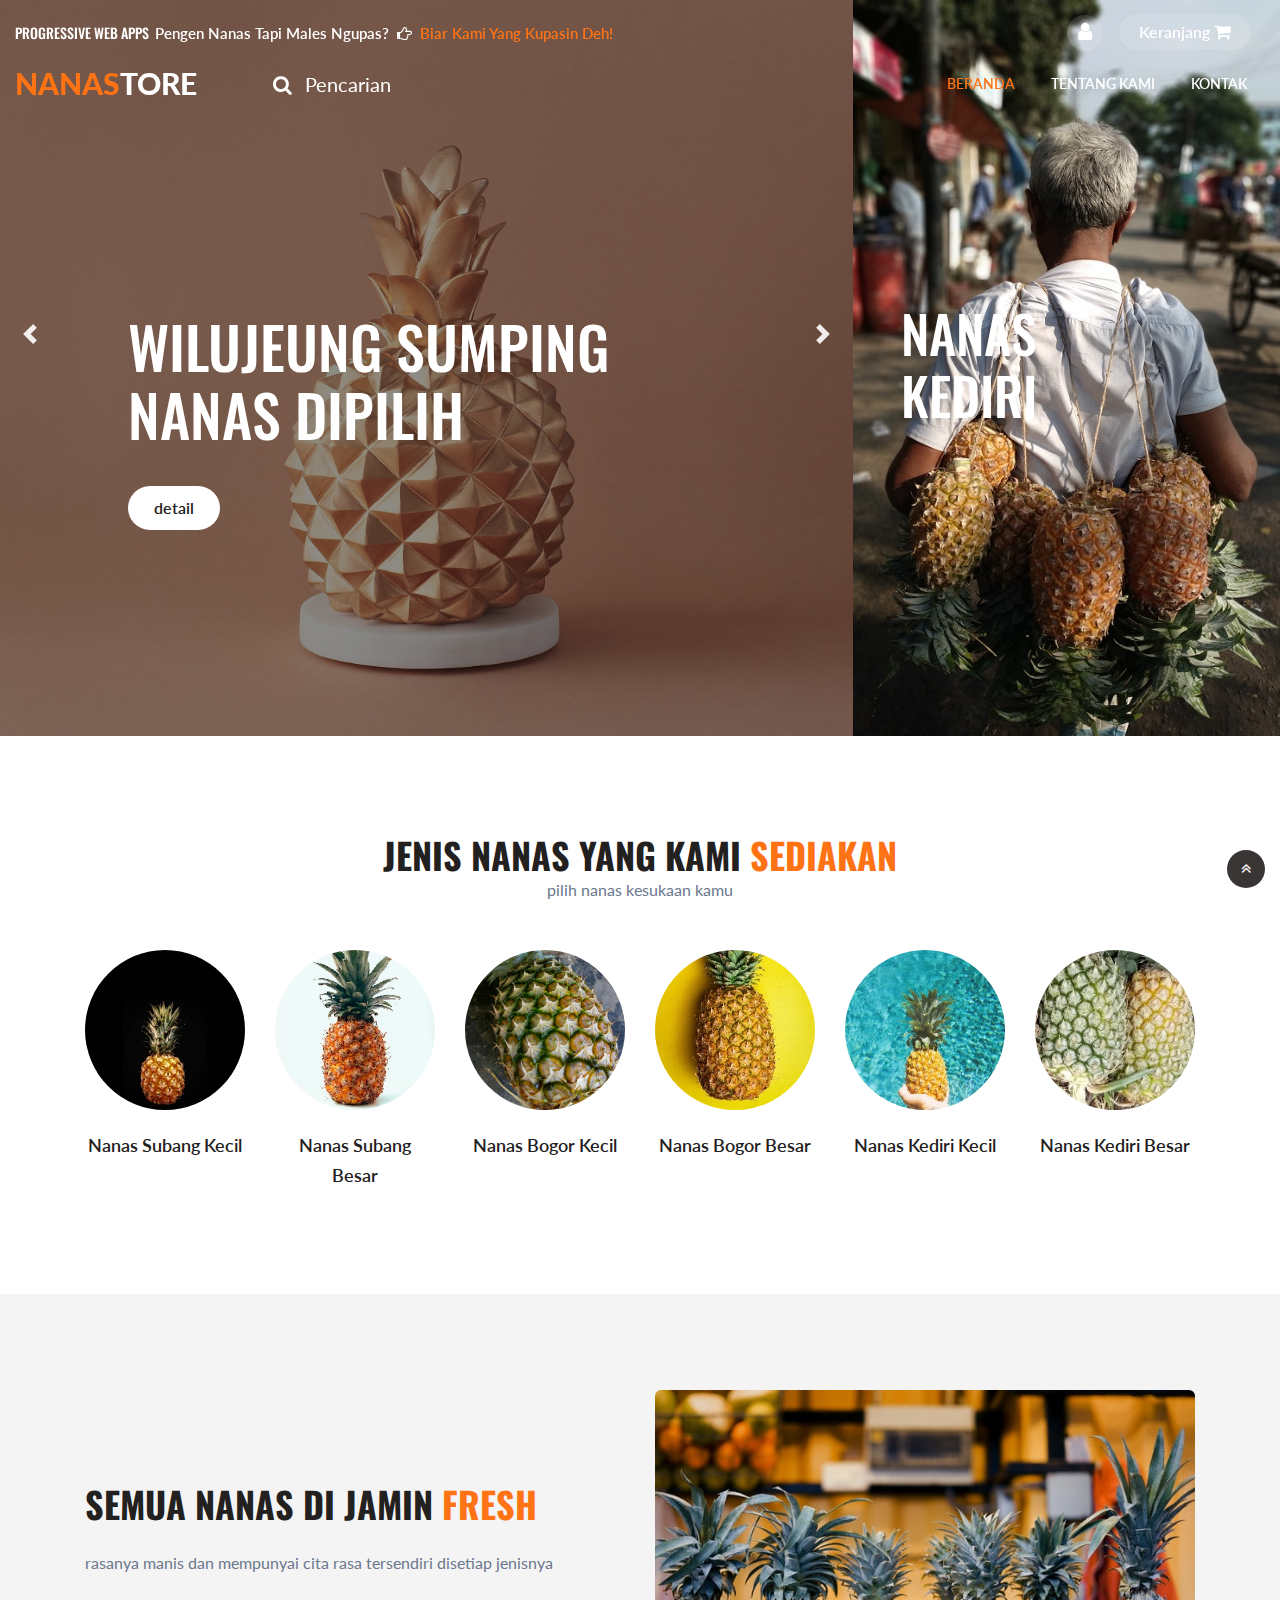
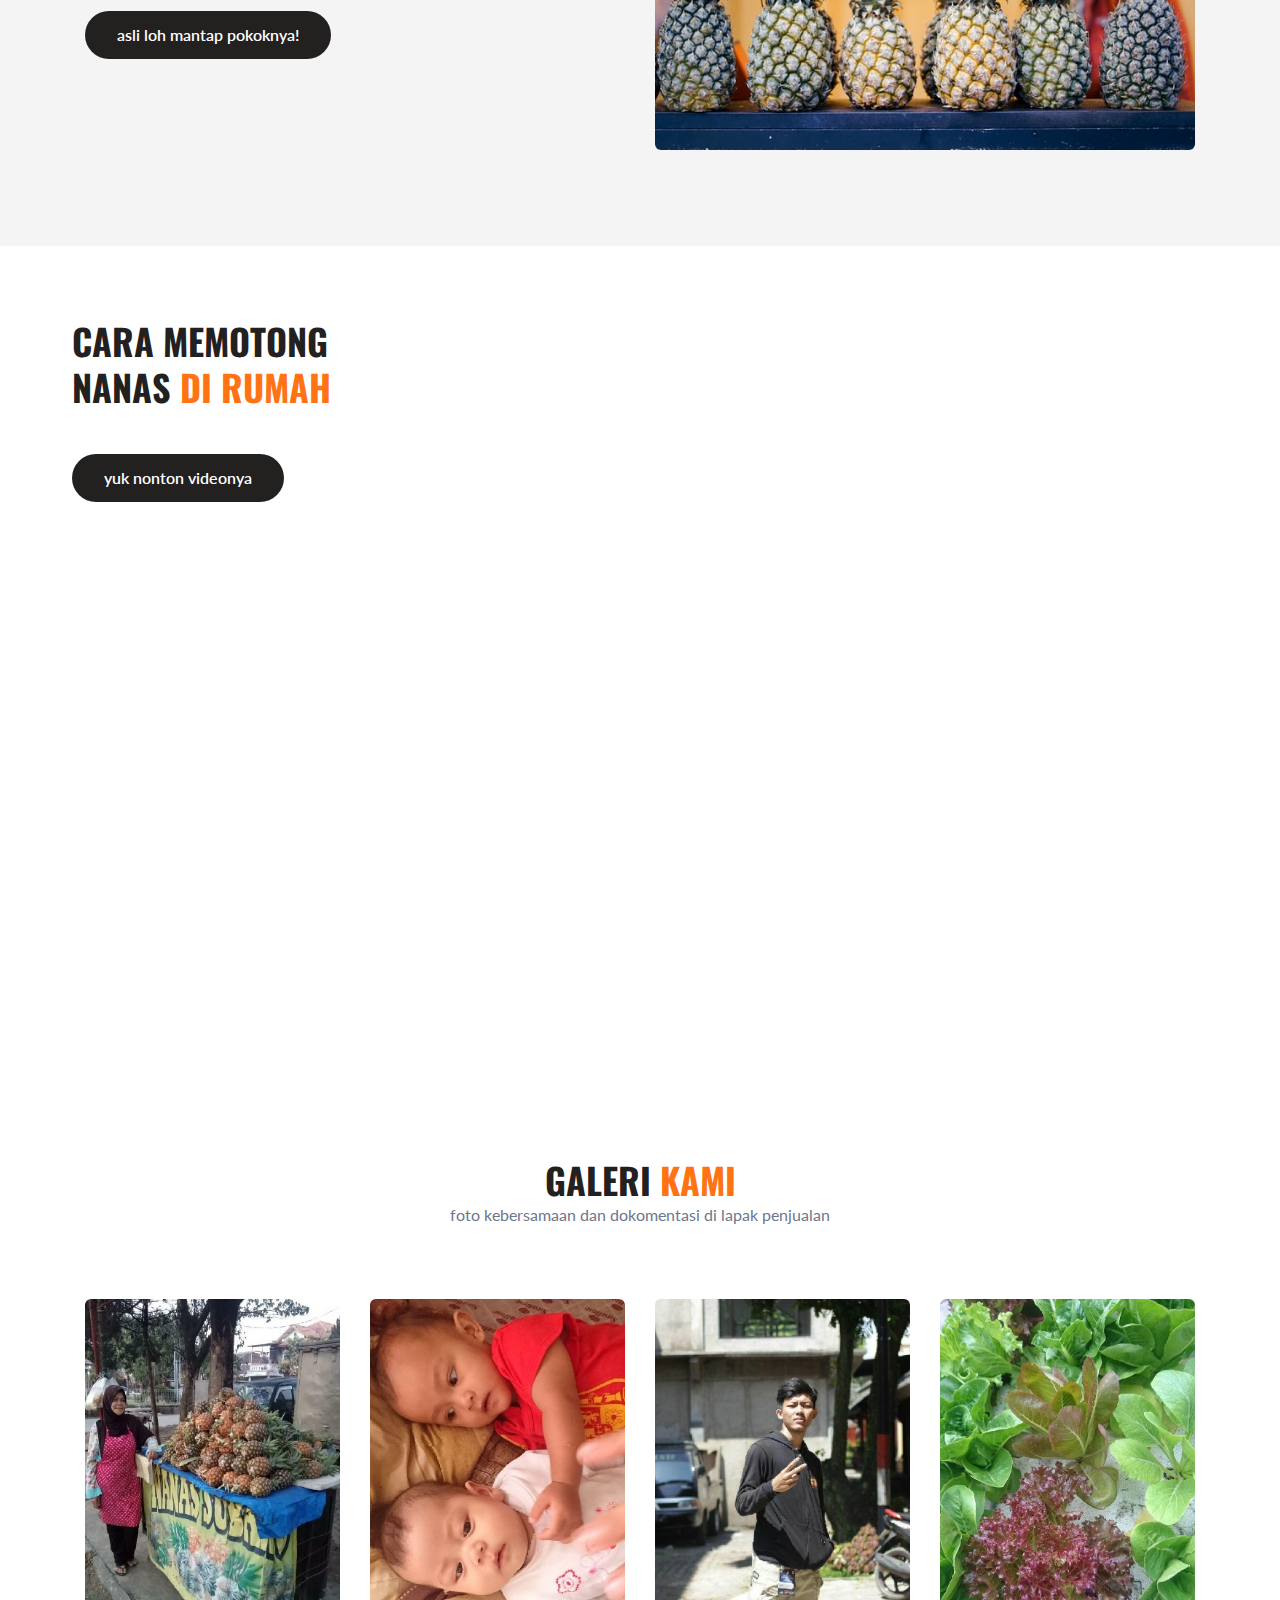
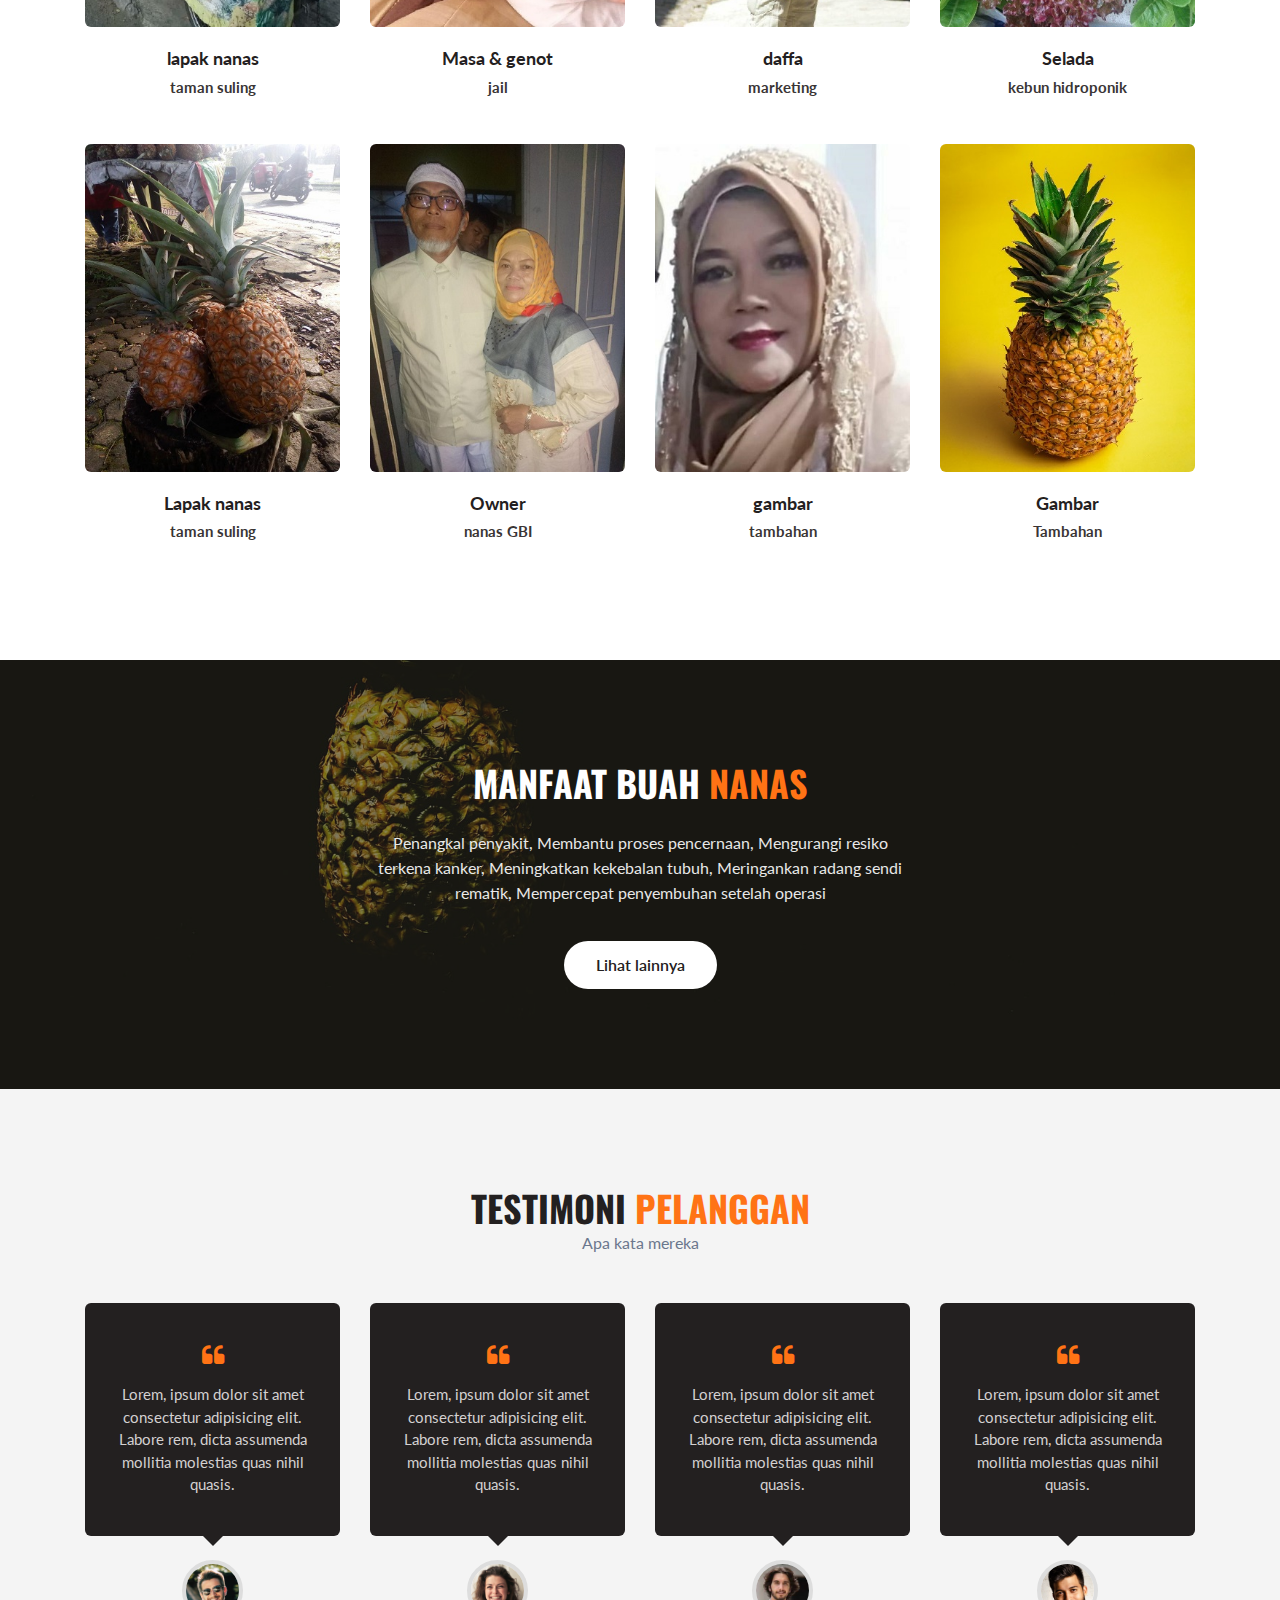
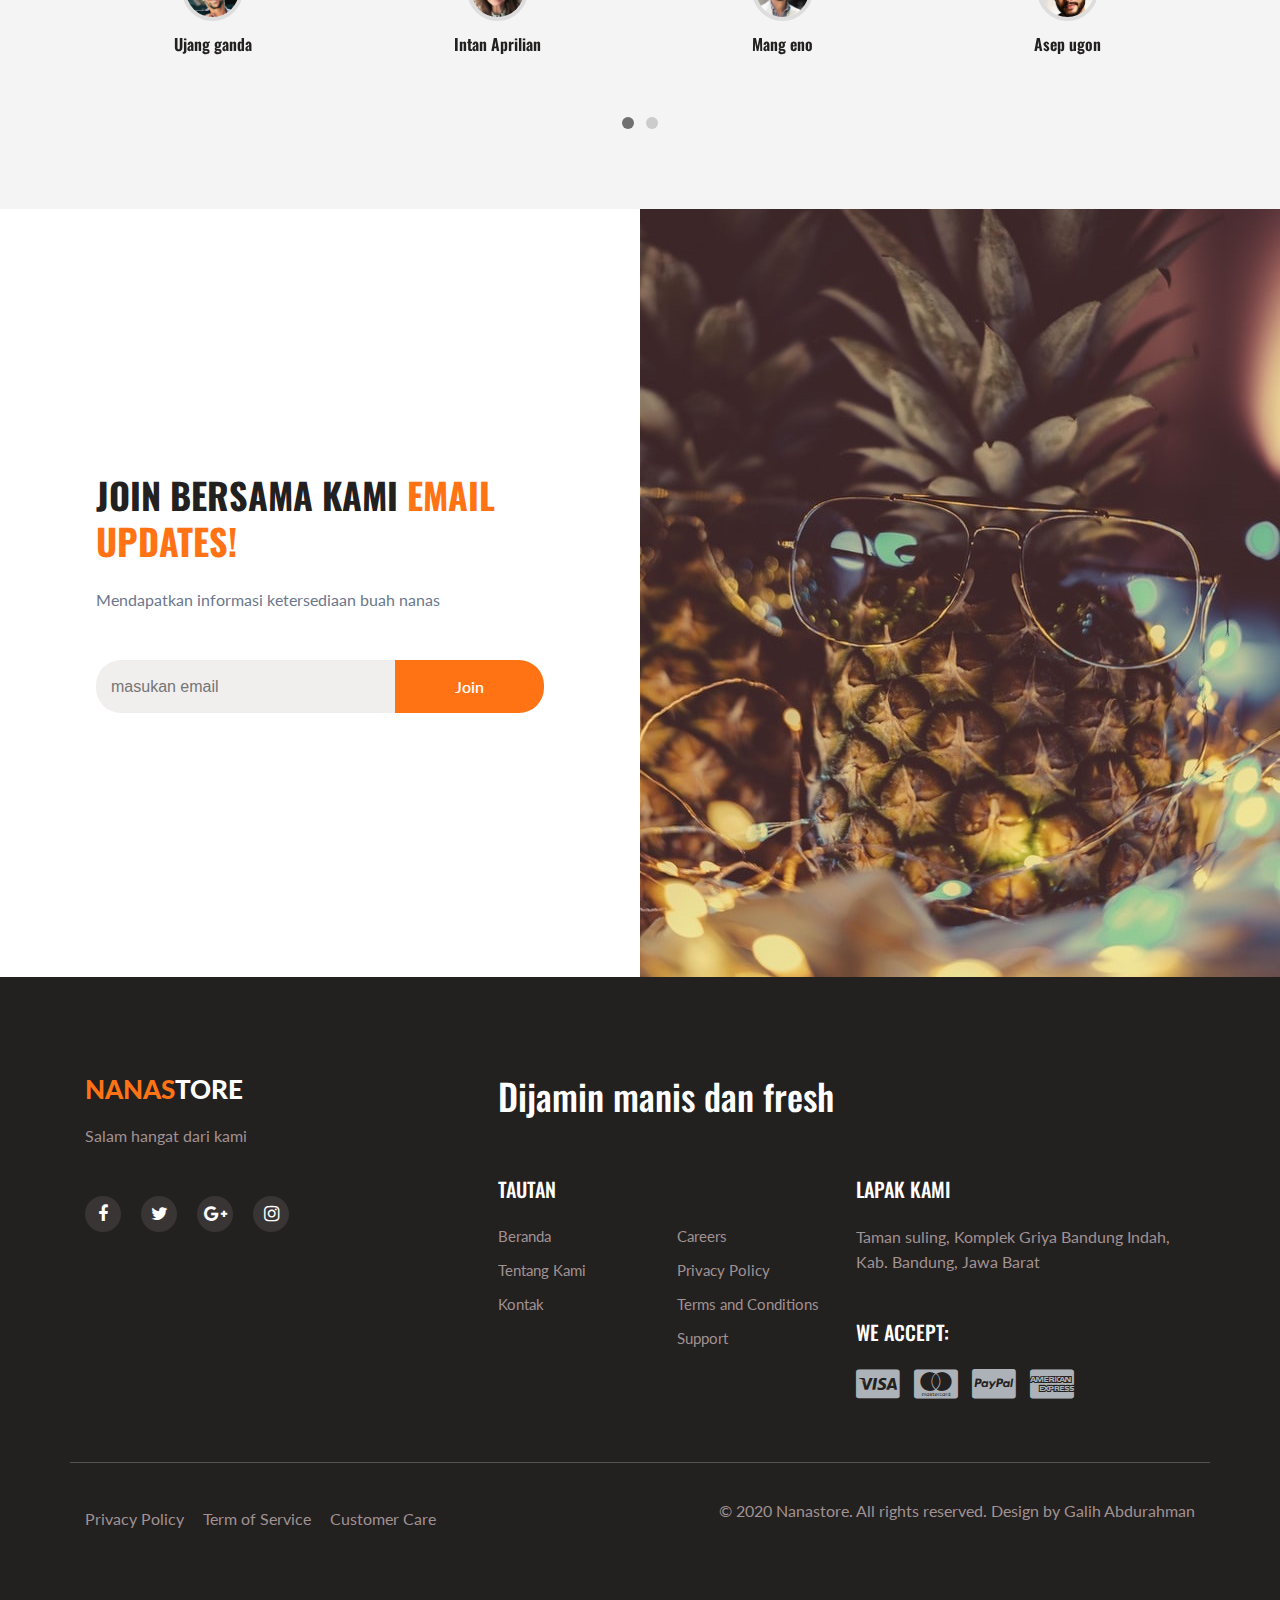
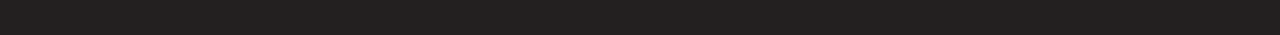
<file: public/index.html>
<!doctype html>
<html lang="zxx">

<head>
  	<!-- Required meta tags -->
  	<meta charset="utf-8">
  	<meta name="viewport" content="width=device-width, initial-scale=1, shrink-to-fit=no">
  	<title>Nanastore |Home</title>
  	<!-- Template CSS -->
  	<link rel="stylesheet" href="Assets/CSS/style-starter.css">
  	<!-- Template CSS -->
  	<link href="https://fonts.googleapis.com/css?family=Oswald:300,400,500,600&display=swap" rel="stylesheet">
  	<link href="https://fonts.googleapis.com/css?family=Lato:300,300i,400,400i,700,900&display=swap" rel="stylesheet">
  	<!-- Template CSS -->
  	<link rel="apple-touch-icon" href="custom_icon.png">
    <link rel="manifest" href="manifest.json">
    <meta name="theme-color" content="#0082c8"/>
</head>
<body>
<!--w3l-banner-slider-main-->
<section class="w3l-banner-slider-main">
	<div class="top-header-content">
		<header class="tophny-header">
			<div class="container-fluid">
				<div class="top-right-strip row">
					<!--/left-->
					<div class="top-hny-left-content col-lg-6 pl-lg-0">
						<h6>progressive web apps<a href="#" target="_blank">Pengen nanas tapi males ngupas? <span
									class="fa fa-hand-o-right hand-icon" aria-hidden="true"></span> <span
									class="hignlaite">biar kami yang kupasin deh!</span></a></h6>
					</div>
					<!--//left-->
					<!--/right-->
					<ul class="top-hnt-right-content col-lg-6">

						<li class="button-log usernhy">
							<a class="btn-open" href="#">
								<span class="fa fa-user" aria-hidden="true"></span>
							</a>
						</li>
						<li class="transmitvcart galssescart2 cart cart box_1">
							<form action="#" method="post" class="last">
								<input type="hidden" name="cmd" value="_cart">
								<input type="hidden" name="display" value="1">
								<button class="top_transmitv_cart" type="submit" name="submit" value="">
									Keranjang
									<span class="fa fa-shopping-cart"></span>
								</button>
							</form>
						</li>
					</ul>
					<!--//right-->
					<div class="overlay-login text-left">
						<button type="button" class="overlay-close1">
							<i class="fa fa-times" aria-hidden="true"></i>
						</button>
						<div class="wrap">
							<h5 class="text-center mb-4">Login Now</h5>
							<div class="login-bghny p-md-5 p-4 mx-auto mw-100">
								<!--/login-form-->
								<form action="#" method="post">
									<div class="form-group">
										<p class="login-texthny mb-2">Email address</p>
										<input type="email" class="form-control" id="exampleInputEmail1"
											aria-describedby="emailHelp" placeholder="" required="">
										<small id="emailHelp" class="form-text text-muted">We'll never share your email
											with anyone else.</small>
									</div>
									<div class="form-group">
										<p class="login-texthny mb-2">Password</p>
										<input type="password" class="form-control" id="exampleInputPassword1"
											placeholder="" required="">
									</div>
									<div class="form-check mb-2">
										<div class="userhny-check">
											<label class="check-remember container">
												<input type="checkbox" class="form-check"> <span
													class="checkmark"></span>
												<p class="privacy-policy">Remember me</p>
											</label>
											<div class="clearfix"></div>
										</div>
									</div>
									<button type="submit" class="submit-login btn mb-4">Sign In</button>

								</form>
								<!--//login-form-->
							</div>
							<!---->
						</div>
					</div>
				</div>
			</div>
			<!--/nav-->
			<nav class="navbar navbar-expand-lg navbar-light">
				<div class="container-fluid serarc-fluid">
					<a class="navbar-brand" href="index.html">
					<span class="lohny">NANAS</span>tore</a>
					<!-- if logo is image enable this   
							<a class="navbar-brand" href="#index.html">
								<img src="image-path" alt="Your logo" title="Your logo" style="height:35px;" />
							</a> -->
					<!--/search-right-->
					<div class="search-right">

						<a href="#search" title="search"><span class="fa fa-search mr-2" aria-hidden="true"></span>
							<span class="search-text">Pencarian</span></a>
						<!-- search popup -->
						<div id="search" class="pop-overlay">
							<div class="popup">

								<form action="#" method="post" class="search-box">
									<input type="search" placeholder="Keyword" name="search" required="required"
										autofocus="">
									<button type="submit" class="btn">cari</button>
								</form>

							</div>
							<a class="close" href="#">×</a>
						</div>
						<!-- /search popup -->
					</div>
					<!--//search-right-->
					<button class="navbar-toggler" type="button" data-toggle="collapse"
						data-target="#navbarSupportedContent" aria-controls="navbarSupportedContent"
						aria-expanded="false" aria-label="Toggle navigation">
						<span class="navbar-toggler-icon fa fa-bars"> </span>
					</button>
					<div class="collapse navbar-collapse" id="navbarSupportedContent">
						<ul class="navbar-nav ml-auto">
							<li class="nav-item active">
								<a class="nav-link" href="index.html">Beranda</a>
							</li>
							<li class="nav-item">
								<a class="nav-link" href="about.html">Tentang kami</a>
							</li>
							<li class="nav-item">
								<a class="nav-link" href="contact.html">Kontak</a>
							</li>
						</ul>

					</div>
				</div>
			</nav>
			<!--//nav-->
		</header>
		<div class="bannerhny-content">

			<!--/banner-slider-->
			<div class="content-baner-inf">
				<div id="carouselExampleIndicators" class="carousel slide" data-ride="carousel">
					<ol class="carousel-indicators">
						<li data-target="#carouselExampleIndicators" data-slide-to="0" class="active"></li>
						<li data-target="#carouselExampleIndicators" data-slide-to="1"></li>
						<li data-target="#carouselExampleIndicators" data-slide-to="2"></li>
						<li data-target="#carouselExampleIndicators" data-slide-to="3"></li>
					</ol>
					<div class="carousel-inner">
						<div class="carousel-item active">
							<div class="container">
								<div class="carousel-caption">
									<h3>Wilujeung sumping
										<br>nanas dipilih</h3>
									<a href="#" class="shop-button btn">
										detail
									</a>

								</div>
							</div>
						</div>
						<div class="carousel-item item2">
							<div class="container">
								<div class="carousel-caption">
									<h3>Nanas
										<br>subang</h3>
									<a href="#" class="shop-button btn">
										detail
									</a>

								</div>
							</div>
						</div>
						<div class="carousel-item item3">
							<div class="container">
								<div class="carousel-caption">
									<h3>Nanas
										<br>Bogor</h3>
									<a href="#" class="shop-button btn">
										Detail
									</a>

								</div>
							</div>
						</div>
						<div class="carousel-item item4">
							<div class="container">
								<div class="carousel-caption">
									<h3>Nanas
										<br>Kediri</h3>
									<a href="#" class="shop-button btn">
										Detail
									</a>
								</div>
							</div>
						</div>
					</div>
					<a class="carousel-control-prev" href="#carouselExampleIndicators" role="button" data-slide="prev">
						<span class="carousel-control-prev-icon" aria-hidden="true"></span>
						<span class="sr-only">Previous</span>
					</a>
					<a class="carousel-control-next" href="#carouselExampleIndicators" role="button" data-slide="next">
						<span class="carousel-control-next-icon" aria-hidden="true"></span>
						<span class="sr-only">Next</span>
					</a>
				</div>
			</div>
			<!--//banner-slider-->
			<!--//banner-slider-->
			<div class="right-banner">
				<div class="right-1">
					<h4>
						Nanas
						<br>Kediri</h4>
				</div>
			</div>

		</div>

</section>
<!-- //w3l-banner-slider-main -->
<section class="w3l-grids-hny-2">
	<!-- /content-6-section -->
	<div class="grids-hny-2-mian py-5">
		<div class="container py-lg-5">
				
			<h3 class="hny-title mb-0 text-center">Jenis nanas yang kami<span> Sediakan</span></h3>
			<p class="mb-4 text-center">pilih nanas kesukaan kamu</p>
			<div class="welcome-grids row mt-5">
				<div class="col-lg-2 col-md-4 col-6 welcome-image">
						<div class="boxhny13">
								<a href="#URL">
										<img src="Assets/Images/nanas5.jpg" class="img-fluid" alt="" />
								<div class="boxhny-content">
									<h3 class="title">Rp 7.000
								</div>
							</a>
						</div>
						<h4><a href="#URL">nanas subang kecil</a></h4>

				</div>
				
				<div class="col-lg-2 col-md-4 col-6 welcome-image">
						<div class="boxhny13">
								<a href="#URL">
										<img src="Assets/Images/nanas6.jpg" class="img-fluid" alt="" />
								<div class="boxhny-content">
									<h3 class="title">Rp 15.000</h3>
								</div>
							</a>
						</div>
						<h4><a href="#URL">
								Nanas subang besar</a></h4>

					
				</div>
				<div class="col-lg-2 col-md-4 col-6 welcome-image">
						<div class="boxhny13">
								<a href="#URL">
										<img src="Assets/Images/nanas8.jpg" class="img-fluid" alt="" />
								<div class="boxhny-content">
									<h3 class="title">Rp 7000</h3>
								</div>
							</a>
						</div>
						<h4><a href="#URL">Nanas Bogor Kecil</a></h4>

				
				</div>
				<div class="col-lg-2 col-md-4 col-6 welcome-image">
						<div class="boxhny13">
								<a href="#URL">
										<img src="Assets/Images/nanas7.jpg" class="img-fluid" alt="" />
								<div class="boxhny-content">
									<h3 class="title">Rp 15.000</h3>
								</div>
							</a>
						</div>
						<h4><a href="#URL">Nanas Bogor Besar</a></h4>

				</div>
				<div class="col-lg-2 col-md-4 col-6 welcome-image">
						<div class="boxhny13">
								<a href="#URL">
										<img src="Assets/Images/nanas9.jpg" class="img-fluid" alt="" />
								<div class="boxhny-content">
									<h3 class="title">Rp 7.000</h3>
								</div>
							</a>
						</div>
						<h4><a href="#URL">
								Nanas Kediri Kecil</a></h4>

					
				</div>
				<div class="col-lg-2 col-md-4 col-6 welcome-image">
						<div class="boxhny13">
								<a href="#URL">
										<img src="Assets/Images/nanas10.jpg" class="img-fluid" alt="" />
								<div class="boxhny-content">
									<h3 class="title">Rp 15.000</h3>
								</div>
							</a>
						</div>
						<h4><a href="#URL">
								Nanas Kediri besar</a></h4>

					
				</div>
			</div>

		</div>
	</div>
</section>
<!-- //content-6-section -->

<section class="w3l-content-w-photo-6">
	<!-- /specification-6-->
	  <div class="content-photo-6-mian py-5">
			 <div class="container py-lg-5">
					<div class="align-photo-6-inf-cols row">
						
						<div class="photo-6-inf-right col-lg-6">
								<h3 class="hny-title text-left">Semua nanas di jamin<span> fresh</span></h3>
								<p>rasanya manis dan mempunyai cita rasa tersendiri disetiap jenisnya</p>
								<a href="#" class="read-more btn">
										asli loh mantap pokoknya!
								</a>
						</div>
						<div class="photo-6-inf-left col-lg-6">
								<img src="Assets/Images/nanas11.jpg" class="img-fluid" alt="">
						</div>
					</div>
				 </div>
			 </div>
	 </section>
   <!-- //specification-6-->
     
<section class="w3l-video-6">
	<div class="video-gd-left col-lg-4 p-lg-5 p-4">
		<div class="p-xl-4 p-0 video-wrap">
			<h3 class="hny-title text-left">Cara memotong nanas<span> di rumah</span>
			</h3>
			<a href="#" class="read-more btn">
				yuk nonton videonya
			</a>
		</div>
	</div>
	</div>
</div>
</div>
	<!-- /video-6-->
		<iframe width="853" height="480" src="https://www.youtube.com/embed/MKjXLk8PJUI?rel=0&amp;controls=0&amp;showinfo=0" frameborder="0" allowfullscreen></iframe>
</section>
<!-- //video-6-->
<section class="w3l-ecommerce-main">
	<!-- /products-->
	<div class="ecom-contenthny py-5">
		<div class="container py-lg-5">
			<h3 class="hny-title mb-0 text-center">Galeri<span> Kami</span></h3>
			<p class="text-center">foto kebersamaan dan dokomentasi di lapak penjualan</p>
			<!-- /row-->
			<div class="ecom-products-grids row mt-lg-5 mt-3">
				<div class="col-lg-3 col-6 product-incfhny mt-4">
					<div class="product-grid2 transmitv">
						<div class="product-image2">
								<img class="pic-1 img-fluid" src="Assets/Images/nanas36.jpg">
								<img class="pic-2 img-fluid" src="Assets/Images/nanas37.jpg">
							<div class="transmitv single-item">
							</div>
						</div>
						<div class="product-content">
							<h3 class="title"><a href="#">lapak nanas</a></h3>
							<span class="price">taman suling</span>
						</div>
					</div>
				</div>
				<div class="col-lg-3 col-6 product-incfhny mt-4">
					<div class="product-grid2">
						<div class="product-image2">
								<img class="pic-1 img-fluid" src="Assets/Images/nanas14.jpg">
								<img class="pic-2 img-fluid" src="Assets/Images/nanas15.jpg">
							<div class="transmitv single-item">
									<form action="#" method="post">
											<input type="hidden" name="cmd" value="_cart">
											<input type="hidden" name="add" value="1">
											<input type="hidden" name="transmitv_item" value="Men's Pink Shirt">
											<input type="hidden" name="amount" value="599.99">
										</form>
									</div>
						</div>
						<div class="product-content">
							<h3 class="title"><a href="#">Masa & genot</a></h3>
							<span class="price">jail</span>
						</div>
					</div>

				</div>
				<div class="col-lg-3 col-6 product-incfhny mt-4">
					<div class="product-grid2">
						<div class="product-image2">
								<img class="pic-1 img-fluid" src="Assets/Images/nanas40.jpg">
								<img class="pic-2 img-fluid" src="Assets/Images/nanas41.jpg">
							<div class="transmitv single-item">
									<form action="#" method="post">
											<input type="hidden" name="cmd" value="_cart">
											<input type="hidden" name="add" value="1">
											<input type="hidden" name="transmitv_item" value="Dark Blue Top">
											<input type="hidden" name="amount" value="799.99">
										</form>
									</div>
						</div>
						<div class="product-content">
							<h3 class="title"><a href="#">daffa</a></h3>
							<span class="price">marketing</span>
						</div>
					</div>

				</div>
				<div class="col-lg-3 col-6 product-incfhny mt-4">
					<div class="product-grid2">
						<div class="product-image2">
								<img class="pic-1 img-fluid" src="Assets/Images/nanas20.jpg">
								<img class="pic-2 img-fluid" src="Assets/Images/nanas21.jpg">
							<div class="transmitv single-item">
									<form action="#" method="post">
											<input type="hidden" name="cmd" value="_cart">
											<input type="hidden" name="add" value="1">
											<input type="hidden" name="transmitv_item" value="Women Tunic">
											<input type="hidden" name="amount" value="399.99">
										</form>
									</div>
						</div>
						<div class="product-content">
							<h3 class="title"><a href="#">Selada</a></h3>
							<span class="price">kebun hidroponik</span>
						</div>
					</div>

				</div>
				<div class="col-lg-3 col-6 product-incfhny mt-4">
					<div class="product-grid2">
						<div class="product-image2">
								<img class="pic-1 img-fluid" src="Assets/Images/nanas24.jpg">
								<img class="pic-2 img-fluid" src="Assets/Images/nanas13.jpg">
							<div class="transmitv single-item">
									<form action="#" method="post">
											<input type="hidden" name="cmd" value="_cart">
											<input type="hidden" name="add" value="1">
											<input type="hidden" name="transmitv_item" value="Yellow T-Shirt">
											<input type="hidden" name="amount" value="299.99">
										</form>
									</div>
						</div>
						<div class="product-content">
							<h3 class="title"><a href="#">Lapak nanas</a></h3>
							<span class="price">taman suling</span>
						</div>
					</div>

				</div>
				<div class="col-lg-3 col-6 product-incfhny mt-4">
					<div class="product-grid2">
						<div class="product-image2">
								<img class="pic-1 img-fluid" src="Assets/Images/nanas22.jpg">
								<img class="pic-2 img-fluid" src="Assets/Images/nanas23.jpg">
							<div class="transmitv single-item">
									<form action="#" method="post">
											<input type="hidden" name="cmd" value="_cart">
											<input type="hidden" name="add" value="1">
											<input type="hidden" name="transmitv_item" value="Straight Kurta">
											<input type="hidden" name="amount" value="699.99">

										</form>
									</div>
						</div>
						<div class="product-content">
							<h3 class="title"><a href="#">Owner</a></h3>
							<span class="price">nanas GBI</span>
						</div>
					</div>

				</div>
				<div class="col-lg-3 col-6 product-incfhny mt-4">
					<div class="product-grid2">
						<div class="product-image2">
								<img class="pic-1 img-fluid" src="Assets/Images/nanas38.jpg">
								<img class="pic-2 img-fluid" src="Assets/Images/nanas12.jpg">
							<div class="transmitv single-item">
									<form action="#" method="post">
											<input type="hidden" name="cmd" value="_cart">
											<input type="hidden" name="add" value="1">
											<input type="hidden" name="transmitv_item" value="White T-Shirt">
											<input type="hidden" name="amount" value="599.99">
										</form>
									</div>
						</div>
						<div class="product-content">
							<h3 class="title"><a href="#">gambar</a></h3>
							<span class="price">tambahan</span>
						</div>
					</div>

				</div>
				<div class="col-lg-3 col-6 product-incfhny mt-4">
					<div class="product-grid2">
						<div class="product-image2">
								<img class="pic-1 img-fluid" src="Assets/Images/nanas26.jpg">
								<img class="pic-2 img-fluid" src="Assets/Images/nanas25.jpg">
							<ul class="social">
									<li><a href="#" data-tip="Quick View"><span class="fa fa-eye"></span></a></li>

									<li><a href="#" data-tip="Add to Cart"><span class="fa fa-shopping-bag"></span></a>
									</li>
							</ul>
							<div class="transmitv single-item">
									<form action="#" method="post">
											<input type="hidden" name="cmd" value="_cart">
											<input type="hidden" name="add" value="1">
											<input type="hidden" name="transmitv_item" value="Blue Sweater">
											<input type="hidden" name="amount" value="499.99">
											<button type="submit" class="transmitv-cart ptransmitv-cart add-to-cart">
												Add to Cart
											</button>
										</form>
									</div>
						</div>
						<div class="product-content">
							<h3 class="title"><a href="#">Gambar</a></h3>
							<span class="price">Tambahan</span>
						</div>
					</div>

				</div>


			</div>
			<!-- //row-->
		</div>
	</div>
</section>
<!-- //products-->
<section class="w3l-content-5">
	<!-- /content-6-section -->
	<div class="content-5-main">
		<div class="container">
			<div class="content-info-in row">
				<div class="content-gd col-md-6 offset-lg-3 text-center">
					<h3 class="hny-title two">
						Manfaat buah
						<span>Nanas</span></h3>
					<p>Penangkal penyakit, Membantu proses pencernaan, Mengurangi resiko terkena kanker, Meningkatkan kekebalan tubuh, Meringankan radang sendi rematik, Mempercepat penyembuhan setelah operasi</p>
					<a href="#" class="read-more-btn2 btn">
						Lihat lainnya
					</a>

				</div>

			</div>

		</div>
	</div>
</section>
<!-- //post-grids-->
<section class="w3l-customers-sec-6">
	<div class="customers-sec-6-cintent py-5">
		<!-- /customers-->
		<div class="container py-lg-5">
				<h3 class="hny-title text-center mb-0 ">Testimoni <span>Pelanggan</span></h3>
				<p class="mb-5 text-center">Apa kata mereka</p>
			<div class="row customerhny my-lg-5 my-4">
				<div class="col-md-12">
					<div id="customerhnyCarousel" class="carousel slide" data-ride="carousel">

						<ol class="carousel-indicators">
							<li data-target="#customerhnyCarousel" data-slide-to="0" class="active"></li>
							<li data-target="#customerhnyCarousel" data-slide-to="1"></li>
						</ol>
						<!-- Carousel items -->
						<div class="carousel-inner">

							<div class="carousel-item active">
								<div class="row">
									<div class="col-md-3">
										<div class="customer-info text-center">
											<div class="feedback-hny">
												<span class="fa fa-quote-left"></span>
												<p class="feedback-para">Lorem, ipsum dolor sit amet consectetur
													adipisicing elit. Labore rem, dicta assumenda mollitia molestias
													quas nihil quasis.</p>
											</div>
											<div class="feedback-review mt-4">
												<img src="Assets/Images/c1.jpg" class="img-fluid" alt="">
												<h5>Ujang ganda</h5>

											</div>
										</div>
									</div>
									<div class="col-md-3">
											<div class="customer-info text-center">
													<div class="feedback-hny">
														<span class="fa fa-quote-left"></span>
														<p class="feedback-para">Lorem, ipsum dolor sit amet consectetur
															adipisicing elit. Labore rem, dicta assumenda mollitia molestias
															quas nihil quasis.</p>
													</div>
													<div class="feedback-review mt-4">
														<img src="Assets/Images/c2.jpg" class="img-fluid" alt="">
														<h5>Intan Aprilian</h5>
		
													</div>
												</div>
									</div>
									<div class="col-md-3">
											<div class="customer-info text-center">
													<div class="feedback-hny">
														<span class="fa fa-quote-left"></span>
														<p class="feedback-para">Lorem, ipsum dolor sit amet consectetur
															adipisicing elit. Labore rem, dicta assumenda mollitia molestias
															quas nihil quasis.</p>
													</div>
													<div class="feedback-review mt-4">
														<img src="Assets/Images/c3.jpg" class="img-fluid" alt="">
														<h5>Mang eno</h5>
		
													</div>
												</div>
									</div>
									<div class="col-md-3">
											<div class="customer-info text-center">
													<div class="feedback-hny">
														<span class="fa fa-quote-left"></span>
														<p class="feedback-para">Lorem, ipsum dolor sit amet consectetur
															adipisicing elit. Labore rem, dicta assumenda mollitia molestias
															quas nihil quasis.</p>
													</div>
													<div class="feedback-review mt-4">
														<img src="Assets/Images/c4.jpg" class="img-fluid" alt="">
														<h5>Asep ugon</h5>
		
													</div>
												</div>
									</div>
								</div>
								<!--.row-->
							</div>
							<!--.item-->

							<div class="carousel-item">
								<div class="row">
									<div class="col-md-3">
											<div class="customer-info text-center">
													<div class="feedback-hny">
														<span class="fa fa-quote-left"></span>
														<p class="feedback-para">Lorem, ipsum dolor sit amet consectetur
															adipisicing elit. Labore rem, dicta assumenda mollitia molestias
															quas nihil quasis.</p>
													</div>
													<div class="feedback-review mt-4">
														<img src="Assets/Images/c4.jpg" class="img-fluid" alt="">
														<h5>kang dadang</h5>
		
													</div>
												</div>
									</div>
									<div class="col-md-3">
											<div class="customer-info text-center">
													<div class="feedback-hny">
														<span class="fa fa-quote-left"></span>
														<p class="feedback-para">Lorem, ipsum dolor sit amet consectetur
															adipisicing elit. Labore rem, dicta assumenda mollitia molestias
															quas nihil quasis.</p>
													</div>
													<div class="feedback-review mt-4">
														<img src="Assets/Images/c3.jpg" class="img-fluid" alt="">
														<h5>Mang Udung</h5>
		
													</div>
												</div>
									</div>
									<div class="col-md-3">
											<div class="customer-info text-center">
												<div class="feedback-hny">
													<span class="fa fa-quote-left"></span>
													<p class="feedback-para">Lorem, ipsum dolor sit amet consectetur
														adipisicing elit. Labore rem, dicta assumenda mollitia molestias
														quas nihil quasis.</p>
												</div>
												<div class="feedback-review mt-4">
													<img src="Assets/Images/c1.jpg" class="img-fluid" alt="">
													<h5>Pepen Supendi</h5>
	
												</div>
											</div>
										</div>
										<div class="col-md-3">
												<div class="customer-info text-center">
														<div class="feedback-hny">
															<span class="fa fa-quote-left"></span>
															<p class="feedback-para">Lorem, ipsum dolor sit amet consectetur
																adipisicing elit. Labore rem, dicta assumenda mollitia molestias
																quas nihil quasis.</p>
														</div>
														<div class="feedback-review mt-4">
															<img src="Assets/Images/c2.jpg" class="img-fluid" alt="">
															<h5>teuteung</h5>
			
														</div>
													</div>
										</div>
								</div>
								<!--.row-->
							</div>
							<!--.item-->

						</div>
						<!--.carousel-inner-->
					</div>
					<!--.Carousel-->

				</div>
			</div>
		</div>
	</div>
</section>
<!-- //customers-->
<section class="w3l-subscription-6">
	<!--/customers -->
	<div class="subscription-infhny">
		<div class="container-fluid">

			<div class="subscription-grids row">

				<div class="subscription-right form-right-inf col-lg-6 p-md-5 p-4">
					<div class="p-lg-5 py-md-0 py-3">
						<h3 class="hny-title">Join bersama kami<span> email updates!</span></h3>
							<p>Mendapatkan informasi ketersediaan buah nanas</p>

						<form action="#" method="post" class="signin-form mt-lg-5 mt-4">
							<div class="forms-gds">
								<div class="form-input">
									<input type="email" name="" placeholder="masukan email" required="">
								</div>
								<div class="form-input"><button class="btn">Join</button></div>
							</div>
						</form>
					</div>
				</div>
				<div class="subscription-left forms-25-info col-lg-6 ">

				</div>
			</div>

			<!--//customers -->
		</div>
</section>
<!-- //customers-6-->


  <section class="w3l-footer-22">
      <!-- footer-22 -->
      <div class="footer-hny py-5">
          <div class="container py-lg-5">
              <div class="text-txt row">
                  <div class="left-side col-lg-4">
                      <h3><a class="logo-footer" href="index.html">
                            <span class="lohny">nanaS</span>tore</a></h3>
                      <!-- if logo is image enable this   
                                    <a class="navbar-brand" href="#index.html">
                                        <img src="image-path" alt="Your logo" title="Your logo" style="height:35px;" />
                                    </a> -->
                      <p>Salam hangat dari kami</p>
                      <ul class="social-footerhny mt-lg-5 mt-4">

                          <li><a class="facebook" href="#"><span class="fa fa-facebook" aria-hidden="true"></span></a>
                          </li>
                          <li><a class="twitter" href="#"><span class="fa fa-twitter" aria-hidden="true"></span></a>
                          </li>
                          <li><a class="google" href="#"><span class="fa fa-google-plus" aria-hidden="true"></span></a>
                          </li>
                          <li><a class="instagram" href="#"><span class="fa fa-instagram" aria-hidden="true"></span></a>
                          </li>
                      </ul>
                  </div>

                  <div class="right-side col-lg-8 pl-lg-5">
                      <h4>Dijamin manis dan fresh</h4>
                      <div class="sub-columns">
                          <div class="sub-one-left">
                              <h6>Tautan</h6>
                              <div class="footer-hny-ul">
                                  <ul>
                                      <li><a href="index.html">Beranda</a></li>
                                      <li><a href="about.html">Tentang Kami</a></li>
                                      <li><a href="contact.html">Kontak</a></li>
                                  </ul>
                                  <ul>
                                      <li><a href="#">Careers</a></li>
                                      <li><a href="#">Privacy Policy</a></li>
                                      <li><a href="#">Terms and Conditions</a></li>
                                      <li><a href="contact.html">Support</a></li>
                                  </ul>
                              </div>

                          </div>
                          <div class="sub-two-right">
                              <h6>Lapak Kami</h6>
                              <p class="mb-5">Taman suling, Komplek Griya Bandung Indah, Kab. Bandung, Jawa Barat</p>

                              <h6>We accept:</h6>
                              <ul>
                                  <li><a class="pay-method" href="#"><span class="fa fa-cc-visa"
                                              aria-hidden="true"></span></a>
                                  </li>
                                  <li><a class="pay-method" href="#"><span class="fa fa-cc-mastercard"
                                              aria-hidden="true"></span></a>
                                  </li>
                                  <li><a class="pay-method" href="#"><span class="fa fa-cc-paypal"
                                              aria-hidden="true"></span></a>
                                  </li>
                                  <li><a class="pay-method" href="#"><span class="fa fa-cc-amex"
                                              aria-hidden="true"></span></a>
                                  </li>
                              </ul>
                          </div>
                      </div>
                  </div>
              </div>
              <div class="below-section row">
                  <div class="columns col-lg-6">
                      <ul class="jst-link">
                          <li><a href="#">Privacy Policy </a> </li>
                          <li><a href="#">Term of Service</a></li>
                          <li><a href="contact.html">Customer Care</a> </li>
                      </ul>
                  </div>
                  <div class="columns col-lg-6 text-lg-right">
                      <p>© 2020 Nanastore. All rights reserved. Design by <a href="#" target="_blank">
                              Galih Abdurahman</a>
                      </p>
                  </div>
                  <button onclick="topFunction()" id="movetop" title="Go to top">
                      <span class="fa fa-angle-double-up"></span>
                  </button>
              </div>
          </div>
      </div>
      <!-- //titels-5 -->
      <!-- move top -->

      <script>
          // When the user scrolls down 20px from the top of the document, show the button
          window.onscroll = function () {
              scrollFunction()
          };

          function scrollFunction() {
              if (document.body.scrollTop > 20 || document.documentElement.scrollTop > 20) {
                  document.getElementById("movetop").style.display = "block";
              } else {
                  document.getElementById("movetop").style.display = "none";
              }
          }

          // When the user clicks on the button, scroll to the top of the document
          function topFunction() {
              document.body.scrollTop = 0;
              document.documentElement.scrollTop = 0;
          }
      </script>
      <!-- /move top -->
  </section>


  </body>
  <script src="Assets/Js/main.js"></script>

  </html>

<script src="Assets/Js/jquery-3.3.1.min.js"></script>
<script src="Assets/Js/jquery-2.1.4.min.js"></script>
<!--/login-->
<script>
		$(document).ready(function () {
			$(".button-log a").click(function () {
				$(".overlay-login").fadeToggle(200);
				$(this).toggleClass('btn-open').toggleClass('btn-close');
			});
		});
		$('.overlay-close1').on('click', function () {
			$(".overlay-login").fadeToggle(200);
			$(".button-log a").toggleClass('btn-open').toggleClass('btn-close');
			open = false;
		});
  </script>
<!--//login-->
 <!-- cart-js -->
 <script src="Assets/Js/minicart.js"></script>
 <script>
     transmitv.render();

     transmitv.cart.on('transmitv_checkout', function (evt) {
         var items, len, i;

         if (this.subtotal() > 0) {
             items = this.items();

             for (i = 0, len = items.length; i < len; i++) {}
         }
     });
 </script>
 <!-- //cart-js -->
<!--pop-up-box-->
<script src="Assets/Js/jquery.magnific-popup.js"></script>
<!--//pop-up-box-->
<script>
  $(document).ready(function () {
    $('.popup-with-zoom-anim').magnificPopup({
      type: 'inline',
      fixedContentPos: false,
      fixedBgPos: true,
      overflowY: 'auto',
      closeBtnInside: true,
      preloader: false,
      midClick: true,
      removalDelay: 300,
      mainClass: 'my-mfp-zoom-in'
    });

  });
</script>
<!--//search-bar-->
<!-- disable body scroll which navbar is in active -->

<script>
  $(function () {
    $('.navbar-toggler').click(function () {
      $('body').toggleClass('noscroll');
    })
  });
</script>
<!-- disable body scroll which navbar is in active -->
<script src="Assets/Js/bootstrap.min.js"></script>
</file>
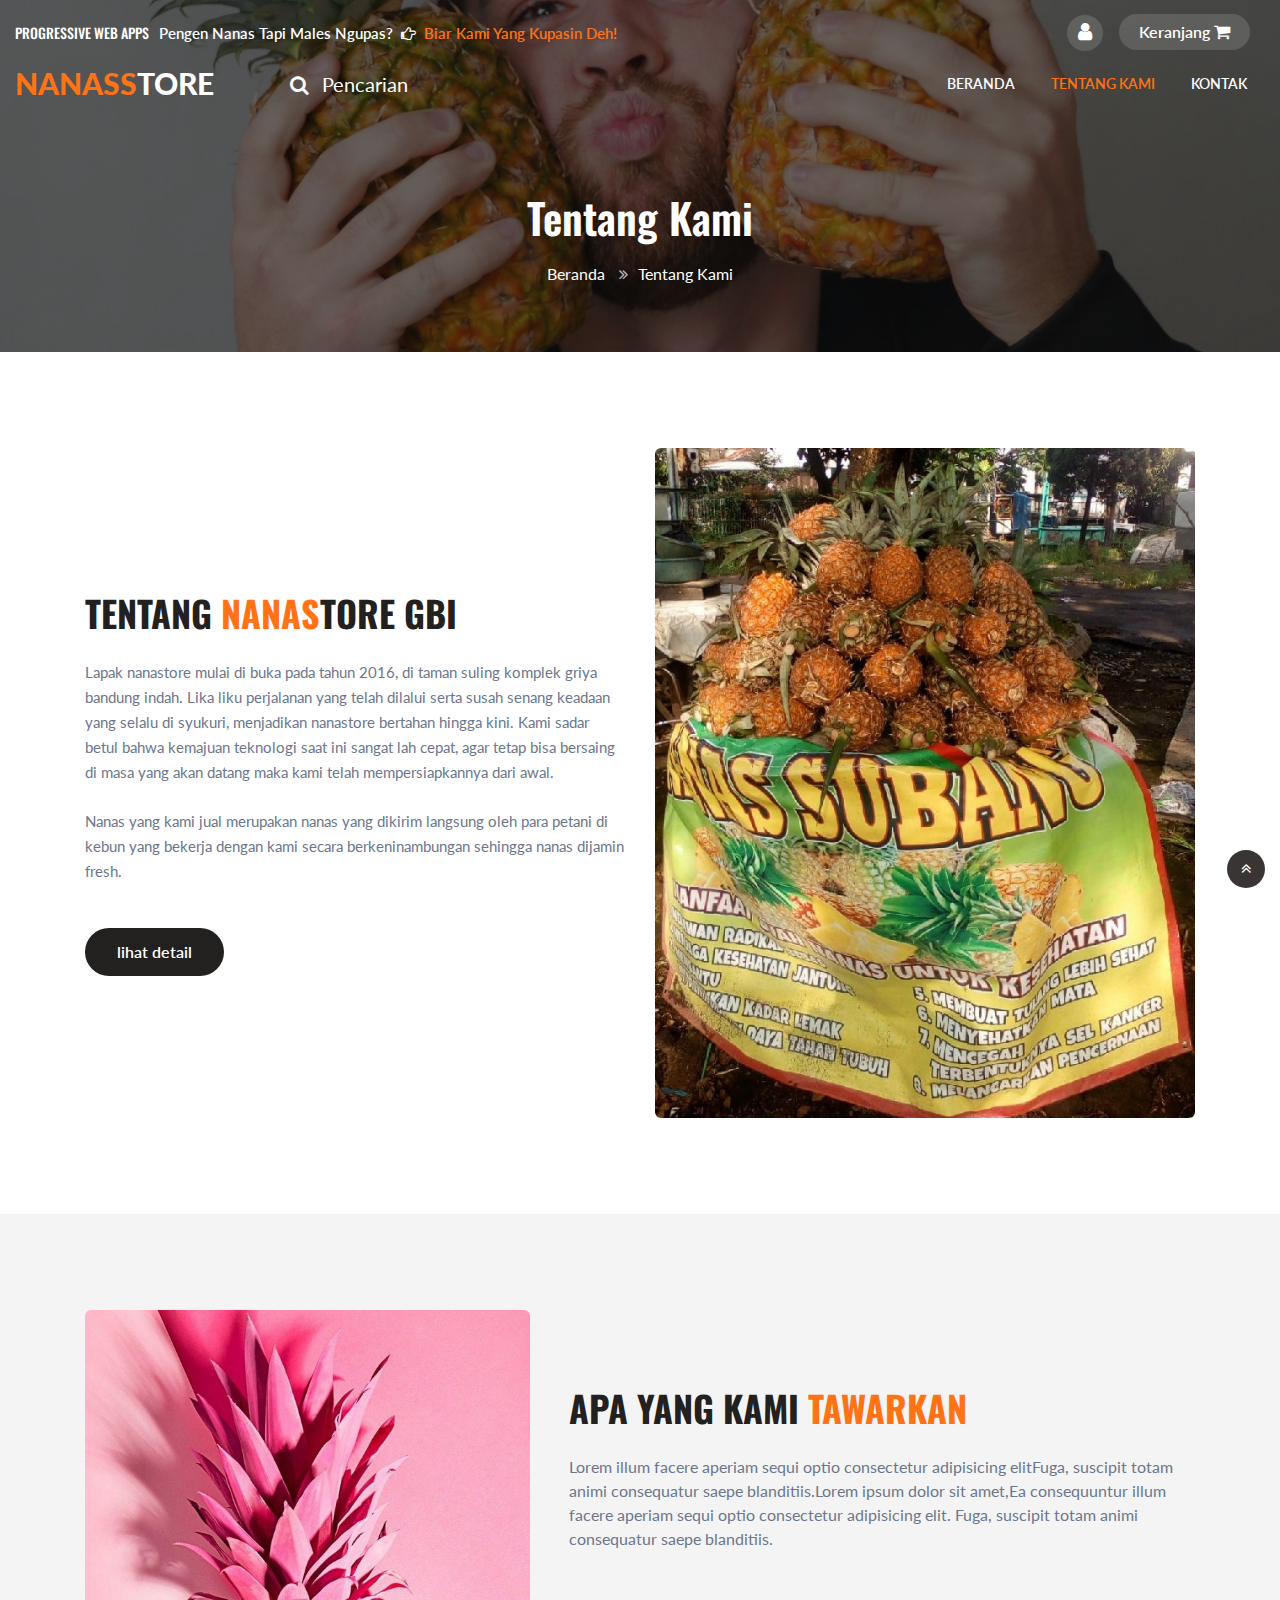
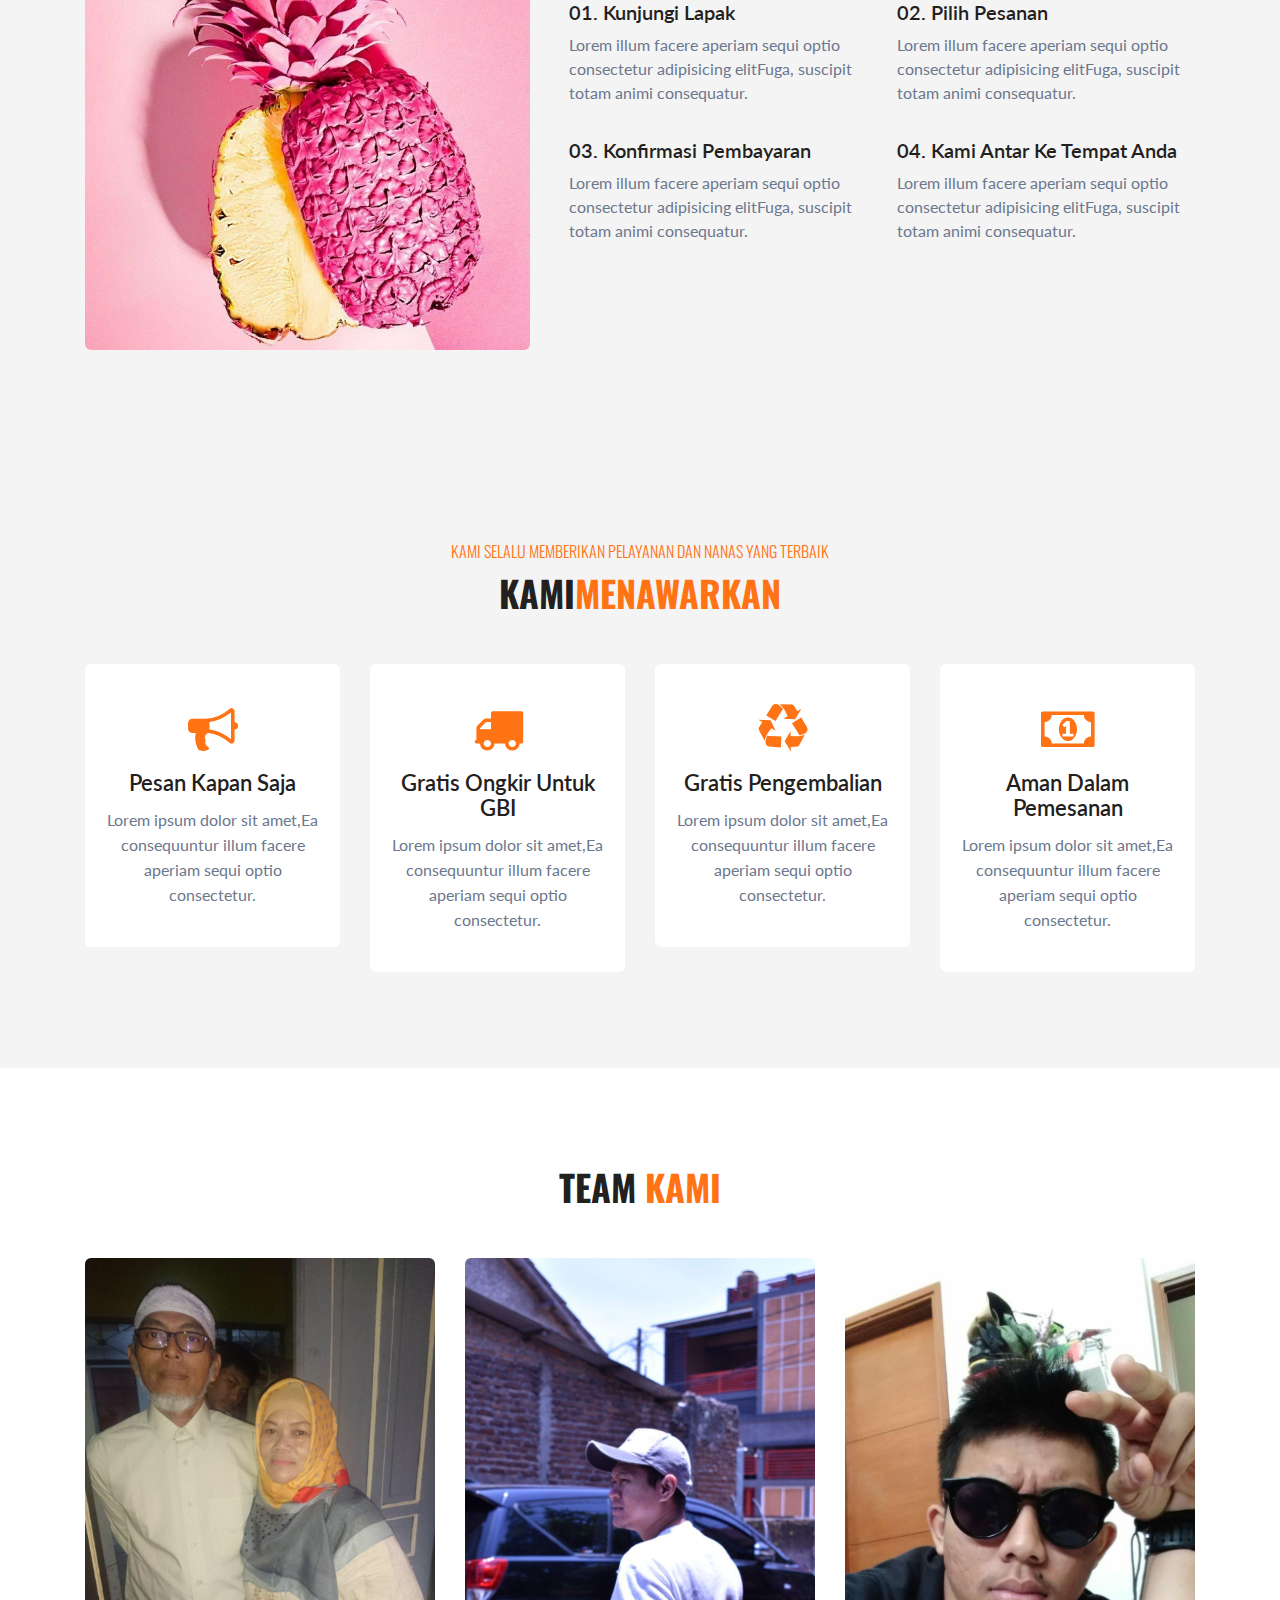
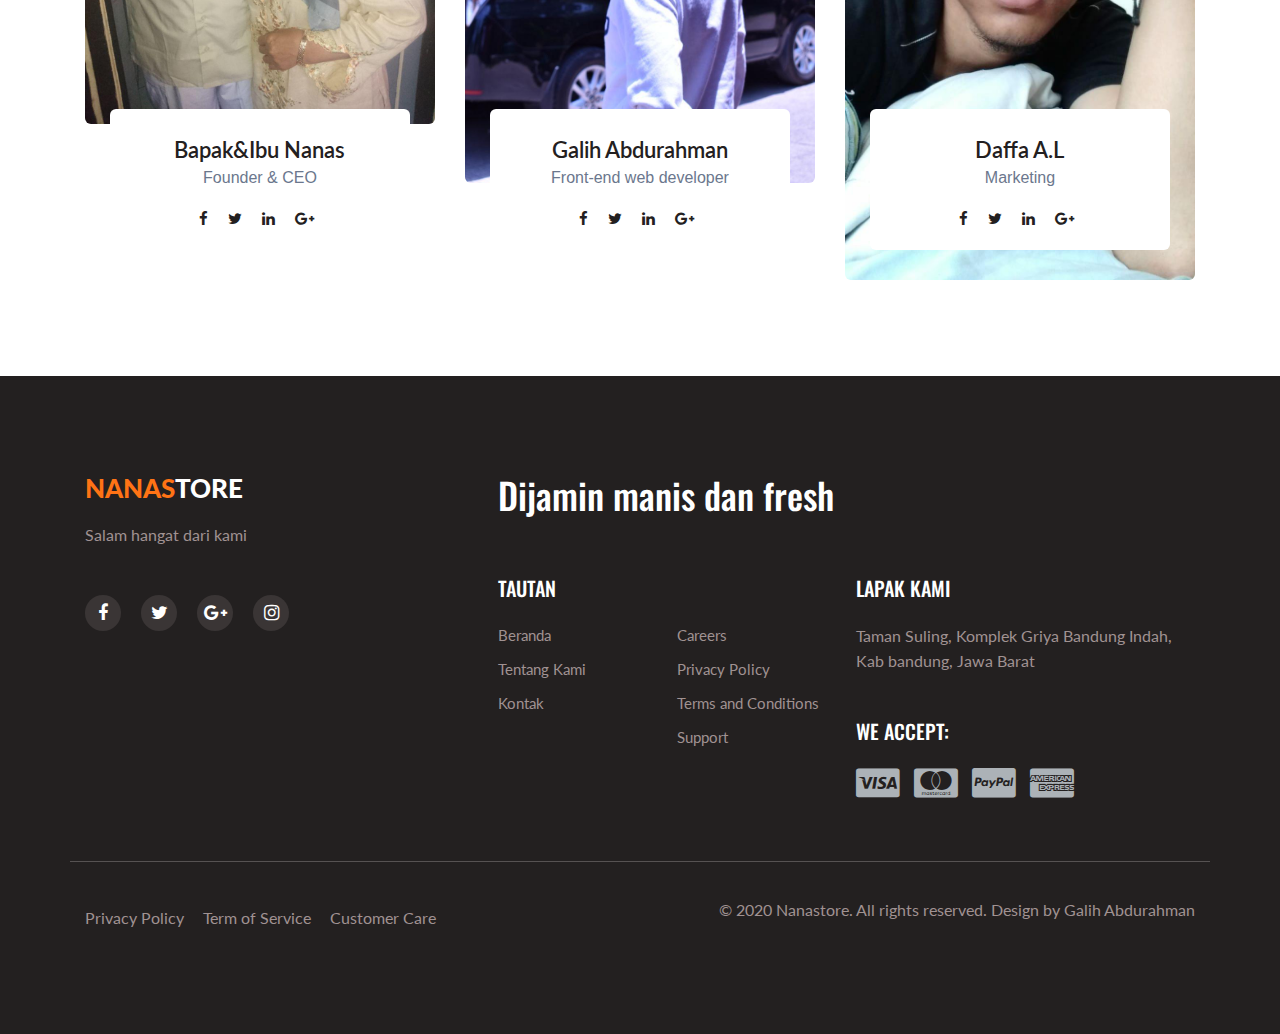
<file: public/about.html>
<!doctype html>
<html lang="zxx">

<head>
  <!-- Required meta tags -->
  <meta charset="utf-8">
  <meta name="viewport" content="width=device-width, initial-scale=1, shrink-to-fit=no">
  <title>Nanas GBI E-commerce Category Bootstrap Responsive Website Template | About :: W3layouts</title>
  <!-- Template CSS -->
  <link rel="stylesheet" href="Assets/CSS/style-starter.css">
  <!-- Template CSS -->
  <link href="//fonts.googleapis.com/css?family=Oswald:300,400,500,600&display=swap" rel="stylesheet">
  <link href="//fonts.googleapis.com/css?family=Lato:300,300i,400,400i,700,900&display=swap" rel="stylesheet">
  <!-- Template CSS -->
  <link rel="apple-touch-icon" href="custom_icon.png">
    <link rel="manifest" href="manifest.json">
    <meta name="theme-color" content="#0082c8"/>


</head>
<body>
<section class="w3l-banner-slider-main inner-pagehny">
  <div class="breadcrumb-infhny">

    <div class="top-header-content">

      <header class="tophny-header">
        <div class="container-fluid">
          <div class="top-right-strip row">
            <!--/left-->
            <div class="top-hny-left-content col-lg-6 pl-lg-0">
              <h6>Progressive web apps<a href="#" target="_blank"> Pengen nanas tapi males ngupas? <span
                    class="fa fa-hand-o-right hand-icon" aria-hidden="true"></span> <span class="hignlaite">Biar kami yang kupasin deh!</span></a></h6>
            </div>
            <!--//left-->
            <!--/right-->
            <ul class="top-hnt-right-content col-lg-6">

              <li class="button-log usernhy">
                <a class="btn-open" href="#">
                  <span class="fa fa-user" aria-hidden="true"></span>
                </a>
              </li>
              <li class="transmitvcart galssescart2 cart cart box_1">
                <form action="#" method="post" class="last">
                  <input type="hidden" name="cmd" value="_cart">
                  <input type="hidden" name="display" value="1">
                  <button class="top_transmitv_cart" type="submit" name="submit" value="">
                    Keranjang
                    <span class="fa fa-shopping-cart"></span>
                  </button>
                </form>
              </li>
            </ul>
            <!--//right-->
            <div class="overlay-login text-left">
              <button type="button" class="overlay-close1">
                <i class="fa fa-times" aria-hidden="true"></i>
              </button>
              <div class="wrap">
                <h5 class="text-center mb-4">masuk</h5>
                <div class="login-bghny p-md-5 p-4 mx-auto mw-100">
                  <!--/login-form-->
                  <form action="#" method="post">
                    <div class="form-group">
                      <p class="login-texthny mb-2">email</p>
                      <input type="email" class="form-control" id="exampleInputEmail1" aria-describedby="emailHelp"
                        placeholder="" required="">
                      <small id="emailHelp" class="form-text text-muted">We'll never share your email
                        with anyone else.</small>
                    </div>
                    <div class="form-group">
                      <p class="login-texthny mb-2">Password</p>
                      <input type="password" class="form-control" id="exampleInputPassword1" placeholder="" required="">
                    </div>
                    <div class="form-check mb-2">
                      <div class="userhny-check">
                        <label class="check-remember container">
                          <input type="checkbox" class="form-check"> <span class="checkmark"></span>
                          <p class="privacy-policy">Remember me</p>
                        </label>
                        <div class="clearfix"></div>
                      </div>
                    </div>
                    <button type="submit" class="submit-login btn mb-4">Sign In</button>

                  </form>
                  <!--//login-form-->
                </div>
                <!---->
              </div>
            </div>
          </div>
        </div>
        <!--/nav-->
        <nav class="navbar navbar-expand-lg navbar-light">
          <div class="container-fluid serarc-fluid">
            <a class="navbar-brand" href="index.html">
              <span class="lohny">nanasS</span>Tore</a>
            <!-- if logo is image enable this   
                    <a class="navbar-brand" href="#index.html">
                      <img src="image-path" alt="Your logo" title="Your logo" style="height:35px;" />
                    </a> -->
            <!--/search-right-->
            <div class="search-right">

              <a href="#search" title="search"><span class="fa fa-search mr-2" aria-hidden="true"></span>
                <span class="search-text">Pencarian</span></a>
              <!-- search popup -->


              <div id="search" class="pop-overlay">
                <div class="popup">

                  <form action="#" method="post" class="search-box">
                    <input type="search" placeholder="Keyword" name="search" required="required" autofocus="">
                    <button type="submit" class="btn">Cari</button>
                  </form>

                </div>

                <a class="close" href="#">×</a>
              </div>
              <!-- /search popup -->
            </div>
            <!--//search-right-->
            <button class="navbar-toggler" type="button" data-toggle="collapse" data-target="#navbarSupportedContent"
              aria-controls="navbarSupportedContent" aria-expanded="false" aria-label="Toggle navigation">
            	<span class="navbar-toggler-icon fa fa-bars"> </span>
            </button>
            <div class="collapse navbar-collapse" id="navbarSupportedContent">
              <ul class="navbar-nav ml-auto">
                <li class="nav-item">
                  <a class="nav-link" href="index.html">Beranda</a>
                </li>
                <li class="nav-item active">
                  <a class="nav-link" href="about.html">Tentang Kami</a>
                </li>
                <li class="nav-item">
                  <a class="nav-link" href="contact.html">Kontak</a>
                </li>
              </ul>

            </div>
          </div>
        </nav>
        <!--//nav-->
      </header>
      <div class="breadcrumb-contentnhy">
        <div class="container">
          <nav aria-label="breadcrumb">
            <h2 class="hny-title text-center">Tentang Kami</h2>
            <ol class="breadcrumb mb-0">
              <li><a href="index.html">Beranda</a>
                <span class="fa fa-angle-double-right"></span></li>
              <li class="active">Tentang Kami</li>
            </ol>
          </nav>
        </div>
      </div>
    </div>
</section>

<section class="w3l-wecome-content-6">
	<!-- /content-6-section -->
	  <div class="ab-content-6-mian py-5">
			 <div class="container py-lg-5">
					<div class="welcome-grids row">
							<div class="col-lg-6 mb-lg-0 mb-5">
									<h3 class="hny-title">
											Tentang<span> Nanas</span>tore GBI</h3>
								<p class="my-4">Lapak nanastore mulai di buka pada tahun 2016, di taman suling komplek griya bandung indah. Lika liku perjalanan yang telah dilalui serta susah senang keadaan yang selalu di syukuri, menjadikan nanastore bertahan hingga kini. Kami sadar betul bahwa kemajuan teknologi saat ini sangat lah cepat, agar tetap bisa bersaing di masa yang akan datang maka kami telah mempersiapkannya dari awal.</p>
								<p class="mb-4">Nanas yang kami jual merupakan nanas yang dikirim langsung oleh para petani di kebun yang bekerja dengan kami secara berkeninambungan sehingga nanas dijamin fresh.</p>
								<div class="read">
									<a href="#" class="read-more btn">lihat detail</a>
								</div>	
							</div>
							<div class="col-lg-6 welcome-image">
								<img src="Assets/Images/nanas30.jpg" class="img-fluid" alt="" />
							</div>	
							
						</div>	
				 
				 </div>
			 </div>
	 </section>
   <!-- //content-6-section -->

  
<section class="w3l-specification-6">
	<!-- /specification-6-->
	  <div class="specification-6-mian py-5">
			 <div class="container py-lg-5">
					<div class="row story-6-grids text-left">
							<div class="col-lg-5 story-gd">
									<img src="Assets/Images/nanas33.jpg" class="img-fluid" alt="/">
								</div>
							<div class="col-lg-7 story-gd pl-lg-4">
								<h3 class="hny-title">Apa yang kami<span> Tawarkan</span></h3>
								<p>Lorem illum facere aperiam sequi optio consectetur adipisicing elitFuga, suscipit totam animi
									consequatur saepe blanditiis.Lorem ipsum dolor sit amet,Ea consequuntur illum facere aperiam
									sequi optio consectetur adipisicing elit. Fuga, suscipit totam animi consequatur saepe
									blanditiis.</p>
			
								<div class="row story-info-content mt-md-5 mt-4">

									<div class="col-md-6 story-info">
										<h5> <a href="#">01. Kunjungi Lapak</a></h5>	
									<p>Lorem illum facere aperiam sequi optio consectetur adipisicing elitFuga, suscipit totam animi
														consequatur.</p>
												
										
									</div>
									<div class="col-md-6 story-info">
											<h5> <a href="#">02. Pilih pesanan</a></h5>	
											<p>Lorem illum facere aperiam sequi optio consectetur adipisicing elitFuga, suscipit totam animi
													consequatur.</p>
									</div>
									<div class="col-md-6 story-info">
											<h5> <a href="#">03. Konfirmasi pembayaran</a></h5>	
											<p>Lorem illum facere aperiam sequi optio consectetur adipisicing elitFuga, suscipit totam animi
													consequatur.</p>
									</div>
									<div class="col-md-6 story-info">
											<h5> <a href="#">04. Kami antar ke tempat anda</a></h5>	
											<p>Lorem illum facere aperiam sequi optio consectetur adipisicing elitFuga, suscipit totam animi
													consequatur.</p>
									</div>
								</div>
							
							</div>
						
			
			
						</div>
				 </div>
			 </div>
	 </section>
<!-- //content-6-section -->
<section class="features-4">
	<div class="features4-block py-5">
		<div class="container py-lg-5">
			<h6>Kami selalu memberikan pelayanan dan nanas yang terbaik</h6>
			<h3 class="hny-title text-center">Kami<span>Menawarkan</span></h3>
			
			<div class="features4-grids text-center row mt-5">
				<div class="col-lg-3 col-md-6 features4-grid">
					<div class="features4-grid-inn">
						<span class="fa fa-bullhorn icon-fea4" aria-hidden="true"></span>
						<h5><a href="#URL">Pesan kapan saja</a></h5>
						<p>Lorem ipsum dolor sit amet,Ea consequuntur illum facere aperiam sequi optio consectetur.</p>

					</div>
				</div>
				<div class="col-lg-3 col-md-6 features4-grid sec-features4-grid">
						<div class="features4-grid-inn">
							<span class="fa fa-truck icon-fea4" aria-hidden="true"></span>
							<h5><a href="#URL">Gratis ongkir untuk GBI</a></h5>
							<p>Lorem ipsum dolor sit amet,Ea consequuntur illum facere aperiam sequi optio consectetur.</p>
	
						</div>
					</div>
					<div class="col-lg-3 col-md-6 features4-grid">
							<div class="features4-grid-inn">
								<span class="fa fa-recycle icon-fea4" aria-hidden="true"></span>
								<h5><a href="#URL">Gratis pengembalian</a></h5>
								<p>Lorem ipsum dolor sit amet,Ea consequuntur illum facere aperiam sequi optio consectetur.</p>
		
							</div>
						</div>
						<div class="col-lg-3 col-md-6 features4-grid">
								<div class="features4-grid-inn">
									<span class="fa fa-money icon-fea4" aria-hidden="true"></span>
									<h5><a href="#URL">Aman dalam pemesanan</a></h5>
									<p>Lorem ipsum dolor sit amet,Ea consequuntur illum facere aperiam sequi optio consectetur.</p>
			
								</div>
							</div>
			</div>
		</div>
	</div>
</section>
<!-- features-4 -->

	<!--/team-sec-->
	<section class="w3l-team-main">
		<div class="team py-5">
			<div class="container py-lg-5">
					<h3 class="hny-title text-center">
						Team  <span>kami</span></h3>
					<div class="row team-row mt-5">
						<div class="col-lg-4 col-sm-6 mb-lg-0 mb-4 team-wrapper position-relative">
							<a href="#"><img src="Assets/Images/ceo.jpg" class="team_member img-fluid" alt="Team Member"></a>
							<div class="team_info mt-3 position-absolute">
								<h3><a href="#" class="team_name">bapak&ibu nanas</a></h3>
								<span class="team_role">Founder & CEO</span>
								<ul class="team-social mt-3">
									<li><a href="#"><span class="fa fa-facebook icon_facebook"></span></a></li>
									<li><a href="#"><span class="fa fa-twitter icon_twitter"></span></a></li>
									<li><a href="#"><span class="fa fa-linkedin icon_linkedin"></span></a></li>
									<li><a href="#"><span class="fa fa-google-plus icon_google-plus"></span></a></li>
								</ul>
							</div>
						</div>
							<!-- end team member -->
				
							<div class="col-lg-4 col-sm-6 mb-lg-0 mb-4 team-wrapper position-relative">
								<a href="#"><img src="Assets/Images/webdev.jpg" class="team_member img-fluid" alt="Team Member"></a>
								<div class="team_info mt-3 position-absolute">
									<h3><a href="#" class="team_name">Galih Abdurahman</a></h3>
									<span class="team_role">Front-end web developer</span>
									<ul class="team-social mt-3">
										<li><a href="#"><span class="fa fa-facebook icon_facebook"></span></a></li>
										<li><a href="#"><span class="fa fa-twitter icon_twitter"></span></a></li>
										<li><a href="#"><span class="fa fa-linkedin icon_linkedin"></span></a></li>
										<li><a href="#"><span class="fa fa-google-plus icon_google-plus"></span></a></li>
									</ul>
								</div>
							</div>
							<!-- end team member -->
							<div class="col-lg-4 col-sm-6 team-wrapper position-relative">
								<a href="#"><img src="Assets/Images/nanas35.jpg" class="team_member img-fluid" alt="Team Member"></a>
								<div class="team_info mt-3 position-absolute">
									<h3><a href="#" class="team_name">Daffa A.L</a></h3>
									<span class="team_role">Marketing</span>
									<ul class="team-social mt-3">
										<li><a href="#"><span class="fa fa-facebook icon_facebook"></span></a></li>
										<li><a href="#"><span class="fa fa-twitter icon_twitter"></span></a></li>
										<li><a href="#"><span class="fa fa-linkedin icon_linkedin"></span></a></li>
										<li><a href="#"><span class="fa fa-google-plus icon_google-plus"></span></a></li>
									</ul>
								</div>
							</div>
							<!-- end team member -->
				</div>
			</div>
	</section>
	<!--//team-sec-->


  <section class="w3l-footer-22">
      <!-- footer-22 -->
      <div class="footer-hny py-5">
          <div class="container py-lg-5">
              <div class="text-txt row">
                  <div class="left-side col-lg-4">
                      <h3><a class="logo-footer" href="index.html">
                            <span class="lohny">NanaS</span>tore</a></h3>
                      <!-- if logo is image enable this   
                                    <a class="navbar-brand" href="#index.html">
                                        <img src="image-path" alt="Your logo" title="Your logo" style="height:35px;" />
                                    </a> -->
                      <p>Salam hangat dari kami</p>
                      <ul class="social-footerhny mt-lg-5 mt-4">

                          <li><a class="facebook" href="#"><span class="fa fa-facebook" aria-hidden="true"></span></a>
                          </li>
                          <li><a class="twitter" href="#"><span class="fa fa-twitter" aria-hidden="true"></span></a>
                          </li>
                          <li><a class="google" href="#"><span class="fa fa-google-plus" aria-hidden="true"></span></a>
                          </li>
                          <li><a class="instagram" href="#"><span class="fa fa-instagram" aria-hidden="true"></span></a>
                          </li>
                      </ul>
                  </div>

                  <div class="right-side col-lg-8 pl-lg-5">
                      <h4>Dijamin manis dan fresh</h4>
                      <div class="sub-columns">
                          <div class="sub-one-left">
                              <h6>Tautan</h6>
                              <div class="footer-hny-ul">
                                  <ul>
                                      <li><a href="index.html">Beranda</a></li>
                                      <li><a href="about.html">Tentang Kami</a></li>
                                      <li><a href="contact.html">Kontak</a></li>
                                  </ul>
                                  <ul>
                                      <li><a href="#">Careers</a></li>
                                      <li><a href="#">Privacy Policy</a></li>
                                      <li><a href="#">Terms and Conditions</a></li>
                                      <li><a href="contact.html">Support</a></li>
                                  </ul>
                              </div>

                          </div>
                          <div class="sub-two-right">
                              <h6>Lapak Kami</h6>
                              <p class="mb-5">Taman Suling, Komplek Griya Bandung Indah, Kab bandung, Jawa Barat</p>

                              <h6>We accept:</h6>
                              <ul>
                                  <li><a class="pay-method" href="#"><span class="fa fa-cc-visa"
                                              aria-hidden="true"></span></a>
                                  </li>
                                  <li><a class="pay-method" href="#"><span class="fa fa-cc-mastercard"
                                              aria-hidden="true"></span></a>
                                  </li>
                                  <li><a class="pay-method" href="#"><span class="fa fa-cc-paypal"
                                              aria-hidden="true"></span></a>
                                  </li>
                                  <li><a class="pay-method" href="#"><span class="fa fa-cc-amex"
                                              aria-hidden="true"></span></a>
                                  </li>
                              </ul>
                          </div>
                      </div>
                  </div>
              </div>
              <div class="below-section row">
                  <div class="columns col-lg-6">
                      <ul class="jst-link">
                          <li><a href="#">Privacy Policy </a> </li>
                          <li><a href="#">Term of Service</a></li>
                          <li><a href="contact.html">Customer Care</a> </li>
                      </ul>
                  </div>
                  <div class="columns col-lg-6 text-lg-right">
                      <p>© 2020 Nanastore. All rights reserved. Design by <a href="#" target="_blank">
                              Galih Abdurahman</a>
                      </p>
                  </div>
                  <button onclick="topFunction()" id="movetop" title="Go to top">
                      <span class="fa fa-angle-double-up"></span>
                  </button>
              </div>
          </div>
      </div>
      <!-- //titels-5 -->
      <!-- move top -->

      <script>
          // When the user scrolls down 20px from the top of the document, show the button
          window.onscroll = function () {
              scrollFunction()
          };

          function scrollFunction() {
              if (document.body.scrollTop > 20 || document.documentElement.scrollTop > 20) {
                  document.getElementById("movetop").style.display = "block";
              } else {
                  document.getElementById("movetop").style.display = "none";
              }
          }

          // When the user clicks on the button, scroll to the top of the document
          function topFunction() {
              document.body.scrollTop = 0;
              document.documentElement.scrollTop = 0;
          }
      </script>
      <!-- /move top -->
  </section>


  </body>
  <script src="Assets/Js/main.js"></script>
  </html>

<script src="Assets/Js/jquery-3.3.1.min.js"></script>
<!-- disable body scroll which navbar is in active -->
<script>
  $(function () {
    $('.navbar-toggler').click(function () {
      $('body').toggleClass('noscroll');
    })
  });
</script>
<!-- disable body scroll which navbar is in active -->
<script src="Assets/Js/jquery-2.1.4.min.js"></script>
<!--/login-->
<script>
		$(document).ready(function () {
			$(".button-log a").click(function () {
				$(".overlay-login").fadeToggle(200);
				$(this).toggleClass('btn-open').toggleClass('btn-close');
			});
		});
		$('.overlay-close1').on('click', function () {
			$(".overlay-login").fadeToggle(200);
			$(".button-log a").toggleClass('btn-open').toggleClass('btn-close');
			open = false;
		});
  </script>
<!--//login-->
<!-- //jQuery-Photo-filter-lightbox-portfolio-plugin -->
<script src="Assets/Js/bootstrap.min.js"></script>
</file>
<file: public/Assets/CSS/style-starter.css>
/*
Author: W3layouts
Author URL: http://w3layouts.com
 */
@charset "UTF-8";

html {
  scroll-behavior: smooth;
}

h1,
h2,
h3,
h4,
h5,
h6 {
  font-family: 'Oswald', sans-serif;
  font-weight: 600;
}

body,
body a,
body li,
body p,
.btn,
input {
  font-family: 'Lato', sans-serif;
}

body p {
  line-height: 1.5;
  font-size: 16px;
  color: #6b778d;
}

ol,
ul,
dl {
  margin-top: 0;
  margin-bottom: 0rem;
  font-family: 'Lato', sans-serif;
  padding: 0;
}

.form-control:focus {
  box-shadow: none !important;
}

body a:hover {
  color: #ff7315;
  transition: 0.3s ease;
}

body input {
  border-radius: 6px;
}

body img {
  border-radius: 6px;
}

.noscroll {
  overflow: hidden;
}

h3.hny-title,
h3.hny-title.two {
  font-size: 40px;
  line-height: 50px;
  color: #232020;
  margin-bottom: 24px;
  text-transform: uppercase;
  font-weight: 700;
}

h3.hny-title.two {
  color: #fff;
}

h3.hny-title span,
h3.hny-title span {
  color: #ff7315;
}

a.read-more.btn {
  display: inline-block;
  outline: none;
  border: none;
  font-weight: 600;
  padding: 12px 32px;
  font-size: 16px;
  background-color: #232020;
  margin-top: 20px;
  color: #fff;
  border-radius: 25px;
  -webkit-border-radius: 25px;
  -o-border-radius: 25px;
  -ms-border-radius: 25px;
  -moz-border-radius: 25px;
}

a.read-more.btn:hover {
  background-color: #ff7315;
}

a.read-more-btn2.btn {
  display: inline-block;
  outline: none;
  border: none;
  font-weight: 600;
  padding: 12px 32px;
  font-size: 16px;
  background-color: #fff;
  margin-top: 20px;
  color: #232020;
  border-radius: 25px;
  -webkit-border-radius: 25px;
  -o-border-radius: 25px;
  -ms-border-radius: 25px;
  -moz-border-radius: 25px;
}

a.read-more-btn2.btn:hover {
  color: #fff;
  background-color: #ff7315;
}

@media (max-width: 1366px) {

  h3.hny-title,
  h3.hny-title.two {
    font-size: 36px;
    line-height: 46px;
  }
}

@media (max-width: 1199px) {
  body p {
    font-size: 15px;
  }
}

@media (max-width: 667px) {
  a.read-more-btn2.btn {
    padding: 10px 32px;
    font-size: 16px;
    margin-top: 14px;
  }
}

@media (max-width: 667px) {

  h3.hny-title,
  h3.hny-title.two {
    font-size: 30px;
    line-height: 40px;
  }

  a.read-more-btn.btn {
    margin-top: 10px;
  }
}

@media (max-width: 480px) {

  h3.hny-title,
  h3.hny-title.two {
    font-size: 28px;
    line-height: 38px;
  }
}

@media (max-width: 440px) {

  h3.hny-title,
  h3.hny-title.two {
    font-size: 26px;
    line-height: 36px;
  }
}

/*!
 *  Font Awesome 4.7.0 by @davegandy - http://fontawesome.io - @fontawesome
 *  License - http://fontawesome.io/license (Font: SIL OFL 1.1, CSS: MIT License)
 */
/* FONT PATH
 * -------------------------- */
@font-face {
  font-family: 'FontAwesome';
  src: url("../fonts/fontawesome-webfont.eot?v=4.7.0");
  src: url("../fonts/fontawesome-webfont.eot?#iefix&v=4.7.0") format("embedded-opentype"), url("../fonts/fontawesome-webfont.woff2?v=4.7.0") format("woff2"), url("../fonts/fontawesome-webfont.woff?v=4.7.0") format("woff"), url("../fonts/fontawesome-webfont.ttf?v=4.7.0") format("truetype"), url("../fonts/fontawesome-webfont.svg?v=4.7.0#fontawesomeregular") format("svg");
  font-weight: normal;
  font-style: normal;
}

.fa {
  display: inline-block;
  font: normal normal normal 14px/1 FontAwesome;
  font-size: inherit;
  text-rendering: auto;
  -webkit-font-smoothing: antialiased;
  -moz-osx-font-smoothing: grayscale;
}

/* makes the font 33% larger relative to the icon container */
.fa-lg {
  font-size: 1.33333em;
  line-height: 0.75em;
  vertical-align: -15%;
}

.fa-2x {
  font-size: 2em;
}

.fa-3x {
  font-size: 3em;
}

.fa-4x {
  font-size: 4em;
}

.fa-5x {
  font-size: 5em;
}

.fa-fw {
  width: 1.28571em;
  text-align: center;
}

.fa-ul {
  padding-left: 0;
  margin-left: 2.14286em;
  list-style-type: none;
}

.fa-ul>li {
  position: relative;
}

.fa-li {
  position: absolute;
  left: -2.14286em;
  width: 2.14286em;
  top: 0.14286em;
  text-align: center;
}

.fa-li.fa-lg {
  left: -1.85714em;
}

.fa-border {
  padding: .2em .25em .15em;
  border: solid 0.08em #eee;
  border-radius: .1em;
}

.fa-pull-left {
  float: left;
}

.fa-pull-right {
  float: right;
}

.fa.fa-pull-left {
  margin-right: .3em;
}

.fa.fa-pull-right {
  margin-left: .3em;
}

/* Deprecated as of 4.4.0 */
.pull-right {
  float: right;
}

.pull-left {
  float: left;
}

.fa.pull-left {
  margin-right: .3em;
}

.fa.pull-right {
  margin-left: .3em;
}

.fa-spin {
  -webkit-animation: fa-spin 2s infinite linear;
  animation: fa-spin 2s infinite linear;
}

.fa-pulse {
  -webkit-animation: fa-spin 1s infinite steps(8);
  animation: fa-spin 1s infinite steps(8);
}

@-webkit-keyframes fa-spin {
  0% {
    transform: rotate(0deg);
  }

  100% {
    transform: rotate(359deg);
  }
}

@keyframes fa-spin {
  0% {
    transform: rotate(0deg);
  }

  100% {
    transform: rotate(359deg);
  }
}

.fa-rotate-90 {
  filter: "progid:DXImageTransform.Microsoft.BasicImage(rotation=1)";
  transform: rotate(90deg);
}

.fa-rotate-180 {
  filter: "progid:DXImageTransform.Microsoft.BasicImage(rotation=2)";
  transform: rotate(180deg);
}

.fa-rotate-270 {
  filter: "progid:DXImageTransform.Microsoft.BasicImage(rotation=3)";
  transform: rotate(270deg);
}

.fa-flip-horizontal {
  filter: "progid:DXImageTransform.Microsoft.BasicImage(rotation=0, mirror=1)";
  transform: scale(-1, 1);
}

.fa-flip-vertical {
  filter: "progid:DXImageTransform.Microsoft.BasicImage(rotation=2, mirror=1)";
  transform: scale(1, -1);
}

:root .fa-rotate-90,
:root .fa-rotate-180,
:root .fa-rotate-270,
:root .fa-flip-horizontal,
:root .fa-flip-vertical {
  -webkit-filter: none;
  filter: none;
}

.fa-stack {
  position: relative;
  display: inline-block;
  width: 2em;
  height: 2em;
  line-height: 2em;
  vertical-align: middle;
}

.fa-stack-1x,
.fa-stack-2x {
  position: absolute;
  left: 0;
  width: 100%;
  text-align: center;
}

.fa-stack-1x {
  line-height: inherit;
}

.fa-stack-2x {
  font-size: 2em;
}

.fa-inverse {
  color: #fff;
}

/* Font Awesome uses the Unicode Private Use Area (PUA) to ensure screen
   readers do not read off random characters that represent icons */
.fa-glass:before {
  content: "";
}

.fa-music:before {
  content: "";
}

.fa-search:before {
  content: "";
}

.fa-envelope-o:before {
  content: "";
}

.fa-heart:before {
  content: "";
}

.fa-star:before {
  content: "";
}

.fa-star-o:before {
  content: "";
}

.fa-user:before {
  content: "";
}

.fa-film:before {
  content: "";
}

.fa-th-large:before {
  content: "";
}

.fa-th:before {
  content: "";
}

.fa-th-list:before {
  content: "";
}

.fa-check:before {
  content: "";
}

.fa-remove:before,
.fa-close:before,
.fa-times:before {
  content: "";
}

.fa-search-plus:before {
  content: "";
}

.fa-search-minus:before {
  content: "";
}

.fa-power-off:before {
  content: "";
}

.fa-signal:before {
  content: "";
}

.fa-gear:before,
.fa-cog:before {
  content: "";
}

.fa-trash-o:before {
  content: "";
}

.fa-home:before {
  content: "";
}

.fa-file-o:before {
  content: "";
}

.fa-clock-o:before {
  content: "";
}

.fa-road:before {
  content: "";
}

.fa-download:before {
  content: "";
}

.fa-arrow-circle-o-down:before {
  content: "";
}

.fa-arrow-circle-o-up:before {
  content: "";
}

.fa-inbox:before {
  content: "";
}

.fa-play-circle-o:before {
  content: "";
}

.fa-rotate-right:before,
.fa-repeat:before {
  content: "";
}

.fa-refresh:before {
  content: "";
}

.fa-list-alt:before {
  content: "";
}

.fa-lock:before {
  content: "";
}

.fa-flag:before {
  content: "";
}

.fa-headphones:before {
  content: "";
}

.fa-volume-off:before {
  content: "";
}

.fa-volume-down:before {
  content: "";
}

.fa-volume-up:before {
  content: "";
}

.fa-qrcode:before {
  content: "";
}

.fa-barcode:before {
  content: "";
}

.fa-tag:before {
  content: "";
}

.fa-tags:before {
  content: "";
}

.fa-book:before {
  content: "";
}

.fa-bookmark:before {
  content: "";
}

.fa-print:before {
  content: "";
}

.fa-camera:before {
  content: "";
}

.fa-font:before {
  content: "";
}

.fa-bold:before {
  content: "";
}

.fa-italic:before {
  content: "";
}

.fa-text-height:before {
  content: "";
}

.fa-text-width:before {
  content: "";
}

.fa-align-left:before {
  content: "";
}

.fa-align-center:before {
  content: "";
}

.fa-align-right:before {
  content: "";
}

.fa-align-justify:before {
  content: "";
}

.fa-list:before {
  content: "";
}

.fa-dedent:before,
.fa-outdent:before {
  content: "";
}

.fa-indent:before {
  content: "";
}

.fa-video-camera:before {
  content: "";
}

.fa-photo:before,
.fa-image:before,
.fa-picture-o:before {
  content: "";
}

.fa-pencil:before {
  content: "";
}

.fa-map-marker:before {
  content: "";
}

.fa-adjust:before {
  content: "";
}

.fa-tint:before {
  content: "";
}

.fa-edit:before,
.fa-pencil-square-o:before {
  content: "";
}

.fa-share-square-o:before {
  content: "";
}

.fa-check-square-o:before {
  content: "";
}

.fa-arrows:before {
  content: "";
}

.fa-step-backward:before {
  content: "";
}

.fa-fast-backward:before {
  content: "";
}

.fa-backward:before {
  content: "";
}

.fa-play:before {
  content: "";
}

.fa-pause:before {
  content: "";
}

.fa-stop:before {
  content: "";
}

.fa-forward:before {
  content: "";
}

.fa-fast-forward:before {
  content: "";
}

.fa-step-forward:before {
  content: "";
}

.fa-eject:before {
  content: "";
}

.fa-chevron-left:before {
  content: "";
}

.fa-chevron-right:before {
  content: "";
}

.fa-plus-circle:before {
  content: "";
}

.fa-minus-circle:before {
  content: "";
}

.fa-times-circle:before {
  content: "";
}

.fa-check-circle:before {
  content: "";
}

.fa-question-circle:before {
  content: "";
}

.fa-info-circle:before {
  content: "";
}

.fa-crosshairs:before {
  content: "";
}

.fa-times-circle-o:before {
  content: "";
}

.fa-check-circle-o:before {
  content: "";
}

.fa-ban:before {
  content: "";
}

.fa-arrow-left:before {
  content: "";
}

.fa-arrow-right:before {
  content: "";
}

.fa-arrow-up:before {
  content: "";
}

.fa-arrow-down:before {
  content: "";
}

.fa-mail-forward:before,
.fa-share:before {
  content: "";
}

.fa-expand:before {
  content: "";
}

.fa-compress:before {
  content: "";
}

.fa-plus:before {
  content: "";
}

.fa-minus:before {
  content: "";
}

.fa-asterisk:before {
  content: "";
}

.fa-exclamation-circle:before {
  content: "";
}

.fa-gift:before {
  content: "";
}

.fa-leaf:before {
  content: "";
}

.fa-fire:before {
  content: "";
}

.fa-eye:before {
  content: "";
}

.fa-eye-slash:before {
  content: "";
}

.fa-warning:before,
.fa-exclamation-triangle:before {
  content: "";
}

.fa-plane:before {
  content: "";
}

.fa-calendar:before {
  content: "";
}

.fa-random:before {
  content: "";
}

.fa-comment:before {
  content: "";
}

.fa-magnet:before {
  content: "";
}

.fa-chevron-up:before {
  content: "";
}

.fa-chevron-down:before {
  content: "";
}

.fa-retweet:before {
  content: "";
}

.fa-shopping-cart:before {
  content: "";
}

.fa-folder:before {
  content: "";
}

.fa-folder-open:before {
  content: "";
}

.fa-arrows-v:before {
  content: "";
}

.fa-arrows-h:before {
  content: "";
}

.fa-bar-chart-o:before,
.fa-bar-chart:before {
  content: "";
}

.fa-twitter-square:before {
  content: "";
}

.fa-facebook-square:before {
  content: "";
}

.fa-camera-retro:before {
  content: "";
}

.fa-key:before {
  content: "";
}

.fa-gears:before,
.fa-cogs:before {
  content: "";
}

.fa-comments:before {
  content: "";
}

.fa-thumbs-o-up:before {
  content: "";
}

.fa-thumbs-o-down:before {
  content: "";
}

.fa-star-half:before {
  content: "";
}

.fa-heart-o:before {
  content: "";
}

.fa-sign-out:before {
  content: "";
}

.fa-linkedin-square:before {
  content: "";
}

.fa-thumb-tack:before {
  content: "";
}

.fa-external-link:before {
  content: "";
}

.fa-sign-in:before {
  content: "";
}

.fa-trophy:before {
  content: "";
}

.fa-github-square:before {
  content: "";
}

.fa-upload:before {
  content: "";
}

.fa-lemon-o:before {
  content: "";
}

.fa-phone:before {
  content: "";
}

.fa-square-o:before {
  content: "";
}

.fa-bookmark-o:before {
  content: "";
}

.fa-phone-square:before {
  content: "";
}

.fa-twitter:before {
  content: "";
}

.fa-facebook-f:before,
.fa-facebook:before {
  content: "";
}

.fa-github:before {
  content: "";
}

.fa-unlock:before {
  content: "";
}

.fa-credit-card:before {
  content: "";
}

.fa-feed:before,
.fa-rss:before {
  content: "";
}

.fa-hdd-o:before {
  content: "";
}

.fa-bullhorn:before {
  content: "";
}

.fa-bell:before {
  content: "";
}

.fa-certificate:before {
  content: "";
}

.fa-hand-o-right:before {
  content: "";
}

.fa-hand-o-left:before {
  content: "";
}

.fa-hand-o-up:before {
  content: "";
}

.fa-hand-o-down:before {
  content: "";
}

.fa-arrow-circle-left:before {
  content: "";
}

.fa-arrow-circle-right:before {
  content: "";
}

.fa-arrow-circle-up:before {
  content: "";
}

.fa-arrow-circle-down:before {
  content: "";
}

.fa-globe:before {
  content: "";
}

.fa-wrench:before {
  content: "";
}

.fa-tasks:before {
  content: "";
}

.fa-filter:before {
  content: "";
}

.fa-briefcase:before {
  content: "";
}

.fa-arrows-alt:before {
  content: "";
}

.fa-group:before,
.fa-users:before {
  content: "";
}

.fa-chain:before,
.fa-link:before {
  content: "";
}

.fa-cloud:before {
  content: "";
}

.fa-flask:before {
  content: "";
}

.fa-cut:before,
.fa-scissors:before {
  content: "";
}

.fa-copy:before,
.fa-files-o:before {
  content: "";
}

.fa-paperclip:before {
  content: "";
}

.fa-save:before,
.fa-floppy-o:before {
  content: "";
}

.fa-square:before {
  content: "";
}

.fa-navicon:before,
.fa-reorder:before,
.fa-bars:before {
  content: "";
}

.fa-list-ul:before {
  content: "";
}

.fa-list-ol:before {
  content: "";
}

.fa-strikethrough:before {
  content: "";
}

.fa-underline:before {
  content: "";
}

.fa-table:before {
  content: "";
}

.fa-magic:before {
  content: "";
}

.fa-truck:before {
  content: "";
}

.fa-pinterest:before {
  content: "";
}

.fa-pinterest-square:before {
  content: "";
}

.fa-google-plus-square:before {
  content: "";
}

.fa-google-plus:before {
  content: "";
}

.fa-money:before {
  content: "";
}

.fa-caret-down:before {
  content: "";
}

.fa-caret-up:before {
  content: "";
}

.fa-caret-left:before {
  content: "";
}

.fa-caret-right:before {
  content: "";
}

.fa-columns:before {
  content: "";
}

.fa-unsorted:before,
.fa-sort:before {
  content: "";
}

.fa-sort-down:before,
.fa-sort-desc:before {
  content: "";
}

.fa-sort-up:before,
.fa-sort-asc:before {
  content: "";
}

.fa-envelope:before {
  content: "";
}

.fa-linkedin:before {
  content: "";
}

.fa-rotate-left:before,
.fa-undo:before {
  content: "";
}

.fa-legal:before,
.fa-gavel:before {
  content: "";
}

.fa-dashboard:before,
.fa-tachometer:before {
  content: "";
}

.fa-comment-o:before {
  content: "";
}

.fa-comments-o:before {
  content: "";
}

.fa-flash:before,
.fa-bolt:before {
  content: "";
}

.fa-sitemap:before {
  content: "";
}

.fa-umbrella:before {
  content: "";
}

.fa-paste:before,
.fa-clipboard:before {
  content: "";
}

.fa-lightbulb-o:before {
  content: "";
}

.fa-exchange:before {
  content: "";
}

.fa-cloud-download:before {
  content: "";
}

.fa-cloud-upload:before {
  content: "";
}

.fa-user-md:before {
  content: "";
}

.fa-stethoscope:before {
  content: "";
}

.fa-suitcase:before {
  content: "";
}

.fa-bell-o:before {
  content: "";
}

.fa-coffee:before {
  content: "";
}

.fa-cutlery:before {
  content: "";
}

.fa-file-text-o:before {
  content: "";
}

.fa-building-o:before {
  content: "";
}

.fa-hospital-o:before {
  content: "";
}

.fa-ambulance:before {
  content: "";
}

.fa-medkit:before {
  content: "";
}

.fa-fighter-jet:before {
  content: "";
}

.fa-beer:before {
  content: "";
}

.fa-h-square:before {
  content: "";
}

.fa-plus-square:before {
  content: "";
}

.fa-angle-double-left:before {
  content: "";
}

.fa-angle-double-right:before {
  content: "";
}

.fa-angle-double-up:before {
  content: "";
}

.fa-angle-double-down:before {
  content: "";
}

.fa-angle-left:before {
  content: "";
}

.fa-angle-right:before {
  content: "";
}

.fa-angle-up:before {
  content: "";
}

.fa-angle-down:before {
  content: "";
}

.fa-desktop:before {
  content: "";
}

.fa-laptop:before {
  content: "";
}

.fa-tablet:before {
  content: "";
}

.fa-mobile-phone:before,
.fa-mobile:before {
  content: "";
}

.fa-circle-o:before {
  content: "";
}

.fa-quote-left:before {
  content: "";
}

.fa-quote-right:before {
  content: "";
}

.fa-spinner:before {
  content: "";
}

.fa-circle:before {
  content: "";
}

.fa-mail-reply:before,
.fa-reply:before {
  content: "";
}

.fa-github-alt:before {
  content: "";
}

.fa-folder-o:before {
  content: "";
}

.fa-folder-open-o:before {
  content: "";
}

.fa-smile-o:before {
  content: "";
}

.fa-frown-o:before {
  content: "";
}

.fa-meh-o:before {
  content: "";
}

.fa-gamepad:before {
  content: "";
}

.fa-keyboard-o:before {
  content: "";
}

.fa-flag-o:before {
  content: "";
}

.fa-flag-checkered:before {
  content: "";
}

.fa-terminal:before {
  content: "";
}

.fa-code:before {
  content: "";
}

.fa-mail-reply-all:before,
.fa-reply-all:before {
  content: "";
}

.fa-star-half-empty:before,
.fa-star-half-full:before,
.fa-star-half-o:before {
  content: "";
}

.fa-location-arrow:before {
  content: "";
}

.fa-crop:before {
  content: "";
}

.fa-code-fork:before {
  content: "";
}

.fa-unlink:before,
.fa-chain-broken:before {
  content: "";
}

.fa-question:before {
  content: "";
}

.fa-info:before {
  content: "";
}

.fa-exclamation:before {
  content: "";
}

.fa-superscript:before {
  content: "";
}

.fa-subscript:before {
  content: "";
}

.fa-eraser:before {
  content: "";
}

.fa-puzzle-piece:before {
  content: "";
}

.fa-microphone:before {
  content: "";
}

.fa-microphone-slash:before {
  content: "";
}

.fa-shield:before {
  content: "";
}

.fa-calendar-o:before {
  content: "";
}

.fa-fire-extinguisher:before {
  content: "";
}

.fa-rocket:before {
  content: "";
}

.fa-maxcdn:before {
  content: "";
}

.fa-chevron-circle-left:before {
  content: "";
}

.fa-chevron-circle-right:before {
  content: "";
}

.fa-chevron-circle-up:before {
  content: "";
}

.fa-chevron-circle-down:before {
  content: "";
}

.fa-html5:before {
  content: "";
}

.fa-css3:before {
  content: "";
}

.fa-anchor:before {
  content: "";
}

.fa-unlock-alt:before {
  content: "";
}

.fa-bullseye:before {
  content: "";
}

.fa-ellipsis-h:before {
  content: "";
}

.fa-ellipsis-v:before {
  content: "";
}

.fa-rss-square:before {
  content: "";
}

.fa-play-circle:before {
  content: "";
}

.fa-ticket:before {
  content: "";
}

.fa-minus-square:before {
  content: "";
}

.fa-minus-square-o:before {
  content: "";
}

.fa-level-up:before {
  content: "";
}

.fa-level-down:before {
  content: "";
}

.fa-check-square:before {
  content: "";
}

.fa-pencil-square:before {
  content: "";
}

.fa-external-link-square:before {
  content: "";
}

.fa-share-square:before {
  content: "";
}

.fa-compass:before {
  content: "";
}

.fa-toggle-down:before,
.fa-caret-square-o-down:before {
  content: "";
}

.fa-toggle-up:before,
.fa-caret-square-o-up:before {
  content: "";
}

.fa-toggle-right:before,
.fa-caret-square-o-right:before {
  content: "";
}

.fa-euro:before,
.fa-eur:before {
  content: "";
}

.fa-gbp:before {
  content: "";
}

.fa-dollar:before,
.fa-usd:before {
  content: "";
}

.fa-rupee:before,
.fa-inr:before {
  content: "";
}

.fa-cny:before,
.fa-rmb:before,
.fa-yen:before,
.fa-jpy:before {
  content: "";
}

.fa-ruble:before,
.fa-rouble:before,
.fa-rub:before {
  content: "";
}

.fa-won:before,
.fa-krw:before {
  content: "";
}

.fa-bitcoin:before,
.fa-btc:before {
  content: "";
}

.fa-file:before {
  content: "";
}

.fa-file-text:before {
  content: "";
}

.fa-sort-alpha-asc:before {
  content: "";
}

.fa-sort-alpha-desc:before {
  content: "";
}

.fa-sort-amount-asc:before {
  content: "";
}

.fa-sort-amount-desc:before {
  content: "";
}

.fa-sort-numeric-asc:before {
  content: "";
}

.fa-sort-numeric-desc:before {
  content: "";
}

.fa-thumbs-up:before {
  content: "";
}

.fa-thumbs-down:before {
  content: "";
}

.fa-youtube-square:before {
  content: "";
}

.fa-youtube:before {
  content: "";
}

.fa-xing:before {
  content: "";
}

.fa-xing-square:before {
  content: "";
}

.fa-youtube-play:before {
  content: "";
}

.fa-dropbox:before {
  content: "";
}

.fa-stack-overflow:before {
  content: "";
}

.fa-instagram:before {
  content: "";
}

.fa-flickr:before {
  content: "";
}

.fa-adn:before {
  content: "";
}

.fa-bitbucket:before {
  content: "";
}

.fa-bitbucket-square:before {
  content: "";
}

.fa-tumblr:before {
  content: "";
}

.fa-tumblr-square:before {
  content: "";
}

.fa-long-arrow-down:before {
  content: "";
}

.fa-long-arrow-up:before {
  content: "";
}

.fa-long-arrow-left:before {
  content: "";
}

.fa-long-arrow-right:before {
  content: "";
}

.fa-apple:before {
  content: "";
}

.fa-windows:before {
  content: "";
}

.fa-android:before {
  content: "";
}

.fa-linux:before {
  content: "";
}

.fa-dribbble:before {
  content: "";
}

.fa-skype:before {
  content: "";
}

.fa-foursquare:before {
  content: "";
}

.fa-trello:before {
  content: "";
}

.fa-female:before {
  content: "";
}

.fa-male:before {
  content: "";
}

.fa-gittip:before,
.fa-gratipay:before {
  content: "";
}

.fa-sun-o:before {
  content: "";
}

.fa-moon-o:before {
  content: "";
}

.fa-archive:before {
  content: "";
}

.fa-bug:before {
  content: "";
}

.fa-vk:before {
  content: "";
}

.fa-weibo:before {
  content: "";
}

.fa-renren:before {
  content: "";
}

.fa-pagelines:before {
  content: "";
}

.fa-stack-exchange:before {
  content: "";
}

.fa-arrow-circle-o-right:before {
  content: "";
}

.fa-arrow-circle-o-left:before {
  content: "";
}

.fa-toggle-left:before,
.fa-caret-square-o-left:before {
  content: "";
}

.fa-dot-circle-o:before {
  content: "";
}

.fa-wheelchair:before {
  content: "";
}

.fa-vimeo-square:before {
  content: "";
}

.fa-turkish-lira:before,
.fa-try:before {
  content: "";
}

.fa-plus-square-o:before {
  content: "";
}

.fa-space-shuttle:before {
  content: "";
}

.fa-slack:before {
  content: "";
}

.fa-envelope-square:before {
  content: "";
}

.fa-wordpress:before {
  content: "";
}

.fa-openid:before {
  content: "";
}

.fa-institution:before,
.fa-bank:before,
.fa-university:before {
  content: "";
}

.fa-mortar-board:before,
.fa-graduation-cap:before {
  content: "";
}

.fa-yahoo:before {
  content: "";
}

.fa-google:before {
  content: "";
}

.fa-reddit:before {
  content: "";
}

.fa-reddit-square:before {
  content: "";
}

.fa-stumbleupon-circle:before {
  content: "";
}

.fa-stumbleupon:before {
  content: "";
}

.fa-delicious:before {
  content: "";
}

.fa-digg:before {
  content: "";
}

.fa-pied-piper-pp:before {
  content: "";
}

.fa-pied-piper-alt:before {
  content: "";
}

.fa-drupal:before {
  content: "";
}

.fa-joomla:before {
  content: "";
}

.fa-language:before {
  content: "";
}

.fa-fax:before {
  content: "";
}

.fa-building:before {
  content: "";
}

.fa-child:before {
  content: "";
}

.fa-paw:before {
  content: "";
}

.fa-spoon:before {
  content: "";
}

.fa-cube:before {
  content: "";
}

.fa-cubes:before {
  content: "";
}

.fa-behance:before {
  content: "";
}

.fa-behance-square:before {
  content: "";
}

.fa-steam:before {
  content: "";
}

.fa-steam-square:before {
  content: "";
}

.fa-recycle:before {
  content: "";
}

.fa-automobile:before,
.fa-car:before {
  content: "";
}

.fa-cab:before,
.fa-taxi:before {
  content: "";
}

.fa-tree:before {
  content: "";
}

.fa-spotify:before {
  content: "";
}

.fa-deviantart:before {
  content: "";
}

.fa-soundcloud:before {
  content: "";
}

.fa-database:before {
  content: "";
}

.fa-file-pdf-o:before {
  content: "";
}

.fa-file-word-o:before {
  content: "";
}

.fa-file-excel-o:before {
  content: "";
}

.fa-file-powerpoint-o:before {
  content: "";
}

.fa-file-photo-o:before,
.fa-file-picture-o:before,
.fa-file-image-o:before {
  content: "";
}

.fa-file-zip-o:before,
.fa-file-archive-o:before {
  content: "";
}

.fa-file-sound-o:before,
.fa-file-audio-o:before {
  content: "";
}

.fa-file-movie-o:before,
.fa-file-video-o:before {
  content: "";
}

.fa-file-code-o:before {
  content: "";
}

.fa-vine:before {
  content: "";
}

.fa-codepen:before {
  content: "";
}

.fa-jsfiddle:before {
  content: "";
}

.fa-life-bouy:before,
.fa-life-buoy:before,
.fa-life-saver:before,
.fa-support:before,
.fa-life-ring:before {
  content: "";
}

.fa-circle-o-notch:before {
  content: "";
}

.fa-ra:before,
.fa-resistance:before,
.fa-rebel:before {
  content: "";
}

.fa-ge:before,
.fa-empire:before {
  content: "";
}

.fa-git-square:before {
  content: "";
}

.fa-git:before {
  content: "";
}

.fa-y-combinator-square:before,
.fa-yc-square:before,
.fa-hacker-news:before {
  content: "";
}

.fa-tencent-weibo:before {
  content: "";
}

.fa-qq:before {
  content: "";
}

.fa-wechat:before,
.fa-weixin:before {
  content: "";
}

.fa-send:before,
.fa-paper-plane:before {
  content: "";
}

.fa-send-o:before,
.fa-paper-plane-o:before {
  content: "";
}

.fa-history:before {
  content: "";
}

.fa-circle-thin:before {
  content: "";
}

.fa-header:before {
  content: "";
}

.fa-paragraph:before {
  content: "";
}

.fa-sliders:before {
  content: "";
}

.fa-share-alt:before {
  content: "";
}

.fa-share-alt-square:before {
  content: "";
}

.fa-bomb:before {
  content: "";
}

.fa-soccer-ball-o:before,
.fa-futbol-o:before {
  content: "";
}

.fa-tty:before {
  content: "";
}

.fa-binoculars:before {
  content: "";
}

.fa-plug:before {
  content: "";
}

.fa-slideshare:before {
  content: "";
}

.fa-twitch:before {
  content: "";
}

.fa-yelp:before {
  content: "";
}

.fa-newspaper-o:before {
  content: "";
}

.fa-wifi:before {
  content: "";
}

.fa-calculator:before {
  content: "";
}

.fa-paypal:before {
  content: "";
}

.fa-google-wallet:before {
  content: "";
}

.fa-cc-visa:before {
  content: "";
}

.fa-cc-mastercard:before {
  content: "";
}

.fa-cc-discover:before {
  content: "";
}

.fa-cc-amex:before {
  content: "";
}

.fa-cc-paypal:before {
  content: "";
}

.fa-cc-stripe:before {
  content: "";
}

.fa-bell-slash:before {
  content: "";
}

.fa-bell-slash-o:before {
  content: "";
}

.fa-trash:before {
  content: "";
}

.fa-copyright:before {
  content: "";
}

.fa-at:before {
  content: "";
}

.fa-eyedropper:before {
  content: "";
}

.fa-paint-brush:before {
  content: "";
}

.fa-birthday-cake:before {
  content: "";
}

.fa-area-chart:before {
  content: "";
}

.fa-pie-chart:before {
  content: "";
}

.fa-line-chart:before {
  content: "";
}

.fa-lastfm:before {
  content: "";
}

.fa-lastfm-square:before {
  content: "";
}

.fa-toggle-off:before {
  content: "";
}

.fa-toggle-on:before {
  content: "";
}

.fa-bicycle:before {
  content: "";
}

.fa-bus:before {
  content: "";
}

.fa-ioxhost:before {
  content: "";
}

.fa-angellist:before {
  content: "";
}

.fa-cc:before {
  content: "";
}

.fa-shekel:before,
.fa-sheqel:before,
.fa-ils:before {
  content: "";
}

.fa-meanpath:before {
  content: "";
}

.fa-buysellads:before {
  content: "";
}

.fa-connectdevelop:before {
  content: "";
}

.fa-dashcube:before {
  content: "";
}

.fa-forumbee:before {
  content: "";
}

.fa-leanpub:before {
  content: "";
}

.fa-sellsy:before {
  content: "";
}

.fa-shirtsinbulk:before {
  content: "";
}

.fa-simplybuilt:before {
  content: "";
}

.fa-skyatlas:before {
  content: "";
}

.fa-cart-plus:before {
  content: "";
}

.fa-cart-arrow-down:before {
  content: "";
}

.fa-diamond:before {
  content: "";
}

.fa-ship:before {
  content: "";
}

.fa-user-secret:before {
  content: "";
}

.fa-motorcycle:before {
  content: "";
}

.fa-street-view:before {
  content: "";
}

.fa-heartbeat:before {
  content: "";
}

.fa-venus:before {
  content: "";
}

.fa-mars:before {
  content: "";
}

.fa-mercury:before {
  content: "";
}

.fa-intersex:before,
.fa-transgender:before {
  content: "";
}

.fa-transgender-alt:before {
  content: "";
}

.fa-venus-double:before {
  content: "";
}

.fa-mars-double:before {
  content: "";
}

.fa-venus-mars:before {
  content: "";
}

.fa-mars-stroke:before {
  content: "";
}

.fa-mars-stroke-v:before {
  content: "";
}

.fa-mars-stroke-h:before {
  content: "";
}

.fa-neuter:before {
  content: "";
}

.fa-genderless:before {
  content: "";
}

.fa-facebook-official:before {
  content: "";
}

.fa-pinterest-p:before {
  content: "";
}

.fa-whatsapp:before {
  content: "";
}

.fa-server:before {
  content: "";
}

.fa-user-plus:before {
  content: "";
}

.fa-user-times:before {
  content: "";
}

.fa-hotel:before,
.fa-bed:before {
  content: "";
}

.fa-viacoin:before {
  content: "";
}

.fa-train:before {
  content: "";
}

.fa-subway:before {
  content: "";
}

.fa-medium:before {
  content: "";
}

.fa-yc:before,
.fa-y-combinator:before {
  content: "";
}

.fa-optin-monster:before {
  content: "";
}

.fa-opencart:before {
  content: "";
}

.fa-expeditedssl:before {
  content: "";
}

.fa-battery-4:before,
.fa-battery:before,
.fa-battery-full:before {
  content: "";
}

.fa-battery-3:before,
.fa-battery-three-quarters:before {
  content: "";
}

.fa-battery-2:before,
.fa-battery-half:before {
  content: "";
}

.fa-battery-1:before,
.fa-battery-quarter:before {
  content: "";
}

.fa-battery-0:before,
.fa-battery-empty:before {
  content: "";
}

.fa-mouse-pointer:before {
  content: "";
}

.fa-i-cursor:before {
  content: "";
}

.fa-object-group:before {
  content: "";
}

.fa-object-ungroup:before {
  content: "";
}

.fa-sticky-note:before {
  content: "";
}

.fa-sticky-note-o:before {
  content: "";
}

.fa-cc-jcb:before {
  content: "";
}

.fa-cc-diners-club:before {
  content: "";
}

.fa-clone:before {
  content: "";
}

.fa-balance-scale:before {
  content: "";
}

.fa-hourglass-o:before {
  content: "";
}

.fa-hourglass-1:before,
.fa-hourglass-start:before {
  content: "";
}

.fa-hourglass-2:before,
.fa-hourglass-half:before {
  content: "";
}

.fa-hourglass-3:before,
.fa-hourglass-end:before {
  content: "";
}

.fa-hourglass:before {
  content: "";
}

.fa-hand-grab-o:before,
.fa-hand-rock-o:before {
  content: "";
}

.fa-hand-stop-o:before,
.fa-hand-paper-o:before {
  content: "";
}

.fa-hand-scissors-o:before {
  content: "";
}

.fa-hand-lizard-o:before {
  content: "";
}

.fa-hand-spock-o:before {
  content: "";
}

.fa-hand-pointer-o:before {
  content: "";
}

.fa-hand-peace-o:before {
  content: "";
}

.fa-trademark:before {
  content: "";
}

.fa-registered:before {
  content: "";
}

.fa-creative-commons:before {
  content: "";
}

.fa-gg:before {
  content: "";
}

.fa-gg-circle:before {
  content: "";
}

.fa-tripadvisor:before {
  content: "";
}

.fa-odnoklassniki:before {
  content: "";
}

.fa-odnoklassniki-square:before {
  content: "";
}

.fa-get-pocket:before {
  content: "";
}

.fa-wikipedia-w:before {
  content: "";
}

.fa-safari:before {
  content: "";
}

.fa-chrome:before {
  content: "";
}

.fa-firefox:before {
  content: "";
}

.fa-opera:before {
  content: "";
}

.fa-internet-explorer:before {
  content: "";
}

.fa-tv:before,
.fa-television:before {
  content: "";
}

.fa-contao:before {
  content: "";
}

.fa-500px:before {
  content: "";
}

.fa-amazon:before {
  content: "";
}

.fa-calendar-plus-o:before {
  content: "";
}

.fa-calendar-minus-o:before {
  content: "";
}

.fa-calendar-times-o:before {
  content: "";
}

.fa-calendar-check-o:before {
  content: "";
}

.fa-industry:before {
  content: "";
}

.fa-map-pin:before {
  content: "";
}

.fa-map-signs:before {
  content: "";
}

.fa-map-o:before {
  content: "";
}

.fa-map:before {
  content: "";
}

.fa-commenting:before {
  content: "";
}

.fa-commenting-o:before {
  content: "";
}

.fa-houzz:before {
  content: "";
}

.fa-vimeo:before {
  content: "";
}

.fa-black-tie:before {
  content: "";
}

.fa-fonticons:before {
  content: "";
}

.fa-reddit-alien:before {
  content: "";
}

.fa-edge:before {
  content: "";
}

.fa-credit-card-alt:before {
  content: "";
}

.fa-codiepie:before {
  content: "";
}

.fa-modx:before {
  content: "";
}

.fa-fort-awesome:before {
  content: "";
}

.fa-usb:before {
  content: "";
}

.fa-product-hunt:before {
  content: "";
}

.fa-mixcloud:before {
  content: "";
}

.fa-scribd:before {
  content: "";
}

.fa-pause-circle:before {
  content: "";
}

.fa-pause-circle-o:before {
  content: "";
}

.fa-stop-circle:before {
  content: "";
}

.fa-stop-circle-o:before {
  content: "";
}

.fa-shopping-bag:before {
  content: "";
}

.fa-shopping-basket:before {
  content: "";
}

.fa-hashtag:before {
  content: "";
}

.fa-bluetooth:before {
  content: "";
}

.fa-bluetooth-b:before {
  content: "";
}

.fa-percent:before {
  content: "";
}

.fa-gitlab:before {
  content: "";
}

.fa-wpbeginner:before {
  content: "";
}

.fa-wpforms:before {
  content: "";
}

.fa-envira:before {
  content: "";
}

.fa-universal-access:before {
  content: "";
}

.fa-wheelchair-alt:before {
  content: "";
}

.fa-question-circle-o:before {
  content: "";
}

.fa-blind:before {
  content: "";
}

.fa-audio-description:before {
  content: "";
}

.fa-volume-control-phone:before {
  content: "";
}

.fa-braille:before {
  content: "";
}

.fa-assistive-listening-systems:before {
  content: "";
}

.fa-asl-interpreting:before,
.fa-american-sign-language-interpreting:before {
  content: "";
}

.fa-deafness:before,
.fa-hard-of-hearing:before,
.fa-deaf:before {
  content: "";
}

.fa-glide:before {
  content: "";
}

.fa-glide-g:before {
  content: "";
}

.fa-signing:before,
.fa-sign-language:before {
  content: "";
}

.fa-low-vision:before {
  content: "";
}

.fa-viadeo:before {
  content: "";
}

.fa-viadeo-square:before {
  content: "";
}

.fa-snapchat:before {
  content: "";
}

.fa-snapchat-ghost:before {
  content: "";
}

.fa-snapchat-square:before {
  content: "";
}

.fa-pied-piper:before {
  content: "";
}

.fa-first-order:before {
  content: "";
}

.fa-yoast:before {
  content: "";
}

.fa-themeisle:before {
  content: "";
}

.fa-google-plus-circle:before,
.fa-google-plus-official:before {
  content: "";
}

.fa-fa:before,
.fa-font-awesome:before {
  content: "";
}

.fa-handshake-o:before {
  content: "";
}

.fa-envelope-open:before {
  content: "";
}

.fa-envelope-open-o:before {
  content: "";
}

.fa-linode:before {
  content: "";
}

.fa-address-book:before {
  content: "";
}

.fa-address-book-o:before {
  content: "";
}

.fa-vcard:before,
.fa-address-card:before {
  content: "";
}

.fa-vcard-o:before,
.fa-address-card-o:before {
  content: "";
}

.fa-user-circle:before {
  content: "";
}

.fa-user-circle-o:before {
  content: "";
}

.fa-user-o:before {
  content: "";
}

.fa-id-badge:before {
  content: "";
}

.fa-drivers-license:before,
.fa-id-card:before {
  content: "";
}

.fa-drivers-license-o:before,
.fa-id-card-o:before {
  content: "";
}

.fa-quora:before {
  content: "";
}

.fa-free-code-camp:before {
  content: "";
}

.fa-telegram:before {
  content: "";
}

.fa-thermometer-4:before,
.fa-thermometer:before,
.fa-thermometer-full:before {
  content: "";
}

.fa-thermometer-3:before,
.fa-thermometer-three-quarters:before {
  content: "";
}

.fa-thermometer-2:before,
.fa-thermometer-half:before {
  content: "";
}

.fa-thermometer-1:before,
.fa-thermometer-quarter:before {
  content: "";
}

.fa-thermometer-0:before,
.fa-thermometer-empty:before {
  content: "";
}

.fa-shower:before {
  content: "";
}

.fa-bathtub:before,
.fa-s15:before,
.fa-bath:before {
  content: "";
}

.fa-podcast:before {
  content: "";
}

.fa-window-maximize:before {
  content: "";
}

.fa-window-minimize:before {
  content: "";
}

.fa-window-restore:before {
  content: "";
}

.fa-times-rectangle:before,
.fa-window-close:before {
  content: "";
}

.fa-times-rectangle-o:before,
.fa-window-close-o:before {
  content: "";
}

.fa-bandcamp:before {
  content: "";
}

.fa-grav:before {
  content: "";
}

.fa-etsy:before {
  content: "";
}

.fa-imdb:before {
  content: "";
}

.fa-ravelry:before {
  content: "";
}

.fa-eercast:before {
  content: "";
}

.fa-microchip:before {
  content: "";
}

.fa-snowflake-o:before {
  content: "";
}

.fa-superpowers:before {
  content: "";
}

.fa-wpexplorer:before {
  content: "";
}

.fa-meetup:before {
  content: "";
}

.sr-only {
  position: absolute;
  width: 1px;
  height: 1px;
  padding: 0;
  margin: -1px;
  overflow: hidden;
  clip: rect(0, 0, 0, 0);
  border: 0;
}

.sr-only-focusable:active,
.sr-only-focusable:focus {
  position: static;
  width: auto;
  height: auto;
  margin: 0;
  overflow: visible;
  clip: auto;
}

.w3l-banner-slider-main .top-right-strip {
  padding: 15px 15px 0 15px;
  align-items: center;
}

.w3l-banner-slider-main .top-hny-left-content h6 {
  font-size: 14px;
  line-height: 26px;
  color: #fff;
  margin: 0;
  text-transform: uppercase;
}

.w3l-banner-slider-main .top-hny-left-content a {
  color: #fff;
  margin-left: 6px;
  font-weight: 600;
  text-transform: capitalize;
  font-size: 15px;
}

.w3l-banner-slider-main .hand-icon {
  margin: 0 4px;
}

.w3l-banner-slider-main span.hignlaite {
  color: #ff7315;
}

.w3l-banner-slider-main span.hignlaite:hover {
  text-decoration: underline;
}

.w3l-banner-slider-main ul.top-hnt-right-content {
  justify-content: flex-end;
  display: flex;
  align-items: center;
}

.w3l-banner-slider-main ul.top-hnt-right-content li {
  margin-left: 16px;
  list-style: none;
  color: #fff;
}

.w3l-banner-slider-main ul.top-hnt-right-content li a {
  color: #fff;
}

.w3l-banner-slider-main ul.top-hnt-right-content li.usernhy a {
  color: #fff;
  width: 36px;
  height: 36px;
  background: rgba(255, 255, 255, 0.141);
  border-radius: 50%;
  display: inline-block;
  text-align: center;
}

.w3l-banner-slider-main ul.top-hnt-right-content li.usernhy a:hover {
  background: #ff7315;
}

.w3l-banner-slider-main a.btn-open span.fa {
  line-height: 34px;
  font-size: 20px;
}

.w3l-banner-slider-main p.login-texthny {
  color: #f4f4f4;
  font-size: 16px;
  font-weight: 600;
  text-transform: capitalize;
}

.w3l-banner-slider-main .login label {
  color: #fff;
}

.w3l-banner-slider-main .login a {
  color: #b4b7bb;
}

.w3l-banner-slider-main .login-bghny .form-check label {
  color: #fff;
  font-size: 14px;
  cursor: pointer;
}

.w3l-banner-slider-main .login-bghny .form-control {
  border-radius: 4px;
  outline: none;
  border: none;
  color: #6b778d;
  font-size: 16px;
  padding: 10px 10px;
  background: #fff;
}

.w3l-banner-slider-main .login-bghny .form-control:focus {
  background: #f4f4f4;
}

.w3l-banner-slider-main button.submit-login.btn {
  box-shadow: none;
  background: #ff7315;
  padding: 12px 20px;
  border-radius: 25px;
  border: none;
  color: #fff;
  font-size: 16px;
  display: block;
  width: 100%;
  font-weight: 600;
}

.w3l-banner-slider-main button.submit-login.btn:hover {
  opacity: 0.9;
}

.w3l-banner-slider-main .form-check {
  position: relative;
}

.w3l-banner-slider-main .userhny-check input.form-check {
  display: none;
}

.w3l-banner-slider-main .userhny-check .checkmark {
  position: absolute;
  top: 3px;
  left: 0;
  height: 16px;
  width: 16px;
  background-color: #f8f9fa;
  border: 1px solid #3a3535;
  border-radius: 4px;
}

.w3l-banner-slider-main .userhny-check label.container:hover input~.checkmark {
  background-color: #fff;
}

.w3l-banner-slider-main .userhny-check label.container input:checked~.checkmark {
  background-color: #ff7315;
  border: transparent;
}

.w3l-banner-slider-main .userhny-check .checkmark:after {
  content: "";
  position: absolute;
  display: none;
}

.w3l-banner-slider-main .userhny-check label.container input:checked~.checkmark:after {
  display: block;
}

.w3l-banner-slider-main .userhny-check label.container .checkmark:after {
  left: 5px;
  top: 2px;
  width: 5px;
  height: 10px;
  border: solid white;
  border-width: 0 2px 2px 0;
  transform: rotate(45deg);
}

.w3l-banner-slider-main .userhny-check p.privacy-policy {
  margin: 0;
  font-size: 15px;
  color: #c5b2b2;
  font-weight: 600;
}

.w3l-banner-slider-main .modal-header .close {
  float: right !important;
}

.w3l-banner-slider-main .form-control:focus {
  border: 1px solid #ccc;
  outline: 0;
  box-shadow: none !important;
}

.w3l-banner-slider-main .button-log a {
  color: #333;
  font-size: 1em;
  text-decoration: none;
}

.w3l-banner-slider-main .overlay-login button.overlay-close1 {
  z-index: 9999;
  color: #fff;
}

.w3l-banner-slider-main .btn-open:after {
  color: #333;
  transition-property: all .2s linear 0s;
  transition: all .2s linear 0s;
}

.w3l-banner-slider-main .btn-open:hover:after {
  color: #34B484;
}

.w3l-banner-slider-main .overlay-login.open .btn-close:after {
  color: #fff;
  font-family: "FontAwesome";
  transition-property: all .2s linear 0s;
  transition: all .2s linear 0s;
  -moz-transition: all .2s linear 0s;
  -webkit-transition: all .2s linear 0s;
  -o-transition: all .2s linear 0s;
}

.w3l-banner-slider-main .btn-close:hover:after {
  color: #34B484;
}

.w3l-banner-slider-main .overlay-login button.overlay-close1 {
  z-index: 999;
  color: #fff;
  right: 0;
  width: 40px;
  height: 40px;
  position: absolute;
  left: 20px;
  top: 20px;
  overflow: hidden;
  background: none;
  color: #fff;
  border: 2px solid #232020;
  cursor: pointer;
  border-radius: 6px;
  -webkit-border-radius: 6px;
  -o-border-radius: 6px;
  -moz-border-radius: 6px;
}

.w3l-banner-slider-main .overlay-login {
  display: none;
  position: fixed;
  top: 0;
  background: #3a3535;
  overflow: auto;
  z-index: 9999;
  padding: 3em 3em;
  right: 0;
  height: 100%;
  transition: 0.5s all;
  -webkit-transition: 0.5s all;
  -moz-transition: 0.5s all;
  -o-transition: 0.5s all;
  -ms-transition: 0.5s all;
}

.w3l-banner-slider-main .login-bghny {
  background: #232020;
  border-radius: 6px;
  -webkit-border-radius: 6px;
  -o-border-radius: 6px;
  -moz-border-radius: 6px;
}

.w3l-banner-slider-main .wrap {
  margin: 5em auto 0;
}

.w3l-banner-slider-main .wrap h5 {
  font-size: 2em;
  color: #fff;
}

.w3l-banner-slider-main .wrap ul.wrap-nav {
  border-bottom: 1px solid #575757;
  text-transform: capitalize;
  padding: 150px 0px 100px;
}

.w3l-banner-slider-main .wrap ul.wrap-nav li {
  font-size: 20px;
  display: inline-block;
  vertical-align: top;
  width: 24%;
  position: relative;
}

.w3l-banner-slider-main .wrap ul.wrap-nav li a {
  color: #34B484;
  display: block;
  padding: 8px 0;
  text-decoration: none;
  transition: all .2s linear 0s;
  transition-property: all .2s linear 0s;
  -moz-transition: all .2s linear 0s;
  -webkit-transition: all .2s linear 0s;
  -o-transition: all .2s linear 0s;
}

.w3l-banner-slider-main .wrap ul.wrap-nav li a:hover {
  color: #f0f0f0;
}

.w3l-banner-slider-main .wrap ul.wrap-nav ul {
  padding: 20px 0;
}

.w3l-banner-slider-main .wrap ul.wrap-nav ul li {
  display: block;
  font-size: 13px;
  width: 100%;
  color: #e9e9e9;
}

.w3l-banner-slider-main .wrap ul.wrap-nav ul li a {
  color: #f0f0f0;
}

.w3l-banner-slider-main .wrap ul.wrap-nav ul li a:hover {
  color: #34B484;
}

@media screen and (max-width: 48em) {
  .w3l-banner-slider-main .wrap ul.wrap-nav>li {
    width: 100%;
    padding: 20px 0;
    border-bottom: 1px solid #575757;
  }

  .w3l-banner-slider-main .wrap ul.wrap-nav {
    padding: 30px 0px 0px;
  }

  .w3l-banner-slider-main .social {
    color: #c1c1c1;
    font-size: 25px;
    padding: 15px 0;
  }

  .w3l-banner-slider-main .social-icon {
    width: 100%;
    height: 50px;
    background: #fff;
    color: #333;
    display: block;
    margin: 5px 0;
  }
}

.w3l-banner-slider-main .content {
  width: 100%;
  margin-top: 200px;
  font-size: 20px;
  color: #333;
  text-align: center;
}

.w3l-banner-slider-main form.search-box {
  display: flex;
}

.w3l-banner-slider-main .search-right {
  margin-left: 60px;
}

.w3l-banner-slider-main .search-right a {
  color: #fff;
  font-size: 20px;
}

.w3l-banner-slider-main .search-right .popup form input[type="search"] {
  font-style: normal;
  font-weight: normal;
  font-size: 16px;
  line-height: 20px;
  color: #555;
  border: none;
  height: 50px;
  border-radius: 25px;
  background: #fff;
  padding: 0 20px;
  width: 70%;
  border-radius: 0;
  -webkit-border-top-left-radius: 25px;
  -webkit-border-bottom-left-radius: 25px;
  -moz-border-radius-topleft: 25px;
  -moz-border-radius-bottomleft: 25px;
  border-top-left-radius: 25px;
  border-bottom-left-radius: 25px;
}

.w3l-banner-slider-main .search-right .popup form button {
  border: none;
  cursor: pointer;
  font-size: 16px;
  text-align: center;
  color: #fff;
  width: 30%;
  background: #ff7315;
  line-height: 35px;
  display: inline-block;
  border-radius: 25px;
  transition: 0.5s ease-out;
  font-weight: 700;
  display: block;
  height: 50px;
  margin: 0 auto;
  border-radius: 0;
  -webkit-border-top-right-radius: 25px;
  -webkit-border-bottom-right-radius: 25px;
  -moz-border-radius-topright: 25px;
  -moz-border-radius-bottomright: 25px;
  border-top-right-radius: 25px;
  border-bottom-right-radius: 25px;
}

.w3l-banner-slider-main .search-right .popup form button:hover {
  background: #ff7315;
  opacity: 0.8;
  outline: none;
  border: none;
}

.w3l-banner-slider-main .search-right .popup form input:focus {
  outline: none;
  border: none;
}

.w3l-banner-slider-main .search-right .pop-overlay {
  position: fixed;
  top: 0px;
  left: 0;
  right: 0;
  transition: opacity 0ms;
  visibility: hidden;
  opacity: 0;
  z-index: 99;
  background: rgba(25, 23, 23, 0.81);
  box-shadow: 1px 1px 4px 0 rgba(0, 0, 0, 0.85);
  height: 100vh;
}

.w3l-banner-slider-main .search-right .pop-overlay:target {
  visibility: visible;
  opacity: 1;
}

.w3l-banner-slider-main .search-right .popup {
  margin: 0rem auto;
  padding: 40px 50px;
  max-width: 700px;
  border-radius: 3px;
  position: relative;
  top: 50%;
  transform: translateY(-50%);
}

.w3l-banner-slider-main .search-right .search-top {
  display: grid;
  grid-template-columns: auto 1fr 1fr;
  grid-gap: 30px;
  margin-top: 24px;
}

.w3l-banner-slider-main .search-right .search-top h4 {
  font-size: 20px;
  color: #fff;
  margin-bottom: 16px;
}

.w3l-banner-slider-main .search-right .popup h3 {
  font-size: 25px;
  color: #fff;
  margin-bottom: 16px;
}

.w3l-banner-slider-main .search-right .search-top span.fa {
  padding-right: 10px;
}

.w3l-banner-slider-main .search-right .search-top li {
  display: block;
}

.w3l-banner-slider-main .search-right .search-top li a {
  font-size: 16px;
  color: #fff;
  line-height: 28px;
}

.w3l-banner-slider-main .search-right .search-top li a:hover {
  color: #fff;
}

.w3l-banner-slider-main .search-right .close {
  position: absolute;
  top: 20px;
  right: 40px;
  transition: all 200ms;
  font-size: 40px;
  text-decoration: none;
  color: #fff;
  opacity: 1;
}

.w3l-banner-slider-main .search-right .close:hover {
  opacity: 0.8;
}

.w3l-banner-slider-main .top-header-content {
  position: relative;
}

.w3l-banner-slider-main header.tophny-header {
  position: absolute;
  z-index: 9;
  width: 100%;
  margin: 0 auto;
  left: 0;
  right: 0;
}

.w3l-banner-slider-main .navbar-expand-lg .navbar-nav .dropdown-menu {
  transform: translateX(-50px);
}

.w3l-banner-slider-main .navbar-expand-lg .navbar-nav .dropdown-menu:before {
  content: '';
  width: 10px;
  height: 10px;
  background: #fff;
  border: 1px #d5d5d5ee solid;
  display: block;
  border-right: none;
  border-bottom: none;
  transform: translateX(-50%) rotateZ(45deg);
  position: absolute;
  top: -5px;
  left: 49%;
  z-index: 1001;
}

.w3l-banner-slider-main .dropdown-toggle::after {
  margin-left: 0.1em;
  border-top: 0.3em solid;
  border-right: 0.2em solid transparent;
  border-left: 0.2em solid transparent;
  vertical-align: middle;
}

.w3l-banner-slider-main .dropdown-item:hover,
.w3l-banner-slider-main .dropdown-item:focus {
  color: #ff7315;
  text-decoration: none;
  background-color: transparent;
}

.w3l-banner-slider-main nav.navbar {
  background-color: transparent;
  padding: 10px 0;
}

.w3l-banner-slider-main a.navbar-brand {
  color: #fff;
  font-size: 30px;
  padding: 0;
  font-weight: 900;
  text-transform: uppercase;
}

.w3l-banner-slider-main a.navbar-brand:hover {
  color: #fff;
}

.w3l-banner-slider-main span.lohny {
  margin-bottom: 0;
  color: #ff7315;
}

.w3l-banner-slider-main .navbar-light .navbar-brand:hover,
.w3l-banner-slider-main .navbar-light .navbar-brand:focus {
  opacity: 0.9;
}

.w3l-banner-slider-main .navbar-light .navbar-nav .show>.nav-link,
.w3l-banner-slider-main .navbar-light .navbar-nav .active>.nav-link,
.w3l-banner-slider-main .navbar-light .navbar-nav .nav-link.show,
.w3l-banner-slider-main .navbar-light .navbar-nav .nav-link.active {
  color: #ff7315;
}

.w3l-banner-slider-main .navbar-light .navbar-nav .nav-link:hover,
.w3l-banner-slider-main .navbar-light .navbar-nav .nav-link:focus {
  color: #ff7315;
}

.w3l-banner-slider-main .navbar-light .navbar-nav .nav-link {
  color: #fff;
  text-transform: uppercase;
  font-weight: 600;
  font-size: 14px;
}

.w3l-banner-slider-main li.nav-item {
  margin: 0px 10px;
}

.w3l-banner-slider-main li.nav-item:nth-child(6) {
  margin-right: 0px;
}

.w3l-banner-slider-main .navbar-toggler {
  padding: 0.45rem 0.6rem;
  font-size: 1rem;
  background-color: #cfdce8;
  border: none;
}

@media (max-width: 1280px) {
  .w3l-banner-slider-main li.nav-item {
    margin: 0px 10px;
  }
}

@media (max-width: 992px) {
  .w3l-banner-slider-main .navbar-expand-lg .navbar-nav .dropdown-menu {
    transform: translateX(0px);
  }

  .w3l-banner-slider-main .navbar-expand-lg .navbar-nav .dropdown-menu:before {
    top: -5px;
    left: 4%;
  }

  .w3l-banner-slider-main div#navbarSupportedContent {
    background: #232020f2;
    padding: 10px;
    border-radius: 6px;
    position: relative;
    border: 1px #232020 solid;
    max-height: calc(100vh - 120px);
    overflow: auto;
    margin-top: 6px;
  }

  .w3l-banner-slider-main div#navbarSupportedContent:before {
    content: '';
    width: 10px;
    height: 10px;
    background: var(--theme-color);
    border-left: 1px rgba(0, 0, 0, 0.09) solid;
    border-top: 1px rgba(0, 0, 0, 0.09) solid;
    display: block;
    transform: translateX(-50%) rotateZ(45deg);
    position: absolute;
    top: -5px;
    right: 12px;
    opacity: 0;
  }

  .w3l-banner-slider-main div#navbarSupportedContent {
    overflow: inherit;
  }

  .w3l-banner-slider-main .dropdown-item {
    display: block;
    width: 100%;
    padding: 0.25rem 1rem;
  }

  .w3l-banner-slider-main .search-right .close {
    right: 20px;
  }
}

@media (max-width: 991px) {
  .w3l-banner-slider-main nav.navbar.navbar-expand-lg.navbar-light {
    padding: 10px 15px;
  }

  .w3l-banner-slider-main a.navbar-brand {
    font-size: 28px;
  }

  .w3l-banner-slider-main .navbar-light .navbar-toggler-icon {
    background-image: none;
  }

  .w3l-banner-slider-main .navbar-toggler {
    padding: 0.4rem 0.5rem;
    font-size: 1rem;
    background-color: transparent;
    border: none;
  }

  .w3l-banner-slider-main .navbar-light .navbar-toggler {
    color: #ff7315;
    border-color: #fff;
    background: #fff;
    cursor: pointer;
  }

  .w3l-banner-slider-main .navbar-toggler-icon {
    display: inline-block;
    width: 1.2em;
    height: 1.2em;
    vertical-align: middle;
  }

  .w3l-banner-slider-main span.navbar-toggler-icon.fa.fa-bars {
    font-size: 20px;
    line-height: 1.2em;
  }

  .w3l-banner-slider-main button.navbar-toggler {
    outline: none;
  }
}

@media (max-width: 769px) {
  .w3l-banner-slider-main .top-hny-left-content {
    display: none;
  }

  .w3l-banner-slider-main a.navbar-brand {
    font-size: 24px;
  }

  .w3l-banner-slider-main .top-hnt-right-content {
    display: flex;
    align-items: center;
    padding: 0;
  }

  .w3l-banner-slider-main .search-right a {
    font-size: 16px;
  }

  .w3l-banner-slider-main .search-right {
    margin-right: 16px;
    margin-left: auto;
  }

  .w3l-banner-slider-main ul.top-hnt-right-content {
    display: grid;
    align-items: center;
    grid-template-columns: 1fr 1fr;
  }

  .w3l-banner-slider-main ul.top-hnt-right-content li {
    margin-left: 0;
  }

  .w3l-banner-slider-main li.transmitvcart.galssescart2.cart.cart.box_1 {
    text-align: end;
  }

  .w3l-banner-slider-main span.search-text {
    display: none;
  }

  .w3l-banner-slider-main .container-fluid.serarc-fluid,
  .w3l-banner-slider-main .serarc-fluid.container-sm,
  .w3l-banner-slider-main .serarc-fluid.container-md,
  .w3l-banner-slider-main .serarc-fluid.container-lg,
  .w3l-banner-slider-main .serarc-fluid.container-xl {
    justify-content: inherit;
  }
}

.w3l-banner-slider-main .bannerhny-content {
  display: grid;
  grid-template-columns: 2fr 1fr;
  align-items: center;
}

.w3l-banner-slider-main ol.carousel-indicators {
  margin: 0;
}

.w3l-banner-slider-main .carousel-item {
  min-height: 46em;
  position: relative;
  z-index: 1;
}

.w3l-banner-slider-main .carousel-item {
  background: url(../Images/backgroundnanas.jpg) no-repeat center;
  background-size: cover;
  -webkit-background-size: cover;
  -o-background-size: cover;
  -ms-background-size: cover;
  -moz-background-size: cover;
}

.w3l-banner-slider-main .carousel-item.item2 {
  background: url(../Images/backgroundnanas2.jpg) no-repeat center;
  background-size: cover;
  -webkit-background-size: cover;
  -o-background-size: cover;
  -ms-background-size: cover;
  -moz-background-size: cover;
}

.w3l-banner-slider-main .carousel-item.item3 {
  background: url(../Images/backgroundnanas1.jpg) no-repeat center;
  background-size: cover;
  -webkit-background-size: cover;
  -o-background-size: cover;
  -ms-background-size: cover;
  -moz-background-size: cover;
}

.w3l-banner-slider-main .carousel-item.item4 {
  background: url(../Images/backgroundnanas4.jpg) no-repeat center;
  background-size: cover;
  -webkit-background-size: cover;
  -o-background-size: cover;
  -ms-background-size: cover;
  -moz-background-size: cover;
}

.w3l-banner-slider-main .carousel-item:before {
  content: "";
  background: rgba(16, 16, 16, 0.470588);
  position: absolute;
  top: 0;
  min-height: 100%;
  left: 0;
  right: 0;
  z-index: -1;
}

.w3l-banner-slider-main .carousel-caption h3 {
  font-size: 62px;
  text-transform: uppercase;
  line-height: 72px;
}

.w3l-banner-slider-main .carousel-caption p {
  color: #fff;
  text-transform: capitalize;
  font-size: 16px;
  opacity: 0.8;
}

.w3l-banner-slider-main a.shop-button.btn {
  display: inline-block;
  outline: none;
  border: none;
  font-weight: 600;
  padding: 10px 26px;
  font-size: 16px;
  background-color: #fff;
  margin-top: 30px;
  color: #232020;
  border-radius: 25px;
}

.w3l-banner-slider-main a.shop-button.btn:hover {
  background: #ff7315;
  color: #fff;
}

.w3l-banner-slider-main .b-ck {
  display: block;
}

.w3l-banner-slider-main .right-banner {
  background: url(../Images/backgroundnanas5.jpg) no-repeat center;
  background-size: cover;
  display: grid;
  align-items: center;
  /* min-height: 100%; */
  min-height: 46em;
}

.w3l-banner-slider-main .right-1 {
  padding: 4em;
}

.w3l-banner-slider-main .right-1 h4 {
  font-size: 56px;
  text-transform: uppercase;
  line-height: 66px;
  color: #fff;
}

.w3l-banner-slider-main .carousel-indicators {
  bottom: 7%;
  left: 0%;
  cursor: pointer;
  display: none;
}

.w3l-banner-slider-main .carousel-caption {
  text-align: left;
  margin: 0 auto;
  position: absolute;
  right: 15%;
  bottom: 28%;
  left: 15%;
  z-index: 10;
  padding: 0;
}

.w3l-banner-slider-main .carousel-item>img {
  position: absolute;
  top: 0;
  left: 0;
  min-width: 100%;
  min-height: 46em;
}

.w3l-banner-slider-main .carousel-control {
  min-height: 46em;
}

.w3l-banner-slider-main .carousel-indicators li {
  box-sizing: content-box;
  flex: 0 1 auto;
  width: 30px;
  height: 3px;
  margin-right: 3px;
  margin-left: 3px;
  text-indent: -999px;
  cursor: pointer;
  background-color: #fff;
  background-clip: padding-box;
  border-top: 10px solid transparent;
  border-bottom: 10px solid transparent;
  opacity: 0.5;
  transition: opacity 0.6s ease;
}

.w3l-banner-slider-main .carousel-indicators .active {
  background: #03cce6;
  width: 30px;
  height: 3px;
}

.w3l-banner-slider-main .carousel-control-prev,
.w3l-banner-slider-main .carousel-control-next {
  background: none;
  position: absolute;
  top: 42%;
  bottom: 0;
  z-index: 1;
  display: flex;
  align-items: center;
  justify-content: center;
  color: #fff;
  text-align: center;
  /* opacity: 0.5; */
  transition: opacity 0.15s ease;
  height: 50px;
  width: 60px;
  padding: -10px;
  opacity: 0.9;
}

.w3l-banner-slider-main .bannerhny-content-1 {
  list-style: none;
  display: grid;
  grid-template-columns: 2fr 1fr;
  margin: 0;
  padding: 0;
}

.w3l-banner-slider-main .right-2 {
  background: url(../Images/backgroundnanas1.jpg) no-repeat center;
  background-size: cover;
  display: grid;
  align-items: center;
  min-height: 50%;
  padding: 4em;
  position: relative;
  z-index: 1;
}

.w3l-banner-slider-main .left-2 {
  background: url(../Images/backgroundnanas2.jpg) no-repeat center;
  background-size: cover;
  display: grid;
  align-items: center;
  min-height: 50%;
  padding: 4em;
  position: relative;
  z-index: 1;
}

.w3l-banner-slider-main .right-2:before,
.w3l-banner-slider-main .left-2:before {
  content: "";
  background: rgba(16, 16, 16, 0.47);
  position: absolute;
  top: 0;
  min-height: 100%;
  left: 0;
  right: 0;
  z-index: -1;
}

.w3l-banner-slider-main .right-banner2 h4 {
  font-size: 46px;
  text-transform: uppercase;
  line-height: 56px;
  color: #fff;
}

@media (max-width: 1440px) {
  .w3l-banner-slider-main .carousel-caption h3 {
    font-size: 58px;
    line-height: 68px;
  }

  .w3l-banner-slider-main .right-1 {
    padding: 3em;
  }
}

@media (max-width: 1280px) {
  .w3l-banner-slider-main .right-1 h4 {
    font-size: 52px;
    line-height: 62px;
  }
}

@media (max-width: 1080px) {
  .w3l-banner-slider-main .right-1 h4 {
    font-size: 42px;
    line-height: 52px;
  }

  .w3l-banner-slider-main .right-1 {
    padding: 3em 2em;
  }

  .w3l-banner-slider-main .carousel-item,
  .w3l-banner-slider-main .carousel-item>img,
  .w3l-banner-slider-main .carousel-control,
  .w3l-banner-slider-main .right-banner {
    min-height: 38em;
  }

  .w3l-banner-slider-main .carousel-caption h3 {
    font-size: 52px;
    line-height: 62px;
  }
}

@media (max-width: 992px) {
  .w3l-banner-slider-main .right-1 {
    padding: 2em 2em;
  }

  .w3l-banner-slider-main .carousel-item,
  .w3l-banner-slider-main .carousel-item>img,
  .w3l-banner-slider-main .carousel-control {
    min-height: 36em;
  }

  .w3l-banner-slider-main .right-banner {
    min-height: 36em;
  }

  .w3l-banner-slider-main .carousel-caption h3 {
    font-size: 46px;
    line-height: 56px;
  }

  .w3l-banner-slider-main .right-1 h4 {
    font-size: 38px;
    line-height: 46px;
  }
}

@media (max-width: 767px) {

  .w3l-banner-slider-main .carousel-item,
  .w3l-banner-slider-main .carousel-item>img,
  .w3l-banner-slider-main .carousel-control {
    min-height: 34em;
  }

  .w3l-banner-slider-main .bannerhny-content {
    display: grid;
    grid-template-columns: 1fr;
    align-items: center;
  }

  .w3l-banner-slider-main .right-1 {
    padding: 2em 2em;
  }

  .w3l-banner-slider-main .right-banner {
    min-height: 16em;
  }

  .w3l-banner-slider-main .right-1 h4 {
    font-size: 32px;
    line-height: 42px;
  }
}

@media (max-width: 667px) {
  .w3l-banner-slider-main .carousel-caption h3 {
    font-size: 52px;
    line-height: 62px;
  }

  .w3l-banner-slider-main .search-right .popup {
    margin: 0rem auto;
    padding: 30px 30px;
  }
}

@media (max-width: 600px) {

  .w3l-banner-slider-main .carousel-item,
  .w3l-banner-slider-main .carousel-item>img,
  .w3l-banner-slider-main .carousel-control {
    min-height: 32em;
  }

  .w3l-banner-slider-main .right-banner {
    min-height: 14em;
  }

  .w3l-banner-slider-main .carousel-caption h3 {
    font-size: 38px;
    line-height: 48px;
  }

  .w3l-banner-slider-main a.shop-button.btn {
    padding: 8px 26px;
    font-size: 16px;
    margin-top: 16px;
  }

  .w3l-banner-slider-main .carousel-caption {
    right: 15%;
    bottom: 22%;
    left: 15%;
    z-index: 10;
    padding: 0;
  }

  .w3l-banner-slider-main .overlay-login {
    padding: 2em 2em;
  }
}

@media (max-width: 569px) {
  .w3l-banner-slider-main .carousel-caption h3 {
    font-size: 36px;
    line-height: 46px;
  }
}

@media (max-width: 490px) {

  .w3l-banner-slider-main .carousel-item,
  .w3l-banner-slider-main .carousel-item>img,
  .w3l-banner-slider-main .carousel-control {
    min-height: 28em;
  }
}

@media (max-width: 440px) {
  .w3l-banner-slider-main .carousel-caption h3 {
    font-size: 32px;
    line-height: 42px;
  }

  .w3l-banner-slider-main .carousel-item,
  .w3l-banner-slider-main .carousel-item>img,
  .w3l-banner-slider-main .carousel-control {
    min-height: 26em;
  }
}

@media (max-width: 384px) {

  .w3l-banner-slider-main .carousel-item,
  .w3l-banner-slider-main .carousel-item>img,
  .w3l-banner-slider-main .carousel-control {
    min-height: 24em;
  }

  .w3l-banner-slider-main .carousel-caption {
    right: 15%;
    bottom: 18%;
    left: 15%;
    z-index: 10;
    padding: 0;
  }
}

/*-- Shopping-Cart-PopUp --*/
div#my-cart-modal {
  background-color: rgba(0, 0, 0, 0.5);
}

div#my-cart-modal .modal-dialog {
  width: 50%;
  margin: 100px auto 0;
}

div#my-cart-modal .modal-content {
  background-color: #F5F5F5;
  box-shadow: none !important;
  border: none !important;
  border-radius: 0;
  padding: 30px;
}

div#my-cart-modal .modal-header {
  padding: 0 15px 15px;
  border-bottom: 3px solid #333;
}

div#my-cart-modal h4#myModalLabel {
  font-size: 20px;
  color: #F60B0E;
}

div#my-cart-modal .modal-body {
  padding: 0;
}

div#my-cart-modal .table {
  margin: 0;
}

div#my-cart-modal .table>thead>tr>th,
.table>tbody>tr>th,
.table>tfoot>tr>th,
.table>thead>tr>td,
.table>tbody>tr>td,
.table>tfoot>tr>td {
  padding: 10px;
  vertical-align: middle;
  border: none;
}

div#my-cart-modal .table>tbody>tr {
  border-top: 1px solid #CCC;
}

div#my-cart-modal .table>tbody>tr:nth-child(1) {
  border: none;
}

div#my-cart-modal .btn-danger {
  color: #232020;
  background-color: #FFF;
  border-color: #232020;
}

div#my-cart-modal .btn-danger:hover {
  color: #fff;
  background-color: #c9302c;
  border-color: #c9302c;
}

div#my-cart-modal strong {
  color: #232020;
  font-size: 15px;
}

div#my-cart-modal .modal-footer {
  border-top: 3px solid #232020;
}

div#my-cart-modal button.btn.btn-default,
div#my-cart-modal button.btn.btn-primary {
  padding: 8px 0;
  width: 15%;
  font-size: 14px;
  border: none;
  border-radius: 0;
  outline: none;
  background-color: #333;
  color: #FFF;
}

div#my-cart-modal button.btn.btn-default:hover {
  background-color: #F60B0E;
}

div#my-cart-modal button.btn.btn-primary a {
  color: #FFF;
}

div#my-cart-modal button.btn.btn-primary:hover {
  background-color: #F60B0E;
}

div#my-cart-modal .alert-danger {
  color: #FFF;
  text-align: center;
  background-color: #F60B0E;
  font-size: 15px;
  margin: 20px;
  border: none;
  border-radius: 0;
}

div#my-cart-modal .close {
  font-size: 25px;
  opacity: 1;
}

div#my-cart-modal .close:hover,
.close:focus {
  opacity: 1;
  color: #F60B0E;
}

/*-- //Shopping-Cart-PopUp --*/
/*-- cart-button --*/
li.transmitvcart {
  margin-top: -2px;
}

button.top_transmitv_cart {
  border: none;
  text-align: center;
  background: none;
  cursor: pointer;
  /* border-radius: 0; */
  padding: 0;
  outline: none;
  color: #fff;
  font-weight: 600;
  font-family: 'Lato', sans-serif;
  font-size: 16px;
  text-transform: capitalize;
  background: rgba(255, 255, 255, 0.141);
  padding: 6px 20px;
  border-radius: 25px;
}

button.top_transmitv_cart:hover {
  background: #ff7315;
  transition: 0.5s all;
  -webkit-transition: 0.5s all;
  -moz-transition: 0.5s all;
  -o-transition: 0.5s all;
  -ms-transition: 0.5s all;
}

button.top_transmitv_cart span {
  font-size: 1.1em;
}

span.line {
  text-decoration: line-through;
  color: #999;
  font-weight: 300;
}

/*-- cart-css --*/
#staplesbmincart form {
  position: relative;
  padding: 1em;
  background: #fbfbfb;
  border-radius: 0;
  color: #232020;
  box-shadow: none;
  border: 1px solid #ddd;
  border-radius: 6px;
}

.sbmincart-suc-cart-text {
  float: left;
  color: #232020;
  font-size: 16px;
  font-weight: 600;
  text-transform: uppercase;
  font-family: 'Lato', sans-serif;
}

#staplesbmincart form ul {
  overflow-y: scroll;
  max-height: 300px;
  border-radius: 6px;
}

#staplesbmincart {
  display: none;
  position: fixed;
  right: 2%;
  top: 16%;
  width: 420px;
}

.sbmincart-showing #staplesbmincart {
  display: block;
  z-index: 9999;
  -webkit-animation: zoomIn .3s ease;
  animation: zoomIn .3s ease;
}

#staplesbmincart form.sbmincart-empty {
  font-size: 16px;
  font-weight: bold;
}

#staplesbmincart ul {
  clear: both;
  float: left;
  width: 100%;
  margin: 5px 0 20px;
  padding: 1em;
  list-style-type: none;
  background: #f5f0f0;
  border: none;
  border-radius: 0px;
  box-shadow: none;
}

#staplesbmincart .sbmincart-empty ul {
  display: none;
}

#staplesbmincart .sbmincart-closer {
  float: right;
  margin: -8px -10px 0;
  padding: 0 10px;
  background: 0;
  border: 0;
  font-size: 22px;
  cursor: pointer;
  font-weight: bold;
  outline: none;
}

#staplesbmincart .sbmincart-closer:hover {
  opacity: 0.8;
}

#staplesbmincart .sbmincart-item {
  clear: left;
  display: grid;
  align-items: center;
  grid-template-columns: 8fr 1fr 1fr 3fr;
  grid-gap: 10px;
  margin-bottom: 10px;
  margin-bottom: 10px;
}

#staplesbmincart .sbmincart-item+.sbmincart-item {
  border-top: 1px solid #f2f2f2;
}

#staplesbmincart .sbmincart-item a {
  color: #212529;
  text-decoration: none;
  font-weight: 600;
  font-size: 15px;
}

.sbmincart-details-quantity {
  display: grid;
  align-items: center;
}

#staplesbmincart .sbmincart-details-remove {
  text-align: center;
}

#staplesbmincart .sbmincart-details-price {
  text-align: center;
  font-size: 15px;
  color: #232020;
  font-weight: 600;
}

#staplesbmincart .sbmincart-attributes {
  margin: 0;
  padding: 0;
  background: transparent;
  border: 0;
  border-radius: 0;
  box-shadow: none;
  color: #999;
  font-size: 12px;
  line-height: 22px;
  overflow: inherit;
  height: inherit;
}

#staplesbmincart .sbmincart-attributes li {
  display: inline;
}

#staplesbmincart .sbmincart-attributes li:after {
  content: ",";
}

#staplesbmincart .sbmincart-attributes li:last-child:after {
  content: "";
}

#staplesbmincart .sbmincart-quantity {
  width: 30px;
  height: 20px;
  padding: 2px 4px;
  border: 1px solid #ccc;
  border-radius: 4px;
  box-shadow: inset 0 1px 1px rgba(0, 0, 0, 0.075);
  font-size: 12px;
  text-align: right;
  transition: border linear 0.2s, box-shadow linear 0.2s;
  -webkit-transition: border linear 0.2s, box-shadow linear 0.2s;
  -moz-transition: border linear 0.2s, box-shadow linear 0.2s;
}

#staplesbmincart .sbmincart-quantity:hover {
  border-color: #ff7315;
}

#staplesbmincart .sbmincart-quantity:focus {
  border-color: #ff7315;
  outline: 0;
  box-shadow: inset 0 1px 1px rgba(0, 0, 0, 0.075), 0 0 3px rgba(0, 120, 193, 0.4);
}

#staplesbmincart .sbmincart-remove {
  width: 20px;
  height: 20px;
  margin: 0;
  padding: 0;
  background: #ff7315;
  border: 1px solid #ff7315;
  border-radius: 3px;
  color: #fff;
  font-size: 13px;
  opacity: 0.70;
  cursor: pointer;
  line-height: 14px;
  display: inline-block;
}

#staplesbmincart .sbmincart-remove:hover {
  opacity: 1;
}

#staplesbmincart .sbmincart-footer {
  clear: left;
  text-align: center;
  margin-right: 0;
  position: relative;
}

p.sbmincart-empty-text {
  color: #f44336;
  font-weight: 500;
}

#staplesbmincart .sbmincart-subtotal {
  bottom: 3px;
  padding-left: 0;
  font-size: 15px;
  font-weight: bold;
  display: block;
  text-align: left;
}

#staplesbmincart .sbmincart-submit {
  margin-right: 0px;
  padding: 0;
  border: none;
  color: #ff7315;
  background: none;
  outline: none;
  font-size: 12px;
  font-weight: 600;
  position: absolute;
  text-transform: uppercase;
  right: 0;
  top: 0;
  cursor: pointer;
}

#staplesbmincart .sbmincart-submit:hover {
  opacity: 0.8;
}

/* Let's get this party started */
#staplesbmincart form ul::-webkit-scrollbar {
  width: 5px;
}

/* Track */
#staplesbmincart form ul::-webkit-scrollbar-track {
  -o-box-shadow: inset 0 0 6px #999;
  -ms-box-shadow: inset 0 0 6px #999;
  box-shadow: inset 0 0 6px #999;
  border-radius: 10px;
}

/* Handle */
#staplesbmincart form ul::-webkit-scrollbar-thumb {
  border-radius: 10px;
  background: #3c43a4;
  -o-box-shadow: inset 0 0 6px #3c43a4;
  -ms-box-shadow: inset 0 0 6px #3c43a4;
  box-shadow: inset 0 0 6px #3c43a4;
}

/*-- //cart-css --*/
/*-- cart-button --*/
.back form {
  margin-top: 0.5em;
}

.transmitv-cart {
  font-size: 1em;
  color: #fff;
  margin: 0;
  text-decoration: none;
  border: none;
  background: none;
  outline: none;
}

.transmitv-cart:hover,
.back a:hover {
  box-shadow: none;
}

.back a {
  font-size: 1em;
  color: #fff;
  padding: 4px 7px;
  display: inline-block;
}

.vjm-transit-pro-item {
  position: relative;
}

/*-- Model-Slider --*/
/*-- product left --*/
.ads-list {
  width: 33.333%;
  float: left;
}

.select-box {
  background: rgba(255, 76, 76, 0.66);
  padding: 30px 30px;
  margin: 40px 0;
  border-radius: 6px;
  -webkit-border-radius: 6px;
  -moz-border-radius: 6px;
  -ms-border-radius: 6px;
  -o-border-radius: 6px;
}

.ads-list label {
  display: block;
  font-size: 14px;
  font-weight: 400;
  color: #232020;
  margin-bottom: 6px;
}

.ads-list select {
  width: 70%;
  outline: none;
  color: #232020;
  font-size: 15px;
  border: 1px solid #eee;
  padding: 7px 8px;
}

.btn-group.bootstrap-select.show-tick button {
  padding: 8px 10px;
}

.bootstrap-select:not([class*="col-"]):not([class*="form-control"]):not(.input-group-btn) {
  width: 260px;
}

#custom-search-input {
  padding: 3px;
  border: solid 1px #D1E0EE;
  border-radius: 0;
  -webkit-border-radius: 0px;
  -moz-border-radius: 0px;
  -ms-border-radius: 0px;
  -o-border-radius: 0px;
  background-color: #fff;
  width: 80%;
  color: #232020;
}

#custom-search-input input {
  border: 0;
  box-shadow: none;
}

#custom-search-input button {
  margin: 2px 0 0 0;
  background: none;
  box-shadow: none;
  border: 0;
  color: #666666;
  padding: 0 8px 0 10px;
  border-left: solid 1px #ccc;
}

#custom-search-input button:hover {
  border: 0;
  box-shadow: none;
  border-left: solid 1px #ccc;
}

#custom-search-input .glyphicon-search {
  font-size: 23px;
}

.input-lg {
  height: 29px;
  padding: 0px 10px;
  font-size: 15px;
  line-height: 1.3333333;
  border-radius: 0;
  -webkit-border-radius: 0px;
  -moz-border-radius: 0px;
  -ms-border-radius: 0px;
  -o-border-radius: 0px;
}

#custom-search-input .glyphicon-search {
  font-size: 16px;
}

.btn-default {
  border-color: #D1E0EE;
}

.btn {
  display: inline-block;
}

.search-trans-form {
  display: flex;
}

.search-trans-form input[type="search"] {
  width: 100%;
  padding: 12px 12px;
  font-size: 16px;
  font-size: 16px;
  /* line-height: 1.5; */
  color: #495057;
  background-color: #fff;
  border: none;
  border-radius: 0.25rem;
  border-radius: 4px 0 0px 4px;
  -webkit-border-radius: 4px 0 0px 4px;
  -o-border-radius: 4px 0 0px 4px;
  -moz-border-radius: 4px 0 0px 4px;
  display: inline-block;
  height: 50px;
}

.search-trans-form button.btn.read-2 {
  background-color: #232020;
  border-radius: 0px 4px 4px 0px;
  -webkit-border-radius: 0px 4px 4px 0px;
  -moz-border-radius: 0px 4px 4px 0px;
  -o-border-radius: 0px 4px 4px 0px;
  -ms-border-radius: 0px 4px 4px 0px;
  color: #fff;
  width: 30%;
}

.search-trans-form button.btn.read-2:hover {
  background-color: #ff7315;
}

.search-trans-form input[type="search"]:focus {
  border: 2px solid #ff7315;
  background: none;
  outline: none;
}

.search-grid-left {
  padding: 15px;
  background: #f5f4f0;
}

h3.agileits-sear-head {
  color: #181c27;
  margin-bottom: 20px;
  font-size: 1.1em;
  font-weight: 600;
}

.bootstrap-tab-text-grid-right span.fa {
  vertical-align: middle;
  margin-right: 0.3em;
}

/*-- Slider range --*/
/* right-aligned */
.ui-menu .ui-menu-icon {
  position: static;
  float: right;
}

.ui-progressbar {
  height: 2em;
  text-align: left;
  overflow: hidden;
}

.ui-progressbar .ui-progressbar-value {
  margin: -1px;
  height: 100%;
}

.ui-resizable {
  position: relative;
}

.ui-resizable-handle {
  position: absolute;
  font-size: 0.1px;
  display: block;
}

.ui-resizable-disabled .ui-resizable-handle,
.ui-resizable-autohide .ui-resizable-handle {
  display: none;
}

.ui-resizable-n {
  cursor: n-resize;
  height: 7px;
  width: 100%;
  top: -5px;
  left: 0;
}

.ui-resizable-s {
  cursor: s-resize;
  height: 7px;
  width: 100%;
  bottom: -5px;
  left: 0;
}

.ui-resizable-e {
  cursor: e-resize;
  width: 7px;
  right: -5px;
  top: 0;
  height: 100%;
}

.ui-resizable-w {
  cursor: w-resize;
  width: 7px;
  left: -5px;
  top: 0;
  height: 100%;
}

.ui-resizable-se {
  cursor: se-resize;
  width: 12px;
  height: 12px;
  right: 1px;
  bottom: 1px;
}

.ui-resizable-sw {
  cursor: sw-resize;
  width: 9px;
  height: 9px;
  left: -5px;
  bottom: -5px;
}

.ui-resizable-nw {
  cursor: nw-resize;
  width: 9px;
  height: 9px;
  left: -5px;
  top: -5px;
}

.ui-resizable-ne {
  cursor: ne-resize;
  width: 9px;
  height: 9px;
  right: -5px;
  top: -5px;
}

.ui-selectable-helper {
  position: absolute;
  z-index: 100;
  border: 1px dotted black;
}

.ui-slider {
  position: relative;
  text-align: left;
}

.ui-slider .ui-slider-handle {
  position: absolute;
  z-index: 2;
  width: 1.2em;
  height: 1.2em;
  cursor: default;
}

.ui-slider .ui-slider-range {
  position: absolute;
  z-index: 1;
  font-size: .7em;
  display: block;
  border: 0;
  background-position: 0 0;
}

.ui-slider-horizontal {
  height: 6px;
}

.ui-slider-horizontal .ui-slider-handle {
  top: -5px;
  margin-left: 0;
}

.ui-slider-horizontal .ui-slider-range {
  top: 0;
  height: 100%;
}

.ui-slider-horizontal .ui-slider-range-min {
  left: 0;
}

.ui-slider-horizontal .ui-slider-range-max {
  right: 0;
}

.ui-slider-vertical {
  width: .3em;
  height: 100px;
}

.ui-slider-vertical .ui-slider-handle {
  left: -.3em;
  margin-left: 0;
  margin-bottom: -.6em;
}

.ui-slider-vertical .ui-slider-range {
  left: 0;
  width: 100%;
}

.ui-slider-vertical .ui-slider-range-min {
  bottom: 0;
}

.ui-slider-vertical .ui-slider-range-max {
  top: 0;
}

.ui-spinner {
  position: relative;
  display: inline-block;
  overflow: hidden;
  padding: 0;
  vertical-align: middle;
}

.ui-spinner-input {
  border: none;
  background: none;
  padding: 0;
  margin: .2em 0;
  vertical-align: middle;
  margin-left: .4em;
  margin-right: 22px;
}

.ui-spinner-button {
  width: 16px;
  height: 50%;
  font-size: .5em;
  padding: 0;
  margin: 0;
  text-align: center;
  position: absolute;
  cursor: default;
  display: block;
  overflow: hidden;
  right: 0;
}

.ui-spinner a.ui-spinner-button {
  border-top: none;
  border-bottom: none;
  border-right: none;
}

/* more specificity required here to overide default borders */
.ui-spinner .ui-icon {
  position: absolute;
  margin-top: -8px;
  top: 50%;
  left: 0;
}

/* vertical centre icon */
.ui-spinner-up {
  top: 0;
}

.ui-spinner-down {
  bottom: 0;
}

/* Fades and background-images don't work well together in IE6, drop the image */
/* Component containers
----------------------------------*/
.ui-widget {
  font-family: Verdana, Arial, sans-serif;
  font-size: 1.1em;
}

.ui-widget .ui-widget {
  font-size: 1em;
}

.ui-widget input,
.ui-widget select,
.ui-widget textarea,
.ui-widget button {
  font-family: Verdana, Arial, sans-serif;
  font-size: 1em;
}

.ui-widget-content {
  background: #e0ddda;
  color: #222222;
  margin-top: 3em;
}

.ui-widget-content a {
  color: #222222;
}

.ui-widget-header {
  background: #2b2d2d;
  color: #222222;
  font-weight: bold;
}

.ui-widget-header a {
  color: #222222;
}

/* Interaction states
----------------------------------*/
.ui-state-default,
.ui-widget-content .ui-state-default,
.ui-widget-header .ui-state-default {
  border: 0px solid #ff7315;
  /*{borderColorDefault}*/
  background: #ff7315;
  font-weight: normal;
  color: #444;
  outline: none;
  width: 15px;
  height: 15px;
  cursor: pointer;
  border-radius: 100%;
}

.ui-state-default a,
.ui-state-default a:link,
.ui-state-default a:visited {
  color: #555555;
  text-decoration: none;
}

ul.dropdown-vjm-transitu6,
ul.dropdown-vjm-transitu5 {
  margin: 0;
  position: relative;
}

ul.dropdown-vjm-transitu6 li {
  list-style: none;
}

ul.dropdown-vjm-transitu6 li p {
  width: 100%;
}

span.amount {
  color: #ffffff;
  font-size: 16px;
}

input#amount,
input#amount1 {
  font-size: 15px;
  outline: none;
  background: none;
  word-spacing: 1em;
  color: #5a5a5a !important;
  position: absolute;
  left: 0%;
  top: -27px;
  margin-top: -10px;
}

.range,
.w3-brand-select,
.w3ls-featured-ads {
  padding: 20px 20px;
  border: 1px solid #e4e4e4;
}

.side-bar {
  padding: 30px 30px;
  background: #f4f4f4;
}

.shop_left img,
.shop_right img {
  width: 100%;
}

.shop_left,
.shop_right {
  padding: 0;
  margin-bottom: 1.3em;
  position: relative;
}

.shop_left.shp,
.shop_right.shp {
  margin-bottom: 0;
  margin-top: 1.2em;
}

.shop_left h6,
.shop_right h6 {
  font-size: 20px;
  margin-top: 15px;
  color: #fff;
  font-weight: 700;
  position: absolute;
  top: 38%;
  left: 12%;
}

/*-- //Slider range --*/
/*-- /Responsive --*/
@media (max-width: 1280px) {
  .inner-vjm-transit-cart-pro .link-product-add-cart {
    width: 70%;
    top: 0px;
    left: 16%;
    margin: 0 auto;
    font-size: 0.9em;
    height: 37px;
  }

  .img-deals {
    padding-left: 0;
  }

  #staplesbmincart {
    width: 420px;
  }

  button.transmitv-cart {
    font-size: 1em;
  }

  .item-info-product {
    padding: 7px;
  }

  .product-vjm-transit img {
    padding: 1em;
  }
}

@media (max-width: 1080px) {
  .search-hotel input[type="search"] {
    width: 75%;
  }

  .product-vjm-transit.wovjm-transit_two.shop-gd {
    float: left;
    flex: 0 0 50%;
    max-width: 50%;
    margin-bottom: 1em;
  }

  #staplesbmincart {
    width: 420px;
  }

  button.transmitv-cart.ptransmitv-cart.shop-single-last {
    width: auto;
    height: auto;
    padding: 10px 18px;
  }
}

@media (max-width: 992px) {
  .side-bar {
    width: 100%;
    margin-top: 2em;
  }

  .left-ads-display {
    padding: 0;
  }

  .product-vjm-transit.wovjm-transit_two.shop-gd,
  .product-vjm-transit.wovjm-transit_two {
    float: left;
    flex: 0 0 50%;
    max-width: 50%;
    margin-bottom: 1em;
  }

  .product-vjm-transit.wovjm-transit_two.bot-gd {
    float: left;
    flex: 0 0 100%;
    max-width: 100%;
    margin-bottom: 1em;
  }

  .left-ads-display {
    padding: 0;
    margin-top: 2em;
  }

  .product-vjm-transit.wovjm-transit_two {
    padding: 0 15px;
  }

  .product-vjm-transit.wovjm-transit_two.bot-gd {
    padding: 0 6px;
  }

  #staplesbmincart {
    width: 420px;
  }

  .product-new-top {
    font-size: 12px;
    line-height: 3.5;
    left: 1px;
  }

  form.cc-form {
    margin-top: 1em;
  }

  .item-info-product {
    padding: 15px;
  }

  .shoping-sider-bar {
    order: 2;
    margin-top: 2em;
  }
}

@media (max-width: 800px) {
  .single_page h6 {
    font-size: 1.2em;
    margin: 1em 0;
  }

  .bootstrap-tab-text-grid-right p {
    margin: 1em 0 0;
  }

  #staplesbmincart {
    width: 343px;
  }

  .value-minus,
  .value-plus {
    display: block;
  }

  .timetable_sub th,
  .timetable_sub td {
    padding: 15px 4px;
    font-size: 12px;
  }
}

@media (max-width: 767px) {
  #staplesbmincart {
    width: 289px;
  }

  .product-vjm-transit.wovjm-transit_two {
    padding: 0 10px;
  }

  .address_form {
    padding: 0;
  }

  .single-right-left h3 {
    font-size: 1.2em;
  }
}

@media (max-width: 667px) {
  .grid_meta {
    float: center;
    width: 100%;
    text-align: center;
  }

  .transmitv.single-item.singlepage {
    text-align: left;
  }

  .single-right-left h3 {
    font-size: 1.2em;
  }
}

@media (max-width: 640px) {
  #staplesbmincart .sbmincart-subtotal {
    bottom: 3px;
    font-size: 13px;
  }

  #staplesbmincart {
    width: 260px;
  }

  #staplesbmincart form {
    position: relative;
    padding: 1em 0.5em;
  }

  #staplesbmincart .sbmincart-item {
    clear: left;
    display: grid;
    align-items: center;
    grid-template-columns: 8fr 1fr 1fr;
    grid-gap: 10px;
  }

  #staplesbmincart .sbmincart-details-price {
    text-align: left;
  }
}

@media (max-width: 600px) {
  .colr {
    width: 47.333%;
    float: left;
  }

  .new_arrivals h3 {
    font-size: 1.2em;
  }

  .single-right-left {
    width: 100%;
  }

  .product-vjm-transit.wovjm-transit_two {
    padding: 0 5px;
  }

  .testimonials_grid {
    margin: 0 auto;
    width: 81%;
  }

  #staplesbmincart {
    width: 260px;
  }

  .imagezoom-cursor,
  .imagezoom-view {
    display: none !important;
  }

  .info-product-price {
    padding: 0.5em 0;
  }
}

@media (max-width: 480px) {
  #staplesbmincart {
    width: 294px;
  }

  .single-right-left h3 {
    font-size: 18px;
  }

  .colr {
    width: 80%;
    float: left;
  }

  .product-vjm-transit.grid-cart-vv {
    padding: 0 10px;
  }
}

@media (max-width: 414px) {
  span.money {
    font-size: 0.9em;
    font-weight: 700;
  }

  .inner-vjm-transit-cart-pro .link-product-add-cart {
    width: 80%;
    top: 0px;
    left: 10%;
    margin: 0 auto;
    font-size: 0.8em;
    height: 37px;
  }

  .inner-vjm-transit-cart-pro {
    height: 87%;
  }

  .product-vjm-transit.wovjm-transit_two.shop-gd,
  .product-vjm-transit.wovjm-transit_two {
    float: left;
    flex: 0 0 100%;
    max-width: 100%;
    margin-bottom: 1em;
  }

  .inner-vjm-transit-cart-pro {
    height: 98%;
  }

  .item-info-product h4 a {
    font-size: 18px;
  }

  .colr {
    width: 100%;
    float: left;
  }

  #staplesbmincart {
    width: 260px;
  }
}

@media (max-width: 384px) {
  .inner-vjm-transit-cart-pro .link-product-add-cart {
    width: 70%;
    top: 0px;
    left: 15%;
    margin: 0 auto;
    font-size: 0.8em;
    height: 37px;
  }

  #staplesbmincart {
    width: 266px;
  }
}

@media (max-width: 375px) {
  #staplesbmincart {
    width: 266px;
  }
}

@media (max-width: 320px) {
  .item-info-product h4 a {
    font-size: 16px;
  }

  .single-right-left h3 {
    font-size: 16px;
  }

  button.transmitv-cart {
    font-size: 0.8em;
  }
}

.w3l-grids-hny-2 .welcome-image {
  text-align: center;
}

.w3l-grids-hny-2 .welcome-image h4 {
  margin-top: 20px;
}

.w3l-grids-hny-2 .welcome-image h4 a {
  font-size: 18px;
  line-height: 30px;
  color: #232020;
  display: block;
  font-weight: 600;
  text-transform: capitalize;
}

.w3l-grids-hny-2 .welcome-image h4 a:hover {
  color: #ff7315;
}

.w3l-grids-hny-2 h6 {
  text-align: center;
  font-weight: 300;
  text-transform: uppercase;
  color: #ff6768;
}

.w3l-grids-hny-2 .boxhny13 {
  position: relative;
  transition: all .2s ease-out 0s;
}

.w3l-grids-hny-2 .boxhny13 .boxhny-content,
.w3l-grids-hny-2 .boxhny13:after {
  position: absolute;
  left: 20px;
  right: 20px;
}

.w3l-grids-hny-2 .boxhny13:after {
  content: "";
  display: block;
  background: rgba(31, 28, 28, 0.74902);
  top: 20px;
  bottom: 20px;
  opacity: 0;
  transform: rotate3d(-1, 1, 0, 100deg);
  transition: all .4s ease-in-out 0s;
  border-radius: 50%;
  -webkit-border-radius: 50%;
  -o-border-radius: 50%;
  -ms-border-radius: 50%;
  -moz-border-radius: 50%;
}

.w3l-grids-hny-2 .boxhny13:hover:after {
  opacity: .9;
  transform: rotate3d(0, 0, 0, 0deg);
}

.w3l-grids-hny-2 .boxhny13 img {
  width: 100%;
  height: auto;
  border-radius: 50%;
  -webkit-border-radius: 50%;
  -o-border-radius: 50%;
  -ms-border-radius: 50%;
  -moz-border-radius: 50%;
}

.w3l-grids-hny-2 .boxhny13 .boxhny-content {
  top: 45%;
  opacity: 0;
  z-index: 1;
  transform: translate(10%, -30%);
  transition: all .2s ease-out 0s;
  text-align: center;
}

.w3l-grids-hny-2 .boxhny13:hover .boxhny-content {
  opacity: 1;
  transform: translate(0, -50%);
  transition-delay: .2s;
}

.w3l-grids-hny-2 .boxhny13 .title {
  display: block;
  font-size: 20px;
  font-weight: 600;
  color: #fff;
  margin: 0;
  padding-top: 14px;
}

.w3l-grids-hny-2 .boxhny13 .title:hover {
  color: #ff7315;
}

@media (max-width: 768px) {
  .w3l-grids-hny-2 .welcome-image {
    margin-bottom: 1em;
  }
}

@media (max-width: 736px) {
  .w3l-grids-hny-2 .welcome-image {
    margin-bottom: 1em;
  }
}

.w3l-content-6 .content-6-mian {
  background: #fff;
}

.w3l-content-6 .content-6-mian h4 {
  font-size: 35px;
  line-height: 45px;
  color: #3a3535;
}

.w3l-content-6 .content-info-in p {
  line-height: 25px;
  font-size: 15px;
}

@media (max-width: 1440px) {
  .w3l-content-6 .counter-6-inf-left h4 {
    line-height: 70px;
    font-size: 50px;
    width: 60%;
  }
}

@media (max-width: 668px) {
  .w3l-content-6 .content-info-in p {
    line-height: 25px;
    font-size: 15px;
  }

  .w3l-content-6 .content-6-mian h4 {
    font-size: 30px;
  }
}

@media (max-width: 568px) {
  .w3l-content-6 .content-6-mian h4 {
    font-size: 27px;
    line-height: 38px;
  }
}

.w3l-content-w-photo-6 .content-photo-6-mian {
  background: #f4f4f4;
}

.w3l-content-w-photo-6 .align-photo-6-inf-cols {
  align-items: center;
}

@media all and (max-width: 992px) {
  .w3l-content-w-photo-6 .photo-6-inf-left {
    margin-top: 3em;
  }
}

.video-66-info {
  position: relative;
}

/* Styles for dialog window */
#small-dialog,
#small-dialog1 {
  padding: 20px;
  text-align: left;
  max-width: 650px;
  margin: 40px auto;
  position: relative;
  text-align: center;
}

#small-dialog-it,
#small-dialog-in,
#small-dialog-fr,
#small-dialog-sh,
#small-dialog-sf,
#small-dialog-su,
#small-dialog-me,
#small-dialog-ch,
#small-dialog-pi,
#small-dialog-am {
  background: white;
  padding: 20px;
  text-align: left;
  max-width: 450px;
  margin: 40px auto;
  position: relative;
  text-align: center;
}

a.play-icon.popup-with-zoom-anim img:hover {
  opacity: 0.5;
  transition: 0.5s all;
  -webkit-transition: 0.5s all;
  -o-transition: 0.5s all;
  -moz-transition: 0.5s all;
  -ms-transition: 0.5s all;
}

/**
 * Fade-zoom animation for first dialog
 */
/* start state */
.my-mfp-zoom-in #small-dialog {
  opacity: 0;
  transition: all 0.2s ease-in-out;
  transform: scale(0.8);
}

/* animate in */
.my-mfp-zoom-in.mfp-ready #small-dialog {
  opacity: 1;
  transform: scale(1);
}

/* animate out */
.my-mfp-zoom-in.mfp-removing #small-dialog {
  transform: scale(0.8);
  opacity: 0;
}

/* Dark overlay, start state */
.my-mfp-zoom-in.mfp-bg {
  transition: opacity 0.3s ease-out;
}

/* animate out */
.my-mfp-zoom-in.mfp-removing.mfp-bg {
  opacity: 0;
}

/**
/* Magnific Popup CSS */
.mfp-bg {
  top: 0;
  left: 0;
  width: 100%;
  height: 100%;
  z-index: 1042;
  overflow: hidden;
  position: fixed;
  background: #fff;
}

.mfp-wrap {
  top: 0;
  left: 0;
  width: 100%;
  height: 100%;
  z-index: 1043;
  position: fixed;
  outline: none !important;
  backface-visibility: hidden;
}

.mfp-container {
  text-align: center;
  position: absolute;
  width: 100%;
  height: 100%;
  left: 0;
  top: 0;
  padding: 0 8px;
  box-sizing: border-box;
  background: #232020 !important;
  z-index: 99;
}

.mfp-container:before {
  content: '';
  display: inline-block;
  height: 100%;
  vertical-align: middle;
}

.mfp-align-top .mfp-container:before {
  display: none;
}

.mfp-content {
  position: relative;
  display: inline-block;
  vertical-align: middle;
  margin: 0 auto;
  text-align: left;
  z-index: 1045;
}

.mfp-inline-holder .mfp-content,
.mfp-ajax-holder .mfp-content {
  width: 100%;
  cursor: auto;
}

.mfp-ajax-cur {
  cursor: progress;
}

.mfp-zoom-out-cur,
.mfp-zoom-out-cur .mfp-image-holder .mfp-close {
  cursor: zoom-out;
}

.mfp-zoom {
  cursor: pointer;
  cursor: zoom-in;
}

.mfp-auto-cursor .mfp-content {
  cursor: auto;
}

.mfp-close,
.mfp-arrow,
.mfp-preloader,
.mfp-counter {
  -webkit-user-select: none;
  -moz-user-select: none;
  -ms-user-select: none;
  user-select: none;
}

.mfp-loading.mfp-figure {
  display: none;
}

.mfp-hide {
  display: none !important;
}

.mfp-content iframe {
  width: 100%;
  min-height: 500px;
}

.mfp-preloader {
  color: #cccccc;
  position: absolute;
  top: 50%;
  width: auto;
  text-align: center;
  margin-top: -0.8em;
  left: 8px;
  right: 8px;
  z-index: 1044;
}

.mfp-preloader a {
  color: #cccccc;
}

.mfp-preloader a:hover {
  color: white;
}

.mfp-s-ready .mfp-preloader {
  display: none;
}

.mfp-s-error .mfp-content {
  display: none;
}

button.mfp-close,
button.mfp-arrow {
  overflow: visible;
  cursor: pointer;
  border: 0;
  background: #000;
  -webkit-appearance: none;
  display: block;
  padding: 0;
  z-index: 1046;
}

button::-moz-focus-inner {
  padding: 0;
  border: 0;
}

.mfp-close {
  width: 44px;
  height: 44px;
  line-height: 44px;
  position: absolute;
  right: 0px;
  top: -43px;
  text-decoration: none;
  text-align: center;
  padding: 0 0 18px 10px;
  color: #000;
  font-style: normal;
  font-size: 28px;
  outline: none;
  border-radius: 6px;
}

.mfp-close:hover,
.mfp-close:focus {
  opacity: 1;
}

.mfp-close-btn-in .mfp-close {
  color: #fff;
}

.mfp-image-holder .mfp-close,
.mfp-iframe-holder .mfp-close {
  color: white;
  right: -6px;
  text-align: right;
  padding-right: 6px;
  width: 100%;
}

/*----*/
.video-grids-info {
  align-items: center;
}

.video-gd-right {
  background: url(../Images/backgroundnanas.jpg) no-repeat center;
  background-size: cover;
  -webkit-background-size: cover;
  -o-background-size: cover;
  -ms-background-size: cover;
  -moz-background-size: cover;
  z-index: 9;
  position: relative;
  min-height: 32em;
  display: grid;
  align-items: center;
}

.video-gd-right::before {
  content: "";
  background: rgba(21, 19, 19, 0.43);
  position: absolute;
  top: 0;
  min-height: 100%;
  left: 0;
  right: 0;
  z-index: -1;
}

.video-gd-right h6 {
  color: #fff;
  font-size: 14px;
  text-transform: uppercase;
  font-weight: 600;
}

.video-grids-info p {
  font-size: 16px;
  font-weight: normal;
  margin-top: 10px;
}

.video-inner a.play-button {
  width: 72px;
  height: 72px;
  display: inline-block;
  color: #fff;
  background: #ffffff33;
  border-radius: 50%;
  font-size: 24px;
  text-align: center;
  outline: none;
  border: none;
}

.video-inner a.play-button:hover {
  background: #ff7315;
}

.video-inner a.play-button span {
  line-height: 60px;
  text-align: center;
  margin-left: 2px;
}

.video-inner p {
  color: #6b778d;
}

iframe {
  width: 100%;
  min-height: 300px;
}

@media all and (max-width: 320px) {
  #small-dialog {
    padding: 15px;
  }
}

.w3l-content-5 .content-5-main {
  background: url(../Images/nanas27.jpg) no-repeat bottom;
  background-size: cover;
  z-index: 9;
  position: relative;
  padding: 100px 0;
}

.w3l-content-5 .content-5-main::before {
  content: "";
  background: rgba(35, 32, 32, 0.51);
  position: absolute;
  top: 0;
  min-height: 100%;
  left: 0;
  right: 0;
  z-index: -1;
}

.w3l-content-5 .content-5-main h4 {
  font-size: 35px;
  line-height: 45px;
  color: #3a3535;
}

.w3l-content-5 .content-info-in p {
  line-height: 25px;
  font-size: 16px;
  color: #fff;
  opacity: 0.9;
}

.w3l-content-5 .content-info-in {
  align-items: center;
}

@media (max-width: 668px) {
  .w3l-content-5 .content-5-main {
    padding: 50px 0;
  }

  .w3l-content-5 .content-info-in p {
    line-height: 25px;
    font-size: 15px;
  }

  .w3l-content-5 .content-6-mian h4 {
    font-size: 30px;
  }
}

@media (max-width: 568px) {
  .w3l-content-5 .content-6-mian h4 {
    font-size: 27px;
    line-height: 38px;
  }
}


.w3l-ecommerce-main .ecom-top-grids {
  background: var(--theme-dark-lite);
}

.w3l-ecommerce-main .ecom-pro-grids {
  background: #232020;
}

.w3l-ecommerce-main .ecom-pro-grids-2 {
  background: #232020;
}

.w3l-ecommerce-main .sports-grid img {
  display: block;
}

.w3l-ecommerce-main .sports-grid-info {
  position: relative;
}

.w3l-ecommerce-main .spt-text-info {
  position: absolute;
  display: block;
  top: 0;
  padding: 20px;
}

.w3l-ecommerce-main .multi-gd-text a {
  display: block;
  position: relative;
}

.w3l-ecommerce-main .multi-gd-img.multi-gd-text h4 {
  position: absolute;
  top: 0;
  left: 0;
  font-size: 20px;
  color: #fff;
  font-weight: 300;
  letter-spacing: 1px;
  padding: 30px;
  bottom: 0;
  width: 100%;
}

.w3l-ecommerce-main .multi-gd-img.multi-gd-text h4 span {
  font-weight: 700;
  color: #3a3535;
}

.w3l-ecommerce-main .multi-gd-text a:hover::before {
  width: 100%;
  height: 100%;
}

.w3l-ecommerce-main .multi-gd-text a::before {
  background: rgba(0, 0, 0, 0.1);
  position: absolute;
  right: 0;
  top: 0;
  width: 0;
  height: 0;
  transition: all 0.5s ease-out 0s;
  z-index: 99;
  content: "";
}

.w3l-ecommerce-main .multi-gd-text img {
  height: auto;
  width: 100%;
}

.w3l-ecommerce-main .multi-gd-text a:hover::after {
  width: 100%;
  height: 100%;
}

.w3l-ecommerce-main .multi-gd-text a::after {
  background: rgba(0, 0, 0, 0.1);
  position: absolute;
  bottom: 0;
  left: 0;
  width: 0;
  height: 0;
  transition: all 0.5s ease-out 0s;
  z-index: 99;
  content: "";
}

.w3l-ecommerce-main .image-box {
  position: relative;
  margin: auto;
  overflow: hidden;
}

.w3l-ecommerce-main .image-box img {
  max-width: 100%;
  transition: all 0.3s;
  display: block;
  width: 100%;
  height: auto;
  transform: scale(1);
}

.w3l-ecommerce-main .image-box:hover img {
  transform: scale(1.1);
}

.w3l-ecommerce-main .products-left-img {
  position: relative;
}

.w3l-ecommerce-main .hover-product-inf {
  position: absolute;
  padding: 20px;
  width: 100%;
  left: 0;
  right: 0;
  margin: 0 auto;
  text-align: center;
  bottom: 20px;
}

.w3l-ecommerce-main .hover-product-inf h4 {
  font-size: 18px;
  color: #232020;
  font-weight: 600;
  margin-bottom: 20px;
}

.w3l-ecommerce-main .ecom-button.btn {
  border: 2px solid #3a3535;
  color: #fff;
  background: #3a3535;
  font-size: 16px;
  padding: 8px 35px;
  letter-spacing: 1px;
  border-radius: 25px;
  -webkit-border-radius: 25px;
  -moz-border-radius: 25px;
  -ms-border-radius: 25px;
  -o-border-radius: 25px;
  font-weight: bold;
}

.w3l-ecommerce-main .ecom-button.btn:hover {
  opacity: 0.8;
}

.w3l-ecommerce-main .product-grid2 {
  position: relative;
}

.w3l-ecommerce-main .product-grid2 .product-image2 {
  overflow: hidden;
  position: relative;
}

.w3l-ecommerce-main .product-grid2 .product-image2 a {
  display: block;
}

.w3l-ecommerce-main .product-grid2 .product-image2 img {
  width: 100%;
  height: auto;
}

.w3l-ecommerce-main .product-image2 .pic-1 {
  opacity: 1;
  transition: all .5s;
}

.w3l-ecommerce-main .product-grid2:hover .product-image2 .pic-1 {
  opacity: 0;
}

.w3l-ecommerce-main .product-image2 .pic-2 {
  width: 100%;
  height: 100%;
  opacity: 0;
  position: absolute;
  top: 0;
  left: 0;
  transition: all .5s;
  background: #00000057;
}

.w3l-ecommerce-main .product-grid2:hover .product-image2 .pic-2 {
  opacity: 1;
}

.w3l-ecommerce-main .product-grid2 .social {
  padding: 0;
  margin: 0;
  position: absolute;
  bottom: 50px;
  right: 25px;
  z-index: 1;
}

.w3l-ecommerce-main .product-grid2 .social li {
  margin: 0 0 10px;
  display: block;
  transform: translateX(100px);
  transition: all .5s;
}

.w3l-ecommerce-main .product-grid2:hover .social li {
  transform: translateX(0);
}

.w3l-ecommerce-main .product-grid2:hover .social li:nth-child(2) {
  transition-delay: .15s;
}

.w3l-ecommerce-main .product-grid2:hover .social li:nth-child(3) {
  transition-delay: .25s;
}

.w3l-ecommerce-main .product-grid2 .social li a {
  color: #232020;
  background-color: #fff;
  font-size: 17px;
  line-height: 45px;
  text-align: center;
  height: 45px;
  width: 45px;
  border-radius: 50%;
  display: block;
  transition: all .3s ease 0s;
  box-shadow: 0 0 8px rgba(0, 0, 0, 0.2);
}

.w3l-ecommerce-main .product-grid2 .social li a:hover {
  color: #fff;
  background-color: #ff7315;
  box-shadow: 0 0 8px rgba(0, 0, 0, 0.2);
}

.w3l-ecommerce-main .product-grid2 .social li a:after,
.w3l-ecommerce-main .product-grid2 .social li a:before {
  content: attr(data-tip);
  color: #fff;
  background-color: #232020;
  font-size: 12px;
  line-height: 22px;
  border-radius: 3px;
  padding: 0 5px;
  white-space: nowrap;
  opacity: 0;
  transform: translateX(-50%);
  position: absolute;
  left: 50%;
  top: -30px;
}

.w3l-ecommerce-main .product-grid2 .social li a:after {
  content: '';
  height: 15px;
  width: 15px;
  border-radius: 0;
  transform: translateX(-50%) rotate(45deg);
  top: -22px;
  z-index: -1;
}

.w3l-ecommerce-main .product-grid2 .social li a:hover:after,
.w3l-ecommerce-main .product-grid2 .social li a:hover:before {
  background-color: #ff7315;
}

.w3l-ecommerce-main .product-grid2 .add-to-cart {
  color: #fff;
  background-color: #232020;
  font-size: 16px;
  font-weight: 600;
  text-align: center;
  width: 100%;
  padding: 10px 10px;
  display: block;
  position: absolute;
  left: 0;
  bottom: -100%;
  transition: all .3s;
}

.w3l-ecommerce-main .product-grid2 .add-to-cart:hover {
  background-color: #ff7315;
  text-decoration: none;
}

.w3l-ecommerce-main .product-grid2:hover .add-to-cart {
  bottom: 0;
}

.w3l-ecommerce-main .product-grid2 .product-new-label {
  background-color: #232020;
  color: #fff;
  font-size: 17px;
  padding: 5px 10px;
  position: absolute;
  right: 0;
  top: 0;
  transition: all .3s;
}

.w3l-ecommerce-main .product-grid2:hover .product-new-label {
  opacity: 0;
}

.w3l-ecommerce-main .product-grid2 .product-content {
  padding: 20px 10px;
  text-align: center;
}

.w3l-ecommerce-main .product-grid2 .title {
  font-size: 18px;
  margin: 0 0 6px 0;
  color: #ff7315;
}

.w3l-ecommerce-main .product-grid2 .title a {
  color: #232020;
  font-weight: 700;
}

.w3l-ecommerce-main .product-grid2 .title a:hover {
  color: #ff7315;
}

.w3l-ecommerce-main .product-grid2 .price {
  color: #3a3535;
  font-size: 15px;
  font-weight: bold;
  font-family: 'Lato', sans-serif;
}

.w3l-ecommerce-main span.price del {
  color: #6b778d;
  font-weight: 400;
  margin-right: 6px;
}

@media (max-width: 992px) {
  .w3l-ecommerce-main .product-grid2 .title {
    font-size: 16px;
  }

  .w3l-ecommerce-main .cover-top-center-9 {
    min-height: 36em;
  }
}

@media (max-width: 767px) {
  .w3l-ecommerce-main .product-grid2 .title {
    font-size: 14px;
  }
}

@media (max-width: 640px) {
  .w3l-ecommerce-main .product-grid2 .title {
    font-size: 14px;
  }

  .w3l-ecommerce-main .product-grid2 .social li a {
    font-size: 14px;
    line-height: 32px;
    height: 32px;
    width: 32px;
  }

  .w3l-ecommerce-main .product-grid2 .social {
    padding: 0;
    margin: 0;
    position: absolute;
    bottom: 50px;
    right: 15px;
    z-index: 1;
  }
}


.w3l-post-grids-6 ul.blog-info-list {
  display: flex;
}

.w3l-post-grids-6 .blog-thumbhny-caption {
  padding: 30px;
  position: relative;
  background: #f4f4f4;
  text-overflow: ellipsis;
  border-radius: 0px 0px 6px 6px;
  -webkit-border-radius: 0px 0px 6px 6px;
  -o-border-radius: 0px 0px 6px 6px;
  -moz-border-radius: 0px 0px 6px 6px;
}

.w3l-post-grids-6 figure {
  overflow: hidden;
  margin: 0px;
  border-radius: 6px 6px 0px 0px;
}

.w3l-post-grids-6 .grids5-info h4 a {
  font-size: 18px;
  line-height: 26px;
  color: #232020;
  margin-top: 10px;
  display: block;
  font-weight: 600;
}

.w3l-post-grids-6 ul.blog-info-list li {
  font-size: 14px;
  color: #6b778d;
  text-transform: capitalize;
  list-style: none;
}

.w3l-post-grids-6 li.date-post {
  border-left: 1px solid #ddd;
  margin-left: 10px;
  padding-left: 10px;
}

.w3l-post-grids-6 ul.blog-info-list li a {
  color: #3a3535;
}

.w3l-post-grids-6 .column-img img {
  display: block;
  width: 100%;
}

.w3l-post-grids-6 .column-img#zoomIn img {
  transform: scale(1);
  transition: .3s ease-in-out;
  border-radius: 6px 6px 0px 0px;
  -webkit-border-radius: 6px 6px 0px 0px;
  -o-border-radius: 6px 6px 0px 0px;
  -moz-border-radius: 6px 6px 0px 0px;
}

.w3l-post-grids-6 .column-img#zoomIn:hover img {
  transform: scale(1.3);
  border-radius: 6px 6px 0px 0px;
  -webkit-border-radius: 6px 6px 0px 0px;
  -o-border-radius: 6px 6px 0px 0px;
  -moz-border-radius: 6px 6px 0px 0px;
}

.w3l-post-grids-6 .grids5-info a:hover {
  color: #ff7315;
}

@media all and (max-width: 1280px) {
  .w3l-post-grids-6 .blog-thumbhny-caption {
    padding: 20px;
  }
}

@media all and (max-width: 736px) {
  .w3l-post-grids-6 .grids5-info.column-img {
    margin-bottom: 2em;
  }
}

.w3l-customers-sec-6 .customers-sec-6-cintent {
  background: #f4f4f4;
}

.w3l-customers-sec-6 .feedback-hny {
  padding: 40px 20px;
  position: relative;
  text-align: center;
  background-color: #232020;
  border-radius: 6px;
}

.w3l-customers-sec-6 .feedback-hny:after {
  top: 100%;
  left: 50%;
  border: solid transparent;
  content: " ";
  height: 0;
  width: 0;
  position: absolute;
  pointer-events: none;
}

.w3l-customers-sec-6 .feedback-hny:after {
  border-color: transparent;
  border-top-color: #232020;
  border-width: 10px;
  margin-left: -10px;
}

.w3l-customers-sec-6 p.feedback-para {
  margin: 0;
  font-size: 15px;
  color: #d4d1d1;
  margin-top: 16px;
}

.w3l-customers-sec-6 .feedback-hny span.fa {
  display: block;
  color: #ff7315;
  font-size: 24px;
}

.w3l-customers-sec-6 .feedback-review img {
  border-radius: 50%;
  border: 4px solid #ddd;
  width: 24%;
}

.w3l-customers-sec-6 .feedback-review h5 {
  font-size: 16px;
  line-height: 26px;
  color: #232020;
  margin-top: 10px;
  font-weight: 600;
}

.w3l-customers-sec-6 .customerhny .carousel-indicators {
  left: 0;
  top: auto;
  bottom: -64px;
  margin: 0 auto;
}

.w3l-customers-sec-6 .customerhny .carousel-indicators li {
  background: #a3a3a3;
  border-radius: 50%;
  -webkit-border-radius: 50%;
  -o-border-radius: 50%;
  -moz-border-radius: 50%;
  -ms-border-radius: 50%;
  border: none;
  width: 12px;
  height: 12px;
  margin: 0px 6px;
}

.w3l-customers-sec-6 .customerhny .carousel-indicators .active {
  background: #707070;
}

@media (max-width: 767px) {
  .w3l-customers-sec-6 .customer-info {
    margin-bottom: 44px;
  }

  .w3l-customers-sec-6 .customerhny .carousel-indicators {
    left: 0;
    top: auto;
    bottom: -30px;
    margin: 0 auto;
  }
}

@media (max-width: 737px) {
  .w3l-customers-sec-6 .customerhny .carousel-indicators {
    left: 0;
    top: auto;
    bottom: -25px;
    margin: 0 auto;
  }
}

@media (max-width: 640px) {
  .w3l-customers-sec-6 .feedback-review img {
    width: 10%;
  }
}

@media (max-width: 440px) {
  .w3l-customers-sec-6 .feedback-review img {
    width: 14%;
  }
}

.w3l-subscription-6 .subscription-grids.row {
  align-items: center;
}

.w3l-subscription-6 .subscription-left {
  background: url(../Images/nanas29.jpg) no-repeat center;
  background-size: cover;
  -webkit-background-size: cover;
  -moz-background-size: cover;
  -o-background-size: cover;
  -ms-background-size: cover;
  min-height: 48em;
  position: relative;
}

.w3l-subscription-6 .forms-gds {
  display: grid;
  grid-template-columns: 2fr 1fr;
}

.w3l-subscription-6 .form-right-inf input[type="email"] {
  background: #f1eeee;
  outline: none;
  width: 100%;
  font-size: 16px;
  padding: 0px 15px;
  color: #232020;
  height: 53px;
  text-align: left;
  -webkit-appearance: none;
  border: none;
  border-radius: 0;
  -webkit-border-top-left-radius: 25px;
  -webkit-border-bottom-left-radius: 25px;
  -moz-border-radius-topleft: 25px;
  -moz-border-radius-bottomleft: 25px;
  border-top-left-radius: 25px;
  border-bottom-left-radius: 25px;
}

.w3l-subscription-6 .forms-gds button.btn {
  cursor: pointer;
  line-height: 30px;
  text-decoration: none;
  -webkit-appearance: none;
  display: inline-block;
  font-style: normal;
  font-weight: 600;
  font-size: 16px;
  text-align: center;
  color: #fff;
  background: #ff7315;
  height: 53px;
  transition: 0.3s ease;
  border: none;
  border-radius: 0;
  -webkit-border-top-right-radius: 25px;
  -webkit-border-bottom-right-radius: 25px;
  -moz-border-radius-topright: 25px;
  -moz-border-radius-bottomright: 25px;
  border-top-right-radius: 25px;
  border-bottom-right-radius: 25px;
  width: 100%;
}

.w3l-subscription-6 .forms-gds button.btn:hover {
  background: #232020;
}

@media (max-width: 1080px) {
  .w3l-subscription-6 .subscription-left {
    min-height: 36em;
    background: url(../Images/nanas29.jpg) no-repeat center;
    background-size: cover;
    -webkit-background-size: cover;
    -moz-background-size: cover;
    -o-background-size: cover;
    -ms-background-size: cover;
  }
}

@media (max-width: 480px) {
  .w3l-subscription-6 .subscription-left {
    min-height: 17em;
    background: url(../Images/nanas29.jpg) no-repeat center;
    background-size: cover;
    -webkit-background-size: cover;
    -moz-background-size: cover;
    -o-background-size: cover;
    -ms-background-size: cover;
  }
}

.w3l-footer-22 .footer-hny {
  background: #232020;
}

.w3l-footer-22 .footer-hny li {
  list-style: none;
}

.w3l-footer-22 a.logo-footer {
  color: #fff;
  font-weight: 900;
}

.w3l-footer-22 span.lohny {
  color: #ff7315;
  margin-bottom: 0;
}

.w3l-footer-22 .text-txt h3 {
  color: #fff;
  font-size: 26px;
  line-height: 30px;
  margin-bottom: 20px;
  text-transform: uppercase;
}

.w3l-footer-22 p {
  font-weight: normal;
  font-size: 16px;
  color: #a09292;
}

.w3l-footer-22 ul.social-footerhny li {
  display: inline;
  margin-right: 16px;
}

.w3l-footer-22 ul.social-footerhny li a {
  color: #fff;
  display: inline-block;
  width: 36px;
  height: 36px;
  background-color: #3a3535;
  text-align: center;
  border-radius: 50%;
  -webkit-border-radius: 50%;
  -moz-border-radius: 50%;
  -o-border-radius: 50%;
  -ms-border-radius: 50%;
}

.w3l-footer-22 ul.social-footerhny li a span.fa {
  color: #fff;
  font-size: 18px;
  line-height: 37px;
  margin: 0;
}

.w3l-footer-22 ul.social-footerhny li a:hover {
  background: #ff7315;
  transition: 0.3s ease;
}

.w3l-footer-22 .subscride-link h4 {
  font-size: 22px;
  margin-top: 81px;
  color: #fff;
}

.w3l-footer-22 .sub-one-left h6,
.w3l-footer-22 .sub-two-right h6 {
  color: #fff;
  font-size: 20px;
  line-height: 20px;
  text-transform: uppercase;
  margin-bottom: 25px;
}

.w3l-footer-22 .sub-one-left p,
.w3l-footer-22 .sub-two-right p {
  font-style: normal;
  font-weight: normal;
  line-height: 25px;
  color: #a09292;
}

.w3l-footer-22 .sub-columns {
  display: grid;
  grid-template-columns: 1fr 1fr;
  grid-gap: 20px;
  margin-top: 60px;
}

.w3l-footer-22 .footer-hny-ul {
  display: grid;
  grid-template-columns: 1fr 1fr;
  grid-gap: 20px;
}

.w3l-footer-22 .footer-hny-ul li a {
  font-style: normal;
  font-weight: normal;
  font-size: 15px;
  line-height: 24px;
  color: #a09292;
  margin: 0 0 10px 0;
  display: block;
}

.w3l-footer-22 .sub-two-right ul li {
  display: inline-block;
}

.w3l-footer-22 a.pay-method {
  color: #acb2b7;
}

.w3l-footer-22 a.pay-method span {
  font-size: 34px;
  margin: 0 10px 0px 0;
}

.w3l-footer-22 a.pay-method:hover {
  color: #a09292;
}

.w3l-footer-22 ul.social li,
.w3l-footer-22 ul.jst-link li {
  display: inline-block;
  margin-right: 15px;
}

.w3l-footer-22 .columns p a,
.w3l-footer-22 .columns ul li a {
  font-size: 16px;
  line-height: 20px;
  color: #a09292;
}

.w3l-footer-22 .footer-hny-ul li a:hover,
.w3l-footer-22 .columns p a:hover,
.w3l-footer-22 .columns ul li a:hover {
  color: #ff7315;
}

.w3l-footer-22 .right-side h4 {
  font-size: 36px;
  line-height: 46px;
  color: #fff;
}

.w3l-footer-22 .below-section {
  align-items: center;
  margin-top: 60px;
  border-top: 1px solid #565252;
  padding-top: 36px;
}

.w3l-footer-22 #movetop {
  position: fixed;
  bottom: 12px;
  right: 15px;
  z-index: 99;
  font-size: 16px;
  border: none;
  outline: none;
  cursor: pointer;
  color: #fff;
  width: 38px;
  height: 38px;
  background: #3a3535;
  padding: 0;
  line-height: 38px;
  transition: 0.5s ease-out;
  border-radius: 50%;
}

.w3l-footer-22 #movetop:hover {
  background: #ff7315;
}

@media (max-width: 992px) {
  .w3l-footer-22 .right-side {
    margin-top: 2em;
  }

  .w3l-footer-22 .right-side h4 {
    font-size: 32px;
    line-height: 42px;
  }
}

@media (max-width: 768px) {
  .w3l-footer-22 .sub-columns {
    display: grid;
    grid-template-columns: 1fr;
    grid-gap: 20px;
    margin-top: 40px;
  }

  .w3l-footer-22 .columns p a,
  .w3l-footer-22 .columns ul li a {
    font-size: 15px;
  }

  .w3l-footer-22 .below-section {
    align-items: center;
    margin-top: 40px;
    padding-top: 20px;
    text-align: center;
  }

  .w3l-footer-22 ul.jst-link {
    margin-bottom: 10px;
  }
}

@media (max-width: 600px) {
  .w3l-footer-22 .right-side h4 {
    font-size: 24px;
    line-height: 30px;
  }

  .w3l-footer-22 .sub-one-left h6,
  .w3l-footer-22 .sub-two-right h6 {
    font-size: 18px;
    line-height: 18px;
    margin-bottom: 20px;
  }

  .w3l-footer-22 ul.social li,
  .w3l-footer-22 ul.jst-link li {
    margin-right: 4px;
  }
}

.w3l-banner-slider-main.inner-pagehny .breadcrumb-infhny {
  background: url(../Images/nanas31.jpg) no-repeat center;
  background-size: cover;
  -webkit-background-size: cover;
  -o-background-size: cover;
  -ms-background-size: cover;
  -moz-background-size: cover;
  z-index: 9;
  position: relative;
  min-height: 22em;
}

.w3l-banner-slider-main.inner-pagehny .breadcrumb-infhny::before {
  content: "";
  background: rgba(14, 13, 13, 0.59);
  position: absolute;
  top: 0;
  min-height: 100%;
  left: 0;
  right: 0;
  z-index: -1;
}

.w3l-banner-slider-main.inner-pagehny .breadcrumb-contentnhy {
  padding-top: 12em;
}

.w3l-banner-slider-main.inner-pagehny h2.hny-title {
  font-size: 42px;
  color: #fff;
  font-weight: 600;
}

.w3l-banner-slider-main.inner-pagehny .breadcrumb {
  display: flex;
  flex-wrap: wrap;
  padding: 0.75rem 1rem;
  margin-bottom: 1rem;
  list-style: none;
  background-color: transparent;
  border-radius: 0.25rem;
  justify-content: center;
}

.w3l-banner-slider-main.inner-pagehny ol.breadcrumb li {
  color: #fff;
}

.w3l-banner-slider-main.inner-pagehny ol.breadcrumb li span {
  margin: 0 10px;
  color: #b9bdbd;
}

.w3l-banner-slider-main.inner-pagehny ol.breadcrumb a {
  color: #fff;
}

.w3l-banner-slider-main.inner-pagehny .breadcrumb-item.active {
  color: #fff;
}

@media screen and (max-width: 991px) {
  .w3l-banner-slider-main.inner-pagehny h2.hny-title {
    font-size: 36px;
  }

  .w3l-banner-slider-main.inner-pagehny .breadcrumb {
    padding: 0;
  }
}

@media screen and (max-width: 667px) {
  .w3l-banner-slider-main.inner-pagehny h2.hny-title {
    font-size: 32px;
  }

  .w3l-banner-slider-main.inner-pagehny .breadcrumb-infhny {
    padding: 10px 0;
  }

  .w3l-banner-slider-main.inner-pagehny .breadcrumb-infhny {
    min-height: 16em;
  }

  .w3l-banner-slider-main.inner-pagehny .breadcrumb-contentnhy {
    padding-top: 8.5em;
  }
}

@media screen and (max-width: 480px) {
  .w3l-banner-slider-main.inner-pagehny h2.hny-title {
    font-size: 28px;
  }
}

@media screen and (max-width: 384px) {
  .w3l-banner-slider-main.inner-pagehny h2.hny-title {
    font-size: 26px;
  }
}


.w3l-team-main .team_info h3 {
  margin: 0;
  font-weight: 600;
}

.w3l-team-main .team_name {
  font-size: 22px;
  font-weight: 600;
  color: #232020;
  text-transform: capitalize;
  line-height: 32px;
  margin: 0;
}

.w3l-team-main .team_name:hover {
  color: #ff7315;
}

.w3l-team-main span.team_role {
  margin: 0;
  color: #6b778d;
}

.w3l-team-main img:hover {
  opacity: 0.9;
}

.w3l-team-main h4.team_phone {
  font-size: 22px;
  text-transform: capitalize;
  line-height: 32px;
  color: #3a3535;
}

.w3l-team-main .team_info {
  text-align: center;
}

.w3l-team-main .team span.info {
  text-transform: uppercase;
  font-weight: 600;
  color: #ff7315;
  font-size: 16px;
}

.w3l-team-main .team_info {
  text-align: center;
  bottom: 30px;
  left: 40px;
  right: 40px;
  background: #fff;
  padding: 20px 10px;
  border-radius: 6px;
}

.w3l-team-main ul.team-social li {
  margin: 0 5px;
  display: inline-block;
}

.w3l-team-main ul.team-social li a {
  color: #232020;
}

.w3l-team-main ul.team-social li a:hover {
  color: #ff7315;
}

.w3l-team-main ul.team-social li a span.fa {
  font-size: 15px;
  margin-right: 6px;
}

.w3l-team-main .team-wrapper img {
  width: 100%;
}

.w3l-wecome-content-6 .ab-content-6-mian {
  background: #fff;
}

.w3l-wecome-content-6 .welcome-grids {
  align-items: center;
}

.w3l-wecome-content-6 .ab-content-6-mian p {
  line-height: 25px;
  font-size: 15px;
}

.w3l-specification-6 .specification-6-mian {
  background: #f4f4f4;
}

.w3l-specification-6 .story-6-grids {
  align-items: center;
}

.w3l-specification-6 .story-info h5 a {
  color: #232020;
  line-height: 25px;
  font-size: 20px;
  text-transform: capitalize;
  font-weight: 600;
  margin-bottom: 16px;
}

.w3l-specification-6 .story-info {
  margin-bottom: 16px;
}

.w3l-specification-6 .story-info h5 a:hover {
  color: #ff7315;
}

@media (max-width: 992px) {
  .w3l-specification-6 .story-gd {
    margin-top: 3em;
  }
}

.w3l-services-6 .services-grids-6 {
  background: url(../Images/nanas32.jpg) no-repeat center;
  background-size: cover;
  -webkit-background-size: cover;
  -o-background-size: cover;
  -ms-background-size: cover;
  -moz-background-size: cover;
  z-index: 0;
  position: relative;
}

.w3l-services-6 .services-grids-6::before {
  content: "";
  background: rgba(14, 13, 13, 0.59);
  position: absolute;
  top: 0;
  min-height: 100%;
  left: 0;
  right: 0;
  z-index: -1;
}

.w3l-services-6 .w3-icon-grid1 {
  margin-bottom: 46px;
}

.w3l-services-6 .w3-icon-grid1 a h3 {
  color: #fff;
  font-size: 26px;
  line-height: 27px;
  float: left;
  margin-bottom: 15px;
  font-weight: 600;
}

.w3l-services-6 .w3-icon-grid1 a:hover h3 {
  color: #ff7315;
  transition: .3s;
  -webkit-transition: .3s;
  -moz-transition: .3s;
  -ms-transition: .3s;
  -o-transition: .3s;
}

.w3l-services-6 .w3-icon-grid1 a span.fa {
  font-size: 26px;
  float: left;
  width: 40px;
  color: #ff7315;
}

.w3l-services-6 .w3-icon-grid1 p {
  font-size: 16px;
  line-height: 26px;
  padding: 0 0em;
  margin: 0;
  color: #fff;
  opacity: 0.8;
}

@media (max-width: 1280px) {
  .w3l-services-6 .services-second-part h5 {
    font-size: 17px;
  }
}

@media (max-width: 992px) {
  .w3l-services-6 .w3-icon-grid1 {
    margin-bottom: 36px;
  }
}

@media (max-width: 668px) {
  .w3l-services-6 .w3-icon-grid1 a h3 {
    font-size: 20px;
  }
}

.features-4 .features4-block {
  background: #f4f4f4;
}

.features-4 .features4-grid-inn {
  padding: 40px 20px;
  transition: all 0.3s ease-in-out;
  -o-transition: all 0.3s ease-in-out;
  -webkit-transition: all 0.3s ease-in-out;
  background: #fff;
  border-radius: 6px;
  -webkit-border-radius: 6px;
  -moz-border-radius: 6px;
  -o-border-radius: 6px;
}

.features-4 .features4-grid-inn:hover {
  background: #f8e2d3;
}

.features-4 .features4-grid-inn:hover p {
  color: #84410f;
}

.features-4 .features4-block h6 {
  text-align: center;
  font-weight: 300;
  text-transform: uppercase;
  color: #ff7315;
}

.features-4 p.what-para {
  font-size: 20px;
  width: 66%;
  margin: 0 auto;
}

.features-4 .features4-grid h5 a {
  font-size: 22px;
  line-height: 25px;
  color: #232020;
  display: block;
  text-transform: capitalize;
  margin: 0px 0 12px 0;
  font-weight: 600;
}

.features-4 .features4-grid p {
  font-style: normal;
  font-weight: normal;
  font-size: 16px;
  line-height: 25px;
  margin-top: 0px;
  margin-bottom: 0;
}

.features-4 span.fa.icon-fea4 {
  font-size: 50px;
  margin-bottom: 16px;
  color: #ff7315;
}

@media all and (max-width: 1080px) {
  .features-4 .features4-grid h5 a {
    font-size: 18px;
    line-height: 20px;
    margin: 0px 0 10px 0;
  }
}

@media all and (max-width: 991px) {
  .features-4 p.what-para {
    font-size: 16px;
    width: 80%;
    margin: 0 auto;
  }

  .features-4 .features4-grid {
    margin-bottom: 2em;
  }
}

@media all and (max-width: 600px) {
  .features-4 p.what-para {
    width: 100%;
    margin: 0 auto;
  }
}

.w3l-contacts-8 .d-grid {
  display: grid;
}

.w3l-contacts-8 .cont-details span.fa {
  margin-right: 10px;
  color: #ff7315;
}

.w3l-contacts-8 .partners p {
  font-size: 16px;
  margin-bottom: 10px;
}

.w3l-contacts-8 span.texthny {
  color: #ff7315;
  font-family: 'Oswald', sans-serif;
}

.w3l-contacts-8 .partners p a {
  color: #232020;
  font-size: 16px;
}

.w3l-contacts-8 .partners p a:hover {
  color: #ff7315;
}

.w3l-contacts-8 .cont-details h5 {
  color: #2c3038;
  font-size: 26px;
  line-height: 30px;
  margin-bottom: 15px;
}

.w3l-contacts-8 .cont-details p {
  font-style: normal;
  font-weight: normal;
  font-size: 16px;
  line-height: 24px;
}

.w3l-contacts-8 .cont-details p a {
  color: #232020;
  font-size: 16px;
  font-weight: bold;
}

.w3l-contacts-8 .cont-details p a:hover {
  color: #ff7315;
  text-decoration: underline;
}

.w3l-contacts-8 .cont-details address {
  margin: 0px 0 10px;
}

.w3l-contacts-8 .cont-details address p {
  margin: 10px 0;
}

.w3l-contacts-8 h4.sub-feat-text {
  color: #232020;
  margin-bottom: 15px;
  font-size: 35px;
  line-height: 40px;
}

.w3l-contacts-8 .map iframe {
  width: 100%;
  min-height: 100%;
  background: #f4f4f4;
  padding: 10px;
}

.w3l-contacts-8 .cont-details h6 {
  font-size: 16px;
  color: #232020;
  margin-bottom: 10px;
}

.w3l-contacts-8 .cont-details h6 a {
  font-size: 16px;
  color: #444;
}

.w3l-contacts-8 .margin-top {
  margin-top: 20px;
}

.w3l-contacts-8 .hours {
  margin-top: 40px;
}

.w3l-contacts-8 .hours h6 {
  color: #3a3535;
  font-size: 20px;
  line-height: 25px;
  margin-bottom: 10px;
}

.w3l-contacts-8 .hours p {
  font-size: 16px;
  margin-bottom: 0;
  color: #6b778d;
}

.w3l-contacts-8 .form-bg-img {
  background: url(../Images/nanas32.jpg) no-repeat 0px 0px;
  background-attachment: fixed;
  background-size: cover;
}

.w3l-contacts-8 .layer {
  background: rgba(0, 0, 0, 0.6);
}

.w3l-contacts-8 .map-content-9 form input,
.w3l-contacts-8 .map-content-9 form select,
.w3l-contacts-8 .map-content-9 form textarea {
  background: #fff;
  border: none;
  color: #6b778d;
  font-size: 16px;
  line-height: 20px;
  padding: 16px 20px;
  width: 100%;
  text-transform: capitalize;
  border-radius: 6px;
}

.w3l-contacts-8 .form .input-grids {
  display: grid;
  grid-template-columns: 1fr 1fr 1fr;
  grid-gap: 15px;
}

.w3l-contacts-8 .map-content-9 h5 {
  color: #fff;
  font-size: 34px;
  line-height: 40px;
  margin-bottom: 25px;
}

.w3l-contacts-8 .map-content-9 form textarea {
  resize: none;
  min-height: 100px;
  margin: 15px 0;
}

.w3l-contacts-8 button {
  cursor: pointer;
  padding: 14px 60px;
  font-size: 18px;
  line-height: 25px;
  background: #ff7315;
  border: none;
  color: #fff;
  font-weight: bold;
  transition: 0.3s ease;
}

.w3l-contacts-8 button:hover {
  opacity: 0.9;
  transition: 0.3s ease;
}

.w3l-contacts-8 .contacts-sub-9 address h4 {
  margin-bottom: 10px;
}

.w3l-contacts-8 .contacts-sub-9 address a {
  display: block;
}

@media (max-width: 992px) {
  .w3l-contacts-8 .map-content-9 {
    order: 1;
  }

  .w3l-contacts-8 .cont-details p,
  .w3l-contacts-8 .cont-details p a {
    font-size: 16px;
  }

  .w3l-contacts-8 .map iframe {
    height: 350px;
  }

  .w3l-contacts-8 .map {
    margin-top: 2em;
  }

  .w3l-contacts-8 .form .input-grids {
    grid-template-columns: 1fr 1fr;
  }
}

@media (max-width: 800px) {
  .w3l-contacts-8 h4.sub-feat-text {
    margin-bottom: 10px;
    font-size: 33px;
  }
}

@media (max-width: 736px) {
  .w3l-contacts-8 .top-map {
    grid-gap: 25px;
  }

  .w3l-contacts-8 .map {
    order: 2;
    grid-column: span 1;
  }

  .w3l-contacts-8 .form .input-grids {
    grid-template-columns: 1fr;
  }
}

@media (max-width: 480px) {
  .w3l-contacts-8 h4.sub-feat-text {
    margin-bottom: 8px;
    font-size: 30px;
  }

  .w3l-contacts-8 button {
    width: 100%;
  }

  .w3l-contacts-8 .partners h5 {
    font-size: 22px;
    line-height: 28px;
    margin-bottom: 15px;
  }

  .w3l-contacts-8 .map iframe {
    height: 300px;
  }
}

@media (max-width: 384px) {
  .w3l-contacts-8 h4.sub-feat-text {
    margin-bottom: 20px;
    font-size: 28px;
    line-height: 28px;
  }
}

/*!
 * Bootstrap v4.4.1 (https://getbootstrap.com/)
 * Copyright 2011-2019 The Bootstrap Authors
 * Copyright 2011-2019 Twitter, Inc.
 * Licensed under MIT (https://github.com/twbs/bootstrap/blob/master/LICENSE)
 */
:root {
  --blue: #007bff;
  --indigo: #6610f2;
  --purple: #6f42c1;
  --pink: #e83e8c;
  --red: #dc3545;
  --orange: #fd7e14;
  --yellow: #ffc107;
  --green: #28a745;
  --teal: #20c997;
  --cyan: #17a2b8;
  --white: #fff;
  --gray: #6c757d;
  --gray-dark: #343a40;
  --primary: #007bff;
  --secondary: #6c757d;
  --success: #28a745;
  --info: #17a2b8;
  --warning: #ffc107;
  --danger: #dc3545;
  --light: #f8f9fa;
  --dark: #343a40;
  --breakpoint-xs: 0;
  --breakpoint-sm: 576px;
  --breakpoint-md: 768px;
  --breakpoint-lg: 992px;
  --breakpoint-xl: 1200px;
  --font-family-sans-serif: -apple-system, BlinkMacSystemFont, "Segoe UI", Roboto, "Helvetica Neue", Arial, "Noto Sans", sans-serif, "Apple Color Emoji", "Segoe UI Emoji", "Segoe UI Symbol", "Noto Color Emoji";
  --font-family-monospace: SFMono-Regular, Menlo, Monaco, Consolas, "Liberation Mono", "Courier New", monospace;
}

*,
*::before,
*::after {
  box-sizing: border-box;
}

html {
  font-family: sans-serif;
  line-height: 1.15;
  -webkit-text-size-adjust: 100%;
  -webkit-tap-highlight-color: rgba(0, 0, 0, 0);
}

article,
aside,
figcaption,
figure,
footer,
header,
hgroup,
main,
nav,
section {
  display: block;
}

body {
  margin: 0;
  font-family: -apple-system, BlinkMacSystemFont, "Segoe UI", Roboto, "Helvetica Neue", Arial, "Noto Sans", sans-serif, "Apple Color Emoji", "Segoe UI Emoji", "Segoe UI Symbol", "Noto Color Emoji";
  font-size: 1rem;
  font-weight: 400;
  line-height: 1.5;
  color: #212529;
  text-align: left;
  background-color: #fff;
}

[tabindex="-1"]:focus:not(:focus-visible) {
  outline: 0 !important;
}

hr {
  box-sizing: content-box;
  height: 0;
  overflow: visible;
}

h1,
h2,
h3,
h4,
h5,
h6 {
  margin-top: 0;
  margin-bottom: 0.5rem;
}

p {
  margin-top: 0;
  margin-bottom: 1rem;
}

abbr[title],
abbr[data-original-title] {
  text-decoration: underline;
  -webkit-text-decoration: underline dotted;
  text-decoration: underline dotted;
  cursor: help;
  border-bottom: 0;
  -webkit-text-decoration-skip-ink: none;
  text-decoration-skip-ink: none;
}

address {
  margin-bottom: 1rem;
  font-style: normal;
  line-height: inherit;
}

ol,
ul,
dl {
  margin-top: 0;
  margin-bottom: 0rem;
}

ol ol,
ul ul,
ol ul,
ul ol {
  margin-bottom: 0;
}

dt {
  font-weight: 700;
}

dd {
  margin-bottom: .5rem;
  margin-left: 0;
}

blockquote {
  margin: 0 0 1rem;
}

b,
strong {
  font-weight: bolder;
}

small {
  font-size: 80%;
}

sub,
sup {
  position: relative;
  font-size: 75%;
  line-height: 0;
  vertical-align: baseline;
}

sub {
  bottom: -.25em;
}

sup {
  top: -.5em;
}

a {
  color: #232222;
  text-decoration: none;
  background-color: transparent;
}

a:hover {
  text-decoration: none;
  color: #232222;
}

a:not([href]) {
  color: #232222;
  text-decoration: none;
}

a:not([href]):hover {
  color: #232222;
  text-decoration: none;
}

pre,
code,
kbd,
samp {
  font-family: SFMono-Regular, Menlo, Monaco, Consolas, "Liberation Mono", "Courier New", monospace;
  font-size: 1em;
}

pre {
  margin-top: 0;
  margin-bottom: 1rem;
  overflow: auto;
}

figure {
  margin: 0 0 1rem;
}

img {
  vertical-align: middle;
  border-style: none;
}

svg {
  overflow: hidden;
  vertical-align: middle;
}

table {
  border-collapse: collapse;
}

caption {
  padding-top: 0.75rem;
  padding-bottom: 0.75rem;
  color: #6c757d;
  text-align: left;
  caption-side: bottom;
}

th {
  text-align: inherit;
}

label {
  display: inline-block;
  margin-bottom: 0.5rem;
}

button {
  border-radius: 0;
}

button:focus {
  outline: 1px dotted;
  outline: 5px auto -webkit-focus-ring-color;
}

input,
button,
select,
optgroup,
textarea {
  margin: 0;
  font-family: inherit;
  font-size: inherit;
  line-height: inherit;
}

button,
input {
  overflow: visible;
}

button,
select {
  text-transform: none;
}

select {
  word-wrap: normal;
}

button,
[type="button"],
[type="reset"],
[type="submit"] {
  -webkit-appearance: button;
}

button:not(:disabled),
[type="button"]:not(:disabled),
[type="reset"]:not(:disabled),
[type="submit"]:not(:disabled) {
  cursor: pointer;
}

button::-moz-focus-inner,
[type="button"]::-moz-focus-inner,
[type="reset"]::-moz-focus-inner,
[type="submit"]::-moz-focus-inner {
  padding: 0;
  border-style: none;
}

input[type="radio"],
input[type="checkbox"] {
  box-sizing: border-box;
  padding: 0;
}

input[type="date"],
input[type="time"],
input[type="datetime-local"],
input[type="month"] {
  -webkit-appearance: listbox;
}

textarea {
  overflow: auto;
  resize: vertical;
}

fieldset {
  min-width: 0;
  padding: 0;
  margin: 0;
  border: 0;
}

legend {
  display: block;
  width: 100%;
  max-width: 100%;
  padding: 0;
  margin-bottom: .5rem;
  font-size: 1.5rem;
  line-height: inherit;
  color: inherit;
  white-space: normal;
}

@media (max-width: 1200px) {
  legend {
    font-size: calc(1.275rem + 0.3vw);
  }
}

progress {
  vertical-align: baseline;
}

[type="number"]::-webkit-inner-spin-button,
[type="number"]::-webkit-outer-spin-button {
  height: auto;
}

[type="search"] {
  outline-offset: -2px;
  -webkit-appearance: none;
}

[type="search"]::-webkit-search-decoration {
  -webkit-appearance: none;
}

::-webkit-file-upload-button {
  font: inherit;
  -webkit-appearance: button;
}

output {
  display: inline-block;
}

summary {
  display: list-item;
  cursor: pointer;
}

template {
  display: none;
}

[hidden] {
  display: none !important;
}

h1,
h2,
h3,
h4,
h5,
h6,
.h1,
.h2,
.h3,
.h4,
.h5,
.h6 {
  margin-bottom: 0.5rem;
  font-weight: 500;
  line-height: 1.2;
}

h1,
.h1 {
  font-size: 2.5rem;
}

@media (max-width: 1200px) {

  h1,
  .h1 {
    font-size: calc(1.375rem + 1.5vw);
  }
}

h2,
.h2 {
  font-size: 2rem;
}

@media (max-width: 1200px) {

  h2,
  .h2 {
    font-size: calc(1.325rem + 0.9vw);
  }
}

h3,
.h3 {
  font-size: 1.75rem;
}

@media (max-width: 1200px) {

  h3,
  .h3 {
    font-size: calc(1.3rem + 0.6vw);
  }
}

h4,
.h4 {
  font-size: 1.5rem;
}

@media (max-width: 1200px) {

  h4,
  .h4 {
    font-size: calc(1.275rem + 0.3vw);
  }
}

h5,
.h5 {
  font-size: 1.25rem;
}

h6,
.h6 {
  font-size: 1rem;
}

.lead {
  font-size: 1.25rem;
  font-weight: 300;
}

.display-1 {
  font-size: 6rem;
  font-weight: 300;
  line-height: 1.2;
}

@media (max-width: 1200px) {
  .display-1 {
    font-size: calc(1.725rem + 5.7vw);
  }
}

.display-2 {
  font-size: 5.5rem;
  font-weight: 300;
  line-height: 1.2;
}

@media (max-width: 1200px) {
  .display-2 {
    font-size: calc(1.675rem + 5.1vw);
  }
}

.display-3 {
  font-size: 4.5rem;
  font-weight: 300;
  line-height: 1.2;
}

@media (max-width: 1200px) {
  .display-3 {
    font-size: calc(1.575rem + 3.9vw);
  }
}

.display-4 {
  font-size: 3.5rem;
  font-weight: 300;
  line-height: 1.2;
}

@media (max-width: 1200px) {
  .display-4 {
    font-size: calc(1.475rem + 2.7vw);
  }
}

hr {
  margin-top: 1rem;
  margin-bottom: 1rem;
  border: 0;
  border-top: 1px solid rgba(0, 0, 0, 0.1);
}

small,
.small {
  font-size: 80%;
  font-weight: 400;
}

mark,
.mark {
  padding: 0.2em;
  background-color: #fcf8e3;
}

.list-unstyled {
  padding-left: 0;
  list-style: none;
}

.list-inline {
  padding-left: 0;
  list-style: none;
}

.list-inline-item {
  display: inline-block;
}

.list-inline-item:not(:last-child) {
  margin-right: 0.5rem;
}

.initialism {
  font-size: 90%;
  text-transform: uppercase;
}

.blockquote {
  margin-bottom: 1rem;
  font-size: 1.25rem;
}

.blockquote-footer {
  display: block;
  font-size: 80%;
  color: #6c757d;
}

.blockquote-footer::before {
  content: "\2014\00A0";
}

.img-fluid {
  max-width: 100%;
  height: auto;
}

.img-thumbnail {
  padding: 0.25rem;
  background-color: #fff;
  border: 1px solid #dee2e6;
  border-radius: 0.25rem;
  max-width: 100%;
  height: auto;
}

.figure {
  display: inline-block;
}

.figure-img {
  margin-bottom: 0.5rem;
  line-height: 1;
}

.figure-caption {
  font-size: 90%;
  color: #6c757d;
}

code {
  font-size: 87.5%;
  color: #e83e8c;
  word-wrap: break-word;
}

a>code {
  color: inherit;
}

kbd {
  padding: 0.2rem 0.4rem;
  font-size: 87.5%;
  color: #fff;
  background-color: #212529;
  border-radius: 0.2rem;
}

kbd kbd {
  padding: 0;
  font-size: 100%;
  font-weight: 700;
}

pre {
  display: block;
  font-size: 87.5%;
  color: #212529;
}

pre code {
  font-size: inherit;
  color: inherit;
  word-break: normal;
}

.pre-scrollable {
  max-height: 340px;
  overflow-y: scroll;
}

.container {
  width: 100%;
  padding-right: 15px;
  padding-left: 15px;
  margin-right: auto;
  margin-left: auto;
}

@media (min-width: 576px) {
  .container {
    max-width: 540px;
  }
}

@media (min-width: 768px) {
  .container {
    max-width: 720px;
  }
}

@media (min-width: 992px) {
  .container {
    max-width: 960px;
  }
}

@media (min-width: 1200px) {
  .container {
    max-width: 1140px;
  }
}

.container-fluid,
.container-sm,
.container-md,
.container-lg,
.container-xl {
  width: 100%;
  padding-right: 15px;
  padding-left: 15px;
  margin-right: auto;
  margin-left: auto;
}

@media (min-width: 576px) {

  .container,
  .container-sm {
    max-width: 540px;
  }
}

@media (min-width: 768px) {

  .container,
  .container-sm,
  .container-md {
    max-width: 720px;
  }
}

@media (min-width: 992px) {

  .container,
  .container-sm,
  .container-md,
  .container-lg {
    max-width: 960px;
  }
}

@media (min-width: 1200px) {

  .container,
  .container-sm,
  .container-md,
  .container-lg,
  .container-xl {
    max-width: 1140px;
  }
}

.row {
  display: flex;
  flex-wrap: wrap;
  margin-right: -15px;
  margin-left: -15px;
}

.no-gutters {
  margin-right: 0;
  margin-left: 0;
}

.no-gutters>.col,
.no-gutters>[class*="col-"] {
  padding-right: 0;
  padding-left: 0;
}

.col-1,
.col-2,
.col-3,
.col-4,
.col-5,
.col-6,
.col-7,
.col-8,
.col-9,
.col-10,
.col-11,
.col-12,
.col,
.col-auto,
.col-sm-1,
.col-sm-2,
.col-sm-3,
.col-sm-4,
.col-sm-5,
.col-sm-6,
.col-sm-7,
.col-sm-8,
.col-sm-9,
.col-sm-10,
.col-sm-11,
.col-sm-12,
.col-sm,
.col-sm-auto,
.col-md-1,
.col-md-2,
.col-md-3,
.col-md-4,
.col-md-5,
.col-md-6,
.col-md-7,
.col-md-8,
.col-md-9,
.col-md-10,
.col-md-11,
.col-md-12,
.col-md,
.col-md-auto,
.col-lg-1,
.col-lg-2,
.col-lg-3,
.col-lg-4,
.col-lg-5,
.col-lg-6,
.col-lg-7,
.col-lg-8,
.col-lg-9,
.col-lg-10,
.col-lg-11,
.col-lg-12,
.col-lg,
.col-lg-auto,
.col-xl-1,
.col-xl-2,
.col-xl-3,
.col-xl-4,
.col-xl-5,
.col-xl-6,
.col-xl-7,
.col-xl-8,
.col-xl-9,
.col-xl-10,
.col-xl-11,
.col-xl-12,
.col-xl,
.col-xl-auto {
  position: relative;
  width: 100%;
  padding-right: 15px;
  padding-left: 15px;
}

.col {
  flex-basis: 0;
  flex-grow: 1;
  max-width: 100%;
}

.row-cols-1>* {
  flex: 0 0 100%;
  max-width: 100%;
}

.row-cols-2>* {
  flex: 0 0 50%;
  max-width: 50%;
}

.row-cols-3>* {
  flex: 0 0 33.33333%;
  max-width: 33.33333%;
}

.row-cols-4>* {
  flex: 0 0 25%;
  max-width: 25%;
}

.row-cols-5>* {
  flex: 0 0 20%;
  max-width: 20%;
}

.row-cols-6>* {
  flex: 0 0 16.66667%;
  max-width: 16.66667%;
}

.col-auto {
  flex: 0 0 auto;
  width: auto;
  max-width: 100%;
}

.col-1 {
  flex: 0 0 8.33333%;
  max-width: 8.33333%;
}

.col-2 {
  flex: 0 0 16.66667%;
  max-width: 16.66667%;
}

.col-3 {
  flex: 0 0 25%;
  max-width: 25%;
}

.col-4 {
  flex: 0 0 33.33333%;
  max-width: 33.33333%;
}

.col-5 {
  flex: 0 0 41.66667%;
  max-width: 41.66667%;
}

.col-6 {
  flex: 0 0 50%;
  max-width: 50%;
}

.col-7 {
  flex: 0 0 58.33333%;
  max-width: 58.33333%;
}

.col-8 {
  flex: 0 0 66.66667%;
  max-width: 66.66667%;
}

.col-9 {
  flex: 0 0 75%;
  max-width: 75%;
}

.col-10 {
  flex: 0 0 83.33333%;
  max-width: 83.33333%;
}

.col-11 {
  flex: 0 0 91.66667%;
  max-width: 91.66667%;
}

.col-12 {
  flex: 0 0 100%;
  max-width: 100%;
}

.order-first {
  order: -1;
}

.order-last {
  order: 13;
}

.order-0 {
  order: 0;
}

.order-1 {
  order: 1;
}

.order-2 {
  order: 2;
}

.order-3 {
  order: 3;
}

.order-4 {
  order: 4;
}

.order-5 {
  order: 5;
}

.order-6 {
  order: 6;
}

.order-7 {
  order: 7;
}

.order-8 {
  order: 8;
}

.order-9 {
  order: 9;
}

.order-10 {
  order: 10;
}

.order-11 {
  order: 11;
}

.order-12 {
  order: 12;
}

.offset-1 {
  margin-left: 8.33333%;
}

.offset-2 {
  margin-left: 16.66667%;
}

.offset-3 {
  margin-left: 25%;
}

.offset-4 {
  margin-left: 33.33333%;
}

.offset-5 {
  margin-left: 41.66667%;
}

.offset-6 {
  margin-left: 50%;
}

.offset-7 {
  margin-left: 58.33333%;
}

.offset-8 {
  margin-left: 66.66667%;
}

.offset-9 {
  margin-left: 75%;
}

.offset-10 {
  margin-left: 83.33333%;
}

.offset-11 {
  margin-left: 91.66667%;
}

@media (min-width: 576px) {
  .col-sm {
    flex-basis: 0;
    flex-grow: 1;
    max-width: 100%;
  }

  .row-cols-sm-1>* {
    flex: 0 0 100%;
    max-width: 100%;
  }

  .row-cols-sm-2>* {
    flex: 0 0 50%;
    max-width: 50%;
  }

  .row-cols-sm-3>* {
    flex: 0 0 33.33333%;
    max-width: 33.33333%;
  }

  .row-cols-sm-4>* {
    flex: 0 0 25%;
    max-width: 25%;
  }

  .row-cols-sm-5>* {
    flex: 0 0 20%;
    max-width: 20%;
  }

  .row-cols-sm-6>* {
    flex: 0 0 16.66667%;
    max-width: 16.66667%;
  }

  .col-sm-auto {
    flex: 0 0 auto;
    width: auto;
    max-width: 100%;
  }

  .col-sm-1 {
    flex: 0 0 8.33333%;
    max-width: 8.33333%;
  }

  .col-sm-2 {
    flex: 0 0 16.66667%;
    max-width: 16.66667%;
  }

  .col-sm-3 {
    flex: 0 0 25%;
    max-width: 25%;
  }

  .col-sm-4 {
    flex: 0 0 33.33333%;
    max-width: 33.33333%;
  }

  .col-sm-5 {
    flex: 0 0 41.66667%;
    max-width: 41.66667%;
  }

  .col-sm-6 {
    flex: 0 0 50%;
    max-width: 50%;
  }

  .col-sm-7 {
    flex: 0 0 58.33333%;
    max-width: 58.33333%;
  }

  .col-sm-8 {
    flex: 0 0 66.66667%;
    max-width: 66.66667%;
  }

  .col-sm-9 {
    flex: 0 0 75%;
    max-width: 75%;
  }

  .col-sm-10 {
    flex: 0 0 83.33333%;
    max-width: 83.33333%;
  }

  .col-sm-11 {
    flex: 0 0 91.66667%;
    max-width: 91.66667%;
  }

  .col-sm-12 {
    flex: 0 0 100%;
    max-width: 100%;
  }

  .order-sm-first {
    order: -1;
  }

  .order-sm-last {
    order: 13;
  }

  .order-sm-0 {
    order: 0;
  }

  .order-sm-1 {
    order: 1;
  }

  .order-sm-2 {
    order: 2;
  }

  .order-sm-3 {
    order: 3;
  }

  .order-sm-4 {
    order: 4;
  }

  .order-sm-5 {
    order: 5;
  }

  .order-sm-6 {
    order: 6;
  }

  .order-sm-7 {
    order: 7;
  }

  .order-sm-8 {
    order: 8;
  }

  .order-sm-9 {
    order: 9;
  }

  .order-sm-10 {
    order: 10;
  }

  .order-sm-11 {
    order: 11;
  }

  .order-sm-12 {
    order: 12;
  }

  .offset-sm-0 {
    margin-left: 0;
  }

  .offset-sm-1 {
    margin-left: 8.33333%;
  }

  .offset-sm-2 {
    margin-left: 16.66667%;
  }

  .offset-sm-3 {
    margin-left: 25%;
  }

  .offset-sm-4 {
    margin-left: 33.33333%;
  }

  .offset-sm-5 {
    margin-left: 41.66667%;
  }

  .offset-sm-6 {
    margin-left: 50%;
  }

  .offset-sm-7 {
    margin-left: 58.33333%;
  }

  .offset-sm-8 {
    margin-left: 66.66667%;
  }

  .offset-sm-9 {
    margin-left: 75%;
  }

  .offset-sm-10 {
    margin-left: 83.33333%;
  }

  .offset-sm-11 {
    margin-left: 91.66667%;
  }
}

@media (min-width: 768px) {
  .col-md {
    flex-basis: 0;
    flex-grow: 1;
    max-width: 100%;
  }

  .row-cols-md-1>* {
    flex: 0 0 100%;
    max-width: 100%;
  }

  .row-cols-md-2>* {
    flex: 0 0 50%;
    max-width: 50%;
  }

  .row-cols-md-3>* {
    flex: 0 0 33.33333%;
    max-width: 33.33333%;
  }

  .row-cols-md-4>* {
    flex: 0 0 25%;
    max-width: 25%;
  }

  .row-cols-md-5>* {
    flex: 0 0 20%;
    max-width: 20%;
  }

  .row-cols-md-6>* {
    flex: 0 0 16.66667%;
    max-width: 16.66667%;
  }

  .col-md-auto {
    flex: 0 0 auto;
    width: auto;
    max-width: 100%;
  }

  .col-md-1 {
    flex: 0 0 8.33333%;
    max-width: 8.33333%;
  }

  .col-md-2 {
    flex: 0 0 16.66667%;
    max-width: 16.66667%;
  }

  .col-md-3 {
    flex: 0 0 25%;
    max-width: 25%;
  }

  .col-md-4 {
    flex: 0 0 33.33333%;
    max-width: 33.33333%;
  }

  .col-md-5 {
    flex: 0 0 41.66667%;
    max-width: 41.66667%;
  }

  .col-md-6 {
    flex: 0 0 50%;
    max-width: 50%;
  }

  .col-md-7 {
    flex: 0 0 58.33333%;
    max-width: 58.33333%;
  }

  .col-md-8 {
    flex: 0 0 66.66667%;
    max-width: 66.66667%;
  }

  .col-md-9 {
    flex: 0 0 75%;
    max-width: 75%;
  }

  .col-md-10 {
    flex: 0 0 83.33333%;
    max-width: 83.33333%;
  }

  .col-md-11 {
    flex: 0 0 91.66667%;
    max-width: 91.66667%;
  }

  .col-md-12 {
    flex: 0 0 100%;
    max-width: 100%;
  }

  .order-md-first {
    order: -1;
  }

  .order-md-last {
    order: 13;
  }

  .order-md-0 {
    order: 0;
  }

  .order-md-1 {
    order: 1;
  }

  .order-md-2 {
    order: 2;
  }

  .order-md-3 {
    order: 3;
  }

  .order-md-4 {
    order: 4;
  }

  .order-md-5 {
    order: 5;
  }

  .order-md-6 {
    order: 6;
  }

  .order-md-7 {
    order: 7;
  }

  .order-md-8 {
    order: 8;
  }

  .order-md-9 {
    order: 9;
  }

  .order-md-10 {
    order: 10;
  }

  .order-md-11 {
    order: 11;
  }

  .order-md-12 {
    order: 12;
  }

  .offset-md-0 {
    margin-left: 0;
  }

  .offset-md-1 {
    margin-left: 8.33333%;
  }

  .offset-md-2 {
    margin-left: 16.66667%;
  }

  .offset-md-3 {
    margin-left: 25%;
  }

  .offset-md-4 {
    margin-left: 33.33333%;
  }

  .offset-md-5 {
    margin-left: 41.66667%;
  }

  .offset-md-6 {
    margin-left: 50%;
  }

  .offset-md-7 {
    margin-left: 58.33333%;
  }

  .offset-md-8 {
    margin-left: 66.66667%;
  }

  .offset-md-9 {
    margin-left: 75%;
  }

  .offset-md-10 {
    margin-left: 83.33333%;
  }

  .offset-md-11 {
    margin-left: 91.66667%;
  }
}

@media (min-width: 992px) {
  .col-lg {
    flex-basis: 0;
    flex-grow: 1;
    max-width: 100%;
  }

  .row-cols-lg-1>* {
    flex: 0 0 100%;
    max-width: 100%;
  }

  .row-cols-lg-2>* {
    flex: 0 0 50%;
    max-width: 50%;
  }

  .row-cols-lg-3>* {
    flex: 0 0 33.33333%;
    max-width: 33.33333%;
  }

  .row-cols-lg-4>* {
    flex: 0 0 25%;
    max-width: 25%;
  }

  .row-cols-lg-5>* {
    flex: 0 0 20%;
    max-width: 20%;
  }

  .row-cols-lg-6>* {
    flex: 0 0 16.66667%;
    max-width: 16.66667%;
  }

  .col-lg-auto {
    flex: 0 0 auto;
    width: auto;
    max-width: 100%;
  }

  .col-lg-1 {
    flex: 0 0 8.33333%;
    max-width: 8.33333%;
  }

  .col-lg-2 {
    flex: 0 0 16.66667%;
    max-width: 16.66667%;
  }

  .col-lg-3 {
    flex: 0 0 25%;
    max-width: 25%;
  }

  .col-lg-4 {
    flex: 0 0 33.33333%;
    max-width: 33.33333%;
  }

  .col-lg-5 {
    flex: 0 0 41.66667%;
    max-width: 41.66667%;
  }

  .col-lg-6 {
    flex: 0 0 50%;
    max-width: 50%;
  }

  .col-lg-7 {
    flex: 0 0 58.33333%;
    max-width: 58.33333%;
  }

  .col-lg-8 {
    flex: 0 0 66.66667%;
    max-width: 66.66667%;
  }

  .col-lg-9 {
    flex: 0 0 75%;
    max-width: 75%;
  }

  .col-lg-10 {
    flex: 0 0 83.33333%;
    max-width: 83.33333%;
  }

  .col-lg-11 {
    flex: 0 0 91.66667%;
    max-width: 91.66667%;
  }

  .col-lg-12 {
    flex: 0 0 100%;
    max-width: 100%;
  }

  .order-lg-first {
    order: -1;
  }

  .order-lg-last {
    order: 13;
  }

  .order-lg-0 {
    order: 0;
  }

  .order-lg-1 {
    order: 1;
  }

  .order-lg-2 {
    order: 2;
  }

  .order-lg-3 {
    order: 3;
  }

  .order-lg-4 {
    order: 4;
  }

  .order-lg-5 {
    order: 5;
  }

  .order-lg-6 {
    order: 6;
  }

  .order-lg-7 {
    order: 7;
  }

  .order-lg-8 {
    order: 8;
  }

  .order-lg-9 {
    order: 9;
  }

  .order-lg-10 {
    order: 10;
  }

  .order-lg-11 {
    order: 11;
  }

  .order-lg-12 {
    order: 12;
  }

  .offset-lg-0 {
    margin-left: 0;
  }

  .offset-lg-1 {
    margin-left: 8.33333%;
  }

  .offset-lg-2 {
    margin-left: 16.66667%;
  }

  .offset-lg-3 {
    margin-left: 25%;
  }

  .offset-lg-4 {
    margin-left: 33.33333%;
  }

  .offset-lg-5 {
    margin-left: 41.66667%;
  }

  .offset-lg-6 {
    margin-left: 50%;
  }

  .offset-lg-7 {
    margin-left: 58.33333%;
  }

  .offset-lg-8 {
    margin-left: 66.66667%;
  }

  .offset-lg-9 {
    margin-left: 75%;
  }

  .offset-lg-10 {
    margin-left: 83.33333%;
  }

  .offset-lg-11 {
    margin-left: 91.66667%;
  }
}

@media (min-width: 1200px) {
  .col-xl {
    flex-basis: 0;
    flex-grow: 1;
    max-width: 100%;
  }

  .row-cols-xl-1>* {
    flex: 0 0 100%;
    max-width: 100%;
  }

  .row-cols-xl-2>* {
    flex: 0 0 50%;
    max-width: 50%;
  }

  .row-cols-xl-3>* {
    flex: 0 0 33.33333%;
    max-width: 33.33333%;
  }

  .row-cols-xl-4>* {
    flex: 0 0 25%;
    max-width: 25%;
  }

  .row-cols-xl-5>* {
    flex: 0 0 20%;
    max-width: 20%;
  }

  .row-cols-xl-6>* {
    flex: 0 0 16.66667%;
    max-width: 16.66667%;
  }

  .col-xl-auto {
    flex: 0 0 auto;
    width: auto;
    max-width: 100%;
  }

  .col-xl-1 {
    flex: 0 0 8.33333%;
    max-width: 8.33333%;
  }

  .col-xl-2 {
    flex: 0 0 16.66667%;
    max-width: 16.66667%;
  }

  .col-xl-3 {
    flex: 0 0 25%;
    max-width: 25%;
  }

  .col-xl-4 {
    flex: 0 0 33.33333%;
    max-width: 33.33333%;
  }

  .col-xl-5 {
    flex: 0 0 41.66667%;
    max-width: 41.66667%;
  }

  .col-xl-6 {
    flex: 0 0 50%;
    max-width: 50%;
  }

  .col-xl-7 {
    flex: 0 0 58.33333%;
    max-width: 58.33333%;
  }

  .col-xl-8 {
    flex: 0 0 66.66667%;
    max-width: 66.66667%;
  }

  .col-xl-9 {
    flex: 0 0 75%;
    max-width: 75%;
  }

  .col-xl-10 {
    flex: 0 0 83.33333%;
    max-width: 83.33333%;
  }

  .col-xl-11 {
    flex: 0 0 91.66667%;
    max-width: 91.66667%;
  }

  .col-xl-12 {
    flex: 0 0 100%;
    max-width: 100%;
  }

  .order-xl-first {
    order: -1;
  }

  .order-xl-last {
    order: 13;
  }

  .order-xl-0 {
    order: 0;
  }

  .order-xl-1 {
    order: 1;
  }

  .order-xl-2 {
    order: 2;
  }

  .order-xl-3 {
    order: 3;
  }

  .order-xl-4 {
    order: 4;
  }

  .order-xl-5 {
    order: 5;
  }

  .order-xl-6 {
    order: 6;
  }

  .order-xl-7 {
    order: 7;
  }

  .order-xl-8 {
    order: 8;
  }

  .order-xl-9 {
    order: 9;
  }

  .order-xl-10 {
    order: 10;
  }

  .order-xl-11 {
    order: 11;
  }

  .order-xl-12 {
    order: 12;
  }

  .offset-xl-0 {
    margin-left: 0;
  }

  .offset-xl-1 {
    margin-left: 8.33333%;
  }

  .offset-xl-2 {
    margin-left: 16.66667%;
  }

  .offset-xl-3 {
    margin-left: 25%;
  }

  .offset-xl-4 {
    margin-left: 33.33333%;
  }

  .offset-xl-5 {
    margin-left: 41.66667%;
  }

  .offset-xl-6 {
    margin-left: 50%;
  }

  .offset-xl-7 {
    margin-left: 58.33333%;
  }

  .offset-xl-8 {
    margin-left: 66.66667%;
  }

  .offset-xl-9 {
    margin-left: 75%;
  }

  .offset-xl-10 {
    margin-left: 83.33333%;
  }

  .offset-xl-11 {
    margin-left: 91.66667%;
  }
}

.table {
  width: 100%;
  margin-bottom: 1rem;
  color: #212529;
}

.table th,
.table td {
  padding: 0.75rem;
  vertical-align: top;
  border-top: 1px solid #dee2e6;
}

.table thead th {
  vertical-align: bottom;
  border-bottom: 2px solid #dee2e6;
}

.table tbody+tbody {
  border-top: 2px solid #dee2e6;
}

.table-sm th,
.table-sm td {
  padding: 0.3rem;
}

.table-bordered {
  border: 1px solid #dee2e6;
}

.table-bordered th,
.table-bordered td {
  border: 1px solid #dee2e6;
}

.table-bordered thead th,
.table-bordered thead td {
  border-bottom-width: 2px;
}

.table-borderless th,
.table-borderless td,
.table-borderless thead th,
.table-borderless tbody+tbody {
  border: 0;
}

.table-striped tbody tr:nth-of-type(odd) {
  background-color: rgba(0, 0, 0, 0.05);
}

.table-hover tbody tr:hover {
  color: #212529;
  background-color: rgba(0, 0, 0, 0.075);
}

.table-primary,
.table-primary>th,
.table-primary>td {
  background-color: #b8daff;
}

.table-primary th,
.table-primary td,
.table-primary thead th,
.table-primary tbody+tbody {
  border-color: #7abaff;
}

.table-hover .table-primary:hover {
  background-color: #9fcdff;
}

.table-hover .table-primary:hover>td,
.table-hover .table-primary:hover>th {
  background-color: #9fcdff;
}

.table-secondary,
.table-secondary>th,
.table-secondary>td {
  background-color: #d6d8db;
}

.table-secondary th,
.table-secondary td,
.table-secondary thead th,
.table-secondary tbody+tbody {
  border-color: #b3b7bb;
}

.table-hover .table-secondary:hover {
  background-color: #c8cbcf;
}

.table-hover .table-secondary:hover>td,
.table-hover .table-secondary:hover>th {
  background-color: #c8cbcf;
}

.table-success,
.table-success>th,
.table-success>td {
  background-color: #c3e6cb;
}

.table-success th,
.table-success td,
.table-success thead th,
.table-success tbody+tbody {
  border-color: #8fd19e;
}

.table-hover .table-success:hover {
  background-color: #b1dfbb;
}

.table-hover .table-success:hover>td,
.table-hover .table-success:hover>th {
  background-color: #b1dfbb;
}

.table-info,
.table-info>th,
.table-info>td {
  background-color: #bee5eb;
}

.table-info th,
.table-info td,
.table-info thead th,
.table-info tbody+tbody {
  border-color: #86cfda;
}

.table-hover .table-info:hover {
  background-color: #abdde5;
}

.table-hover .table-info:hover>td,
.table-hover .table-info:hover>th {
  background-color: #abdde5;
}

.table-warning,
.table-warning>th,
.table-warning>td {
  background-color: #ffeeba;
}

.table-warning th,
.table-warning td,
.table-warning thead th,
.table-warning tbody+tbody {
  border-color: #ffdf7e;
}

.table-hover .table-warning:hover {
  background-color: #ffe8a1;
}

.table-hover .table-warning:hover>td,
.table-hover .table-warning:hover>th {
  background-color: #ffe8a1;
}

.table-danger,
.table-danger>th,
.table-danger>td {
  background-color: #f5c6cb;
}

.table-danger th,
.table-danger td,
.table-danger thead th,
.table-danger tbody+tbody {
  border-color: #ed969e;
}

.table-hover .table-danger:hover {
  background-color: #f1b0b7;
}

.table-hover .table-danger:hover>td,
.table-hover .table-danger:hover>th {
  background-color: #f1b0b7;
}

.table-light,
.table-light>th,
.table-light>td {
  background-color: #fdfdfe;
}

.table-light th,
.table-light td,
.table-light thead th,
.table-light tbody+tbody {
  border-color: #fbfcfc;
}

.table-hover .table-light:hover {
  background-color: #ececf6;
}

.table-hover .table-light:hover>td,
.table-hover .table-light:hover>th {
  background-color: #ececf6;
}

.table-dark,
.table-dark>th,
.table-dark>td {
  background-color: #c6c8ca;
}

.table-dark th,
.table-dark td,
.table-dark thead th,
.table-dark tbody+tbody {
  border-color: #95999c;
}

.table-hover .table-dark:hover {
  background-color: #b9bbbe;
}

.table-hover .table-dark:hover>td,
.table-hover .table-dark:hover>th {
  background-color: #b9bbbe;
}

.table-active,
.table-active>th,
.table-active>td {
  background-color: rgba(0, 0, 0, 0.075);
}

.table-hover .table-active:hover {
  background-color: rgba(0, 0, 0, 0.075);
}

.table-hover .table-active:hover>td,
.table-hover .table-active:hover>th {
  background-color: rgba(0, 0, 0, 0.075);
}

.table .thead-dark th {
  color: #fff;
  background-color: #343a40;
  border-color: #454d55;
}

.table .thead-light th {
  color: #495057;
  background-color: #e9ecef;
  border-color: #dee2e6;
}

.table-dark {
  color: #fff;
  background-color: #343a40;
}

.table-dark th,
.table-dark td,
.table-dark thead th {
  border-color: #454d55;
}

.table-dark.table-bordered {
  border: 0;
}

.table-dark.table-striped tbody tr:nth-of-type(odd) {
  background-color: rgba(255, 255, 255, 0.05);
}

.table-dark.table-hover tbody tr:hover {
  color: #fff;
  background-color: rgba(255, 255, 255, 0.075);
}

@media (max-width: 575.98px) {
  .table-responsive-sm {
    display: block;
    width: 100%;
    overflow-x: auto;
    -webkit-overflow-scrolling: touch;
  }

  .table-responsive-sm>.table-bordered {
    border: 0;
  }
}

@media (max-width: 767.98px) {
  .table-responsive-md {
    display: block;
    width: 100%;
    overflow-x: auto;
    -webkit-overflow-scrolling: touch;
  }

  .table-responsive-md>.table-bordered {
    border: 0;
  }
}

@media (max-width: 991.98px) {
  .table-responsive-lg {
    display: block;
    width: 100%;
    overflow-x: auto;
    -webkit-overflow-scrolling: touch;
  }

  .table-responsive-lg>.table-bordered {
    border: 0;
  }
}

@media (max-width: 1199.98px) {
  .table-responsive-xl {
    display: block;
    width: 100%;
    overflow-x: auto;
    -webkit-overflow-scrolling: touch;
  }

  .table-responsive-xl>.table-bordered {
    border: 0;
  }
}

.table-responsive {
  display: block;
  width: 100%;
  overflow-x: auto;
  -webkit-overflow-scrolling: touch;
}

.table-responsive>.table-bordered {
  border: 0;
}

.form-control {
  display: block;
  width: 100%;
  height: calc(1.5em + 0.75rem + 2px);
  padding: 0.375rem 0.75rem;
  font-size: 1rem;
  font-weight: 400;
  line-height: 1.5;
  color: #495057;
  background-color: #fff;
  background-clip: padding-box;
  border: 1px solid #ced4da;
  border-radius: 0.25rem;
  transition: border-color 0.15s ease-in-out, box-shadow 0.15s ease-in-out;
}

@media (prefers-reduced-motion: reduce) {
  .form-control {
    transition: none;
  }
}

.form-control::-ms-expand {
  background-color: transparent;
  border: 0;
}

.form-control:-moz-focusring {
  color: transparent;
  text-shadow: 0 0 0 #495057;
}

.form-control:focus {
  color: #495057;
  background-color: #fff;
  border-color: #80bdff;
  outline: 0;
  box-shadow: 0 0 0 0.2rem rgba(0, 123, 255, 0.25);
}

.form-control::-webkit-input-placeholder {
  color: #6c757d;
  opacity: 1;
}

.form-control::-moz-placeholder {
  color: #6c757d;
  opacity: 1;
}

.form-control:-ms-input-placeholder {
  color: #6c757d;
  opacity: 1;
}

.form-control::-ms-input-placeholder {
  color: #6c757d;
  opacity: 1;
}

.form-control::placeholder {
  color: #6c757d;
  opacity: 1;
}

.form-control:disabled,
.form-control[readonly] {
  background-color: #e9ecef;
  opacity: 1;
}

select.form-control:focus::-ms-value {
  color: #495057;
  background-color: #fff;
}

.form-control-file,
.form-control-range {
  display: block;
  width: 100%;
}

.col-form-label {
  padding-top: calc(0.375rem + 1px);
  padding-bottom: calc(0.375rem + 1px);
  margin-bottom: 0;
  font-size: inherit;
  line-height: 1.5;
}

.col-form-label-lg {
  padding-top: calc(0.5rem + 1px);
  padding-bottom: calc(0.5rem + 1px);
  font-size: 1.25rem;
  line-height: 1.5;
}

.col-form-label-sm {
  padding-top: calc(0.25rem + 1px);
  padding-bottom: calc(0.25rem + 1px);
  font-size: 0.875rem;
  line-height: 1.5;
}

.form-control-plaintext {
  display: block;
  width: 100%;
  padding: 0.375rem 0;
  margin-bottom: 0;
  font-size: 1rem;
  line-height: 1.5;
  color: #212529;
  background-color: transparent;
  border: solid transparent;
  border-width: 1px 0;
}

.form-control-plaintext.form-control-sm,
.form-control-plaintext.form-control-lg {
  padding-right: 0;
  padding-left: 0;
}

.form-control-sm {
  height: calc(1.5em + 0.5rem + 2px);
  padding: 0.25rem 0.5rem;
  font-size: 0.875rem;
  line-height: 1.5;
  border-radius: 0.2rem;
}

.form-control-lg {
  height: calc(1.5em + 1rem + 2px);
  padding: 0.5rem 1rem;
  font-size: 1.25rem;
  line-height: 1.5;
  border-radius: 0.3rem;
}

select.form-control[size],
select.form-control[multiple] {
  height: auto;
}

textarea.form-control {
  height: auto;
}

.form-group {
  margin-bottom: 1rem;
}

.form-text {
  display: block;
  margin-top: 0.25rem;
}

.form-row {
  display: flex;
  flex-wrap: wrap;
  margin-right: -5px;
  margin-left: -5px;
}

.form-row>.col,
.form-row>[class*="col-"] {
  padding-right: 5px;
  padding-left: 5px;
}

.form-check {
  position: relative;
  display: block;
  padding-left: 1.25rem;
}

.form-check-input {
  position: absolute;
  margin-top: 0.3rem;
  margin-left: -1.25rem;
}

.form-check-input[disabled]~.form-check-label,
.form-check-input:disabled~.form-check-label {
  color: #6c757d;
}

.form-check-label {
  margin-bottom: 0;
}

.form-check-inline {
  display: inline-flex;
  align-items: center;
  padding-left: 0;
  margin-right: 0.75rem;
}

.form-check-inline .form-check-input {
  position: static;
  margin-top: 0;
  margin-right: 0.3125rem;
  margin-left: 0;
}

.valid-feedback {
  display: none;
  width: 100%;
  margin-top: 0.25rem;
  font-size: 80%;
  color: #28a745;
}

.valid-tooltip {
  position: absolute;
  top: 100%;
  z-index: 5;
  display: none;
  max-width: 100%;
  padding: 0.25rem 0.5rem;
  margin-top: .1rem;
  font-size: 0.875rem;
  line-height: 1.5;
  color: #fff;
  background-color: rgba(40, 167, 69, 0.9);
  border-radius: 0.25rem;
}

.was-validated :valid~.valid-feedback,
.was-validated :valid~.valid-tooltip,
.is-valid~.valid-feedback,
.is-valid~.valid-tooltip {
  display: block;
}

.was-validated .form-control:valid,
.form-control.is-valid {
  border-color: #28a745;
  padding-right: calc(1.5em + 0.75rem);
  background-image: url("data:image/svg+xml,%3csvg xmlns='http://www.w3.org/2000/svg' width='8' height='8' viewBox='0 0 8 8'%3e%3cpath fill='%2328a745' d='M2.3 6.73L.6 4.53c-.4-1.04.46-1.4 1.1-.8l1.1 1.4 3.4-3.8c.6-.63 1.6-.27 1.2.7l-4 4.6c-.43.5-.8.4-1.1.1z'/%3e%3c/svg%3e");
  background-repeat: no-repeat;
  background-position: right calc(0.375em + 0.1875rem) center;
  background-size: calc(0.75em + 0.375rem) calc(0.75em + 0.375rem);
}

.was-validated .form-control:valid:focus,
.form-control.is-valid:focus {
  border-color: #28a745;
  box-shadow: 0 0 0 0.2rem rgba(40, 167, 69, 0.25);
}

.was-validated textarea.form-control:valid,
textarea.form-control.is-valid {
  padding-right: calc(1.5em + 0.75rem);
  background-position: top calc(0.375em + 0.1875rem) right calc(0.375em + 0.1875rem);
}

.was-validated .custom-select:valid,
.custom-select.is-valid {
  border-color: #28a745;
  padding-right: calc(0.75em + 2.3125rem);
  background: url("data:image/svg+xml,%3csvg xmlns='http://www.w3.org/2000/svg' width='4' height='5' viewBox='0 0 4 5'%3e%3cpath fill='%23343a40' d='M2 0L0 2h4zm0 5L0 3h4z'/%3e%3c/svg%3e") no-repeat right 0.75rem center/8px 10px, url("data:image/svg+xml,%3csvg xmlns='http://www.w3.org/2000/svg' width='8' height='8' viewBox='0 0 8 8'%3e%3cpath fill='%2328a745' d='M2.3 6.73L.6 4.53c-.4-1.04.46-1.4 1.1-.8l1.1 1.4 3.4-3.8c.6-.63 1.6-.27 1.2.7l-4 4.6c-.43.5-.8.4-1.1.1z'/%3e%3c/svg%3e") #fff no-repeat center right 1.75rem/calc(0.75em + 0.375rem) calc(0.75em + 0.375rem);
}

.was-validated .custom-select:valid:focus,
.custom-select.is-valid:focus {
  border-color: #28a745;
  box-shadow: 0 0 0 0.2rem rgba(40, 167, 69, 0.25);
}

.was-validated .form-check-input:valid~.form-check-label,
.form-check-input.is-valid~.form-check-label {
  color: #28a745;
}

.was-validated .form-check-input:valid~.valid-feedback,
.was-validated .form-check-input:valid~.valid-tooltip,
.form-check-input.is-valid~.valid-feedback,
.form-check-input.is-valid~.valid-tooltip {
  display: block;
}

.was-validated .custom-control-input:valid~.custom-control-label,
.custom-control-input.is-valid~.custom-control-label {
  color: #28a745;
}

.was-validated .custom-control-input:valid~.custom-control-label::before,
.custom-control-input.is-valid~.custom-control-label::before {
  border-color: #28a745;
}

.was-validated .custom-control-input:valid:checked~.custom-control-label::before,
.custom-control-input.is-valid:checked~.custom-control-label::before {
  border-color: #34ce57;
  background-color: #34ce57;
}

.was-validated .custom-control-input:valid:focus~.custom-control-label::before,
.custom-control-input.is-valid:focus~.custom-control-label::before {
  box-shadow: 0 0 0 0.2rem rgba(40, 167, 69, 0.25);
}

.was-validated .custom-control-input:valid:focus:not(:checked)~.custom-control-label::before,
.custom-control-input.is-valid:focus:not(:checked)~.custom-control-label::before {
  border-color: #28a745;
}

.was-validated .custom-file-input:valid~.custom-file-label,
.custom-file-input.is-valid~.custom-file-label {
  border-color: #28a745;
}

.was-validated .custom-file-input:valid:focus~.custom-file-label,
.custom-file-input.is-valid:focus~.custom-file-label {
  border-color: #28a745;
  box-shadow: 0 0 0 0.2rem rgba(40, 167, 69, 0.25);
}

.invalid-feedback {
  display: none;
  width: 100%;
  margin-top: 0.25rem;
  font-size: 80%;
  color: #dc3545;
}

.invalid-tooltip {
  position: absolute;
  top: 100%;
  z-index: 5;
  display: none;
  max-width: 100%;
  padding: 0.25rem 0.5rem;
  margin-top: .1rem;
  font-size: 0.875rem;
  line-height: 1.5;
  color: #fff;
  background-color: rgba(220, 53, 69, 0.9);
  border-radius: 0.25rem;
}

.was-validated :invalid~.invalid-feedback,
.was-validated :invalid~.invalid-tooltip,
.is-invalid~.invalid-feedback,
.is-invalid~.invalid-tooltip {
  display: block;
}

.was-validated .form-control:invalid,
.form-control.is-invalid {
  border-color: #dc3545;
  padding-right: calc(1.5em + 0.75rem);
  background-image: url("data:image/svg+xml,%3csvg xmlns='http://www.w3.org/2000/svg' width='12' height='12' fill='none' stroke='%23dc3545' viewBox='0 0 12 12'%3e%3ccircle cx='6' cy='6' r='4.5'/%3e%3cpath stroke-linejoin='round' d='M5.8 3.6h.4L6 6.5z'/%3e%3ccircle cx='6' cy='8.2' r='.6' fill='%23dc3545' stroke='none'/%3e%3c/svg%3e");
  background-repeat: no-repeat;
  background-position: right calc(0.375em + 0.1875rem) center;
  background-size: calc(0.75em + 0.375rem) calc(0.75em + 0.375rem);
}

.was-validated .form-control:invalid:focus,
.form-control.is-invalid:focus {
  border-color: #dc3545;
  box-shadow: 0 0 0 0.2rem rgba(220, 53, 69, 0.25);
}

.was-validated textarea.form-control:invalid,
textarea.form-control.is-invalid {
  padding-right: calc(1.5em + 0.75rem);
  background-position: top calc(0.375em + 0.1875rem) right calc(0.375em + 0.1875rem);
}

.was-validated .custom-select:invalid,
.custom-select.is-invalid {
  border-color: #dc3545;
  padding-right: calc(0.75em + 2.3125rem);
  background: url("data:image/svg+xml,%3csvg xmlns='http://www.w3.org/2000/svg' width='4' height='5' viewBox='0 0 4 5'%3e%3cpath fill='%23343a40' d='M2 0L0 2h4zm0 5L0 3h4z'/%3e%3c/svg%3e") no-repeat right 0.75rem center/8px 10px, url("data:image/svg+xml,%3csvg xmlns='http://www.w3.org/2000/svg' width='12' height='12' fill='none' stroke='%23dc3545' viewBox='0 0 12 12'%3e%3ccircle cx='6' cy='6' r='4.5'/%3e%3cpath stroke-linejoin='round' d='M5.8 3.6h.4L6 6.5z'/%3e%3ccircle cx='6' cy='8.2' r='.6' fill='%23dc3545' stroke='none'/%3e%3c/svg%3e") #fff no-repeat center right 1.75rem/calc(0.75em + 0.375rem) calc(0.75em + 0.375rem);
}

.was-validated .custom-select:invalid:focus,
.custom-select.is-invalid:focus {
  border-color: #dc3545;
  box-shadow: 0 0 0 0.2rem rgba(220, 53, 69, 0.25);
}

.was-validated .form-check-input:invalid~.form-check-label,
.form-check-input.is-invalid~.form-check-label {
  color: #dc3545;
}

.was-validated .form-check-input:invalid~.invalid-feedback,
.was-validated .form-check-input:invalid~.invalid-tooltip,
.form-check-input.is-invalid~.invalid-feedback,
.form-check-input.is-invalid~.invalid-tooltip {
  display: block;
}

.was-validated .custom-control-input:invalid~.custom-control-label,
.custom-control-input.is-invalid~.custom-control-label {
  color: #dc3545;
}

.was-validated .custom-control-input:invalid~.custom-control-label::before,
.custom-control-input.is-invalid~.custom-control-label::before {
  border-color: #dc3545;
}

.was-validated .custom-control-input:invalid:checked~.custom-control-label::before,
.custom-control-input.is-invalid:checked~.custom-control-label::before {
  border-color: #e4606d;
  background-color: #e4606d;
}

.was-validated .custom-control-input:invalid:focus~.custom-control-label::before,
.custom-control-input.is-invalid:focus~.custom-control-label::before {
  box-shadow: 0 0 0 0.2rem rgba(220, 53, 69, 0.25);
}

.was-validated .custom-control-input:invalid:focus:not(:checked)~.custom-control-label::before,
.custom-control-input.is-invalid:focus:not(:checked)~.custom-control-label::before {
  border-color: #dc3545;
}

.was-validated .custom-file-input:invalid~.custom-file-label,
.custom-file-input.is-invalid~.custom-file-label {
  border-color: #dc3545;
}

.was-validated .custom-file-input:invalid:focus~.custom-file-label,
.custom-file-input.is-invalid:focus~.custom-file-label {
  border-color: #dc3545;
  box-shadow: 0 0 0 0.2rem rgba(220, 53, 69, 0.25);
}

.form-inline {
  display: flex;
  flex-flow: row wrap;
  align-items: center;
}

.form-inline .form-check {
  width: 100%;
}

@media (min-width: 576px) {
  .form-inline label {
    display: flex;
    align-items: center;
    justify-content: center;
    margin-bottom: 0;
  }

  .form-inline .form-group {
    display: flex;
    flex: 0 0 auto;
    flex-flow: row wrap;
    align-items: center;
    margin-bottom: 0;
  }

  .form-inline .form-control {
    display: inline-block;
    width: auto;
    vertical-align: middle;
  }

  .form-inline .form-control-plaintext {
    display: inline-block;
  }

  .form-inline .input-group,
  .form-inline .custom-select {
    width: auto;
  }

  .form-inline .form-check {
    display: flex;
    align-items: center;
    justify-content: center;
    width: auto;
    padding-left: 0;
  }

  .form-inline .form-check-input {
    position: relative;
    flex-shrink: 0;
    margin-top: 0;
    margin-right: 0.25rem;
    margin-left: 0;
  }

  .form-inline .custom-control {
    align-items: center;
    justify-content: center;
  }

  .form-inline .custom-control-label {
    margin-bottom: 0;
  }
}

.btn {
  display: inline-block;
  font-weight: 400;
  color: #212529;
  text-align: center;
  vertical-align: middle;
  cursor: pointer;
  -webkit-user-select: none;
  -moz-user-select: none;
  -ms-user-select: none;
  user-select: none;
  background-color: transparent;
  border: 1px solid transparent;
  padding: 0.375rem 0.75rem;
  font-size: 1rem;
  line-height: 1.5;
  border-radius: 0.25rem;
  transition: color 0.15s ease-in-out, background-color 0.15s ease-in-out, border-color 0.15s ease-in-out, box-shadow 0.15s ease-in-out;
}

@media (prefers-reduced-motion: reduce) {
  .btn {
    transition: none;
  }
}

.btn:hover {
  color: #212529;
  text-decoration: none;
}

.btn:focus,
.btn.focus {
  outline: 0;
  box-shadow: 0 0 0 0.2rem rgba(0, 123, 255, 0.25);
}

.btn.disabled,
.btn:disabled {
  opacity: 0.65;
}

a.btn.disabled,
fieldset:disabled a.btn {
  pointer-events: none;
}

.btn-primary {
  color: #fff;
  background-color: #007bff;
  border-color: #007bff;
}

.btn-primary:hover {
  color: #fff;
  background-color: #0069d9;
  border-color: #0062cc;
}

.btn-primary:focus,
.btn-primary.focus {
  color: #fff;
  background-color: #0069d9;
  border-color: #0062cc;
  box-shadow: 0 0 0 0.2rem rgba(38, 143, 255, 0.5);
}

.btn-primary.disabled,
.btn-primary:disabled {
  color: #fff;
  background-color: #007bff;
  border-color: #007bff;
}

.btn-primary:not(:disabled):not(.disabled):active,
.btn-primary:not(:disabled):not(.disabled).active,
.show>.btn-primary.dropdown-toggle {
  color: #fff;
  background-color: #0062cc;
  border-color: #005cbf;
}

.btn-primary:not(:disabled):not(.disabled):active:focus,
.btn-primary:not(:disabled):not(.disabled).active:focus,
.show>.btn-primary.dropdown-toggle:focus {
  box-shadow: 0 0 0 0.2rem rgba(38, 143, 255, 0.5);
}

.btn-secondary {
  color: #fff;
  background-color: #6c757d;
  border-color: #6c757d;
}

.btn-secondary:hover {
  color: #fff;
  background-color: #5a6268;
  border-color: #545b62;
}

.btn-secondary:focus,
.btn-secondary.focus {
  color: #fff;
  background-color: #5a6268;
  border-color: #545b62;
  box-shadow: 0 0 0 0.2rem rgba(130, 138, 145, 0.5);
}

.btn-secondary.disabled,
.btn-secondary:disabled {
  color: #fff;
  background-color: #6c757d;
  border-color: #6c757d;
}

.btn-secondary:not(:disabled):not(.disabled):active,
.btn-secondary:not(:disabled):not(.disabled).active,
.show>.btn-secondary.dropdown-toggle {
  color: #fff;
  background-color: #545b62;
  border-color: #4e555b;
}

.btn-secondary:not(:disabled):not(.disabled):active:focus,
.btn-secondary:not(:disabled):not(.disabled).active:focus,
.show>.btn-secondary.dropdown-toggle:focus {
  box-shadow: 0 0 0 0.2rem rgba(130, 138, 145, 0.5);
}

.btn-success {
  color: #fff;
  background-color: #28a745;
  border-color: #28a745;
}

.btn-success:hover {
  color: #fff;
  background-color: #218838;
  border-color: #1e7e34;
}

.btn-success:focus,
.btn-success.focus {
  color: #fff;
  background-color: #218838;
  border-color: #1e7e34;
  box-shadow: 0 0 0 0.2rem rgba(72, 180, 97, 0.5);
}

.btn-success.disabled,
.btn-success:disabled {
  color: #fff;
  background-color: #28a745;
  border-color: #28a745;
}

.btn-success:not(:disabled):not(.disabled):active,
.btn-success:not(:disabled):not(.disabled).active,
.show>.btn-success.dropdown-toggle {
  color: #fff;
  background-color: #1e7e34;
  border-color: #1c7430;
}

.btn-success:not(:disabled):not(.disabled):active:focus,
.btn-success:not(:disabled):not(.disabled).active:focus,
.show>.btn-success.dropdown-toggle:focus {
  box-shadow: 0 0 0 0.2rem rgba(72, 180, 97, 0.5);
}

.btn-info {
  color: #fff;
  background-color: #17a2b8;
  border-color: #17a2b8;
}

.btn-info:hover {
  color: #fff;
  background-color: #138496;
  border-color: #117a8b;
}

.btn-info:focus,
.btn-info.focus {
  color: #fff;
  background-color: #138496;
  border-color: #117a8b;
  box-shadow: 0 0 0 0.2rem rgba(58, 176, 195, 0.5);
}

.btn-info.disabled,
.btn-info:disabled {
  color: #fff;
  background-color: #17a2b8;
  border-color: #17a2b8;
}

.btn-info:not(:disabled):not(.disabled):active,
.btn-info:not(:disabled):not(.disabled).active,
.show>.btn-info.dropdown-toggle {
  color: #fff;
  background-color: #117a8b;
  border-color: #10707f;
}

.btn-info:not(:disabled):not(.disabled):active:focus,
.btn-info:not(:disabled):not(.disabled).active:focus,
.show>.btn-info.dropdown-toggle:focus {
  box-shadow: 0 0 0 0.2rem rgba(58, 176, 195, 0.5);
}

.btn-warning {
  color: #212529;
  background-color: #ffc107;
  border-color: #ffc107;
}

.btn-warning:hover {
  color: #212529;
  background-color: #e0a800;
  border-color: #d39e00;
}

.btn-warning:focus,
.btn-warning.focus {
  color: #212529;
  background-color: #e0a800;
  border-color: #d39e00;
  box-shadow: 0 0 0 0.2rem rgba(222, 170, 12, 0.5);
}

.btn-warning.disabled,
.btn-warning:disabled {
  color: #212529;
  background-color: #ffc107;
  border-color: #ffc107;
}

.btn-warning:not(:disabled):not(.disabled):active,
.btn-warning:not(:disabled):not(.disabled).active,
.show>.btn-warning.dropdown-toggle {
  color: #212529;
  background-color: #d39e00;
  border-color: #c69500;
}

.btn-warning:not(:disabled):not(.disabled):active:focus,
.btn-warning:not(:disabled):not(.disabled).active:focus,
.show>.btn-warning.dropdown-toggle:focus {
  box-shadow: 0 0 0 0.2rem rgba(222, 170, 12, 0.5);
}

.btn-danger {
  color: #fff;
  background-color: #dc3545;
  border-color: #dc3545;
}

.btn-danger:hover {
  color: #fff;
  background-color: #c82333;
  border-color: #bd2130;
}

.btn-danger:focus,
.btn-danger.focus {
  color: #fff;
  background-color: #c82333;
  border-color: #bd2130;
  box-shadow: 0 0 0 0.2rem rgba(225, 83, 97, 0.5);
}

.btn-danger.disabled,
.btn-danger:disabled {
  color: #fff;
  background-color: #dc3545;
  border-color: #dc3545;
}

.btn-danger:not(:disabled):not(.disabled):active,
.btn-danger:not(:disabled):not(.disabled).active,
.show>.btn-danger.dropdown-toggle {
  color: #fff;
  background-color: #bd2130;
  border-color: #b21f2d;
}

.btn-danger:not(:disabled):not(.disabled):active:focus,
.btn-danger:not(:disabled):not(.disabled).active:focus,
.show>.btn-danger.dropdown-toggle:focus {
  box-shadow: 0 0 0 0.2rem rgba(225, 83, 97, 0.5);
}

.btn-light {
  color: #212529;
  background-color: #f8f9fa;
  border-color: #f8f9fa;
}

.btn-light:hover {
  color: #212529;
  background-color: #e2e6ea;
  border-color: #dae0e5;
}

.btn-light:focus,
.btn-light.focus {
  color: #212529;
  background-color: #e2e6ea;
  border-color: #dae0e5;
  box-shadow: 0 0 0 0.2rem rgba(216, 217, 219, 0.5);
}

.btn-light.disabled,
.btn-light:disabled {
  color: #212529;
  background-color: #f8f9fa;
  border-color: #f8f9fa;
}

.btn-light:not(:disabled):not(.disabled):active,
.btn-light:not(:disabled):not(.disabled).active,
.show>.btn-light.dropdown-toggle {
  color: #212529;
  background-color: #dae0e5;
  border-color: #d3d9df;
}

.btn-light:not(:disabled):not(.disabled):active:focus,
.btn-light:not(:disabled):not(.disabled).active:focus,
.show>.btn-light.dropdown-toggle:focus {
  box-shadow: 0 0 0 0.2rem rgba(216, 217, 219, 0.5);
}

.btn-dark {
  color: #fff;
  background-color: #343a40;
  border-color: #343a40;
}

.btn-dark:hover {
  color: #fff;
  background-color: #23272b;
  border-color: #1d2124;
}

.btn-dark:focus,
.btn-dark.focus {
  color: #fff;
  background-color: #23272b;
  border-color: #1d2124;
  box-shadow: 0 0 0 0.2rem rgba(82, 88, 93, 0.5);
}

.btn-dark.disabled,
.btn-dark:disabled {
  color: #fff;
  background-color: #343a40;
  border-color: #343a40;
}

.btn-dark:not(:disabled):not(.disabled):active,
.btn-dark:not(:disabled):not(.disabled).active,
.show>.btn-dark.dropdown-toggle {
  color: #fff;
  background-color: #1d2124;
  border-color: #171a1d;
}

.btn-dark:not(:disabled):not(.disabled):active:focus,
.btn-dark:not(:disabled):not(.disabled).active:focus,
.show>.btn-dark.dropdown-toggle:focus {
  box-shadow: 0 0 0 0.2rem rgba(82, 88, 93, 0.5);
}

.btn-outline-primary {
  color: #007bff;
  border-color: #007bff;
}

.btn-outline-primary:hover {
  color: #fff;
  background-color: #007bff;
  border-color: #007bff;
}

.btn-outline-primary:focus,
.btn-outline-primary.focus {
  box-shadow: 0 0 0 0.2rem rgba(0, 123, 255, 0.5);
}

.btn-outline-primary.disabled,
.btn-outline-primary:disabled {
  color: #007bff;
  background-color: transparent;
}

.btn-outline-primary:not(:disabled):not(.disabled):active,
.btn-outline-primary:not(:disabled):not(.disabled).active,
.show>.btn-outline-primary.dropdown-toggle {
  color: #fff;
  background-color: #007bff;
  border-color: #007bff;
}

.btn-outline-primary:not(:disabled):not(.disabled):active:focus,
.btn-outline-primary:not(:disabled):not(.disabled).active:focus,
.show>.btn-outline-primary.dropdown-toggle:focus {
  box-shadow: 0 0 0 0.2rem rgba(0, 123, 255, 0.5);
}

.btn-outline-secondary {
  color: #6c757d;
  border-color: #6c757d;
}

.btn-outline-secondary:hover {
  color: #fff;
  background-color: #6c757d;
  border-color: #6c757d;
}

.btn-outline-secondary:focus,
.btn-outline-secondary.focus {
  box-shadow: 0 0 0 0.2rem rgba(108, 117, 125, 0.5);
}

.btn-outline-secondary.disabled,
.btn-outline-secondary:disabled {
  color: #6c757d;
  background-color: transparent;
}

.btn-outline-secondary:not(:disabled):not(.disabled):active,
.btn-outline-secondary:not(:disabled):not(.disabled).active,
.show>.btn-outline-secondary.dropdown-toggle {
  color: #fff;
  background-color: #6c757d;
  border-color: #6c757d;
}

.btn-outline-secondary:not(:disabled):not(.disabled):active:focus,
.btn-outline-secondary:not(:disabled):not(.disabled).active:focus,
.show>.btn-outline-secondary.dropdown-toggle:focus {
  box-shadow: 0 0 0 0.2rem rgba(108, 117, 125, 0.5);
}

.btn-outline-success {
  color: #28a745;
  border-color: #28a745;
}

.btn-outline-success:hover {
  color: #fff;
  background-color: #28a745;
  border-color: #28a745;
}

.btn-outline-success:focus,
.btn-outline-success.focus {
  box-shadow: 0 0 0 0.2rem rgba(40, 167, 69, 0.5);
}

.btn-outline-success.disabled,
.btn-outline-success:disabled {
  color: #28a745;
  background-color: transparent;
}

.btn-outline-success:not(:disabled):not(.disabled):active,
.btn-outline-success:not(:disabled):not(.disabled).active,
.show>.btn-outline-success.dropdown-toggle {
  color: #fff;
  background-color: #28a745;
  border-color: #28a745;
}

.btn-outline-success:not(:disabled):not(.disabled):active:focus,
.btn-outline-success:not(:disabled):not(.disabled).active:focus,
.show>.btn-outline-success.dropdown-toggle:focus {
  box-shadow: 0 0 0 0.2rem rgba(40, 167, 69, 0.5);
}

.btn-outline-info {
  color: #17a2b8;
  border-color: #17a2b8;
}

.btn-outline-info:hover {
  color: #fff;
  background-color: #17a2b8;
  border-color: #17a2b8;
}

.btn-outline-info:focus,
.btn-outline-info.focus {
  box-shadow: 0 0 0 0.2rem rgba(23, 162, 184, 0.5);
}

.btn-outline-info.disabled,
.btn-outline-info:disabled {
  color: #17a2b8;
  background-color: transparent;
}

.btn-outline-info:not(:disabled):not(.disabled):active,
.btn-outline-info:not(:disabled):not(.disabled).active,
.show>.btn-outline-info.dropdown-toggle {
  color: #fff;
  background-color: #17a2b8;
  border-color: #17a2b8;
}

.btn-outline-info:not(:disabled):not(.disabled):active:focus,
.btn-outline-info:not(:disabled):not(.disabled).active:focus,
.show>.btn-outline-info.dropdown-toggle:focus {
  box-shadow: 0 0 0 0.2rem rgba(23, 162, 184, 0.5);
}

.btn-outline-warning {
  color: #ffc107;
  border-color: #ffc107;
}

.btn-outline-warning:hover {
  color: #212529;
  background-color: #ffc107;
  border-color: #ffc107;
}

.btn-outline-warning:focus,
.btn-outline-warning.focus {
  box-shadow: 0 0 0 0.2rem rgba(255, 193, 7, 0.5);
}

.btn-outline-warning.disabled,
.btn-outline-warning:disabled {
  color: #ffc107;
  background-color: transparent;
}

.btn-outline-warning:not(:disabled):not(.disabled):active,
.btn-outline-warning:not(:disabled):not(.disabled).active,
.show>.btn-outline-warning.dropdown-toggle {
  color: #212529;
  background-color: #ffc107;
  border-color: #ffc107;
}

.btn-outline-warning:not(:disabled):not(.disabled):active:focus,
.btn-outline-warning:not(:disabled):not(.disabled).active:focus,
.show>.btn-outline-warning.dropdown-toggle:focus {
  box-shadow: 0 0 0 0.2rem rgba(255, 193, 7, 0.5);
}

.btn-outline-danger {
  color: #dc3545;
  border-color: #dc3545;
}

.btn-outline-danger:hover {
  color: #fff;
  background-color: #dc3545;
  border-color: #dc3545;
}

.btn-outline-danger:focus,
.btn-outline-danger.focus {
  box-shadow: 0 0 0 0.2rem rgba(220, 53, 69, 0.5);
}

.btn-outline-danger.disabled,
.btn-outline-danger:disabled {
  color: #dc3545;
  background-color: transparent;
}

.btn-outline-danger:not(:disabled):not(.disabled):active,
.btn-outline-danger:not(:disabled):not(.disabled).active,
.show>.btn-outline-danger.dropdown-toggle {
  color: #fff;
  background-color: #dc3545;
  border-color: #dc3545;
}

.btn-outline-danger:not(:disabled):not(.disabled):active:focus,
.btn-outline-danger:not(:disabled):not(.disabled).active:focus,
.show>.btn-outline-danger.dropdown-toggle:focus {
  box-shadow: 0 0 0 0.2rem rgba(220, 53, 69, 0.5);
}

.btn-outline-light {
  color: #f8f9fa;
  border-color: #f8f9fa;
}

.btn-outline-light:hover {
  color: #212529;
  background-color: #f8f9fa;
  border-color: #f8f9fa;
}

.btn-outline-light:focus,
.btn-outline-light.focus {
  box-shadow: 0 0 0 0.2rem rgba(248, 249, 250, 0.5);
}

.btn-outline-light.disabled,
.btn-outline-light:disabled {
  color: #f8f9fa;
  background-color: transparent;
}

.btn-outline-light:not(:disabled):not(.disabled):active,
.btn-outline-light:not(:disabled):not(.disabled).active,
.show>.btn-outline-light.dropdown-toggle {
  color: #212529;
  background-color: #f8f9fa;
  border-color: #f8f9fa;
}

.btn-outline-light:not(:disabled):not(.disabled):active:focus,
.btn-outline-light:not(:disabled):not(.disabled).active:focus,
.show>.btn-outline-light.dropdown-toggle:focus {
  box-shadow: 0 0 0 0.2rem rgba(248, 249, 250, 0.5);
}

.btn-outline-dark {
  color: #343a40;
  border-color: #343a40;
}

.btn-outline-dark:hover {
  color: #fff;
  background-color: #343a40;
  border-color: #343a40;
}

.btn-outline-dark:focus,
.btn-outline-dark.focus {
  box-shadow: 0 0 0 0.2rem rgba(52, 58, 64, 0.5);
}

.btn-outline-dark.disabled,
.btn-outline-dark:disabled {
  color: #343a40;
  background-color: transparent;
}

.btn-outline-dark:not(:disabled):not(.disabled):active,
.btn-outline-dark:not(:disabled):not(.disabled).active,
.show>.btn-outline-dark.dropdown-toggle {
  color: #fff;
  background-color: #343a40;
  border-color: #343a40;
}

.btn-outline-dark:not(:disabled):not(.disabled):active:focus,
.btn-outline-dark:not(:disabled):not(.disabled).active:focus,
.show>.btn-outline-dark.dropdown-toggle:focus {
  box-shadow: 0 0 0 0.2rem rgba(52, 58, 64, 0.5);
}

.btn-link {
  font-weight: 400;
  color: #007bff;
  text-decoration: none;
}

.btn-link:hover {
  color: #0056b3;
  text-decoration: underline;
}

.btn-link:focus,
.btn-link.focus {
  text-decoration: underline;
  box-shadow: none;
}

.btn-link:disabled,
.btn-link.disabled {
  color: #6c757d;
  pointer-events: none;
}

.btn-lg,
.btn-group-lg>.btn {
  padding: 0.5rem 1rem;
  font-size: 1.25rem;
  line-height: 1.5;
  border-radius: 0.3rem;
}

.btn-sm,
.btn-group-sm>.btn {
  padding: 0.25rem 0.5rem;
  font-size: 0.875rem;
  line-height: 1.5;
  border-radius: 0.2rem;
}

.btn-block {
  display: block;
  width: 100%;
}

.btn-block+.btn-block {
  margin-top: 0.5rem;
}

input[type="submit"].btn-block,
input[type="reset"].btn-block,
input[type="button"].btn-block {
  width: 100%;
}

.fade {
  transition: opacity 0.15s linear;
}

@media (prefers-reduced-motion: reduce) {
  .fade {
    transition: none;
  }
}

.fade:not(.show) {
  opacity: 0;
}

.collapse:not(.show) {
  display: none;
}

.collapsing {
  position: relative;
  height: 0;
  overflow: hidden;
  transition: height 0.35s ease;
}

@media (prefers-reduced-motion: reduce) {
  .collapsing {
    transition: none;
  }
}

.dropup,
.dropright,
.dropdown,
.dropleft {
  position: relative;
}

.dropdown-toggle {
  white-space: nowrap;
}

.dropdown-toggle::after {
  display: inline-block;
  margin-left: 0.255em;
  vertical-align: 0.255em;
  content: "";
  border-top: 0.3em solid;
  border-right: 0.3em solid transparent;
  border-bottom: 0;
  border-left: 0.3em solid transparent;
}

.dropdown-toggle:empty::after {
  margin-left: 0;
}

.dropdown-menu {
  position: absolute;
  top: 100%;
  left: 0;
  z-index: 1000;
  display: none;
  float: left;
  min-width: 10rem;
  padding: 0.5rem 0;
  margin: 0.125rem 0 0;
  font-size: 1rem;
  color: #212529;
  text-align: left;
  list-style: none;
  background-color: #fff;
  background-clip: padding-box;
  border: 1px solid rgba(0, 0, 0, 0.15);
  border-radius: 0.25rem;
}

.dropdown-menu-left {
  right: auto;
  left: 0;
}

.dropdown-menu-right {
  right: 0;
  left: auto;
}

@media (min-width: 576px) {
  .dropdown-menu-sm-left {
    right: auto;
    left: 0;
  }

  .dropdown-menu-sm-right {
    right: 0;
    left: auto;
  }
}

@media (min-width: 768px) {
  .dropdown-menu-md-left {
    right: auto;
    left: 0;
  }

  .dropdown-menu-md-right {
    right: 0;
    left: auto;
  }
}

@media (min-width: 992px) {
  .dropdown-menu-lg-left {
    right: auto;
    left: 0;
  }

  .dropdown-menu-lg-right {
    right: 0;
    left: auto;
  }
}

@media (min-width: 1200px) {
  .dropdown-menu-xl-left {
    right: auto;
    left: 0;
  }

  .dropdown-menu-xl-right {
    right: 0;
    left: auto;
  }
}

.dropup .dropdown-menu {
  top: auto;
  bottom: 100%;
  margin-top: 0;
  margin-bottom: 0.125rem;
}

.dropup .dropdown-toggle::after {
  display: inline-block;
  margin-left: 0.255em;
  vertical-align: 0.255em;
  content: "";
  border-top: 0;
  border-right: 0.3em solid transparent;
  border-bottom: 0.3em solid;
  border-left: 0.3em solid transparent;
}

.dropup .dropdown-toggle:empty::after {
  margin-left: 0;
}

.dropright .dropdown-menu {
  top: 0;
  right: auto;
  left: 100%;
  margin-top: 0;
  margin-left: 0.125rem;
}

.dropright .dropdown-toggle::after {
  display: inline-block;
  margin-left: 0.255em;
  vertical-align: 0.255em;
  content: "";
  border-top: 0.3em solid transparent;
  border-right: 0;
  border-bottom: 0.3em solid transparent;
  border-left: 0.3em solid;
}

.dropright .dropdown-toggle:empty::after {
  margin-left: 0;
}

.dropright .dropdown-toggle::after {
  vertical-align: 0;
}

.dropleft .dropdown-menu {
  top: 0;
  right: 100%;
  left: auto;
  margin-top: 0;
  margin-right: 0.125rem;
}

.dropleft .dropdown-toggle::after {
  display: inline-block;
  margin-left: 0.255em;
  vertical-align: 0.255em;
  content: "";
}

.dropleft .dropdown-toggle::after {
  display: none;
}

.dropleft .dropdown-toggle::before {
  display: inline-block;
  margin-right: 0.255em;
  vertical-align: 0.255em;
  content: "";
  border-top: 0.3em solid transparent;
  border-right: 0.3em solid;
  border-bottom: 0.3em solid transparent;
}

.dropleft .dropdown-toggle:empty::after {
  margin-left: 0;
}

.dropleft .dropdown-toggle::before {
  vertical-align: 0;
}

.dropdown-menu[x-placement^="top"],
.dropdown-menu[x-placement^="right"],
.dropdown-menu[x-placement^="bottom"],
.dropdown-menu[x-placement^="left"] {
  right: auto;
  bottom: auto;
}

.dropdown-divider {
  height: 0;
  margin: 0.5rem 0;
  overflow: hidden;
  border-top: 1px solid #e9ecef;
}

.dropdown-item {
  display: block;
  width: 100%;
  padding: 0.25rem 1.5rem;
  clear: both;
  font-weight: 400;
  color: #212529;
  text-align: inherit;
  white-space: nowrap;
  background-color: transparent;
  border: 0;
}

.dropdown-item:hover,
.dropdown-item:focus {
  color: #16181b;
  text-decoration: none;
  background-color: #f8f9fa;
}

.dropdown-item.active,
.dropdown-item:active {
  color: #fff;
  text-decoration: none;
  background-color: #007bff;
}

.dropdown-item.disabled,
.dropdown-item:disabled {
  color: #6c757d;
  pointer-events: none;
  background-color: transparent;
}

.dropdown-menu.show {
  display: block;
}

.dropdown-header {
  display: block;
  padding: 0.5rem 1.5rem;
  margin-bottom: 0;
  font-size: 0.875rem;
  color: #6c757d;
  white-space: nowrap;
}

.dropdown-item-text {
  display: block;
  padding: 0.25rem 1.5rem;
  color: #212529;
}

.btn-group,
.btn-group-vertical {
  position: relative;
  display: inline-flex;
  vertical-align: middle;
}

.btn-group>.btn,
.btn-group-vertical>.btn {
  position: relative;
  flex: 1 1 auto;
}

.btn-group>.btn:hover,
.btn-group-vertical>.btn:hover {
  z-index: 1;
}

.btn-group>.btn:focus,
.btn-group>.btn:active,
.btn-group>.btn.active,
.btn-group-vertical>.btn:focus,
.btn-group-vertical>.btn:active,
.btn-group-vertical>.btn.active {
  z-index: 1;
}

.btn-toolbar {
  display: flex;
  flex-wrap: wrap;
  justify-content: flex-start;
}

.btn-toolbar .input-group {
  width: auto;
}

.btn-group>.btn:not(:first-child),
.btn-group>.btn-group:not(:first-child) {
  margin-left: -1px;
}

.btn-group>.btn:not(:last-child):not(.dropdown-toggle),
.btn-group>.btn-group:not(:last-child)>.btn {
  border-top-right-radius: 0;
  border-bottom-right-radius: 0;
}

.btn-group>.btn:not(:first-child),
.btn-group>.btn-group:not(:first-child)>.btn {
  border-top-left-radius: 0;
  border-bottom-left-radius: 0;
}

.dropdown-toggle-split {
  padding-right: 0.5625rem;
  padding-left: 0.5625rem;
}

.dropdown-toggle-split::after,
.dropup .dropdown-toggle-split::after,
.dropright .dropdown-toggle-split::after {
  margin-left: 0;
}

.dropleft .dropdown-toggle-split::before {
  margin-right: 0;
}

.btn-sm+.dropdown-toggle-split,
.btn-group-sm>.btn+.dropdown-toggle-split {
  padding-right: 0.375rem;
  padding-left: 0.375rem;
}

.btn-lg+.dropdown-toggle-split,
.btn-group-lg>.btn+.dropdown-toggle-split {
  padding-right: 0.75rem;
  padding-left: 0.75rem;
}

.btn-group-vertical {
  flex-direction: column;
  align-items: flex-start;
  justify-content: center;
}

.btn-group-vertical>.btn,
.btn-group-vertical>.btn-group {
  width: 100%;
}

.btn-group-vertical>.btn:not(:first-child),
.btn-group-vertical>.btn-group:not(:first-child) {
  margin-top: -1px;
}

.btn-group-vertical>.btn:not(:last-child):not(.dropdown-toggle),
.btn-group-vertical>.btn-group:not(:last-child)>.btn {
  border-bottom-right-radius: 0;
  border-bottom-left-radius: 0;
}

.btn-group-vertical>.btn:not(:first-child),
.btn-group-vertical>.btn-group:not(:first-child)>.btn {
  border-top-left-radius: 0;
  border-top-right-radius: 0;
}

.btn-group-toggle>.btn,
.btn-group-toggle>.btn-group>.btn {
  margin-bottom: 0;
}

.btn-group-toggle>.btn input[type="radio"],
.btn-group-toggle>.btn input[type="checkbox"],
.btn-group-toggle>.btn-group>.btn input[type="radio"],
.btn-group-toggle>.btn-group>.btn input[type="checkbox"] {
  position: absolute;
  clip: rect(0, 0, 0, 0);
  pointer-events: none;
}

.input-group {
  position: relative;
  display: flex;
  flex-wrap: wrap;
  align-items: stretch;
  width: 100%;
}

.input-group>.form-control,
.input-group>.form-control-plaintext,
.input-group>.custom-select,
.input-group>.custom-file {
  position: relative;
  flex: 1 1 0%;
  min-width: 0;
  margin-bottom: 0;
}

.input-group>.form-control+.form-control,
.input-group>.form-control+.custom-select,
.input-group>.form-control+.custom-file,
.input-group>.form-control-plaintext+.form-control,
.input-group>.form-control-plaintext+.custom-select,
.input-group>.form-control-plaintext+.custom-file,
.input-group>.custom-select+.form-control,
.input-group>.custom-select+.custom-select,
.input-group>.custom-select+.custom-file,
.input-group>.custom-file+.form-control,
.input-group>.custom-file+.custom-select,
.input-group>.custom-file+.custom-file {
  margin-left: -1px;
}

.input-group>.form-control:focus,
.input-group>.custom-select:focus,
.input-group>.custom-file .custom-file-input:focus~.custom-file-label {
  z-index: 3;
}

.input-group>.custom-file .custom-file-input:focus {
  z-index: 4;
}

.input-group>.form-control:not(:last-child),
.input-group>.custom-select:not(:last-child) {
  border-top-right-radius: 0;
  border-bottom-right-radius: 0;
}

.input-group>.form-control:not(:first-child),
.input-group>.custom-select:not(:first-child) {
  border-top-left-radius: 0;
  border-bottom-left-radius: 0;
}

.input-group>.custom-file {
  display: flex;
  align-items: center;
}

.input-group>.custom-file:not(:last-child) .custom-file-label,
.input-group>.custom-file:not(:last-child) .custom-file-label::after {
  border-top-right-radius: 0;
  border-bottom-right-radius: 0;
}

.input-group>.custom-file:not(:first-child) .custom-file-label {
  border-top-left-radius: 0;
  border-bottom-left-radius: 0;
}

.input-group-prepend,
.input-group-append {
  display: flex;
}

.input-group-prepend .btn,
.input-group-append .btn {
  position: relative;
  z-index: 2;
}

.input-group-prepend .btn:focus,
.input-group-append .btn:focus {
  z-index: 3;
}

.input-group-prepend .btn+.btn,
.input-group-prepend .btn+.input-group-text,
.input-group-prepend .input-group-text+.input-group-text,
.input-group-prepend .input-group-text+.btn,
.input-group-append .btn+.btn,
.input-group-append .btn+.input-group-text,
.input-group-append .input-group-text+.input-group-text,
.input-group-append .input-group-text+.btn {
  margin-left: -1px;
}

.input-group-prepend {
  margin-right: -1px;
}

.input-group-append {
  margin-left: -1px;
}

.input-group-text {
  display: flex;
  align-items: center;
  padding: 0.375rem 0.75rem;
  margin-bottom: 0;
  font-size: 1rem;
  font-weight: 400;
  line-height: 1.5;
  color: #495057;
  text-align: center;
  white-space: nowrap;
  background-color: #e9ecef;
  border: 1px solid #ced4da;
  border-radius: 0.25rem;
}

.input-group-text input[type="radio"],
.input-group-text input[type="checkbox"] {
  margin-top: 0;
}

.input-group-lg>.form-control:not(textarea),
.input-group-lg>.custom-select {
  height: calc(1.5em + 1rem + 2px);
}

.input-group-lg>.form-control,
.input-group-lg>.custom-select,
.input-group-lg>.input-group-prepend>.input-group-text,
.input-group-lg>.input-group-append>.input-group-text,
.input-group-lg>.input-group-prepend>.btn,
.input-group-lg>.input-group-append>.btn {
  padding: 0.5rem 1rem;
  font-size: 1.25rem;
  line-height: 1.5;
  border-radius: 0.3rem;
}

.input-group-sm>.form-control:not(textarea),
.input-group-sm>.custom-select {
  height: calc(1.5em + 0.5rem + 2px);
}

.input-group-sm>.form-control,
.input-group-sm>.custom-select,
.input-group-sm>.input-group-prepend>.input-group-text,
.input-group-sm>.input-group-append>.input-group-text,
.input-group-sm>.input-group-prepend>.btn,
.input-group-sm>.input-group-append>.btn {
  padding: 0.25rem 0.5rem;
  font-size: 0.875rem;
  line-height: 1.5;
  border-radius: 0.2rem;
}

.input-group-lg>.custom-select,
.input-group-sm>.custom-select {
  padding-right: 1.75rem;
}

.input-group>.input-group-prepend>.btn,
.input-group>.input-group-prepend>.input-group-text,
.input-group>.input-group-append:not(:last-child)>.btn,
.input-group>.input-group-append:not(:last-child)>.input-group-text,
.input-group>.input-group-append:last-child>.btn:not(:last-child):not(.dropdown-toggle),
.input-group>.input-group-append:last-child>.input-group-text:not(:last-child) {
  border-top-right-radius: 0;
  border-bottom-right-radius: 0;
}

.input-group>.input-group-append>.btn,
.input-group>.input-group-append>.input-group-text,
.input-group>.input-group-prepend:not(:first-child)>.btn,
.input-group>.input-group-prepend:not(:first-child)>.input-group-text,
.input-group>.input-group-prepend:first-child>.btn:not(:first-child),
.input-group>.input-group-prepend:first-child>.input-group-text:not(:first-child) {
  border-top-left-radius: 0;
  border-bottom-left-radius: 0;
}

.custom-control {
  position: relative;
  display: block;
  min-height: 1.5rem;
  padding-left: 1.5rem;
}

.custom-control-inline {
  display: inline-flex;
  margin-right: 1rem;
}

.custom-control-input {
  position: absolute;
  left: 0;
  z-index: -1;
  width: 1rem;
  height: 1.25rem;
  opacity: 0;
}

.custom-control-input:checked~.custom-control-label::before {
  color: #fff;
  border-color: #007bff;
  background-color: #007bff;
}

.custom-control-input:focus~.custom-control-label::before {
  box-shadow: 0 0 0 0.2rem rgba(0, 123, 255, 0.25);
}

.custom-control-input:focus:not(:checked)~.custom-control-label::before {
  border-color: #80bdff;
}

.custom-control-input:not(:disabled):active~.custom-control-label::before {
  color: #fff;
  background-color: #b3d7ff;
  border-color: #b3d7ff;
}

.custom-control-input[disabled]~.custom-control-label,
.custom-control-input:disabled~.custom-control-label {
  color: #6c757d;
}

.custom-control-input[disabled]~.custom-control-label::before,
.custom-control-input:disabled~.custom-control-label::before {
  background-color: #e9ecef;
}

.custom-control-label {
  position: relative;
  margin-bottom: 0;
  vertical-align: top;
}

.custom-control-label::before {
  position: absolute;
  top: 0.25rem;
  left: -1.5rem;
  display: block;
  width: 1rem;
  height: 1rem;
  pointer-events: none;
  content: "";
  background-color: #fff;
  border: #adb5bd solid 1px;
}

.custom-control-label::after {
  position: absolute;
  top: 0.25rem;
  left: -1.5rem;
  display: block;
  width: 1rem;
  height: 1rem;
  content: "";
  background: no-repeat 50% / 50% 50%;
}

.custom-checkbox .custom-control-label::before {
  border-radius: 0.25rem;
}

.custom-checkbox .custom-control-input:checked~.custom-control-label::after {
  background-image: url("data:image/svg+xml,%3csvg xmlns='http://www.w3.org/2000/svg' width='8' height='8' viewBox='0 0 8 8'%3e%3cpath fill='%23fff' d='M6.564.75l-3.59 3.612-1.538-1.55L0 4.26l2.974 2.99L8 2.193z'/%3e%3c/svg%3e");
}

.custom-checkbox .custom-control-input:indeterminate~.custom-control-label::before {
  border-color: #007bff;
  background-color: #007bff;
}

.custom-checkbox .custom-control-input:indeterminate~.custom-control-label::after {
  background-image: url("data:image/svg+xml,%3csvg xmlns='http://www.w3.org/2000/svg' width='4' height='4' viewBox='0 0 4 4'%3e%3cpath stroke='%23fff' d='M0 2h4'/%3e%3c/svg%3e");
}

.custom-checkbox .custom-control-input:disabled:checked~.custom-control-label::before {
  background-color: rgba(0, 123, 255, 0.5);
}

.custom-checkbox .custom-control-input:disabled:indeterminate~.custom-control-label::before {
  background-color: rgba(0, 123, 255, 0.5);
}

.custom-radio .custom-control-label::before {
  border-radius: 50%;
}

.custom-radio .custom-control-input:checked~.custom-control-label::after {
  background-image: url("data:image/svg+xml,%3csvg xmlns='http://www.w3.org/2000/svg' width='12' height='12' viewBox='-4 -4 8 8'%3e%3ccircle r='3' fill='%23fff'/%3e%3c/svg%3e");
}

.custom-radio .custom-control-input:disabled:checked~.custom-control-label::before {
  background-color: rgba(0, 123, 255, 0.5);
}

.custom-switch {
  padding-left: 2.25rem;
}

.custom-switch .custom-control-label::before {
  left: -2.25rem;
  width: 1.75rem;
  pointer-events: all;
  border-radius: 0.5rem;
}

.custom-switch .custom-control-label::after {
  top: calc(0.25rem + 2px);
  left: calc(-2.25rem + 2px);
  width: calc(1rem - 4px);
  height: calc(1rem - 4px);
  background-color: #adb5bd;
  border-radius: 0.5rem;
  transition: transform 0.15s ease-in-out, background-color 0.15s ease-in-out, border-color 0.15s ease-in-out, box-shadow 0.15s ease-in-out;
}

@media (prefers-reduced-motion: reduce) {
  .custom-switch .custom-control-label::after {
    transition: none;
  }
}

.custom-switch .custom-control-input:checked~.custom-control-label::after {
  background-color: #fff;
  transform: translateX(0.75rem);
}

.custom-switch .custom-control-input:disabled:checked~.custom-control-label::before {
  background-color: rgba(0, 123, 255, 0.5);
}

.custom-select {
  display: inline-block;
  width: 100%;
  height: calc(1.5em + 0.75rem + 2px);
  padding: 0.375rem 1.75rem 0.375rem 0.75rem;
  font-size: 1rem;
  font-weight: 400;
  line-height: 1.5;
  color: #495057;
  vertical-align: middle;
  background: #fff url("data:image/svg+xml,%3csvg xmlns='http://www.w3.org/2000/svg' width='4' height='5' viewBox='0 0 4 5'%3e%3cpath fill='%23343a40' d='M2 0L0 2h4zm0 5L0 3h4z'/%3e%3c/svg%3e") no-repeat right 0.75rem center/8px 10px;
  border: 1px solid #ced4da;
  border-radius: 0.25rem;
  -webkit-appearance: none;
  -moz-appearance: none;
  appearance: none;
}

.custom-select:focus {
  border-color: #80bdff;
  outline: 0;
  box-shadow: 0 0 0 0.2rem rgba(0, 123, 255, 0.25);
}

.custom-select:focus::-ms-value {
  color: #495057;
  background-color: #fff;
}

.custom-select[multiple],
.custom-select[size]:not([size="1"]) {
  height: auto;
  padding-right: 0.75rem;
  background-image: none;
}

.custom-select:disabled {
  color: #6c757d;
  background-color: #e9ecef;
}

.custom-select::-ms-expand {
  display: none;
}

.custom-select:-moz-focusring {
  color: transparent;
  text-shadow: 0 0 0 #495057;
}

.custom-select-sm {
  height: calc(1.5em + 0.5rem + 2px);
  padding-top: 0.25rem;
  padding-bottom: 0.25rem;
  padding-left: 0.5rem;
  font-size: 0.875rem;
}

.custom-select-lg {
  height: calc(1.5em + 1rem + 2px);
  padding-top: 0.5rem;
  padding-bottom: 0.5rem;
  padding-left: 1rem;
  font-size: 1.25rem;
}

.custom-file {
  position: relative;
  display: inline-block;
  width: 100%;
  height: calc(1.5em + 0.75rem + 2px);
  margin-bottom: 0;
}

.custom-file-input {
  position: relative;
  z-index: 2;
  width: 100%;
  height: calc(1.5em + 0.75rem + 2px);
  margin: 0;
  opacity: 0;
}

.custom-file-input:focus~.custom-file-label {
  border-color: #80bdff;
  box-shadow: 0 0 0 0.2rem rgba(0, 123, 255, 0.25);
}

.custom-file-input[disabled]~.custom-file-label,
.custom-file-input:disabled~.custom-file-label {
  background-color: #e9ecef;
}

.custom-file-input:lang(en)~.custom-file-label::after {
  content: "Browse";
}

.custom-file-input~.custom-file-label[data-browse]::after {
  content: attr(data-browse);
}

.custom-file-label {
  position: absolute;
  top: 0;
  right: 0;
  left: 0;
  z-index: 1;
  height: calc(1.5em + 0.75rem + 2px);
  padding: 0.375rem 0.75rem;
  font-weight: 400;
  line-height: 1.5;
  color: #495057;
  background-color: #fff;
  border: 1px solid #ced4da;
  border-radius: 0.25rem;
}

.custom-file-label::after {
  position: absolute;
  top: 0;
  right: 0;
  bottom: 0;
  z-index: 3;
  display: block;
  height: calc(1.5em + 0.75rem);
  padding: 0.375rem 0.75rem;
  line-height: 1.5;
  color: #495057;
  content: "Browse";
  background-color: #e9ecef;
  border-left: inherit;
  border-radius: 0 0.25rem 0.25rem 0;
}

.custom-range {
  width: 100%;
  height: 1.4rem;
  padding: 0;
  background-color: transparent;
  -webkit-appearance: none;
  -moz-appearance: none;
  appearance: none;
}

.custom-range:focus {
  outline: none;
}

.custom-range:focus::-webkit-slider-thumb {
  box-shadow: 0 0 0 1px #fff, 0 0 0 0.2rem rgba(0, 123, 255, 0.25);
}

.custom-range:focus::-moz-range-thumb {
  box-shadow: 0 0 0 1px #fff, 0 0 0 0.2rem rgba(0, 123, 255, 0.25);
}

.custom-range:focus::-ms-thumb {
  box-shadow: 0 0 0 1px #fff, 0 0 0 0.2rem rgba(0, 123, 255, 0.25);
}

.custom-range::-moz-focus-outer {
  border: 0;
}

.custom-range::-webkit-slider-thumb {
  width: 1rem;
  height: 1rem;
  margin-top: -0.25rem;
  background-color: #007bff;
  border: 0;
  border-radius: 1rem;
  transition: background-color 0.15s ease-in-out, border-color 0.15s ease-in-out, box-shadow 0.15s ease-in-out;
  -webkit-appearance: none;
  appearance: none;
}

@media (prefers-reduced-motion: reduce) {
  .custom-range::-webkit-slider-thumb {
    transition: none;
  }
}

.custom-range::-webkit-slider-thumb:active {
  background-color: #b3d7ff;
}

.custom-range::-webkit-slider-runnable-track {
  width: 100%;
  height: 0.5rem;
  color: transparent;
  cursor: pointer;
  background-color: #dee2e6;
  border-color: transparent;
  border-radius: 1rem;
}

.custom-range::-moz-range-thumb {
  width: 1rem;
  height: 1rem;
  background-color: #007bff;
  border: 0;
  border-radius: 1rem;
  transition: background-color 0.15s ease-in-out, border-color 0.15s ease-in-out, box-shadow 0.15s ease-in-out;
  -moz-appearance: none;
  appearance: none;
}

@media (prefers-reduced-motion: reduce) {
  .custom-range::-moz-range-thumb {
    transition: none;
  }
}

.custom-range::-moz-range-thumb:active {
  background-color: #b3d7ff;
}

.custom-range::-moz-range-track {
  width: 100%;
  height: 0.5rem;
  color: transparent;
  cursor: pointer;
  background-color: #dee2e6;
  border-color: transparent;
  border-radius: 1rem;
}

.custom-range::-ms-thumb {
  width: 1rem;
  height: 1rem;
  margin-top: 0;
  margin-right: 0.2rem;
  margin-left: 0.2rem;
  background-color: #007bff;
  border: 0;
  border-radius: 1rem;
  transition: background-color 0.15s ease-in-out, border-color 0.15s ease-in-out, box-shadow 0.15s ease-in-out;
  appearance: none;
}

@media (prefers-reduced-motion: reduce) {
  .custom-range::-ms-thumb {
    transition: none;
  }
}

.custom-range::-ms-thumb:active {
  background-color: #b3d7ff;
}

.custom-range::-ms-track {
  width: 100%;
  height: 0.5rem;
  color: transparent;
  cursor: pointer;
  background-color: transparent;
  border-color: transparent;
  border-width: 0.5rem;
}

.custom-range::-ms-fill-lower {
  background-color: #dee2e6;
  border-radius: 1rem;
}

.custom-range::-ms-fill-upper {
  margin-right: 15px;
  background-color: #dee2e6;
  border-radius: 1rem;
}

.custom-range:disabled::-webkit-slider-thumb {
  background-color: #adb5bd;
}

.custom-range:disabled::-webkit-slider-runnable-track {
  cursor: default;
}

.custom-range:disabled::-moz-range-thumb {
  background-color: #adb5bd;
}

.custom-range:disabled::-moz-range-track {
  cursor: default;
}

.custom-range:disabled::-ms-thumb {
  background-color: #adb5bd;
}

.custom-control-label::before,
.custom-file-label,
.custom-select {
  transition: background-color 0.15s ease-in-out, border-color 0.15s ease-in-out, box-shadow 0.15s ease-in-out;
}

@media (prefers-reduced-motion: reduce) {

  .custom-control-label::before,
  .custom-file-label,
  .custom-select {
    transition: none;
  }
}

.nav {
  display: flex;
  flex-wrap: wrap;
  padding-left: 0;
  margin-bottom: 0;
  list-style: none;
}

.nav-link {
  display: block;
  padding: 0.5rem 1rem;
}

.nav-link:hover,
.nav-link:focus {
  text-decoration: none;
}

.nav-link.disabled {
  color: #6c757d;
  pointer-events: none;
  cursor: default;
}

.nav-tabs {
  border-bottom: 1px solid #dee2e6;
}

.nav-tabs .nav-item {
  margin-bottom: -1px;
}

.nav-tabs .nav-link {
  border: 1px solid transparent;
  border-top-left-radius: 0.25rem;
  border-top-right-radius: 0.25rem;
}

.nav-tabs .nav-link:hover,
.nav-tabs .nav-link:focus {
  border-color: #e9ecef #e9ecef #dee2e6;
}

.nav-tabs .nav-link.disabled {
  color: #6c757d;
  background-color: transparent;
  border-color: transparent;
}

.nav-tabs .nav-link.active,
.nav-tabs .nav-item.show .nav-link {
  color: #495057;
  background-color: #fff;
  border-color: #dee2e6 #dee2e6 #fff;
}

.nav-tabs .dropdown-menu {
  margin-top: -1px;
  border-top-left-radius: 0;
  border-top-right-radius: 0;
}

.nav-pills .nav-link {
  border-radius: 0.25rem;
}

.nav-pills .nav-link.active,
.nav-pills .show>.nav-link {
  color: #fff;
  background-color: #007bff;
}

.nav-fill .nav-item {
  flex: 1 1 auto;
  text-align: center;
}

.nav-justified .nav-item {
  flex-basis: 0;
  flex-grow: 1;
  text-align: center;
}

.tab-content>.tab-pane {
  display: none;
}

.tab-content>.active {
  display: block;
}

.navbar {
  position: relative;
  display: flex;
  flex-wrap: wrap;
  align-items: center;
  justify-content: space-between;
  padding: 0.5rem 1rem;
}

.navbar .container,
.navbar .container-fluid,
.navbar .container-sm,
.navbar .container-md,
.navbar .container-lg,
.navbar .container-xl {
  display: flex;
  flex-wrap: wrap;
  align-items: center;
  justify-content: space-between;
}

.navbar-brand {
  display: inline-block;
  padding-top: 0.3125rem;
  padding-bottom: 0.3125rem;
  margin-right: 1rem;
  font-size: 1.25rem;
  line-height: inherit;
  white-space: nowrap;
}

.navbar-brand:hover,
.navbar-brand:focus {
  text-decoration: none;
}

.navbar-nav {
  display: flex;
  flex-direction: column;
  padding-left: 0;
  margin-bottom: 0;
  list-style: none;
}

.navbar-nav .nav-link {
  padding-right: 0;
  padding-left: 0;
}

.navbar-nav .dropdown-menu {
  position: static;
  float: none;
}

.navbar-text {
  display: inline-block;
  padding-top: 0.5rem;
  padding-bottom: 0.5rem;
}

.navbar-collapse {
  flex-basis: 100%;
  flex-grow: 1;
  align-items: center;
}

.navbar-toggler {
  padding: 0.25rem 0.75rem;
  font-size: 1.25rem;
  line-height: 1;
  background-color: transparent;
  border: 1px solid transparent;
  border-radius: 0.25rem;
}

.navbar-toggler:hover,
.navbar-toggler:focus {
  text-decoration: none;
}

.navbar-toggler-icon {
  display: inline-block;
  width: 1.5em;
  height: 1.5em;
  vertical-align: middle;
  content: "";
  background: no-repeat center center;
  background-size: 100% 100%;
}

@media (max-width: 575.98px) {

  .navbar-expand-sm>.container,
  .navbar-expand-sm>.container-fluid,
  .navbar-expand-sm>.container-sm,
  .navbar-expand-sm>.container-md,
  .navbar-expand-sm>.container-lg,
  .navbar-expand-sm>.container-xl {
    padding-right: 0;
    padding-left: 0;
  }
}

@media (min-width: 576px) {
  .navbar-expand-sm {
    flex-flow: row nowrap;
    justify-content: flex-start;
  }

  .navbar-expand-sm .navbar-nav {
    flex-direction: row;
  }

  .navbar-expand-sm .navbar-nav .dropdown-menu {
    position: absolute;
  }

  .navbar-expand-sm .navbar-nav .nav-link {
    padding-right: 0.5rem;
    padding-left: 0.5rem;
  }

  .navbar-expand-sm>.container,
  .navbar-expand-sm>.container-fluid,
  .navbar-expand-sm>.container-sm,
  .navbar-expand-sm>.container-md,
  .navbar-expand-sm>.container-lg,
  .navbar-expand-sm>.container-xl {
    flex-wrap: nowrap;
  }

  .navbar-expand-sm .navbar-collapse {
    display: flex !important;
    flex-basis: auto;
  }

  .navbar-expand-sm .navbar-toggler {
    display: none;
  }
}

@media (max-width: 767.98px) {

  .navbar-expand-md>.container,
  .navbar-expand-md>.container-fluid,
  .navbar-expand-md>.container-sm,
  .navbar-expand-md>.container-md,
  .navbar-expand-md>.container-lg,
  .navbar-expand-md>.container-xl {
    padding-right: 0;
    padding-left: 0;
  }
}

@media (min-width: 768px) {
  .navbar-expand-md {
    flex-flow: row nowrap;
    justify-content: flex-start;
  }

  .navbar-expand-md .navbar-nav {
    flex-direction: row;
  }

  .navbar-expand-md .navbar-nav .dropdown-menu {
    position: absolute;
  }

  .navbar-expand-md .navbar-nav .nav-link {
    padding-right: 0.5rem;
    padding-left: 0.5rem;
  }

  .navbar-expand-md>.container,
  .navbar-expand-md>.container-fluid,
  .navbar-expand-md>.container-sm,
  .navbar-expand-md>.container-md,
  .navbar-expand-md>.container-lg,
  .navbar-expand-md>.container-xl {
    flex-wrap: nowrap;
  }

  .navbar-expand-md .navbar-collapse {
    display: flex !important;
    flex-basis: auto;
  }

  .navbar-expand-md .navbar-toggler {
    display: none;
  }
}

@media (max-width: 991.98px) {

  .navbar-expand-lg>.container,
  .navbar-expand-lg>.container-fluid,
  .navbar-expand-lg>.container-sm,
  .navbar-expand-lg>.container-md,
  .navbar-expand-lg>.container-lg,
  .navbar-expand-lg>.container-xl {
    padding-right: 0;
    padding-left: 0;
  }
}

@media (min-width: 992px) {
  .navbar-expand-lg {
    flex-flow: row nowrap;
    justify-content: flex-start;
  }

  .navbar-expand-lg .navbar-nav {
    flex-direction: row;
  }

  .navbar-expand-lg .navbar-nav .dropdown-menu {
    position: absolute;
  }

  .navbar-expand-lg .navbar-nav .nav-link {
    padding-right: 0.5rem;
    padding-left: 0.5rem;
  }

  .navbar-expand-lg>.container,
  .navbar-expand-lg>.container-fluid,
  .navbar-expand-lg>.container-sm,
  .navbar-expand-lg>.container-md,
  .navbar-expand-lg>.container-lg,
  .navbar-expand-lg>.container-xl {
    flex-wrap: nowrap;
  }

  .navbar-expand-lg .navbar-collapse {
    display: flex !important;
    flex-basis: auto;
  }

  .navbar-expand-lg .navbar-toggler {
    display: none;
  }
}

@media (max-width: 1199.98px) {

  .navbar-expand-xl>.container,
  .navbar-expand-xl>.container-fluid,
  .navbar-expand-xl>.container-sm,
  .navbar-expand-xl>.container-md,
  .navbar-expand-xl>.container-lg,
  .navbar-expand-xl>.container-xl {
    padding-right: 0;
    padding-left: 0;
  }
}

@media (min-width: 1200px) {
  .navbar-expand-xl {
    flex-flow: row nowrap;
    justify-content: flex-start;
  }

  .navbar-expand-xl .navbar-nav {
    flex-direction: row;
  }

  .navbar-expand-xl .navbar-nav .dropdown-menu {
    position: absolute;
  }

  .navbar-expand-xl .navbar-nav .nav-link {
    padding-right: 0.5rem;
    padding-left: 0.5rem;
  }

  .navbar-expand-xl>.container,
  .navbar-expand-xl>.container-fluid,
  .navbar-expand-xl>.container-sm,
  .navbar-expand-xl>.container-md,
  .navbar-expand-xl>.container-lg,
  .navbar-expand-xl>.container-xl {
    flex-wrap: nowrap;
  }

  .navbar-expand-xl .navbar-collapse {
    display: flex !important;
    flex-basis: auto;
  }

  .navbar-expand-xl .navbar-toggler {
    display: none;
  }
}

.navbar-expand {
  flex-flow: row nowrap;
  justify-content: flex-start;
}

.navbar-expand>.container,
.navbar-expand>.container-fluid,
.navbar-expand>.container-sm,
.navbar-expand>.container-md,
.navbar-expand>.container-lg,
.navbar-expand>.container-xl {
  padding-right: 0;
  padding-left: 0;
}

.navbar-expand .navbar-nav {
  flex-direction: row;
}

.navbar-expand .navbar-nav .dropdown-menu {
  position: absolute;
}

.navbar-expand .navbar-nav .nav-link {
  padding-right: 0.5rem;
  padding-left: 0.5rem;
}

.navbar-expand>.container,
.navbar-expand>.container-fluid,
.navbar-expand>.container-sm,
.navbar-expand>.container-md,
.navbar-expand>.container-lg,
.navbar-expand>.container-xl {
  flex-wrap: nowrap;
}

.navbar-expand .navbar-collapse {
  display: flex !important;
  flex-basis: auto;
}

.navbar-expand .navbar-toggler {
  display: none;
}

.navbar-light .navbar-brand {
  color: rgba(0, 0, 0, 0.9);
}

.navbar-light .navbar-brand:hover,
.navbar-light .navbar-brand:focus {
  color: rgba(0, 0, 0, 0.9);
}

.navbar-light .navbar-nav .nav-link {
  color: rgba(0, 0, 0, 0.5);
}

.navbar-light .navbar-nav .nav-link:hover,
.navbar-light .navbar-nav .nav-link:focus {
  color: rgba(0, 0, 0, 0.7);
}

.navbar-light .navbar-nav .nav-link.disabled {
  color: rgba(0, 0, 0, 0.3);
}

.navbar-light .navbar-nav .show>.nav-link,
.navbar-light .navbar-nav .active>.nav-link,
.navbar-light .navbar-nav .nav-link.show,
.navbar-light .navbar-nav .nav-link.active {
  color: rgba(0, 0, 0, 0.9);
}

.navbar-light .navbar-toggler {
  color: rgba(0, 0, 0, 0.5);
  border-color: rgba(0, 0, 0, 0.1);
}

.navbar-light .navbar-toggler-icon {
  background-image: url("data:image/svg+xml,%3csvg xmlns='http://www.w3.org/2000/svg' width='30' height='30' viewBox='0 0 30 30'%3e%3cpath stroke='rgba(0, 0, 0, 0.5)' stroke-linecap='round' stroke-miterlimit='10' stroke-width='2' d='M4 7h22M4 15h22M4 23h22'/%3e%3c/svg%3e");
}

.navbar-light .navbar-text {
  color: rgba(0, 0, 0, 0.5);
}

.navbar-light .navbar-text a {
  color: rgba(0, 0, 0, 0.9);
}

.navbar-light .navbar-text a:hover,
.navbar-light .navbar-text a:focus {
  color: rgba(0, 0, 0, 0.9);
}

.navbar-dark .navbar-brand {
  color: #fff;
}

.navbar-dark .navbar-brand:hover,
.navbar-dark .navbar-brand:focus {
  color: #fff;
}

.navbar-dark .navbar-nav .nav-link {
  color: rgba(255, 255, 255, 0.5);
}

.navbar-dark .navbar-nav .nav-link:hover,
.navbar-dark .navbar-nav .nav-link:focus {
  color: rgba(255, 255, 255, 0.75);
}

.navbar-dark .navbar-nav .nav-link.disabled {
  color: rgba(255, 255, 255, 0.25);
}

.navbar-dark .navbar-nav .show>.nav-link,
.navbar-dark .navbar-nav .active>.nav-link,
.navbar-dark .navbar-nav .nav-link.show,
.navbar-dark .navbar-nav .nav-link.active {
  color: #fff;
}

.navbar-dark .navbar-toggler {
  color: rgba(255, 255, 255, 0.5);
  border-color: rgba(255, 255, 255, 0.1);
}

.navbar-dark .navbar-toggler-icon {
  background-image: url("data:image/svg+xml,%3csvg xmlns='http://www.w3.org/2000/svg' width='30' height='30' viewBox='0 0 30 30'%3e%3cpath stroke='rgba(255, 255, 255, 0.5)' stroke-linecap='round' stroke-miterlimit='10' stroke-width='2' d='M4 7h22M4 15h22M4 23h22'/%3e%3c/svg%3e");
}

.navbar-dark .navbar-text {
  color: rgba(255, 255, 255, 0.5);
}

.navbar-dark .navbar-text a {
  color: #fff;
}

.navbar-dark .navbar-text a:hover,
.navbar-dark .navbar-text a:focus {
  color: #fff;
}

.card {
  position: relative;
  display: flex;
  flex-direction: column;
  min-width: 0;
  word-wrap: break-word;
  background-color: #fff;
  background-clip: border-box;
  border: 1px solid rgba(0, 0, 0, 0.125);
  border-radius: 0.25rem;
}

.card>hr {
  margin-right: 0;
  margin-left: 0;
}

.card>.list-group:first-child .list-group-item:first-child {
  border-top-left-radius: 0.25rem;
  border-top-right-radius: 0.25rem;
}

.card>.list-group:last-child .list-group-item:last-child {
  border-bottom-right-radius: 0.25rem;
  border-bottom-left-radius: 0.25rem;
}

.card-body {
  flex: 1 1 auto;
  min-height: 1px;
  padding: 1.25rem;
}

.card-title {
  margin-bottom: 0.75rem;
}

.card-subtitle {
  margin-top: -0.375rem;
  margin-bottom: 0;
}

.card-text:last-child {
  margin-bottom: 0;
}

.card-link:hover {
  text-decoration: none;
}

.card-link+.card-link {
  margin-left: 1.25rem;
}

.card-header {
  padding: 0.75rem 1.25rem;
  margin-bottom: 0;
  background-color: rgba(0, 0, 0, 0.03);
  border-bottom: 1px solid rgba(0, 0, 0, 0.125);
}

.card-header:first-child {
  border-radius: calc(0.25rem - 1px) calc(0.25rem - 1px) 0 0;
}

.card-header+.list-group .list-group-item:first-child {
  border-top: 0;
}

.card-footer {
  padding: 0.75rem 1.25rem;
  background-color: rgba(0, 0, 0, 0.03);
  border-top: 1px solid rgba(0, 0, 0, 0.125);
}

.card-footer:last-child {
  border-radius: 0 0 calc(0.25rem - 1px) calc(0.25rem - 1px);
}

.card-header-tabs {
  margin-right: -0.625rem;
  margin-bottom: -0.75rem;
  margin-left: -0.625rem;
  border-bottom: 0;
}

.card-header-pills {
  margin-right: -0.625rem;
  margin-left: -0.625rem;
}

.card-img-overlay {
  position: absolute;
  top: 0;
  right: 0;
  bottom: 0;
  left: 0;
  padding: 1.25rem;
}

.card-img,
.card-img-top,
.card-img-bottom {
  flex-shrink: 0;
  width: 100%;
}

.card-img,
.card-img-top {
  border-top-left-radius: calc(0.25rem - 1px);
  border-top-right-radius: calc(0.25rem - 1px);
}

.card-img,
.card-img-bottom {
  border-bottom-right-radius: calc(0.25rem - 1px);
  border-bottom-left-radius: calc(0.25rem - 1px);
}

.card-deck .card {
  margin-bottom: 15px;
}

@media (min-width: 576px) {
  .card-deck {
    display: flex;
    flex-flow: row wrap;
    margin-right: -15px;
    margin-left: -15px;
  }

  .card-deck .card {
    flex: 1 0 0%;
    margin-right: 15px;
    margin-bottom: 0;
    margin-left: 15px;
  }
}

.card-group>.card {
  margin-bottom: 15px;
}

@media (min-width: 576px) {
  .card-group {
    display: flex;
    flex-flow: row wrap;
  }

  .card-group>.card {
    flex: 1 0 0%;
    margin-bottom: 0;
  }

  .card-group>.card+.card {
    margin-left: 0;
    border-left: 0;
  }

  .card-group>.card:not(:last-child) {
    border-top-right-radius: 0;
    border-bottom-right-radius: 0;
  }

  .card-group>.card:not(:last-child) .card-img-top,
  .card-group>.card:not(:last-child) .card-header {
    border-top-right-radius: 0;
  }

  .card-group>.card:not(:last-child) .card-img-bottom,
  .card-group>.card:not(:last-child) .card-footer {
    border-bottom-right-radius: 0;
  }

  .card-group>.card:not(:first-child) {
    border-top-left-radius: 0;
    border-bottom-left-radius: 0;
  }

  .card-group>.card:not(:first-child) .card-img-top,
  .card-group>.card:not(:first-child) .card-header {
    border-top-left-radius: 0;
  }

  .card-group>.card:not(:first-child) .card-img-bottom,
  .card-group>.card:not(:first-child) .card-footer {
    border-bottom-left-radius: 0;
  }
}

.card-columns .card {
  margin-bottom: 0.75rem;
}

@media (min-width: 576px) {
  .card-columns {
    -webkit-column-count: 3;
    -moz-column-count: 3;
    column-count: 3;
    -webkit-column-gap: 1.25rem;
    -moz-column-gap: 1.25rem;
    column-gap: 1.25rem;
    orphans: 1;
    widows: 1;
  }

  .card-columns .card {
    display: inline-block;
    width: 100%;
  }
}

.accordion>.card {
  overflow: hidden;
}

.accordion>.card:not(:last-of-type) {
  border-bottom: 0;
  border-bottom-right-radius: 0;
  border-bottom-left-radius: 0;
}

.accordion>.card:not(:first-of-type) {
  border-top-left-radius: 0;
  border-top-right-radius: 0;
}

.accordion>.card>.card-header {
  border-radius: 0;
  margin-bottom: -1px;
}

.breadcrumb {
  display: flex;
  flex-wrap: wrap;
  padding: 0.75rem 1rem;
  margin-bottom: 1rem;
  list-style: none;
  background-color: #e9ecef;
  border-radius: 0.25rem;
}

.breadcrumb-item+.breadcrumb-item {
  padding-left: 0.5rem;
}

.breadcrumb-item+.breadcrumb-item::before {
  display: inline-block;
  padding-right: 0.5rem;
  color: #6c757d;
  content: "/";
}

.breadcrumb-item+.breadcrumb-item:hover::before {
  text-decoration: underline;
}

.breadcrumb-item+.breadcrumb-item:hover::before {
  text-decoration: none;
}

.breadcrumb-item.active {
  color: #6c757d;
}

.pagination {
  display: flex;
  padding-left: 0;
  list-style: none;
  border-radius: 0.25rem;
}

.page-link {
  position: relative;
  display: block;
  padding: 0.5rem 0.75rem;
  margin-left: -1px;
  line-height: 1.25;
  color: #007bff;
  background-color: #fff;
  border: 1px solid #dee2e6;
}

.page-link:hover {
  z-index: 2;
  color: #0056b3;
  text-decoration: none;
  background-color: #e9ecef;
  border-color: #dee2e6;
}

.page-link:focus {
  z-index: 3;
  outline: 0;
  box-shadow: 0 0 0 0.2rem rgba(0, 123, 255, 0.25);
}

.page-item:first-child .page-link {
  margin-left: 0;
  border-top-left-radius: 0.25rem;
  border-bottom-left-radius: 0.25rem;
}

.page-item:last-child .page-link {
  border-top-right-radius: 0.25rem;
  border-bottom-right-radius: 0.25rem;
}

.page-item.active .page-link {
  z-index: 3;
  color: #fff;
  background-color: #007bff;
  border-color: #007bff;
}

.page-item.disabled .page-link {
  color: #6c757d;
  pointer-events: none;
  cursor: auto;
  background-color: #fff;
  border-color: #dee2e6;
}

.pagination-lg .page-link {
  padding: 0.75rem 1.5rem;
  font-size: 1.25rem;
  line-height: 1.5;
}

.pagination-lg .page-item:first-child .page-link {
  border-top-left-radius: 0.3rem;
  border-bottom-left-radius: 0.3rem;
}

.pagination-lg .page-item:last-child .page-link {
  border-top-right-radius: 0.3rem;
  border-bottom-right-radius: 0.3rem;
}

.pagination-sm .page-link {
  padding: 0.25rem 0.5rem;
  font-size: 0.875rem;
  line-height: 1.5;
}

.pagination-sm .page-item:first-child .page-link {
  border-top-left-radius: 0.2rem;
  border-bottom-left-radius: 0.2rem;
}

.pagination-sm .page-item:last-child .page-link {
  border-top-right-radius: 0.2rem;
  border-bottom-right-radius: 0.2rem;
}

.badge {
  display: inline-block;
  padding: 0.25em 0.4em;
  font-size: 75%;
  font-weight: 700;
  line-height: 1;
  text-align: center;
  white-space: nowrap;
  vertical-align: baseline;
  border-radius: 0.25rem;
  transition: color 0.15s ease-in-out, background-color 0.15s ease-in-out, border-color 0.15s ease-in-out, box-shadow 0.15s ease-in-out;
}

@media (prefers-reduced-motion: reduce) {
  .badge {
    transition: none;
  }
}

a.badge:hover,
a.badge:focus {
  text-decoration: none;
}

.badge:empty {
  display: none;
}

.btn .badge {
  position: relative;
  top: -1px;
}

.badge-pill {
  padding-right: 0.6em;
  padding-left: 0.6em;
  border-radius: 10rem;
}

.badge-primary {
  color: #fff;
  background-color: #007bff;
}

a.badge-primary:hover,
a.badge-primary:focus {
  color: #fff;
  background-color: #0062cc;
}

a.badge-primary:focus,
a.badge-primary.focus {
  outline: 0;
  box-shadow: 0 0 0 0.2rem rgba(0, 123, 255, 0.5);
}

.badge-secondary {
  color: #fff;
  background-color: #6c757d;
}

a.badge-secondary:hover,
a.badge-secondary:focus {
  color: #fff;
  background-color: #545b62;
}

a.badge-secondary:focus,
a.badge-secondary.focus {
  outline: 0;
  box-shadow: 0 0 0 0.2rem rgba(108, 117, 125, 0.5);
}

.badge-success {
  color: #fff;
  background-color: #28a745;
}

a.badge-success:hover,
a.badge-success:focus {
  color: #fff;
  background-color: #1e7e34;
}

a.badge-success:focus,
a.badge-success.focus {
  outline: 0;
  box-shadow: 0 0 0 0.2rem rgba(40, 167, 69, 0.5);
}

.badge-info {
  color: #fff;
  background-color: #17a2b8;
}

a.badge-info:hover,
a.badge-info:focus {
  color: #fff;
  background-color: #117a8b;
}

a.badge-info:focus,
a.badge-info.focus {
  outline: 0;
  box-shadow: 0 0 0 0.2rem rgba(23, 162, 184, 0.5);
}

.badge-warning {
  color: #212529;
  background-color: #ffc107;
}

a.badge-warning:hover,
a.badge-warning:focus {
  color: #212529;
  background-color: #d39e00;
}

a.badge-warning:focus,
a.badge-warning.focus {
  outline: 0;
  box-shadow: 0 0 0 0.2rem rgba(255, 193, 7, 0.5);
}

.badge-danger {
  color: #fff;
  background-color: #dc3545;
}

a.badge-danger:hover,
a.badge-danger:focus {
  color: #fff;
  background-color: #bd2130;
}

a.badge-danger:focus,
a.badge-danger.focus {
  outline: 0;
  box-shadow: 0 0 0 0.2rem rgba(220, 53, 69, 0.5);
}

.badge-light {
  color: #212529;
  background-color: #f8f9fa;
}

a.badge-light:hover,
a.badge-light:focus {
  color: #212529;
  background-color: #dae0e5;
}

a.badge-light:focus,
a.badge-light.focus {
  outline: 0;
  box-shadow: 0 0 0 0.2rem rgba(248, 249, 250, 0.5);
}

.badge-dark {
  color: #fff;
  background-color: #343a40;
}

a.badge-dark:hover,
a.badge-dark:focus {
  color: #fff;
  background-color: #1d2124;
}

a.badge-dark:focus,
a.badge-dark.focus {
  outline: 0;
  box-shadow: 0 0 0 0.2rem rgba(52, 58, 64, 0.5);
}

.jumbotron {
  padding: 2rem 1rem;
  margin-bottom: 2rem;
  background-color: #e9ecef;
  border-radius: 0.3rem;
}

@media (min-width: 576px) {
  .jumbotron {
    padding: 4rem 2rem;
  }
}

.jumbotron-fluid {
  padding-right: 0;
  padding-left: 0;
  border-radius: 0;
}

.alert {
  position: relative;
  padding: 0.75rem 1.25rem;
  margin-bottom: 1rem;
  border: 1px solid transparent;
  border-radius: 0.25rem;
}

.alert-heading {
  color: inherit;
}

.alert-link {
  font-weight: 700;
}

.alert-dismissible {
  padding-right: 4rem;
}

.alert-dismissible .close {
  position: absolute;
  top: 0;
  right: 0;
  padding: 0.75rem 1.25rem;
  color: inherit;
}

.alert-primary {
  color: #004085;
  background-color: #cce5ff;
  border-color: #b8daff;
}

.alert-primary hr {
  border-top-color: #9fcdff;
}

.alert-primary .alert-link {
  color: #002752;
}

.alert-secondary {
  color: #383d41;
  background-color: #e2e3e5;
  border-color: #d6d8db;
}

.alert-secondary hr {
  border-top-color: #c8cbcf;
}

.alert-secondary .alert-link {
  color: #202326;
}

.alert-success {
  color: #155724;
  background-color: #d4edda;
  border-color: #c3e6cb;
}

.alert-success hr {
  border-top-color: #b1dfbb;
}

.alert-success .alert-link {
  color: #0b2e13;
}

.alert-info {
  color: #0c5460;
  background-color: #d1ecf1;
  border-color: #bee5eb;
}

.alert-info hr {
  border-top-color: #abdde5;
}

.alert-info .alert-link {
  color: #062c33;
}

.alert-warning {
  color: #856404;
  background-color: #fff3cd;
  border-color: #ffeeba;
}

.alert-warning hr {
  border-top-color: #ffe8a1;
}

.alert-warning .alert-link {
  color: #533f03;
}

.alert-danger {
  color: #721c24;
  background-color: #f8d7da;
  border-color: #f5c6cb;
}

.alert-danger hr {
  border-top-color: #f1b0b7;
}

.alert-danger .alert-link {
  color: #491217;
}

.alert-light {
  color: #818182;
  background-color: #fefefe;
  border-color: #fdfdfe;
}

.alert-light hr {
  border-top-color: #ececf6;
}

.alert-light .alert-link {
  color: #686868;
}

.alert-dark {
  color: #1b1e21;
  background-color: #d6d8d9;
  border-color: #c6c8ca;
}

.alert-dark hr {
  border-top-color: #b9bbbe;
}

.alert-dark .alert-link {
  color: #040505;
}

@-webkit-keyframes progress-bar-stripes {
  from {
    background-position: 1rem 0;
  }

  to {
    background-position: 0 0;
  }
}

@keyframes progress-bar-stripes {
  from {
    background-position: 1rem 0;
  }

  to {
    background-position: 0 0;
  }
}

.progress {
  display: flex;
  height: 1rem;
  overflow: hidden;
  font-size: 0.75rem;
  background-color: #e9ecef;
  border-radius: 0.25rem;
}

.progress-bar {
  display: flex;
  flex-direction: column;
  justify-content: center;
  overflow: hidden;
  color: #fff;
  text-align: center;
  white-space: nowrap;
  background-color: #007bff;
  transition: width 0.6s ease;
}

@media (prefers-reduced-motion: reduce) {
  .progress-bar {
    transition: none;
  }
}

.progress-bar-striped {
  background-image: linear-gradient(45deg, rgba(255, 255, 255, 0.15) 25%, transparent 25%, transparent 50%, rgba(255, 255, 255, 0.15) 50%, rgba(255, 255, 255, 0.15) 75%, transparent 75%, transparent);
  background-size: 1rem 1rem;
}

.progress-bar-animated {
  -webkit-animation: progress-bar-stripes 1s linear infinite;
  animation: progress-bar-stripes 1s linear infinite;
}

@media (prefers-reduced-motion: reduce) {
  .progress-bar-animated {
    -webkit-animation: none;
    animation: none;
  }
}

.media {
  display: flex;
  align-items: flex-start;
}

.media-body {
  flex: 1;
}

.list-group {
  display: flex;
  flex-direction: column;
  padding-left: 0;
  margin-bottom: 0;
}

.list-group-item-action {
  width: 100%;
  color: #495057;
  text-align: inherit;
}

.list-group-item-action:hover,
.list-group-item-action:focus {
  z-index: 1;
  color: #495057;
  text-decoration: none;
  background-color: #f8f9fa;
}

.list-group-item-action:active {
  color: #212529;
  background-color: #e9ecef;
}

.list-group-item {
  position: relative;
  display: block;
  padding: 0.75rem 1.25rem;
  background-color: #fff;
  border: 1px solid rgba(0, 0, 0, 0.125);
}

.list-group-item:first-child {
  border-top-left-radius: 0.25rem;
  border-top-right-radius: 0.25rem;
}

.list-group-item:last-child {
  border-bottom-right-radius: 0.25rem;
  border-bottom-left-radius: 0.25rem;
}

.list-group-item.disabled,
.list-group-item:disabled {
  color: #6c757d;
  pointer-events: none;
  background-color: #fff;
}

.list-group-item.active {
  z-index: 2;
  color: #fff;
  background-color: #007bff;
  border-color: #007bff;
}

.list-group-item+.list-group-item {
  border-top-width: 0;
}

.list-group-item+.list-group-item.active {
  margin-top: -1px;
  border-top-width: 1px;
}

.list-group-horizontal {
  flex-direction: row;
}

.list-group-horizontal .list-group-item:first-child {
  border-bottom-left-radius: 0.25rem;
  border-top-right-radius: 0;
}

.list-group-horizontal .list-group-item:last-child {
  border-top-right-radius: 0.25rem;
  border-bottom-left-radius: 0;
}

.list-group-horizontal .list-group-item.active {
  margin-top: 0;
}

.list-group-horizontal .list-group-item+.list-group-item {
  border-top-width: 1px;
  border-left-width: 0;
}

.list-group-horizontal .list-group-item+.list-group-item.active {
  margin-left: -1px;
  border-left-width: 1px;
}

@media (min-width: 576px) {
  .list-group-horizontal-sm {
    flex-direction: row;
  }

  .list-group-horizontal-sm .list-group-item:first-child {
    border-bottom-left-radius: 0.25rem;
    border-top-right-radius: 0;
  }

  .list-group-horizontal-sm .list-group-item:last-child {
    border-top-right-radius: 0.25rem;
    border-bottom-left-radius: 0;
  }

  .list-group-horizontal-sm .list-group-item.active {
    margin-top: 0;
  }

  .list-group-horizontal-sm .list-group-item+.list-group-item {
    border-top-width: 1px;
    border-left-width: 0;
  }

  .list-group-horizontal-sm .list-group-item+.list-group-item.active {
    margin-left: -1px;
    border-left-width: 1px;
  }
}

@media (min-width: 768px) {
  .list-group-horizontal-md {
    flex-direction: row;
  }

  .list-group-horizontal-md .list-group-item:first-child {
    border-bottom-left-radius: 0.25rem;
    border-top-right-radius: 0;
  }

  .list-group-horizontal-md .list-group-item:last-child {
    border-top-right-radius: 0.25rem;
    border-bottom-left-radius: 0;
  }

  .list-group-horizontal-md .list-group-item.active {
    margin-top: 0;
  }

  .list-group-horizontal-md .list-group-item+.list-group-item {
    border-top-width: 1px;
    border-left-width: 0;
  }

  .list-group-horizontal-md .list-group-item+.list-group-item.active {
    margin-left: -1px;
    border-left-width: 1px;
  }
}

@media (min-width: 992px) {
  .list-group-horizontal-lg {
    flex-direction: row;
  }

  .list-group-horizontal-lg .list-group-item:first-child {
    border-bottom-left-radius: 0.25rem;
    border-top-right-radius: 0;
  }

  .list-group-horizontal-lg .list-group-item:last-child {
    border-top-right-radius: 0.25rem;
    border-bottom-left-radius: 0;
  }

  .list-group-horizontal-lg .list-group-item.active {
    margin-top: 0;
  }

  .list-group-horizontal-lg .list-group-item+.list-group-item {
    border-top-width: 1px;
    border-left-width: 0;
  }

  .list-group-horizontal-lg .list-group-item+.list-group-item.active {
    margin-left: -1px;
    border-left-width: 1px;
  }
}

@media (min-width: 1200px) {
  .list-group-horizontal-xl {
    flex-direction: row;
  }

  .list-group-horizontal-xl .list-group-item:first-child {
    border-bottom-left-radius: 0.25rem;
    border-top-right-radius: 0;
  }

  .list-group-horizontal-xl .list-group-item:last-child {
    border-top-right-radius: 0.25rem;
    border-bottom-left-radius: 0;
  }

  .list-group-horizontal-xl .list-group-item.active {
    margin-top: 0;
  }

  .list-group-horizontal-xl .list-group-item+.list-group-item {
    border-top-width: 1px;
    border-left-width: 0;
  }

  .list-group-horizontal-xl .list-group-item+.list-group-item.active {
    margin-left: -1px;
    border-left-width: 1px;
  }
}

.list-group-flush .list-group-item {
  border-right-width: 0;
  border-left-width: 0;
  border-radius: 0;
}

.list-group-flush .list-group-item:first-child {
  border-top-width: 0;
}

.list-group-flush:last-child .list-group-item:last-child {
  border-bottom-width: 0;
}

.list-group-item-primary {
  color: #004085;
  background-color: #b8daff;
}

.list-group-item-primary.list-group-item-action:hover,
.list-group-item-primary.list-group-item-action:focus {
  color: #004085;
  background-color: #9fcdff;
}

.list-group-item-primary.list-group-item-action.active {
  color: #fff;
  background-color: #004085;
  border-color: #004085;
}

.list-group-item-secondary {
  color: #383d41;
  background-color: #d6d8db;
}

.list-group-item-secondary.list-group-item-action:hover,
.list-group-item-secondary.list-group-item-action:focus {
  color: #383d41;
  background-color: #c8cbcf;
}

.list-group-item-secondary.list-group-item-action.active {
  color: #fff;
  background-color: #383d41;
  border-color: #383d41;
}

.list-group-item-success {
  color: #155724;
  background-color: #c3e6cb;
}

.list-group-item-success.list-group-item-action:hover,
.list-group-item-success.list-group-item-action:focus {
  color: #155724;
  background-color: #b1dfbb;
}

.list-group-item-success.list-group-item-action.active {
  color: #fff;
  background-color: #155724;
  border-color: #155724;
}

.list-group-item-info {
  color: #0c5460;
  background-color: #bee5eb;
}

.list-group-item-info.list-group-item-action:hover,
.list-group-item-info.list-group-item-action:focus {
  color: #0c5460;
  background-color: #abdde5;
}

.list-group-item-info.list-group-item-action.active {
  color: #fff;
  background-color: #0c5460;
  border-color: #0c5460;
}

.list-group-item-warning {
  color: #856404;
  background-color: #ffeeba;
}

.list-group-item-warning.list-group-item-action:hover,
.list-group-item-warning.list-group-item-action:focus {
  color: #856404;
  background-color: #ffe8a1;
}

.list-group-item-warning.list-group-item-action.active {
  color: #fff;
  background-color: #856404;
  border-color: #856404;
}

.list-group-item-danger {
  color: #721c24;
  background-color: #f5c6cb;
}

.list-group-item-danger.list-group-item-action:hover,
.list-group-item-danger.list-group-item-action:focus {
  color: #721c24;
  background-color: #f1b0b7;
}

.list-group-item-danger.list-group-item-action.active {
  color: #fff;
  background-color: #721c24;
  border-color: #721c24;
}

.list-group-item-light {
  color: #818182;
  background-color: #fdfdfe;
}

.list-group-item-light.list-group-item-action:hover,
.list-group-item-light.list-group-item-action:focus {
  color: #818182;
  background-color: #ececf6;
}

.list-group-item-light.list-group-item-action.active {
  color: #fff;
  background-color: #818182;
  border-color: #818182;
}

.list-group-item-dark {
  color: #1b1e21;
  background-color: #c6c8ca;
}

.list-group-item-dark.list-group-item-action:hover,
.list-group-item-dark.list-group-item-action:focus {
  color: #1b1e21;
  background-color: #b9bbbe;
}

.list-group-item-dark.list-group-item-action.active {
  color: #fff;
  background-color: #1b1e21;
  border-color: #1b1e21;
}

.close {
  float: right;
  font-size: 1.5rem;
  font-weight: 700;
  line-height: 1;
  color: #000;
  text-shadow: 0 1px 0 #fff;
  opacity: .5;
}

@media (max-width: 1200px) {
  .close {
    font-size: calc(1.275rem + 0.3vw);
  }
}

.close:hover {
  color: #000;
  text-decoration: none;
}

.close:not(:disabled):not(.disabled):hover,
.close:not(:disabled):not(.disabled):focus {
  opacity: .75;
}

button.close {
  padding: 0;
  background-color: transparent;
  border: 0;
  -webkit-appearance: none;
  -moz-appearance: none;
  appearance: none;
}

a.close.disabled {
  pointer-events: none;
}

.toast {
  max-width: 350px;
  overflow: hidden;
  font-size: 0.875rem;
  background-color: rgba(255, 255, 255, 0.85);
  background-clip: padding-box;
  border: 1px solid rgba(0, 0, 0, 0.1);
  box-shadow: 0 0.25rem 0.75rem rgba(0, 0, 0, 0.1);
  -webkit-backdrop-filter: blur(10px);
  backdrop-filter: blur(10px);
  opacity: 0;
  border-radius: 0.25rem;
}

.toast:not(:last-child) {
  margin-bottom: 0.75rem;
}

.toast.showing {
  opacity: 1;
}

.toast.show {
  display: block;
  opacity: 1;
}

.toast.hide {
  display: none;
}

.toast-header {
  display: flex;
  align-items: center;
  padding: 0.25rem 0.75rem;
  color: #6c757d;
  background-color: rgba(255, 255, 255, 0.85);
  background-clip: padding-box;
  border-bottom: 1px solid rgba(0, 0, 0, 0.05);
}

.toast-body {
  padding: 0.75rem;
}

.modal-open {
  overflow: hidden;
}

.modal-open .modal {
  overflow-x: hidden;
  overflow-y: auto;
}

.modal {
  position: fixed;
  top: 0;
  left: 0;
  z-index: 1050;
  display: none;
  width: 100%;
  height: 100%;
  overflow: hidden;
  outline: 0;
}

.modal-dialog {
  position: relative;
  width: auto;
  margin: 0.5rem;
  pointer-events: none;
}

.modal.fade .modal-dialog {
  transition: transform 0.3s ease-out;
  transform: translate(0, -50px);
}

@media (prefers-reduced-motion: reduce) {
  .modal.fade .modal-dialog {
    transition: none;
  }
}

.modal.show .modal-dialog {
  transform: none;
}

.modal.modal-static .modal-dialog {
  transform: scale(1.02);
}

.modal-dialog-scrollable {
  display: flex;
  max-height: calc(100% - 1rem);
}

.modal-dialog-scrollable .modal-content {
  max-height: calc(100vh - 1rem);
  overflow: hidden;
}

.modal-dialog-scrollable .modal-header,
.modal-dialog-scrollable .modal-footer {
  flex-shrink: 0;
}

.modal-dialog-scrollable .modal-body {
  overflow-y: auto;
}

.modal-dialog-centered {
  display: flex;
  align-items: center;
  min-height: calc(100% - 1rem);
}

.modal-dialog-centered::before {
  display: block;
  height: calc(100vh - 1rem);
  content: "";
}

.modal-dialog-centered.modal-dialog-scrollable {
  flex-direction: column;
  justify-content: center;
  height: 100%;
}

.modal-dialog-centered.modal-dialog-scrollable .modal-content {
  max-height: none;
}

.modal-dialog-centered.modal-dialog-scrollable::before {
  content: none;
}

.modal-content {
  position: relative;
  display: flex;
  flex-direction: column;
  width: 100%;
  pointer-events: auto;
  background-color: #fff;
  background-clip: padding-box;
  border: 1px solid rgba(0, 0, 0, 0.2);
  border-radius: 0.3rem;
  outline: 0;
}

.modal-backdrop {
  position: fixed;
  top: 0;
  left: 0;
  z-index: 1040;
  width: 100vw;
  height: 100vh;
  background-color: #000;
}

.modal-backdrop.fade {
  opacity: 0;
}

.modal-backdrop.show {
  opacity: 0.5;
}

.modal-header {
  display: flex;
  align-items: flex-start;
  justify-content: space-between;
  padding: 1rem 1rem;
  border-bottom: 1px solid #dee2e6;
  border-top-left-radius: calc(0.3rem - 1px);
  border-top-right-radius: calc(0.3rem - 1px);
}

.modal-header .close {
  padding: 1rem 1rem;
  margin: -1rem -1rem -1rem auto;
}

.modal-title {
  margin-bottom: 0;
  line-height: 1.5;
}

.modal-body {
  position: relative;
  flex: 1 1 auto;
  padding: 1rem;
}

.modal-footer {
  display: flex;
  flex-wrap: wrap;
  align-items: center;
  justify-content: flex-end;
  padding: 0.75rem;
  border-top: 1px solid #dee2e6;
  border-bottom-right-radius: calc(0.3rem - 1px);
  border-bottom-left-radius: calc(0.3rem - 1px);
}

.modal-footer>* {
  margin: 0.25rem;
}

.modal-scrollbar-measure {
  position: absolute;
  top: -9999px;
  width: 50px;
  height: 50px;
  overflow: scroll;
}

@media (min-width: 576px) {
  .modal-dialog {
    max-width: 500px;
    margin: 1.75rem auto;
  }

  .modal-dialog-scrollable {
    max-height: calc(100% - 3.5rem);
  }

  .modal-dialog-scrollable .modal-content {
    max-height: calc(100vh - 3.5rem);
  }

  .modal-dialog-centered {
    min-height: calc(100% - 3.5rem);
  }

  .modal-dialog-centered::before {
    height: calc(100vh - 3.5rem);
  }

  .modal-sm {
    max-width: 300px;
  }
}

@media (min-width: 992px) {

  .modal-lg,
  .modal-xl {
    max-width: 800px;
  }
}

@media (min-width: 1200px) {
  .modal-xl {
    max-width: 1140px;
  }
}

.tooltip {
  position: absolute;
  z-index: 1070;
  display: block;
  margin: 0;
  font-family: -apple-system, BlinkMacSystemFont, "Segoe UI", Roboto, "Helvetica Neue", Arial, "Noto Sans", sans-serif, "Apple Color Emoji", "Segoe UI Emoji", "Segoe UI Symbol", "Noto Color Emoji";
  font-style: normal;
  font-weight: 400;
  line-height: 1.5;
  text-align: left;
  text-align: start;
  text-decoration: none;
  text-shadow: none;
  text-transform: none;
  letter-spacing: normal;
  word-break: normal;
  word-spacing: normal;
  white-space: normal;
  line-break: auto;
  font-size: 0.875rem;
  word-wrap: break-word;
  opacity: 0;
}

.tooltip.show {
  opacity: 0.9;
}

.tooltip .arrow {
  position: absolute;
  display: block;
  width: 0.8rem;
  height: 0.4rem;
}

.tooltip .arrow::before {
  position: absolute;
  content: "";
  border-color: transparent;
  border-style: solid;
}

.bs-tooltip-top,
.bs-tooltip-auto[x-placement^="top"] {
  padding: 0.4rem 0;
}

.bs-tooltip-top .arrow,
.bs-tooltip-auto[x-placement^="top"] .arrow {
  bottom: 0;
}

.bs-tooltip-top .arrow::before,
.bs-tooltip-auto[x-placement^="top"] .arrow::before {
  top: 0;
  border-width: 0.4rem 0.4rem 0;
  border-top-color: #000;
}

.bs-tooltip-right,
.bs-tooltip-auto[x-placement^="right"] {
  padding: 0 0.4rem;
}

.bs-tooltip-right .arrow,
.bs-tooltip-auto[x-placement^="right"] .arrow {
  left: 0;
  width: 0.4rem;
  height: 0.8rem;
}

.bs-tooltip-right .arrow::before,
.bs-tooltip-auto[x-placement^="right"] .arrow::before {
  right: 0;
  border-width: 0.4rem 0.4rem 0.4rem 0;
  border-right-color: #000;
}

.bs-tooltip-bottom,
.bs-tooltip-auto[x-placement^="bottom"] {
  padding: 0.4rem 0;
}

.bs-tooltip-bottom .arrow,
.bs-tooltip-auto[x-placement^="bottom"] .arrow {
  top: 0;
}

.bs-tooltip-bottom .arrow::before,
.bs-tooltip-auto[x-placement^="bottom"] .arrow::before {
  bottom: 0;
  border-width: 0 0.4rem 0.4rem;
  border-bottom-color: #000;
}

.bs-tooltip-left,
.bs-tooltip-auto[x-placement^="left"] {
  padding: 0 0.4rem;
}

.bs-tooltip-left .arrow,
.bs-tooltip-auto[x-placement^="left"] .arrow {
  right: 0;
  width: 0.4rem;
  height: 0.8rem;
}

.bs-tooltip-left .arrow::before,
.bs-tooltip-auto[x-placement^="left"] .arrow::before {
  left: 0;
  border-width: 0.4rem 0 0.4rem 0.4rem;
  border-left-color: #000;
}

.tooltip-inner {
  max-width: 200px;
  padding: 0.25rem 0.5rem;
  color: #fff;
  text-align: center;
  background-color: #000;
  border-radius: 0.25rem;
}

.popover {
  position: absolute;
  top: 0;
  left: 0;
  z-index: 1060;
  display: block;
  max-width: 276px;
  font-family: -apple-system, BlinkMacSystemFont, "Segoe UI", Roboto, "Helvetica Neue", Arial, "Noto Sans", sans-serif, "Apple Color Emoji", "Segoe UI Emoji", "Segoe UI Symbol", "Noto Color Emoji";
  font-style: normal;
  font-weight: 400;
  line-height: 1.5;
  text-align: left;
  text-align: start;
  text-decoration: none;
  text-shadow: none;
  text-transform: none;
  letter-spacing: normal;
  word-break: normal;
  word-spacing: normal;
  white-space: normal;
  line-break: auto;
  font-size: 0.875rem;
  word-wrap: break-word;
  background-color: #fff;
  background-clip: padding-box;
  border: 1px solid rgba(0, 0, 0, 0.2);
  border-radius: 0.3rem;
}

.popover .arrow {
  position: absolute;
  display: block;
  width: 1rem;
  height: 0.5rem;
  margin: 0 0.3rem;
}

.popover .arrow::before,
.popover .arrow::after {
  position: absolute;
  display: block;
  content: "";
  border-color: transparent;
  border-style: solid;
}

.bs-popover-top,
.bs-popover-auto[x-placement^="top"] {
  margin-bottom: 0.5rem;
}

.bs-popover-top>.arrow,
.bs-popover-auto[x-placement^="top"]>.arrow {
  bottom: calc(-0.5rem - 1px);
}

.bs-popover-top>.arrow::before,
.bs-popover-auto[x-placement^="top"]>.arrow::before {
  bottom: 0;
  border-width: 0.5rem 0.5rem 0;
  border-top-color: rgba(0, 0, 0, 0.25);
}

.bs-popover-top>.arrow::after,
.bs-popover-auto[x-placement^="top"]>.arrow::after {
  bottom: 1px;
  border-width: 0.5rem 0.5rem 0;
  border-top-color: #fff;
}

.bs-popover-right,
.bs-popover-auto[x-placement^="right"] {
  margin-left: 0.5rem;
}

.bs-popover-right>.arrow,
.bs-popover-auto[x-placement^="right"]>.arrow {
  left: calc(-0.5rem - 1px);
  width: 0.5rem;
  height: 1rem;
  margin: 0.3rem 0;
}

.bs-popover-right>.arrow::before,
.bs-popover-auto[x-placement^="right"]>.arrow::before {
  left: 0;
  border-width: 0.5rem 0.5rem 0.5rem 0;
  border-right-color: rgba(0, 0, 0, 0.25);
}

.bs-popover-right>.arrow::after,
.bs-popover-auto[x-placement^="right"]>.arrow::after {
  left: 1px;
  border-width: 0.5rem 0.5rem 0.5rem 0;
  border-right-color: #fff;
}

.bs-popover-bottom,
.bs-popover-auto[x-placement^="bottom"] {
  margin-top: 0.5rem;
}

.bs-popover-bottom>.arrow,
.bs-popover-auto[x-placement^="bottom"]>.arrow {
  top: calc(-0.5rem - 1px);
}

.bs-popover-bottom>.arrow::before,
.bs-popover-auto[x-placement^="bottom"]>.arrow::before {
  top: 0;
  border-width: 0 0.5rem 0.5rem 0.5rem;
  border-bottom-color: rgba(0, 0, 0, 0.25);
}

.bs-popover-bottom>.arrow::after,
.bs-popover-auto[x-placement^="bottom"]>.arrow::after {
  top: 1px;
  border-width: 0 0.5rem 0.5rem 0.5rem;
  border-bottom-color: #fff;
}

.bs-popover-bottom .popover-header::before,
.bs-popover-auto[x-placement^="bottom"] .popover-header::before {
  position: absolute;
  top: 0;
  left: 50%;
  display: block;
  width: 1rem;
  margin-left: -0.5rem;
  content: "";
  border-bottom: 1px solid #f7f7f7;
}

.bs-popover-left,
.bs-popover-auto[x-placement^="left"] {
  margin-right: 0.5rem;
}

.bs-popover-left>.arrow,
.bs-popover-auto[x-placement^="left"]>.arrow {
  right: calc(-0.5rem - 1px);
  width: 0.5rem;
  height: 1rem;
  margin: 0.3rem 0;
}

.bs-popover-left>.arrow::before,
.bs-popover-auto[x-placement^="left"]>.arrow::before {
  right: 0;
  border-width: 0.5rem 0 0.5rem 0.5rem;
  border-left-color: rgba(0, 0, 0, 0.25);
}

.bs-popover-left>.arrow::after,
.bs-popover-auto[x-placement^="left"]>.arrow::after {
  right: 1px;
  border-width: 0.5rem 0 0.5rem 0.5rem;
  border-left-color: #fff;
}

.popover-header {
  padding: 0.5rem 0.75rem;
  margin-bottom: 0;
  font-size: 1rem;
  background-color: #f7f7f7;
  border-bottom: 1px solid #ebebeb;
  border-top-left-radius: calc(0.3rem - 1px);
  border-top-right-radius: calc(0.3rem - 1px);
}

.popover-header:empty {
  display: none;
}

.popover-body {
  padding: 0.5rem 0.75rem;
  color: #212529;
}

.carousel {
  position: relative;
}

.carousel.pointer-event {
  touch-action: pan-y;
}

.carousel-inner {
  position: relative;
  width: 100%;
  overflow: hidden;
}

.carousel-inner::after {
  display: block;
  clear: both;
  content: "";
}

.carousel-item {
  position: relative;
  display: none;
  float: left;
  width: 100%;
  margin-right: -100%;
  -webkit-backface-visibility: hidden;
  backface-visibility: hidden;
  transition: transform 0.6s ease-in-out;
}

@media (prefers-reduced-motion: reduce) {
  .carousel-item {
    transition: none;
  }
}

.carousel-item.active,
.carousel-item-next,
.carousel-item-prev {
  display: block;
}

.carousel-item-next:not(.carousel-item-left),
.active.carousel-item-right {
  transform: translateX(100%);
}

.carousel-item-prev:not(.carousel-item-right),
.active.carousel-item-left {
  transform: translateX(-100%);
}

.carousel-fade .carousel-item {
  opacity: 0;
  transition-property: opacity;
  transform: none;
}

.carousel-fade .carousel-item.active,
.carousel-fade .carousel-item-next.carousel-item-left,
.carousel-fade .carousel-item-prev.carousel-item-right {
  z-index: 1;
  opacity: 1;
}

.carousel-fade .active.carousel-item-left,
.carousel-fade .active.carousel-item-right {
  z-index: 0;
  opacity: 0;
  transition: opacity 0s 0.6s;
}

@media (prefers-reduced-motion: reduce) {

  .carousel-fade .active.carousel-item-left,
  .carousel-fade .active.carousel-item-right {
    transition: none;
  }
}

.carousel-control-prev,
.carousel-control-next {
  position: absolute;
  top: 0;
  bottom: 0;
  z-index: 1;
  display: flex;
  align-items: center;
  justify-content: center;
  width: 15%;
  color: #fff;
  text-align: center;
  opacity: 0.5;
  transition: opacity 0.15s ease;
}

@media (prefers-reduced-motion: reduce) {

  .carousel-control-prev,
  .carousel-control-next {
    transition: none;
  }
}

.carousel-control-prev:hover,
.carousel-control-prev:focus,
.carousel-control-next:hover,
.carousel-control-next:focus {
  color: #fff;
  text-decoration: none;
  outline: 0;
  opacity: 0.9;
}

.carousel-control-prev {
  left: 0;
}

.carousel-control-next {
  right: 0;
}

.carousel-control-prev-icon,
.carousel-control-next-icon {
  display: inline-block;
  width: 20px;
  height: 20px;
  background: no-repeat 50% / 100% 100%;
}

.carousel-control-prev-icon {
  background-image: url("data:image/svg+xml,%3csvg xmlns='http://www.w3.org/2000/svg' fill='%23fff' width='8' height='8' viewBox='0 0 8 8'%3e%3cpath d='M5.25 0l-4 4 4 4 1.5-1.5L4.25 4l2.5-2.5L5.25 0z'/%3e%3c/svg%3e");
}

.carousel-control-next-icon {
  background-image: url("data:image/svg+xml,%3csvg xmlns='http://www.w3.org/2000/svg' fill='%23fff' width='8' height='8' viewBox='0 0 8 8'%3e%3cpath d='M2.75 0l-1.5 1.5L3.75 4l-2.5 2.5L2.75 8l4-4-4-4z'/%3e%3c/svg%3e");
}

.carousel-indicators {
  position: absolute;
  right: 0;
  bottom: 0;
  left: 0;
  z-index: 15;
  display: flex;
  justify-content: center;
  padding-left: 0;
  margin-right: 15%;
  margin-left: 15%;
  list-style: none;
}

.carousel-indicators li {
  box-sizing: content-box;
  flex: 0 1 auto;
  width: 30px;
  height: 3px;
  margin-right: 3px;
  margin-left: 3px;
  text-indent: -999px;
  cursor: pointer;
  background-color: #fff;
  background-clip: padding-box;
  border-top: 10px solid transparent;
  border-bottom: 10px solid transparent;
  opacity: .5;
  transition: opacity 0.6s ease;
}

@media (prefers-reduced-motion: reduce) {
  .carousel-indicators li {
    transition: none;
  }
}

.carousel-indicators .active {
  opacity: 1;
}

.carousel-caption {
  position: absolute;
  right: 15%;
  bottom: 20px;
  left: 15%;
  z-index: 10;
  padding-top: 20px;
  padding-bottom: 20px;
  color: #fff;
  text-align: center;
}

@-webkit-keyframes spinner-border {
  to {
    transform: rotate(360deg);
  }
}

@keyframes spinner-border {
  to {
    transform: rotate(360deg);
  }
}

.spinner-border {
  display: inline-block;
  width: 2rem;
  height: 2rem;
  vertical-align: text-bottom;
  border: 0.25em solid currentColor;
  border-right-color: transparent;
  border-radius: 50%;
  -webkit-animation: spinner-border .75s linear infinite;
  animation: spinner-border .75s linear infinite;
}

.spinner-border-sm {
  width: 1rem;
  height: 1rem;
  border-width: 0.2em;
}

@-webkit-keyframes spinner-grow {
  0% {
    transform: scale(0);
  }

  50% {
    opacity: 1;
  }
}

@keyframes spinner-grow {
  0% {
    transform: scale(0);
  }

  50% {
    opacity: 1;
  }
}

.spinner-grow {
  display: inline-block;
  width: 2rem;
  height: 2rem;
  vertical-align: text-bottom;
  background-color: currentColor;
  border-radius: 50%;
  opacity: 0;
  -webkit-animation: spinner-grow .75s linear infinite;
  animation: spinner-grow .75s linear infinite;
}

.spinner-grow-sm {
  width: 1rem;
  height: 1rem;
}

.align-baseline {
  vertical-align: baseline !important;
}

.align-top {
  vertical-align: top !important;
}

.align-middle {
  vertical-align: middle !important;
}

.align-bottom {
  vertical-align: bottom !important;
}

.align-text-bottom {
  vertical-align: text-bottom !important;
}

.align-text-top {
  vertical-align: text-top !important;
}

.bg-primary {
  background-color: #007bff !important;
}

a.bg-primary:hover,
a.bg-primary:focus,
button.bg-primary:hover,
button.bg-primary:focus {
  background-color: #0062cc !important;
}

.bg-secondary {
  background-color: #6c757d !important;
}

a.bg-secondary:hover,
a.bg-secondary:focus,
button.bg-secondary:hover,
button.bg-secondary:focus {
  background-color: #545b62 !important;
}

.bg-success {
  background-color: #28a745 !important;
}

a.bg-success:hover,
a.bg-success:focus,
button.bg-success:hover,
button.bg-success:focus {
  background-color: #1e7e34 !important;
}

.bg-info {
  background-color: #17a2b8 !important;
}

a.bg-info:hover,
a.bg-info:focus,
button.bg-info:hover,
button.bg-info:focus {
  background-color: #117a8b !important;
}

.bg-warning {
  background-color: #ffc107 !important;
}

a.bg-warning:hover,
a.bg-warning:focus,
button.bg-warning:hover,
button.bg-warning:focus {
  background-color: #d39e00 !important;
}

.bg-danger {
  background-color: #dc3545 !important;
}

a.bg-danger:hover,
a.bg-danger:focus,
button.bg-danger:hover,
button.bg-danger:focus {
  background-color: #bd2130 !important;
}

.bg-light {
  background-color: #f8f9fa !important;
}

a.bg-light:hover,
a.bg-light:focus,
button.bg-light:hover,
button.bg-light:focus {
  background-color: #dae0e5 !important;
}

.bg-dark {
  background-color: #343a40 !important;
}

a.bg-dark:hover,
a.bg-dark:focus,
button.bg-dark:hover,
button.bg-dark:focus {
  background-color: #1d2124 !important;
}

.bg-white {
  background-color: #fff !important;
}

.bg-transparent {
  background-color: transparent !important;
}

.border {
  border: 1px solid #dee2e6 !important;
}

.border-top {
  border-top: 1px solid #dee2e6 !important;
}

.border-right {
  border-right: 1px solid #dee2e6 !important;
}

.border-bottom {
  border-bottom: 1px solid #dee2e6 !important;
}

.border-left {
  border-left: 1px solid #dee2e6 !important;
}

.border-0 {
  border: 0 !important;
}

.border-top-0 {
  border-top: 0 !important;
}

.border-right-0 {
  border-right: 0 !important;
}

.border-bottom-0 {
  border-bottom: 0 !important;
}

.border-left-0 {
  border-left: 0 !important;
}

.border-primary {
  border-color: #007bff !important;
}

.border-secondary {
  border-color: #6c757d !important;
}

.border-success {
  border-color: #28a745 !important;
}

.border-info {
  border-color: #17a2b8 !important;
}

.border-warning {
  border-color: #ffc107 !important;
}

.border-danger {
  border-color: #dc3545 !important;
}

.border-light {
  border-color: #f8f9fa !important;
}

.border-dark {
  border-color: #343a40 !important;
}

.border-white {
  border-color: #fff !important;
}

.rounded-sm {
  border-radius: 0.2rem !important;
}

.rounded {
  border-radius: 0.25rem !important;
}

.rounded-top {
  border-top-left-radius: 0.25rem !important;
  border-top-right-radius: 0.25rem !important;
}

.rounded-right {
  border-top-right-radius: 0.25rem !important;
  border-bottom-right-radius: 0.25rem !important;
}

.rounded-bottom {
  border-bottom-right-radius: 0.25rem !important;
  border-bottom-left-radius: 0.25rem !important;
}

.rounded-left {
  border-top-left-radius: 0.25rem !important;
  border-bottom-left-radius: 0.25rem !important;
}

.rounded-lg {
  border-radius: 0.3rem !important;
}

.rounded-circle {
  border-radius: 50% !important;
}

.rounded-pill {
  border-radius: 50rem !important;
}

.rounded-0 {
  border-radius: 0 !important;
}

.clearfix::after {
  display: block;
  clear: both;
  content: "";
}

.d-none {
  display: none !important;
}

.d-inline {
  display: inline !important;
}

.d-inline-block {
  display: inline-block !important;
}

.d-block {
  display: block !important;
}

.d-table {
  display: table !important;
}

.d-table-row {
  display: table-row !important;
}

.d-table-cell {
  display: table-cell !important;
}

.d-flex {
  display: flex !important;
}

.d-inline-flex {
  display: inline-flex !important;
}

@media (min-width: 576px) {
  .d-sm-none {
    display: none !important;
  }

  .d-sm-inline {
    display: inline !important;
  }

  .d-sm-inline-block {
    display: inline-block !important;
  }

  .d-sm-block {
    display: block !important;
  }

  .d-sm-table {
    display: table !important;
  }

  .d-sm-table-row {
    display: table-row !important;
  }

  .d-sm-table-cell {
    display: table-cell !important;
  }

  .d-sm-flex {
    display: flex !important;
  }

  .d-sm-inline-flex {
    display: inline-flex !important;
  }
}

@media (min-width: 768px) {
  .d-md-none {
    display: none !important;
  }

  .d-md-inline {
    display: inline !important;
  }

  .d-md-inline-block {
    display: inline-block !important;
  }

  .d-md-block {
    display: block !important;
  }

  .d-md-table {
    display: table !important;
  }

  .d-md-table-row {
    display: table-row !important;
  }

  .d-md-table-cell {
    display: table-cell !important;
  }

  .d-md-flex {
    display: flex !important;
  }

  .d-md-inline-flex {
    display: inline-flex !important;
  }
}

@media (min-width: 992px) {
  .d-lg-none {
    display: none !important;
  }

  .d-lg-inline {
    display: inline !important;
  }

  .d-lg-inline-block {
    display: inline-block !important;
  }

  .d-lg-block {
    display: block !important;
  }

  .d-lg-table {
    display: table !important;
  }

  .d-lg-table-row {
    display: table-row !important;
  }

  .d-lg-table-cell {
    display: table-cell !important;
  }

  .d-lg-flex {
    display: flex !important;
  }

  .d-lg-inline-flex {
    display: inline-flex !important;
  }
}

@media (min-width: 1200px) {
  .d-xl-none {
    display: none !important;
  }

  .d-xl-inline {
    display: inline !important;
  }

  .d-xl-inline-block {
    display: inline-block !important;
  }

  .d-xl-block {
    display: block !important;
  }

  .d-xl-table {
    display: table !important;
  }

  .d-xl-table-row {
    display: table-row !important;
  }

  .d-xl-table-cell {
    display: table-cell !important;
  }

  .d-xl-flex {
    display: flex !important;
  }

  .d-xl-inline-flex {
    display: inline-flex !important;
  }
}

@media print {
  .d-print-none {
    display: none !important;
  }

  .d-print-inline {
    display: inline !important;
  }

  .d-print-inline-block {
    display: inline-block !important;
  }

  .d-print-block {
    display: block !important;
  }

  .d-print-table {
    display: table !important;
  }

  .d-print-table-row {
    display: table-row !important;
  }

  .d-print-table-cell {
    display: table-cell !important;
  }

  .d-print-flex {
    display: flex !important;
  }

  .d-print-inline-flex {
    display: inline-flex !important;
  }
}

.embed-responsive {
  position: relative;
  display: block;
  width: 100%;
  padding: 0;
  overflow: hidden;
}

.embed-responsive::before {
  display: block;
  content: "";
}

.embed-responsive .embed-responsive-item,
.embed-responsive iframe,
.embed-responsive embed,
.embed-responsive object,
.embed-responsive video {
  position: absolute;
  top: 0;
  bottom: 0;
  left: 0;
  width: 100%;
  height: 100%;
  border: 0;
}

.embed-responsive-21by9::before {
  padding-top: 42.85714%;
}

.embed-responsive-16by9::before {
  padding-top: 56.25%;
}

.embed-responsive-4by3::before {
  padding-top: 75%;
}

.embed-responsive-1by1::before {
  padding-top: 100%;
}

.embed-responsive-21by9::before {
  padding-top: 42.85714%;
}

.embed-responsive-16by9::before {
  padding-top: 56.25%;
}

.embed-responsive-4by3::before {
  padding-top: 75%;
}

.embed-responsive-1by1::before {
  padding-top: 100%;
}

.flex-row {
  flex-direction: row !important;
}

.flex-column {
  flex-direction: column !important;
}

.flex-row-reverse {
  flex-direction: row-reverse !important;
}

.flex-column-reverse {
  flex-direction: column-reverse !important;
}

.flex-wrap {
  flex-wrap: wrap !important;
}

.flex-nowrap {
  flex-wrap: nowrap !important;
}

.flex-wrap-reverse {
  flex-wrap: wrap-reverse !important;
}

.flex-fill {
  flex: 1 1 auto !important;
}

.flex-grow-0 {
  flex-grow: 0 !important;
}

.flex-grow-1 {
  flex-grow: 1 !important;
}

.flex-shrink-0 {
  flex-shrink: 0 !important;
}

.flex-shrink-1 {
  flex-shrink: 1 !important;
}

.justify-content-start {
  justify-content: flex-start !important;
}

.justify-content-end {
  justify-content: flex-end !important;
}

.justify-content-center {
  justify-content: center !important;
}

.justify-content-between {
  justify-content: space-between !important;
}

.justify-content-around {
  justify-content: space-around !important;
}

.align-items-start {
  align-items: flex-start !important;
}

.align-items-end {
  align-items: flex-end !important;
}

.align-items-center {
  align-items: center !important;
}

.align-items-baseline {
  align-items: baseline !important;
}

.align-items-stretch {
  align-items: stretch !important;
}

.align-content-start {
  align-content: flex-start !important;
}

.align-content-end {
  align-content: flex-end !important;
}

.align-content-center {
  align-content: center !important;
}

.align-content-between {
  align-content: space-between !important;
}

.align-content-around {
  align-content: space-around !important;
}

.align-content-stretch {
  align-content: stretch !important;
}

.align-self-auto {
  align-self: auto !important;
}

.align-self-start {
  align-self: flex-start !important;
}

.align-self-end {
  align-self: flex-end !important;
}

.align-self-center {
  align-self: center !important;
}

.align-self-baseline {
  align-self: baseline !important;
}

.align-self-stretch {
  align-self: stretch !important;
}

@media (min-width: 576px) {
  .flex-sm-row {
    flex-direction: row !important;
  }

  .flex-sm-column {
    flex-direction: column !important;
  }

  .flex-sm-row-reverse {
    flex-direction: row-reverse !important;
  }

  .flex-sm-column-reverse {
    flex-direction: column-reverse !important;
  }

  .flex-sm-wrap {
    flex-wrap: wrap !important;
  }

  .flex-sm-nowrap {
    flex-wrap: nowrap !important;
  }

  .flex-sm-wrap-reverse {
    flex-wrap: wrap-reverse !important;
  }

  .flex-sm-fill {
    flex: 1 1 auto !important;
  }

  .flex-sm-grow-0 {
    flex-grow: 0 !important;
  }

  .flex-sm-grow-1 {
    flex-grow: 1 !important;
  }

  .flex-sm-shrink-0 {
    flex-shrink: 0 !important;
  }

  .flex-sm-shrink-1 {
    flex-shrink: 1 !important;
  }

  .justify-content-sm-start {
    justify-content: flex-start !important;
  }

  .justify-content-sm-end {
    justify-content: flex-end !important;
  }

  .justify-content-sm-center {
    justify-content: center !important;
  }

  .justify-content-sm-between {
    justify-content: space-between !important;
  }

  .justify-content-sm-around {
    justify-content: space-around !important;
  }

  .align-items-sm-start {
    align-items: flex-start !important;
  }

  .align-items-sm-end {
    align-items: flex-end !important;
  }

  .align-items-sm-center {
    align-items: center !important;
  }

  .align-items-sm-baseline {
    align-items: baseline !important;
  }

  .align-items-sm-stretch {
    align-items: stretch !important;
  }

  .align-content-sm-start {
    align-content: flex-start !important;
  }

  .align-content-sm-end {
    align-content: flex-end !important;
  }

  .align-content-sm-center {
    align-content: center !important;
  }

  .align-content-sm-between {
    align-content: space-between !important;
  }

  .align-content-sm-around {
    align-content: space-around !important;
  }

  .align-content-sm-stretch {
    align-content: stretch !important;
  }

  .align-self-sm-auto {
    align-self: auto !important;
  }

  .align-self-sm-start {
    align-self: flex-start !important;
  }

  .align-self-sm-end {
    align-self: flex-end !important;
  }

  .align-self-sm-center {
    align-self: center !important;
  }

  .align-self-sm-baseline {
    align-self: baseline !important;
  }

  .align-self-sm-stretch {
    align-self: stretch !important;
  }
}

@media (min-width: 768px) {
  .flex-md-row {
    flex-direction: row !important;
  }

  .flex-md-column {
    flex-direction: column !important;
  }

  .flex-md-row-reverse {
    flex-direction: row-reverse !important;
  }

  .flex-md-column-reverse {
    flex-direction: column-reverse !important;
  }

  .flex-md-wrap {
    flex-wrap: wrap !important;
  }

  .flex-md-nowrap {
    flex-wrap: nowrap !important;
  }

  .flex-md-wrap-reverse {
    flex-wrap: wrap-reverse !important;
  }

  .flex-md-fill {
    flex: 1 1 auto !important;
  }

  .flex-md-grow-0 {
    flex-grow: 0 !important;
  }

  .flex-md-grow-1 {
    flex-grow: 1 !important;
  }

  .flex-md-shrink-0 {
    flex-shrink: 0 !important;
  }

  .flex-md-shrink-1 {
    flex-shrink: 1 !important;
  }

  .justify-content-md-start {
    justify-content: flex-start !important;
  }

  .justify-content-md-end {
    justify-content: flex-end !important;
  }

  .justify-content-md-center {
    justify-content: center !important;
  }

  .justify-content-md-between {
    justify-content: space-between !important;
  }

  .justify-content-md-around {
    justify-content: space-around !important;
  }

  .align-items-md-start {
    align-items: flex-start !important;
  }

  .align-items-md-end {
    align-items: flex-end !important;
  }

  .align-items-md-center {
    align-items: center !important;
  }

  .align-items-md-baseline {
    align-items: baseline !important;
  }

  .align-items-md-stretch {
    align-items: stretch !important;
  }

  .align-content-md-start {
    align-content: flex-start !important;
  }

  .align-content-md-end {
    align-content: flex-end !important;
  }

  .align-content-md-center {
    align-content: center !important;
  }

  .align-content-md-between {
    align-content: space-between !important;
  }

  .align-content-md-around {
    align-content: space-around !important;
  }

  .align-content-md-stretch {
    align-content: stretch !important;
  }

  .align-self-md-auto {
    align-self: auto !important;
  }

  .align-self-md-start {
    align-self: flex-start !important;
  }

  .align-self-md-end {
    align-self: flex-end !important;
  }

  .align-self-md-center {
    align-self: center !important;
  }

  .align-self-md-baseline {
    align-self: baseline !important;
  }

  .align-self-md-stretch {
    align-self: stretch !important;
  }
}

@media (min-width: 992px) {
  .flex-lg-row {
    flex-direction: row !important;
  }

  .flex-lg-column {
    flex-direction: column !important;
  }

  .flex-lg-row-reverse {
    flex-direction: row-reverse !important;
  }

  .flex-lg-column-reverse {
    flex-direction: column-reverse !important;
  }

  .flex-lg-wrap {
    flex-wrap: wrap !important;
  }

  .flex-lg-nowrap {
    flex-wrap: nowrap !important;
  }

  .flex-lg-wrap-reverse {
    flex-wrap: wrap-reverse !important;
  }

  .flex-lg-fill {
    flex: 1 1 auto !important;
  }

  .flex-lg-grow-0 {
    flex-grow: 0 !important;
  }

  .flex-lg-grow-1 {
    flex-grow: 1 !important;
  }

  .flex-lg-shrink-0 {
    flex-shrink: 0 !important;
  }

  .flex-lg-shrink-1 {
    flex-shrink: 1 !important;
  }

  .justify-content-lg-start {
    justify-content: flex-start !important;
  }

  .justify-content-lg-end {
    justify-content: flex-end !important;
  }

  .justify-content-lg-center {
    justify-content: center !important;
  }

  .justify-content-lg-between {
    justify-content: space-between !important;
  }

  .justify-content-lg-around {
    justify-content: space-around !important;
  }

  .align-items-lg-start {
    align-items: flex-start !important;
  }

  .align-items-lg-end {
    align-items: flex-end !important;
  }

  .align-items-lg-center {
    align-items: center !important;
  }

  .align-items-lg-baseline {
    align-items: baseline !important;
  }

  .align-items-lg-stretch {
    align-items: stretch !important;
  }

  .align-content-lg-start {
    align-content: flex-start !important;
  }

  .align-content-lg-end {
    align-content: flex-end !important;
  }

  .align-content-lg-center {
    align-content: center !important;
  }

  .align-content-lg-between {
    align-content: space-between !important;
  }

  .align-content-lg-around {
    align-content: space-around !important;
  }

  .align-content-lg-stretch {
    align-content: stretch !important;
  }

  .align-self-lg-auto {
    align-self: auto !important;
  }

  .align-self-lg-start {
    align-self: flex-start !important;
  }

  .align-self-lg-end {
    align-self: flex-end !important;
  }

  .align-self-lg-center {
    align-self: center !important;
  }

  .align-self-lg-baseline {
    align-self: baseline !important;
  }

  .align-self-lg-stretch {
    align-self: stretch !important;
  }
}

@media (min-width: 1200px) {
  .flex-xl-row {
    flex-direction: row !important;
  }

  .flex-xl-column {
    flex-direction: column !important;
  }

  .flex-xl-row-reverse {
    flex-direction: row-reverse !important;
  }

  .flex-xl-column-reverse {
    flex-direction: column-reverse !important;
  }

  .flex-xl-wrap {
    flex-wrap: wrap !important;
  }

  .flex-xl-nowrap {
    flex-wrap: nowrap !important;
  }

  .flex-xl-wrap-reverse {
    flex-wrap: wrap-reverse !important;
  }

  .flex-xl-fill {
    flex: 1 1 auto !important;
  }

  .flex-xl-grow-0 {
    flex-grow: 0 !important;
  }

  .flex-xl-grow-1 {
    flex-grow: 1 !important;
  }

  .flex-xl-shrink-0 {
    flex-shrink: 0 !important;
  }

  .flex-xl-shrink-1 {
    flex-shrink: 1 !important;
  }

  .justify-content-xl-start {
    justify-content: flex-start !important;
  }

  .justify-content-xl-end {
    justify-content: flex-end !important;
  }

  .justify-content-xl-center {
    justify-content: center !important;
  }

  .justify-content-xl-between {
    justify-content: space-between !important;
  }

  .justify-content-xl-around {
    justify-content: space-around !important;
  }

  .align-items-xl-start {
    align-items: flex-start !important;
  }

  .align-items-xl-end {
    align-items: flex-end !important;
  }

  .align-items-xl-center {
    align-items: center !important;
  }

  .align-items-xl-baseline {
    align-items: baseline !important;
  }

  .align-items-xl-stretch {
    align-items: stretch !important;
  }

  .align-content-xl-start {
    align-content: flex-start !important;
  }

  .align-content-xl-end {
    align-content: flex-end !important;
  }

  .align-content-xl-center {
    align-content: center !important;
  }

  .align-content-xl-between {
    align-content: space-between !important;
  }

  .align-content-xl-around {
    align-content: space-around !important;
  }

  .align-content-xl-stretch {
    align-content: stretch !important;
  }

  .align-self-xl-auto {
    align-self: auto !important;
  }

  .align-self-xl-start {
    align-self: flex-start !important;
  }

  .align-self-xl-end {
    align-self: flex-end !important;
  }

  .align-self-xl-center {
    align-self: center !important;
  }

  .align-self-xl-baseline {
    align-self: baseline !important;
  }

  .align-self-xl-stretch {
    align-self: stretch !important;
  }
}

.float-left {
  float: left !important;
}

.float-right {
  float: right !important;
}

.float-none {
  float: none !important;
}

@media (min-width: 576px) {
  .float-sm-left {
    float: left !important;
  }

  .float-sm-right {
    float: right !important;
  }

  .float-sm-none {
    float: none !important;
  }
}

@media (min-width: 768px) {
  .float-md-left {
    float: left !important;
  }

  .float-md-right {
    float: right !important;
  }

  .float-md-none {
    float: none !important;
  }
}

@media (min-width: 992px) {
  .float-lg-left {
    float: left !important;
  }

  .float-lg-right {
    float: right !important;
  }

  .float-lg-none {
    float: none !important;
  }
}

@media (min-width: 1200px) {
  .float-xl-left {
    float: left !important;
  }

  .float-xl-right {
    float: right !important;
  }

  .float-xl-none {
    float: none !important;
  }
}

.overflow-auto {
  overflow: auto !important;
}

.overflow-hidden {
  overflow: hidden !important;
}

.position-static {
  position: static !important;
}

.position-relative {
  position: relative !important;
}

.position-absolute {
  position: absolute !important;
}

.position-fixed {
  position: fixed !important;
}

.position-sticky {
  position: -webkit-sticky !important;
  position: sticky !important;
}

.fixed-top {
  position: fixed;
  top: 0;
  right: 0;
  left: 0;
  z-index: 1030;
}

.fixed-bottom {
  position: fixed;
  right: 0;
  bottom: 0;
  left: 0;
  z-index: 1030;
}

@supports ((position: -webkit-sticky) or (position: sticky)) {
  .sticky-top {
    position: -webkit-sticky;
    position: sticky;
    top: 0;
    z-index: 1020;
  }
}

.sr-only {
  position: absolute;
  width: 1px;
  height: 1px;
  padding: 0;
  margin: -1px;
  overflow: hidden;
  clip: rect(0, 0, 0, 0);
  white-space: nowrap;
  border: 0;
}

.sr-only-focusable:active,
.sr-only-focusable:focus {
  position: static;
  width: auto;
  height: auto;
  overflow: visible;
  clip: auto;
  white-space: normal;
}

.shadow-sm {
  box-shadow: 0 0.125rem 0.25rem rgba(0, 0, 0, 0.075) !important;
}

.shadow {
  box-shadow: 0 0.5rem 1rem rgba(0, 0, 0, 0.15) !important;
}

.shadow-lg {
  box-shadow: 0 1rem 3rem rgba(0, 0, 0, 0.175) !important;
}

.shadow-none {
  box-shadow: none !important;
}

.w-25 {
  width: 25% !important;
}

.w-50 {
  width: 50% !important;
}

.w-75 {
  width: 75% !important;
}

.w-100 {
  width: 100% !important;
}

.w-auto {
  width: auto !important;
}

.h-25 {
  height: 25% !important;
}

.h-50 {
  height: 50% !important;
}

.h-75 {
  height: 75% !important;
}

.h-100 {
  height: 100% !important;
}

.h-auto {
  height: auto !important;
}

.mw-100 {
  max-width: 100% !important;
}

.mh-100 {
  max-height: 100% !important;
}

.min-vw-100 {
  min-width: 100vw !important;
}

.min-vh-100 {
  min-height: 100vh !important;
}

.vw-100 {
  width: 100vw !important;
}

.vh-100 {
  height: 100vh !important;
}

.stretched-link::after {
  position: absolute;
  top: 0;
  right: 0;
  bottom: 0;
  left: 0;
  z-index: 1;
  pointer-events: auto;
  content: "";
  background-color: rgba(0, 0, 0, 0);
}

.m-0 {
  margin: 0 !important;
}

.mt-0,
.my-0 {
  margin-top: 0 !important;
}

.mr-0,
.mx-0 {
  margin-right: 0 !important;
}

.mb-0,
.my-0 {
  margin-bottom: 0 !important;
}

.ml-0,
.mx-0 {
  margin-left: 0 !important;
}

.m-1 {
  margin: 0.25rem !important;
}

.mt-1,
.my-1 {
  margin-top: 0.25rem !important;
}

.mr-1,
.mx-1 {
  margin-right: 0.25rem !important;
}

.mb-1,
.my-1 {
  margin-bottom: 0.25rem !important;
}

.ml-1,
.mx-1 {
  margin-left: 0.25rem !important;
}

.m-2 {
  margin: 0.5rem !important;
}

.mt-2,
.my-2 {
  margin-top: 0.5rem !important;
}

.mr-2,
.mx-2 {
  margin-right: 0.5rem !important;
}

.mb-2,
.my-2 {
  margin-bottom: 0.5rem !important;
}

.ml-2,
.mx-2 {
  margin-left: 0.5rem !important;
}

.m-3 {
  margin: 1rem !important;
}

.mt-3,
.my-3 {
  margin-top: 1rem !important;
}

.mr-3,
.mx-3 {
  margin-right: 1rem !important;
}

.mb-3,
.my-3 {
  margin-bottom: 1rem !important;
}

.ml-3,
.mx-3 {
  margin-left: 1rem !important;
}

.m-4 {
  margin: 1.5rem !important;
}

.mt-4,
.my-4 {
  margin-top: 1.5rem !important;
}

.mr-4,
.mx-4 {
  margin-right: 1.5rem !important;
}

.mb-4,
.my-4 {
  margin-bottom: 1.5rem !important;
}

.ml-4,
.mx-4 {
  margin-left: 1.5rem !important;
}

.m-5 {
  margin: 3rem !important;
}

.mt-5,
.my-5 {
  margin-top: 3rem !important;
}

.mr-5,
.mx-5 {
  margin-right: 3rem !important;
}

.mb-5,
.my-5 {
  margin-bottom: 3rem !important;
}

.ml-5,
.mx-5 {
  margin-left: 3rem !important;
}

.p-0 {
  padding: 0 !important;
}

.pt-0,
.py-0 {
  padding-top: 0 !important;
}

.pr-0,
.px-0 {
  padding-right: 0 !important;
}

.pb-0,
.py-0 {
  padding-bottom: 0 !important;
}

.pl-0,
.px-0 {
  padding-left: 0 !important;
}

.p-1 {
  padding: 0.25rem !important;
}

.pt-1,
.py-1 {
  padding-top: 0.25rem !important;
}

.pr-1,
.px-1 {
  padding-right: 0.25rem !important;
}

.pb-1,
.py-1 {
  padding-bottom: 0.25rem !important;
}

.pl-1,
.px-1 {
  padding-left: 0.25rem !important;
}

.p-2 {
  padding: 0.5rem !important;
}

.pt-2,
.py-2 {
  padding-top: 0.5rem !important;
}

.pr-2,
.px-2 {
  padding-right: 0.5rem !important;
}

.pb-2,
.py-2 {
  padding-bottom: 0.5rem !important;
}

.pl-2,
.px-2 {
  padding-left: 0.5rem !important;
}

.p-3 {
  padding: 1rem !important;
}

.pt-3,
.py-3 {
  padding-top: 1rem !important;
}

.pr-3,
.px-3 {
  padding-right: 1rem !important;
}

.pb-3,
.py-3 {
  padding-bottom: 1rem !important;
}

.pl-3,
.px-3 {
  padding-left: 1rem !important;
}

.p-4 {
  padding: 1.5rem !important;
}

.pt-4,
.py-4 {
  padding-top: 1.5rem !important;
}

.pr-4,
.px-4 {
  padding-right: 1.5rem !important;
}

.pb-4,
.py-4 {
  padding-bottom: 1.5rem !important;
}

.pl-4,
.px-4 {
  padding-left: 1.5rem !important;
}

.p-5 {
  padding: 3rem !important;
}

.pt-5,
.py-5 {
  padding-top: 3rem !important;
}

.pr-5,
.px-5 {
  padding-right: 3rem !important;
}

.pb-5,
.py-5 {
  padding-bottom: 3rem !important;
}

.pl-5,
.px-5 {
  padding-left: 3rem !important;
}

.m-n1 {
  margin: -0.25rem !important;
}

.mt-n1,
.my-n1 {
  margin-top: -0.25rem !important;
}

.mr-n1,
.mx-n1 {
  margin-right: -0.25rem !important;
}

.mb-n1,
.my-n1 {
  margin-bottom: -0.25rem !important;
}

.ml-n1,
.mx-n1 {
  margin-left: -0.25rem !important;
}

.m-n2 {
  margin: -0.5rem !important;
}

.mt-n2,
.my-n2 {
  margin-top: -0.5rem !important;
}

.mr-n2,
.mx-n2 {
  margin-right: -0.5rem !important;
}

.mb-n2,
.my-n2 {
  margin-bottom: -0.5rem !important;
}

.ml-n2,
.mx-n2 {
  margin-left: -0.5rem !important;
}

.m-n3 {
  margin: -1rem !important;
}

.mt-n3,
.my-n3 {
  margin-top: -1rem !important;
}

.mr-n3,
.mx-n3 {
  margin-right: -1rem !important;
}

.mb-n3,
.my-n3 {
  margin-bottom: -1rem !important;
}

.ml-n3,
.mx-n3 {
  margin-left: -1rem !important;
}

.m-n4 {
  margin: -1.5rem !important;
}

.mt-n4,
.my-n4 {
  margin-top: -1.5rem !important;
}

.mr-n4,
.mx-n4 {
  margin-right: -1.5rem !important;
}

.mb-n4,
.my-n4 {
  margin-bottom: -1.5rem !important;
}

.ml-n4,
.mx-n4 {
  margin-left: -1.5rem !important;
}

.m-n5 {
  margin: -3rem !important;
}

.mt-n5,
.my-n5 {
  margin-top: -3rem !important;
}

.mr-n5,
.mx-n5 {
  margin-right: -3rem !important;
}

.mb-n5,
.my-n5 {
  margin-bottom: -3rem !important;
}

.ml-n5,
.mx-n5 {
  margin-left: -3rem !important;
}

.m-auto {
  margin: auto !important;
}

.mt-auto,
.my-auto {
  margin-top: auto !important;
}

.mr-auto,
.mx-auto {
  margin-right: auto !important;
}

.mb-auto,
.my-auto {
  margin-bottom: auto !important;
}

.ml-auto,
.mx-auto {
  margin-left: auto !important;
}

@media (min-width: 576px) {
  .m-sm-0 {
    margin: 0 !important;
  }

  .mt-sm-0,
  .my-sm-0 {
    margin-top: 0 !important;
  }

  .mr-sm-0,
  .mx-sm-0 {
    margin-right: 0 !important;
  }

  .mb-sm-0,
  .my-sm-0 {
    margin-bottom: 0 !important;
  }

  .ml-sm-0,
  .mx-sm-0 {
    margin-left: 0 !important;
  }

  .m-sm-1 {
    margin: 0.25rem !important;
  }

  .mt-sm-1,
  .my-sm-1 {
    margin-top: 0.25rem !important;
  }

  .mr-sm-1,
  .mx-sm-1 {
    margin-right: 0.25rem !important;
  }

  .mb-sm-1,
  .my-sm-1 {
    margin-bottom: 0.25rem !important;
  }

  .ml-sm-1,
  .mx-sm-1 {
    margin-left: 0.25rem !important;
  }

  .m-sm-2 {
    margin: 0.5rem !important;
  }

  .mt-sm-2,
  .my-sm-2 {
    margin-top: 0.5rem !important;
  }

  .mr-sm-2,
  .mx-sm-2 {
    margin-right: 0.5rem !important;
  }

  .mb-sm-2,
  .my-sm-2 {
    margin-bottom: 0.5rem !important;
  }

  .ml-sm-2,
  .mx-sm-2 {
    margin-left: 0.5rem !important;
  }

  .m-sm-3 {
    margin: 1rem !important;
  }

  .mt-sm-3,
  .my-sm-3 {
    margin-top: 1rem !important;
  }

  .mr-sm-3,
  .mx-sm-3 {
    margin-right: 1rem !important;
  }

  .mb-sm-3,
  .my-sm-3 {
    margin-bottom: 1rem !important;
  }

  .ml-sm-3,
  .mx-sm-3 {
    margin-left: 1rem !important;
  }

  .m-sm-4 {
    margin: 1.5rem !important;
  }

  .mt-sm-4,
  .my-sm-4 {
    margin-top: 1.5rem !important;
  }

  .mr-sm-4,
  .mx-sm-4 {
    margin-right: 1.5rem !important;
  }

  .mb-sm-4,
  .my-sm-4 {
    margin-bottom: 1.5rem !important;
  }

  .ml-sm-4,
  .mx-sm-4 {
    margin-left: 1.5rem !important;
  }

  .m-sm-5 {
    margin: 3rem !important;
  }

  .mt-sm-5,
  .my-sm-5 {
    margin-top: 3rem !important;
  }

  .mr-sm-5,
  .mx-sm-5 {
    margin-right: 3rem !important;
  }

  .mb-sm-5,
  .my-sm-5 {
    margin-bottom: 3rem !important;
  }

  .ml-sm-5,
  .mx-sm-5 {
    margin-left: 3rem !important;
  }

  .p-sm-0 {
    padding: 0 !important;
  }

  .pt-sm-0,
  .py-sm-0 {
    padding-top: 0 !important;
  }

  .pr-sm-0,
  .px-sm-0 {
    padding-right: 0 !important;
  }

  .pb-sm-0,
  .py-sm-0 {
    padding-bottom: 0 !important;
  }

  .pl-sm-0,
  .px-sm-0 {
    padding-left: 0 !important;
  }

  .p-sm-1 {
    padding: 0.25rem !important;
  }

  .pt-sm-1,
  .py-sm-1 {
    padding-top: 0.25rem !important;
  }

  .pr-sm-1,
  .px-sm-1 {
    padding-right: 0.25rem !important;
  }

  .pb-sm-1,
  .py-sm-1 {
    padding-bottom: 0.25rem !important;
  }

  .pl-sm-1,
  .px-sm-1 {
    padding-left: 0.25rem !important;
  }

  .p-sm-2 {
    padding: 0.5rem !important;
  }

  .pt-sm-2,
  .py-sm-2 {
    padding-top: 0.5rem !important;
  }

  .pr-sm-2,
  .px-sm-2 {
    padding-right: 0.5rem !important;
  }

  .pb-sm-2,
  .py-sm-2 {
    padding-bottom: 0.5rem !important;
  }

  .pl-sm-2,
  .px-sm-2 {
    padding-left: 0.5rem !important;
  }

  .p-sm-3 {
    padding: 1rem !important;
  }

  .pt-sm-3,
  .py-sm-3 {
    padding-top: 1rem !important;
  }

  .pr-sm-3,
  .px-sm-3 {
    padding-right: 1rem !important;
  }

  .pb-sm-3,
  .py-sm-3 {
    padding-bottom: 1rem !important;
  }

  .pl-sm-3,
  .px-sm-3 {
    padding-left: 1rem !important;
  }

  .p-sm-4 {
    padding: 1.5rem !important;
  }

  .pt-sm-4,
  .py-sm-4 {
    padding-top: 1.5rem !important;
  }

  .pr-sm-4,
  .px-sm-4 {
    padding-right: 1.5rem !important;
  }

  .pb-sm-4,
  .py-sm-4 {
    padding-bottom: 1.5rem !important;
  }

  .pl-sm-4,
  .px-sm-4 {
    padding-left: 1.5rem !important;
  }

  .p-sm-5 {
    padding: 3rem !important;
  }

  .pt-sm-5,
  .py-sm-5 {
    padding-top: 3rem !important;
  }

  .pr-sm-5,
  .px-sm-5 {
    padding-right: 3rem !important;
  }

  .pb-sm-5,
  .py-sm-5 {
    padding-bottom: 3rem !important;
  }

  .pl-sm-5,
  .px-sm-5 {
    padding-left: 3rem !important;
  }

  .m-sm-n1 {
    margin: -0.25rem !important;
  }

  .mt-sm-n1,
  .my-sm-n1 {
    margin-top: -0.25rem !important;
  }

  .mr-sm-n1,
  .mx-sm-n1 {
    margin-right: -0.25rem !important;
  }

  .mb-sm-n1,
  .my-sm-n1 {
    margin-bottom: -0.25rem !important;
  }

  .ml-sm-n1,
  .mx-sm-n1 {
    margin-left: -0.25rem !important;
  }

  .m-sm-n2 {
    margin: -0.5rem !important;
  }

  .mt-sm-n2,
  .my-sm-n2 {
    margin-top: -0.5rem !important;
  }

  .mr-sm-n2,
  .mx-sm-n2 {
    margin-right: -0.5rem !important;
  }

  .mb-sm-n2,
  .my-sm-n2 {
    margin-bottom: -0.5rem !important;
  }

  .ml-sm-n2,
  .mx-sm-n2 {
    margin-left: -0.5rem !important;
  }

  .m-sm-n3 {
    margin: -1rem !important;
  }

  .mt-sm-n3,
  .my-sm-n3 {
    margin-top: -1rem !important;
  }

  .mr-sm-n3,
  .mx-sm-n3 {
    margin-right: -1rem !important;
  }

  .mb-sm-n3,
  .my-sm-n3 {
    margin-bottom: -1rem !important;
  }

  .ml-sm-n3,
  .mx-sm-n3 {
    margin-left: -1rem !important;
  }

  .m-sm-n4 {
    margin: -1.5rem !important;
  }

  .mt-sm-n4,
  .my-sm-n4 {
    margin-top: -1.5rem !important;
  }

  .mr-sm-n4,
  .mx-sm-n4 {
    margin-right: -1.5rem !important;
  }

  .mb-sm-n4,
  .my-sm-n4 {
    margin-bottom: -1.5rem !important;
  }

  .ml-sm-n4,
  .mx-sm-n4 {
    margin-left: -1.5rem !important;
  }

  .m-sm-n5 {
    margin: -3rem !important;
  }

  .mt-sm-n5,
  .my-sm-n5 {
    margin-top: -3rem !important;
  }

  .mr-sm-n5,
  .mx-sm-n5 {
    margin-right: -3rem !important;
  }

  .mb-sm-n5,
  .my-sm-n5 {
    margin-bottom: -3rem !important;
  }

  .ml-sm-n5,
  .mx-sm-n5 {
    margin-left: -3rem !important;
  }

  .m-sm-auto {
    margin: auto !important;
  }

  .mt-sm-auto,
  .my-sm-auto {
    margin-top: auto !important;
  }

  .mr-sm-auto,
  .mx-sm-auto {
    margin-right: auto !important;
  }

  .mb-sm-auto,
  .my-sm-auto {
    margin-bottom: auto !important;
  }

  .ml-sm-auto,
  .mx-sm-auto {
    margin-left: auto !important;
  }
}

@media (min-width: 768px) {
  .m-md-0 {
    margin: 0 !important;
  }

  .mt-md-0,
  .my-md-0 {
    margin-top: 0 !important;
  }

  .mr-md-0,
  .mx-md-0 {
    margin-right: 0 !important;
  }

  .mb-md-0,
  .my-md-0 {
    margin-bottom: 0 !important;
  }

  .ml-md-0,
  .mx-md-0 {
    margin-left: 0 !important;
  }

  .m-md-1 {
    margin: 0.25rem !important;
  }

  .mt-md-1,
  .my-md-1 {
    margin-top: 0.25rem !important;
  }

  .mr-md-1,
  .mx-md-1 {
    margin-right: 0.25rem !important;
  }

  .mb-md-1,
  .my-md-1 {
    margin-bottom: 0.25rem !important;
  }

  .ml-md-1,
  .mx-md-1 {
    margin-left: 0.25rem !important;
  }

  .m-md-2 {
    margin: 0.5rem !important;
  }

  .mt-md-2,
  .my-md-2 {
    margin-top: 0.5rem !important;
  }

  .mr-md-2,
  .mx-md-2 {
    margin-right: 0.5rem !important;
  }

  .mb-md-2,
  .my-md-2 {
    margin-bottom: 0.5rem !important;
  }

  .ml-md-2,
  .mx-md-2 {
    margin-left: 0.5rem !important;
  }

  .m-md-3 {
    margin: 1rem !important;
  }

  .mt-md-3,
  .my-md-3 {
    margin-top: 1rem !important;
  }

  .mr-md-3,
  .mx-md-3 {
    margin-right: 1rem !important;
  }

  .mb-md-3,
  .my-md-3 {
    margin-bottom: 1rem !important;
  }

  .ml-md-3,
  .mx-md-3 {
    margin-left: 1rem !important;
  }

  .m-md-4 {
    margin: 1.5rem !important;
  }

  .mt-md-4,
  .my-md-4 {
    margin-top: 1.5rem !important;
  }

  .mr-md-4,
  .mx-md-4 {
    margin-right: 1.5rem !important;
  }

  .mb-md-4,
  .my-md-4 {
    margin-bottom: 1.5rem !important;
  }

  .ml-md-4,
  .mx-md-4 {
    margin-left: 1.5rem !important;
  }

  .m-md-5 {
    margin: 3rem !important;
  }

  .mt-md-5,
  .my-md-5 {
    margin-top: 3rem !important;
  }

  .mr-md-5,
  .mx-md-5 {
    margin-right: 3rem !important;
  }

  .mb-md-5,
  .my-md-5 {
    margin-bottom: 3rem !important;
  }

  .ml-md-5,
  .mx-md-5 {
    margin-left: 3rem !important;
  }

  .p-md-0 {
    padding: 0 !important;
  }

  .pt-md-0,
  .py-md-0 {
    padding-top: 0 !important;
  }

  .pr-md-0,
  .px-md-0 {
    padding-right: 0 !important;
  }

  .pb-md-0,
  .py-md-0 {
    padding-bottom: 0 !important;
  }

  .pl-md-0,
  .px-md-0 {
    padding-left: 0 !important;
  }

  .p-md-1 {
    padding: 0.25rem !important;
  }

  .pt-md-1,
  .py-md-1 {
    padding-top: 0.25rem !important;
  }

  .pr-md-1,
  .px-md-1 {
    padding-right: 0.25rem !important;
  }

  .pb-md-1,
  .py-md-1 {
    padding-bottom: 0.25rem !important;
  }

  .pl-md-1,
  .px-md-1 {
    padding-left: 0.25rem !important;
  }

  .p-md-2 {
    padding: 0.5rem !important;
  }

  .pt-md-2,
  .py-md-2 {
    padding-top: 0.5rem !important;
  }

  .pr-md-2,
  .px-md-2 {
    padding-right: 0.5rem !important;
  }

  .pb-md-2,
  .py-md-2 {
    padding-bottom: 0.5rem !important;
  }

  .pl-md-2,
  .px-md-2 {
    padding-left: 0.5rem !important;
  }

  .p-md-3 {
    padding: 1rem !important;
  }

  .pt-md-3,
  .py-md-3 {
    padding-top: 1rem !important;
  }

  .pr-md-3,
  .px-md-3 {
    padding-right: 1rem !important;
  }

  .pb-md-3,
  .py-md-3 {
    padding-bottom: 1rem !important;
  }

  .pl-md-3,
  .px-md-3 {
    padding-left: 1rem !important;
  }

  .p-md-4 {
    padding: 1.5rem !important;
  }

  .pt-md-4,
  .py-md-4 {
    padding-top: 1.5rem !important;
  }

  .pr-md-4,
  .px-md-4 {
    padding-right: 1.5rem !important;
  }

  .pb-md-4,
  .py-md-4 {
    padding-bottom: 1.5rem !important;
  }

  .pl-md-4,
  .px-md-4 {
    padding-left: 1.5rem !important;
  }

  .p-md-5 {
    padding: 3rem !important;
  }

  .pt-md-5,
  .py-md-5 {
    padding-top: 3rem !important;
  }

  .pr-md-5,
  .px-md-5 {
    padding-right: 3rem !important;
  }

  .pb-md-5,
  .py-md-5 {
    padding-bottom: 3rem !important;
  }

  .pl-md-5,
  .px-md-5 {
    padding-left: 3rem !important;
  }

  .m-md-n1 {
    margin: -0.25rem !important;
  }

  .mt-md-n1,
  .my-md-n1 {
    margin-top: -0.25rem !important;
  }

  .mr-md-n1,
  .mx-md-n1 {
    margin-right: -0.25rem !important;
  }

  .mb-md-n1,
  .my-md-n1 {
    margin-bottom: -0.25rem !important;
  }

  .ml-md-n1,
  .mx-md-n1 {
    margin-left: -0.25rem !important;
  }

  .m-md-n2 {
    margin: -0.5rem !important;
  }

  .mt-md-n2,
  .my-md-n2 {
    margin-top: -0.5rem !important;
  }

  .mr-md-n2,
  .mx-md-n2 {
    margin-right: -0.5rem !important;
  }

  .mb-md-n2,
  .my-md-n2 {
    margin-bottom: -0.5rem !important;
  }

  .ml-md-n2,
  .mx-md-n2 {
    margin-left: -0.5rem !important;
  }

  .m-md-n3 {
    margin: -1rem !important;
  }

  .mt-md-n3,
  .my-md-n3 {
    margin-top: -1rem !important;
  }

  .mr-md-n3,
  .mx-md-n3 {
    margin-right: -1rem !important;
  }

  .mb-md-n3,
  .my-md-n3 {
    margin-bottom: -1rem !important;
  }

  .ml-md-n3,
  .mx-md-n3 {
    margin-left: -1rem !important;
  }

  .m-md-n4 {
    margin: -1.5rem !important;
  }

  .mt-md-n4,
  .my-md-n4 {
    margin-top: -1.5rem !important;
  }

  .mr-md-n4,
  .mx-md-n4 {
    margin-right: -1.5rem !important;
  }

  .mb-md-n4,
  .my-md-n4 {
    margin-bottom: -1.5rem !important;
  }

  .ml-md-n4,
  .mx-md-n4 {
    margin-left: -1.5rem !important;
  }

  .m-md-n5 {
    margin: -3rem !important;
  }

  .mt-md-n5,
  .my-md-n5 {
    margin-top: -3rem !important;
  }

  .mr-md-n5,
  .mx-md-n5 {
    margin-right: -3rem !important;
  }

  .mb-md-n5,
  .my-md-n5 {
    margin-bottom: -3rem !important;
  }

  .ml-md-n5,
  .mx-md-n5 {
    margin-left: -3rem !important;
  }

  .m-md-auto {
    margin: auto !important;
  }

  .mt-md-auto,
  .my-md-auto {
    margin-top: auto !important;
  }

  .mr-md-auto,
  .mx-md-auto {
    margin-right: auto !important;
  }

  .mb-md-auto,
  .my-md-auto {
    margin-bottom: auto !important;
  }

  .ml-md-auto,
  .mx-md-auto {
    margin-left: auto !important;
  }
}

@media (min-width: 992px) {
  .m-lg-0 {
    margin: 0 !important;
  }

  .mt-lg-0,
  .my-lg-0 {
    margin-top: 0 !important;
  }

  .mr-lg-0,
  .mx-lg-0 {
    margin-right: 0 !important;
  }

  .mb-lg-0,
  .my-lg-0 {
    margin-bottom: 0 !important;
  }

  .ml-lg-0,
  .mx-lg-0 {
    margin-left: 0 !important;
  }

  .m-lg-1 {
    margin: 0.25rem !important;
  }

  .mt-lg-1,
  .my-lg-1 {
    margin-top: 0.25rem !important;
  }

  .mr-lg-1,
  .mx-lg-1 {
    margin-right: 0.25rem !important;
  }

  .mb-lg-1,
  .my-lg-1 {
    margin-bottom: 0.25rem !important;
  }

  .ml-lg-1,
  .mx-lg-1 {
    margin-left: 0.25rem !important;
  }

  .m-lg-2 {
    margin: 0.5rem !important;
  }

  .mt-lg-2,
  .my-lg-2 {
    margin-top: 0.5rem !important;
  }

  .mr-lg-2,
  .mx-lg-2 {
    margin-right: 0.5rem !important;
  }

  .mb-lg-2,
  .my-lg-2 {
    margin-bottom: 0.5rem !important;
  }

  .ml-lg-2,
  .mx-lg-2 {
    margin-left: 0.5rem !important;
  }

  .m-lg-3 {
    margin: 1rem !important;
  }

  .mt-lg-3,
  .my-lg-3 {
    margin-top: 1rem !important;
  }

  .mr-lg-3,
  .mx-lg-3 {
    margin-right: 1rem !important;
  }

  .mb-lg-3,
  .my-lg-3 {
    margin-bottom: 1rem !important;
  }

  .ml-lg-3,
  .mx-lg-3 {
    margin-left: 1rem !important;
  }

  .m-lg-4 {
    margin: 1.5rem !important;
  }

  .mt-lg-4,
  .my-lg-4 {
    margin-top: 1.5rem !important;
  }

  .mr-lg-4,
  .mx-lg-4 {
    margin-right: 1.5rem !important;
  }

  .mb-lg-4,
  .my-lg-4 {
    margin-bottom: 1.5rem !important;
  }

  .ml-lg-4,
  .mx-lg-4 {
    margin-left: 1.5rem !important;
  }

  .m-lg-5 {
    margin: 3rem !important;
  }

  .mt-lg-5,
  .my-lg-5 {
    margin-top: 3rem !important;
  }

  .mr-lg-5,
  .mx-lg-5 {
    margin-right: 3rem !important;
  }

  .mb-lg-5,
  .my-lg-5 {
    margin-bottom: 3rem !important;
  }

  .ml-lg-5,
  .mx-lg-5 {
    margin-left: 3rem !important;
  }

  .p-lg-0 {
    padding: 0 !important;
  }

  .pt-lg-0,
  .py-lg-0 {
    padding-top: 0 !important;
  }

  .pr-lg-0,
  .px-lg-0 {
    padding-right: 0 !important;
  }

  .pb-lg-0,
  .py-lg-0 {
    padding-bottom: 0 !important;
  }

  .pl-lg-0,
  .px-lg-0 {
    padding-left: 0 !important;
  }

  .p-lg-1 {
    padding: 0.25rem !important;
  }

  .pt-lg-1,
  .py-lg-1 {
    padding-top: 0.25rem !important;
  }

  .pr-lg-1,
  .px-lg-1 {
    padding-right: 0.25rem !important;
  }

  .pb-lg-1,
  .py-lg-1 {
    padding-bottom: 0.25rem !important;
  }

  .pl-lg-1,
  .px-lg-1 {
    padding-left: 0.25rem !important;
  }

  .p-lg-2 {
    padding: 0.5rem !important;
  }

  .pt-lg-2,
  .py-lg-2 {
    padding-top: 0.5rem !important;
  }

  .pr-lg-2,
  .px-lg-2 {
    padding-right: 0.5rem !important;
  }

  .pb-lg-2,
  .py-lg-2 {
    padding-bottom: 0.5rem !important;
  }

  .pl-lg-2,
  .px-lg-2 {
    padding-left: 0.5rem !important;
  }

  .p-lg-3 {
    padding: 1rem !important;
  }

  .pt-lg-3,
  .py-lg-3 {
    padding-top: 1rem !important;
  }

  .pr-lg-3,
  .px-lg-3 {
    padding-right: 1rem !important;
  }

  .pb-lg-3,
  .py-lg-3 {
    padding-bottom: 1rem !important;
  }

  .pl-lg-3,
  .px-lg-3 {
    padding-left: 1rem !important;
  }

  .p-lg-4 {
    padding: 1.5rem !important;
  }

  .pt-lg-4,
  .py-lg-4 {
    padding-top: 1.5rem !important;
  }

  .pr-lg-4,
  .px-lg-4 {
    padding-right: 1.5rem !important;
  }

  .pb-lg-4,
  .py-lg-4 {
    padding-bottom: 1.5rem !important;
  }

  .pl-lg-4,
  .px-lg-4 {
    padding-left: 1.5rem !important;
  }

  .p-lg-5 {
    padding: 3rem !important;
  }

  .pt-lg-5,
  .py-lg-5 {
    padding-top: 3rem !important;
  }

  .pr-lg-5,
  .px-lg-5 {
    padding-right: 3rem !important;
  }

  .pb-lg-5,
  .py-lg-5 {
    padding-bottom: 3rem !important;
  }

  .pl-lg-5,
  .px-lg-5 {
    padding-left: 3rem !important;
  }

  .m-lg-n1 {
    margin: -0.25rem !important;
  }

  .mt-lg-n1,
  .my-lg-n1 {
    margin-top: -0.25rem !important;
  }

  .mr-lg-n1,
  .mx-lg-n1 {
    margin-right: -0.25rem !important;
  }

  .mb-lg-n1,
  .my-lg-n1 {
    margin-bottom: -0.25rem !important;
  }

  .ml-lg-n1,
  .mx-lg-n1 {
    margin-left: -0.25rem !important;
  }

  .m-lg-n2 {
    margin: -0.5rem !important;
  }

  .mt-lg-n2,
  .my-lg-n2 {
    margin-top: -0.5rem !important;
  }

  .mr-lg-n2,
  .mx-lg-n2 {
    margin-right: -0.5rem !important;
  }

  .mb-lg-n2,
  .my-lg-n2 {
    margin-bottom: -0.5rem !important;
  }

  .ml-lg-n2,
  .mx-lg-n2 {
    margin-left: -0.5rem !important;
  }

  .m-lg-n3 {
    margin: -1rem !important;
  }

  .mt-lg-n3,
  .my-lg-n3 {
    margin-top: -1rem !important;
  }

  .mr-lg-n3,
  .mx-lg-n3 {
    margin-right: -1rem !important;
  }

  .mb-lg-n3,
  .my-lg-n3 {
    margin-bottom: -1rem !important;
  }

  .ml-lg-n3,
  .mx-lg-n3 {
    margin-left: -1rem !important;
  }

  .m-lg-n4 {
    margin: -1.5rem !important;
  }

  .mt-lg-n4,
  .my-lg-n4 {
    margin-top: -1.5rem !important;
  }

  .mr-lg-n4,
  .mx-lg-n4 {
    margin-right: -1.5rem !important;
  }

  .mb-lg-n4,
  .my-lg-n4 {
    margin-bottom: -1.5rem !important;
  }

  .ml-lg-n4,
  .mx-lg-n4 {
    margin-left: -1.5rem !important;
  }

  .m-lg-n5 {
    margin: -3rem !important;
  }

  .mt-lg-n5,
  .my-lg-n5 {
    margin-top: -3rem !important;
  }

  .mr-lg-n5,
  .mx-lg-n5 {
    margin-right: -3rem !important;
  }

  .mb-lg-n5,
  .my-lg-n5 {
    margin-bottom: -3rem !important;
  }

  .ml-lg-n5,
  .mx-lg-n5 {
    margin-left: -3rem !important;
  }

  .m-lg-auto {
    margin: auto !important;
  }

  .mt-lg-auto,
  .my-lg-auto {
    margin-top: auto !important;
  }

  .mr-lg-auto,
  .mx-lg-auto {
    margin-right: auto !important;
  }

  .mb-lg-auto,
  .my-lg-auto {
    margin-bottom: auto !important;
  }

  .ml-lg-auto,
  .mx-lg-auto {
    margin-left: auto !important;
  }
}

@media (min-width: 1200px) {
  .m-xl-0 {
    margin: 0 !important;
  }

  .mt-xl-0,
  .my-xl-0 {
    margin-top: 0 !important;
  }

  .mr-xl-0,
  .mx-xl-0 {
    margin-right: 0 !important;
  }

  .mb-xl-0,
  .my-xl-0 {
    margin-bottom: 0 !important;
  }

  .ml-xl-0,
  .mx-xl-0 {
    margin-left: 0 !important;
  }

  .m-xl-1 {
    margin: 0.25rem !important;
  }

  .mt-xl-1,
  .my-xl-1 {
    margin-top: 0.25rem !important;
  }

  .mr-xl-1,
  .mx-xl-1 {
    margin-right: 0.25rem !important;
  }

  .mb-xl-1,
  .my-xl-1 {
    margin-bottom: 0.25rem !important;
  }

  .ml-xl-1,
  .mx-xl-1 {
    margin-left: 0.25rem !important;
  }

  .m-xl-2 {
    margin: 0.5rem !important;
  }

  .mt-xl-2,
  .my-xl-2 {
    margin-top: 0.5rem !important;
  }

  .mr-xl-2,
  .mx-xl-2 {
    margin-right: 0.5rem !important;
  }

  .mb-xl-2,
  .my-xl-2 {
    margin-bottom: 0.5rem !important;
  }

  .ml-xl-2,
  .mx-xl-2 {
    margin-left: 0.5rem !important;
  }

  .m-xl-3 {
    margin: 1rem !important;
  }

  .mt-xl-3,
  .my-xl-3 {
    margin-top: 1rem !important;
  }

  .mr-xl-3,
  .mx-xl-3 {
    margin-right: 1rem !important;
  }

  .mb-xl-3,
  .my-xl-3 {
    margin-bottom: 1rem !important;
  }

  .ml-xl-3,
  .mx-xl-3 {
    margin-left: 1rem !important;
  }

  .m-xl-4 {
    margin: 1.5rem !important;
  }

  .mt-xl-4,
  .my-xl-4 {
    margin-top: 1.5rem !important;
  }

  .mr-xl-4,
  .mx-xl-4 {
    margin-right: 1.5rem !important;
  }

  .mb-xl-4,
  .my-xl-4 {
    margin-bottom: 1.5rem !important;
  }

  .ml-xl-4,
  .mx-xl-4 {
    margin-left: 1.5rem !important;
  }

  .m-xl-5 {
    margin: 3rem !important;
  }

  .mt-xl-5,
  .my-xl-5 {
    margin-top: 3rem !important;
  }

  .mr-xl-5,
  .mx-xl-5 {
    margin-right: 3rem !important;
  }

  .mb-xl-5,
  .my-xl-5 {
    margin-bottom: 3rem !important;
  }

  .ml-xl-5,
  .mx-xl-5 {
    margin-left: 3rem !important;
  }

  .p-xl-0 {
    padding: 0 !important;
  }

  .pt-xl-0,
  .py-xl-0 {
    padding-top: 0 !important;
  }

  .pr-xl-0,
  .px-xl-0 {
    padding-right: 0 !important;
  }

  .pb-xl-0,
  .py-xl-0 {
    padding-bottom: 0 !important;
  }

  .pl-xl-0,
  .px-xl-0 {
    padding-left: 0 !important;
  }

  .p-xl-1 {
    padding: 0.25rem !important;
  }

  .pt-xl-1,
  .py-xl-1 {
    padding-top: 0.25rem !important;
  }

  .pr-xl-1,
  .px-xl-1 {
    padding-right: 0.25rem !important;
  }

  .pb-xl-1,
  .py-xl-1 {
    padding-bottom: 0.25rem !important;
  }

  .pl-xl-1,
  .px-xl-1 {
    padding-left: 0.25rem !important;
  }

  .p-xl-2 {
    padding: 0.5rem !important;
  }

  .pt-xl-2,
  .py-xl-2 {
    padding-top: 0.5rem !important;
  }

  .pr-xl-2,
  .px-xl-2 {
    padding-right: 0.5rem !important;
  }

  .pb-xl-2,
  .py-xl-2 {
    padding-bottom: 0.5rem !important;
  }

  .pl-xl-2,
  .px-xl-2 {
    padding-left: 0.5rem !important;
  }

  .p-xl-3 {
    padding: 1rem !important;
  }

  .pt-xl-3,
  .py-xl-3 {
    padding-top: 1rem !important;
  }

  .pr-xl-3,
  .px-xl-3 {
    padding-right: 1rem !important;
  }

  .pb-xl-3,
  .py-xl-3 {
    padding-bottom: 1rem !important;
  }

  .pl-xl-3,
  .px-xl-3 {
    padding-left: 1rem !important;
  }

  .p-xl-4 {
    padding: 1.5rem !important;
  }

  .pt-xl-4,
  .py-xl-4 {
    padding-top: 1.5rem !important;
  }

  .pr-xl-4,
  .px-xl-4 {
    padding-right: 1.5rem !important;
  }

  .pb-xl-4,
  .py-xl-4 {
    padding-bottom: 1.5rem !important;
  }

  .pl-xl-4,
  .px-xl-4 {
    padding-left: 1.5rem !important;
  }

  .p-xl-5 {
    padding: 3rem !important;
  }

  .pt-xl-5,
  .py-xl-5 {
    padding-top: 3rem !important;
  }

  .pr-xl-5,
  .px-xl-5 {
    padding-right: 3rem !important;
  }

  .pb-xl-5,
  .py-xl-5 {
    padding-bottom: 3rem !important;
  }

  .pl-xl-5,
  .px-xl-5 {
    padding-left: 3rem !important;
  }

  .m-xl-n1 {
    margin: -0.25rem !important;
  }

  .mt-xl-n1,
  .my-xl-n1 {
    margin-top: -0.25rem !important;
  }

  .mr-xl-n1,
  .mx-xl-n1 {
    margin-right: -0.25rem !important;
  }

  .mb-xl-n1,
  .my-xl-n1 {
    margin-bottom: -0.25rem !important;
  }

  .ml-xl-n1,
  .mx-xl-n1 {
    margin-left: -0.25rem !important;
  }

  .m-xl-n2 {
    margin: -0.5rem !important;
  }

  .mt-xl-n2,
  .my-xl-n2 {
    margin-top: -0.5rem !important;
  }

  .mr-xl-n2,
  .mx-xl-n2 {
    margin-right: -0.5rem !important;
  }

  .mb-xl-n2,
  .my-xl-n2 {
    margin-bottom: -0.5rem !important;
  }

  .ml-xl-n2,
  .mx-xl-n2 {
    margin-left: -0.5rem !important;
  }

  .m-xl-n3 {
    margin: -1rem !important;
  }

  .mt-xl-n3,
  .my-xl-n3 {
    margin-top: -1rem !important;
  }

  .mr-xl-n3,
  .mx-xl-n3 {
    margin-right: -1rem !important;
  }

  .mb-xl-n3,
  .my-xl-n3 {
    margin-bottom: -1rem !important;
  }

  .ml-xl-n3,
  .mx-xl-n3 {
    margin-left: -1rem !important;
  }

  .m-xl-n4 {
    margin: -1.5rem !important;
  }

  .mt-xl-n4,
  .my-xl-n4 {
    margin-top: -1.5rem !important;
  }

  .mr-xl-n4,
  .mx-xl-n4 {
    margin-right: -1.5rem !important;
  }

  .mb-xl-n4,
  .my-xl-n4 {
    margin-bottom: -1.5rem !important;
  }

  .ml-xl-n4,
  .mx-xl-n4 {
    margin-left: -1.5rem !important;
  }

  .m-xl-n5 {
    margin: -3rem !important;
  }

  .mt-xl-n5,
  .my-xl-n5 {
    margin-top: -3rem !important;
  }

  .mr-xl-n5,
  .mx-xl-n5 {
    margin-right: -3rem !important;
  }

  .mb-xl-n5,
  .my-xl-n5 {
    margin-bottom: -3rem !important;
  }

  .ml-xl-n5,
  .mx-xl-n5 {
    margin-left: -3rem !important;
  }

  .m-xl-auto {
    margin: auto !important;
  }

  .mt-xl-auto,
  .my-xl-auto {
    margin-top: auto !important;
  }

  .mr-xl-auto,
  .mx-xl-auto {
    margin-right: auto !important;
  }

  .mb-xl-auto,
  .my-xl-auto {
    margin-bottom: auto !important;
  }

  .ml-xl-auto,
  .mx-xl-auto {
    margin-left: auto !important;
  }
}

.text-monospace {
  font-family: SFMono-Regular, Menlo, Monaco, Consolas, "Liberation Mono", "Courier New", monospace !important;
}

.text-justify {
  text-align: justify !important;
}

.text-wrap {
  white-space: normal !important;
}

.text-nowrap {
  white-space: nowrap !important;
}

.text-truncate {
  overflow: hidden;
  text-overflow: ellipsis;
  white-space: nowrap;
}

.text-left {
  text-align: left !important;
}

.text-right {
  text-align: right !important;
}

.text-center {
  text-align: center !important;
}

@media (min-width: 576px) {
  .text-sm-left {
    text-align: left !important;
  }

  .text-sm-right {
    text-align: right !important;
  }

  .text-sm-center {
    text-align: center !important;
  }
}

@media (min-width: 768px) {
  .text-md-left {
    text-align: left !important;
  }

  .text-md-right {
    text-align: right !important;
  }

  .text-md-center {
    text-align: center !important;
  }
}

@media (min-width: 992px) {
  .text-lg-left {
    text-align: left !important;
  }

  .text-lg-right {
    text-align: right !important;
  }

  .text-lg-center {
    text-align: center !important;
  }
}

@media (min-width: 1200px) {
  .text-xl-left {
    text-align: left !important;
  }

  .text-xl-right {
    text-align: right !important;
  }

  .text-xl-center {
    text-align: center !important;
  }
}

.text-lowercase {
  text-transform: lowercase !important;
}

.text-uppercase {
  text-transform: uppercase !important;
}

.text-capitalize {
  text-transform: capitalize !important;
}

.font-weight-light {
  font-weight: 300 !important;
}

.font-weight-lighter {
  font-weight: lighter !important;
}

.font-weight-normal {
  font-weight: 400 !important;
}

.font-weight-bold {
  font-weight: 700 !important;
}

.font-weight-bolder {
  font-weight: bolder !important;
}

.font-italic {
  font-style: italic !important;
}

.text-white {
  color: #fff !important;
}

.text-primary {
  color: #007bff !important;
}

a.text-primary:hover,
a.text-primary:focus {
  color: #0056b3 !important;
}

.text-secondary {
  color: #6c757d !important;
}

a.text-secondary:hover,
a.text-secondary:focus {
  color: #494f54 !important;
}

.text-success {
  color: #28a745 !important;
}

a.text-success:hover,
a.text-success:focus {
  color: #19692c !important;
}

.text-info {
  color: #17a2b8 !important;
}

a.text-info:hover,
a.text-info:focus {
  color: #0f6674 !important;
}

.text-warning {
  color: #ffc107 !important;
}

a.text-warning:hover,
a.text-warning:focus {
  color: #ba8b00 !important;
}

.text-danger {
  color: #dc3545 !important;
}

a.text-danger:hover,
a.text-danger:focus {
  color: #a71d2a !important;
}

.text-light {
  color: #f8f9fa !important;
}

a.text-light:hover,
a.text-light:focus {
  color: #cbd3da !important;
}

.text-dark {
  color: #343a40 !important;
}

a.text-dark:hover,
a.text-dark:focus {
  color: #121416 !important;
}

.text-body {
  color: #212529 !important;
}

.text-muted {
  color: #6c757d !important;
}

.text-black-50 {
  color: rgba(0, 0, 0, 0.5) !important;
}

.text-white-50 {
  color: rgba(255, 255, 255, 0.5) !important;
}

.text-hide {
  font: 0/0 a;
  color: transparent;
  text-shadow: none;
  background-color: transparent;
  border: 0;
}

.text-decoration-none {
  text-decoration: none !important;
}

.text-break {
  word-break: break-word !important;
  overflow-wrap: break-word !important;
}

.text-reset {
  color: inherit !important;
}

.visible {
  visibility: visible !important;
}

.invisible {
  visibility: hidden !important;
}

@media print {

  *,
  *::before,
  *::after {
    text-shadow: none !important;
    box-shadow: none !important;
  }

  a:not(.btn) {
    text-decoration: underline;
  }

  abbr[title]::after {
    content: " ("attr(title) ")";
  }

  pre {
    white-space: pre-wrap !important;
  }

  pre,
  blockquote {
    border: 1px solid #adb5bd;
    page-break-inside: avoid;
  }

  thead {
    display: table-header-group;
  }

  tr,
  img {
    page-break-inside: avoid;
  }

  p,
  h2,
  h3 {
    orphans: 3;
    widows: 3;
  }

  h2,
  h3 {
    page-break-after: avoid;
  }

  @page {
    size: a3;
  }

  body {
    min-width: 992px !important;
  }

  .container {
    min-width: 992px !important;
  }

  .navbar {
    display: none;
  }

  .badge {
    border: 1px solid #000;
  }

  .table {
    border-collapse: collapse !important;
  }

  .table td,
  .table th {
    background-color: #fff !important;
  }

  .table-bordered th,
  .table-bordered td {
    border: 1px solid #dee2e6 !important;
  }

  .table-dark {
    color: inherit;
  }

  .table-dark th,
  .table-dark td,
  .table-dark thead th,
  .table-dark tbody+tbody {
    border-color: #dee2e6;
  }

  .table .thead-dark th {
    color: inherit;
    border-color: #dee2e6;
  }
}

/*# sourceMappingURL=style-starter.css.map */
</file>
